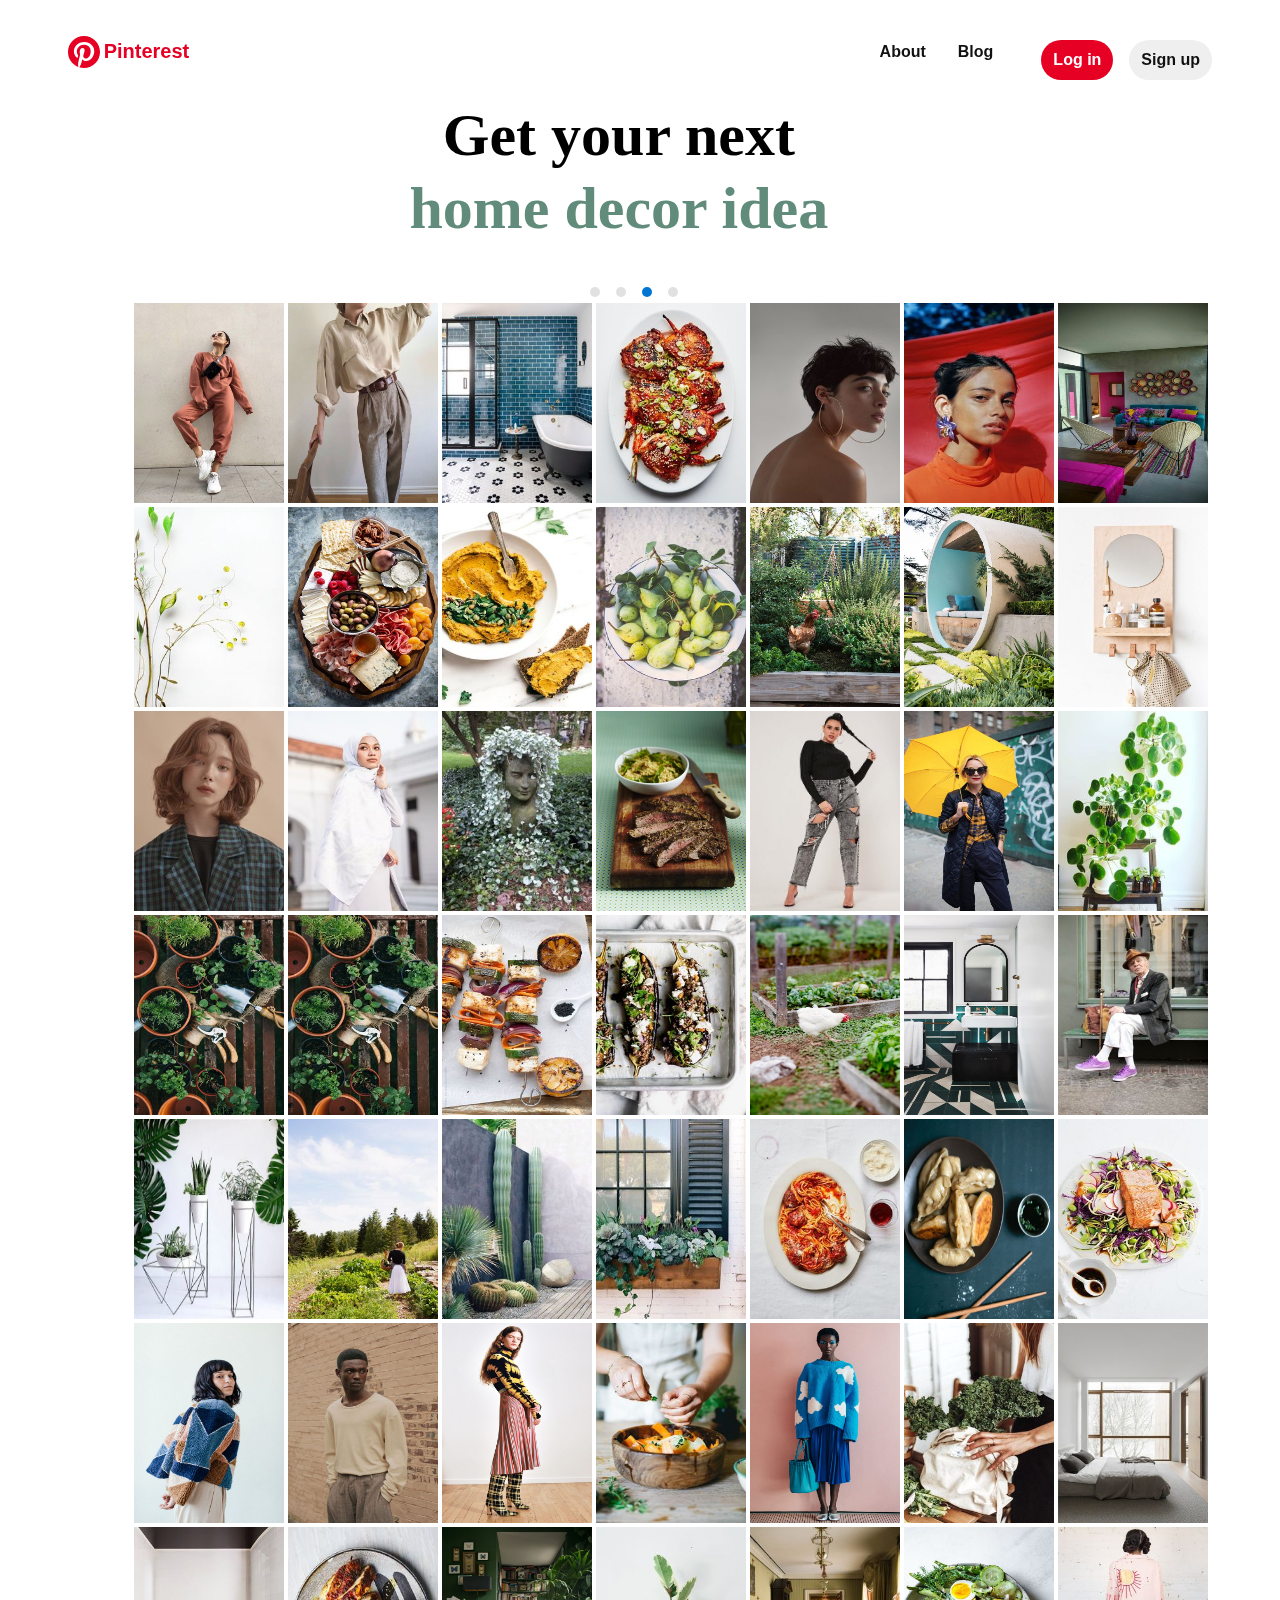
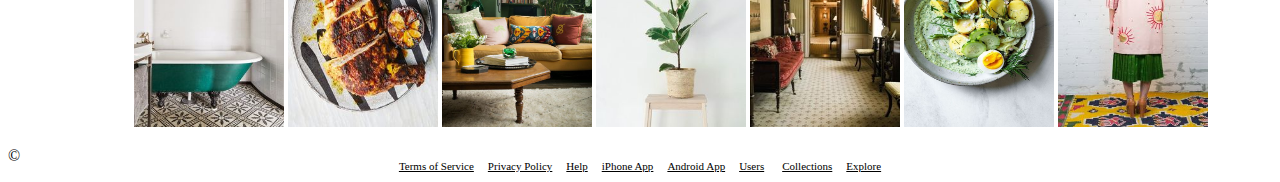
<file: index.html>
﻿<head>
    <link rel="stylesheet" href="Style.css">
    <title>Pinterest</title>
</head>

<body>
    <div class="Jea _he b8T gjz zI7 iyn Hsu" style=" margin-top:-7%; width: 80%; height: 80px; z-index: 1; transform: translateY(0px) translateZ(0px);">
        <div style="margin-left: 7%; " class="Jea b8T fte gjz zI7 iyn Hsu">
            <svg class="gUZ lZJ U9O kVc" height="32" width="32" viewBox="0 0 24 24" aria-label="Pinterest logo" role="img">
                <path d="M0 12c0 5.123 3.211 9.497 7.73 11.218-.11-.937-.227-2.482.025-3.566.217-.932 1.401-5.938 1.401-5.938s-.357-.715-.357-1.774c0-1.66.962-2.9 2.161-2.9 1.02 0 1.512.765 1.512 1.682 0 1.025-.653 2.557-.99 3.978-.281 1.189.597 2.159 1.769 2.159 2.123 0 3.756-2.239 3.756-5.471 0-2.861-2.056-4.86-4.991-4.86-3.398 0-5.393 2.549-5.393 5.184 0 1.027.395 2.127.889 2.726a.36.36 0 0 1 .083.343c-.091.378-.293 1.189-.332 1.355-.053.218-.173.265-.4.159-1.492-.694-2.424-2.875-2.424-4.627 0-3.769 2.737-7.229 7.892-7.229 4.144 0 7.365 2.953 7.365 6.899 0 4.117-2.595 7.431-6.199 7.431-1.211 0-2.348-.63-2.738-1.373 0 0-.599 2.282-.744 2.84-.282 1.084-1.064 2.456-1.549 3.235C9.584 23.815 10.77 24 12 24c6.627 0 12-5.373 12-12S18.627 0 12 0 0 5.373 0 12">
                </path>
            </svg>
            <div class="xvE zI7 iyn Hsu">
                <h3 class="lH1 dyH iFc kON lZJ DrD">Pinterest</h3>
            </div>
        </div>
        <div class="Jea l7T zI7 iyn Hsu" style="margin-right:-25%;">
            <div class="Jea b8T dxm gjz zI7 iyn Hsu">
                <div class="KO4 L3z RDc lTs zI7 iyn Hsu">
                    <a class="Wk9 xQ4 CCY czT ljY kVc eEj uCz" href="./About.html" rel="noopener noreferrer" target="_blank">
                        <div class="tBJ dyH iFc yTZ pBj DrD IZT mWe">
                            About
                        </div>
                    </a>
                </div>
                <div class="KO4 L3z RDc lTs zI7 iyn Hsu">
                    <a class="Wk9 xQ4 CCY czT ljY kVc eEj uCz" href="./News.html" rel="noopener noreferrer" target="_blank">
                        <div class="tBJ dyH iFc yTZ pBj DrD IZT mWe">Blog</div>
                    </a>
                </div>
            </div>
            <div data-test-id="simple-login-button" class="Gd1 VxL hjj n9m zI7 iyn Hsu">
                <button onclick="window.location.href='./Login.html'" class="RCK Hsu USg adn CCY czT Vxj aZc Zr3 hA- Il7 Jrn hNT BG7 gn8 L4E kVc" type="button">
                    <div class="tBJ dyH iFc yTZ erh tg7 mWe">Log in</div>
                </button>
            </div>
            <div data-test-id="simple-signup-button" class="Gd1 VxL hjj n9m zI7 iyn Hsu">
                <button onclick="window.location.href='./Signup.html'" class="RCK Hsu USg adn CCY czT Vxj aZc Zr3 hA- a_A gpV hNT BG7 gn8 L4E kVc" type="button">
                    <div class="tBJ dyH iFc yTZ pBj tg7 mWe">Sign up</div>
                </button>
            </div>
        </div>
    </div>


    <div class="Jea TpD gjz jzS zI7 iyn Hsu" style="margin-left:-1%; margin-top:8% ; width: 100%; transform: translateY(0px) translateZ(0px);">
        <div class="XiG zI7 iyn Hsu" style="width: 1500px; height: 100%;">
            <div class="Jea gjz jx- jzS zI7 iyn Hsu" style="height: 30%;">
                <div class="zI7 iyn Hsu" style="margin-left:2%;  font-size: 60px; font-weight: 600;">Get your next </div>
                <div class="Jea gjz mQ8 uqM zI7 iyn Hsu" style=" margin-left:2%; height: 60px; width: 65%;">
                    <p class="unauth-homepage-use-case-food" style="font-size: 60px; margin: 2px; font-weight: 600; color: rgb(194, 139, 0); position: absolute; text-align: center; transform: translateY(-80px); opacity: 0;">weeknight dinner idea</p>
                    <p class="unauth-homepage-use-case-homeDecor" style="font-size: 60px; margin: 3px; font-weight: 600; color: rgb(97, 140, 123); position: absolute; text-align: center; transform: translateY(-40px); opacity: 1;">home decor idea</p>
                    <p class="unauth-homepage-use-case-fashion" style="font-size: 60px; margin: 2px; font-weight: 600; color: rgb(0, 118, 211); position: absolute; text-align: center; transform: translateY(0px); opacity: 0;">new look outfit</p>
                    <p class="unauth-homepage-use-case-gardening" style="font-size: 60px; margin: 2px; font-weight: 600; color: rgb(64, 122, 87); position: absolute; text-align: center; transform: translateY(0px); opacity: 0;">green thumb idea</p>
                </div>
                <div style="margin-left:4%;" class="zI7 iyn Hsu" style="z-index: 1;">
                    <button style="background: rgb(225, 225, 225); display: inline-block; padding: 5px; height: 10px; border-radius: 50px; margin: 6px; outline: none; border-style: none;"></button>
                    <button style="background: rgb(225, 225, 225); display: inline-block; padding: 5px; height: 10px; border-radius: 50px; margin: 6px; outline: none; border-style: none;"></button>
                    <button style="background: rgb(0, 118, 211); display: inline-block; padding: 5px; height: 10px; border-radius: 50px; margin: 6px; outline: none; border-style: none;"></button>
                    <button style="background: rgb(225, 225, 225); display: inline-block; padding: 5px; height: 10px; border-radius: 50px; margin: 6px; outline: none; border-style: none;"></button>
                </div>
            </div>

            <div class="MIw zI7 iyn Hsu" style="top: 40%;"></div>
        </div>
    </div>

    <div>
        <img src="./Images/1.jpg" style="margin-left: 10%; " height="200" width="150" alt="Italian Trulli">
        <img src="./Images/2.jpg" height="200" width="150" alt="Italian Trulli">
        <img src="./Images/3.jpg" alt="Italian Trulli" height="200" width="150">
        <img src="./Images/4.jpg" alt="Italian Trulli" height="200" width="150">
        <img src="./Images/5.jpg" alt="Italian Trulli" height="200" width="150">
        <img src="./Images/6.jpg" alt="Italian Trulli" height="200" width="150">
        <img src="./Images/7.jpg" alt="Italian Trulli" height="200" width="150">
        <img src="./Images/8.jpg" style="margin-left: 10%; "  alt="Italian Trulli" height="200" width="150">
        <img src="./Images/9.jpg" alt="Italian Trulli" height="200" width="150">
        <img src="./Images/10.jpg" alt="Italian Trulli" height="200" width="150">
        <img src="./Images/11.jpg" alt="Italian Trulli" height="200" width="150">
        <img src="./Images/12.jpg" alt="Italian Trulli" height="200" width="150">
        <img src="./Images/13.jpg" alt="Italian Trulli" height="200" width="150">
        <img src="./Images/14.jpg" alt="Italian Trulli" height="200" width="150">
        <img src="./Images/15.jpg" style="margin-left: 10%; "  alt="Italian Trulli" height="200" width="150">
        <img src="./Images/16.jpg" alt="Italian Trulli" height="200" width="150">
        <img src="./Images/17.jpg" alt="Italian Trulli" height="200" width="150">
        <img src="./Images/18.jpg" alt="Italian Trulli" height="200" width="150">
        <img src="./Images/19.jpg" alt="Italian Trulli" height="200" width="150">
        <img src="./Images/20.jpg" alt="Italian Trulli" height="200" width="150">
        <img src="./Images/21.jpg" alt="Italian Trulli" height="200" width="150">
        <img src="./Images/22.jpg" style="margin-left: 10%; "   alt="Italian Trulli" height="200" width="150">
        <img src="./Images/23.jpg" alt="Italian Trulli" height="200" width="150">
        <img src="./Images/24.jpg" alt="Italian Trulli" height="200" width="150">
        <img src="./Images/25.jpg" alt="Italian Trulli" height="200" width="150">
        <img src="./Images/26.jpg" alt="Italian Trulli" height="200" width="150">
        <img src="./Images/27.jpg" alt="Italian Trulli" height="200" width="150">
        <img src="./Images/28.jpg" alt="Italian Trulli" height="200" width="150">
        <img src="./Images/29.jpg" style="margin-left: 10%; "   alt="Italian Trulli" height="200" width="150">
        <img src="./Images/30.jpg" alt="Italian Trulli" height="200" width="150">
        <img src="./Images/31.jpg" alt="Italian Trulli" height="200" width="150">
        <img src="./Images/32.jpg" alt="Italian Trulli" height="200" width="150">
        <img src="./Images/33.jpg" alt="Italian Trulli" height="200" width="150">
        <img src="./Images/34.jpg" alt="Italian Trulli" height="200" width="150">
        <img src="./Images/35.jpg" alt="Italian Trulli" height="200" width="150">
        <img src="./Images/36.jpg" style="margin-left: 10%; "   alt="Italian Trulli" height="200" width="150">
        <img src="./Images/37.jpg" alt="Italian Trulli" height="200" width="150">
        <img src="./Images/38.jpg" alt="Italian Trulli" height="200" width="150">
        <img src="./Images/39.jpg" alt="Italian Trulli" height="200" width="150">
        <img src="./Images/40.jpg" alt="Italian Trulli" height="200" width="150">
        <img src="./Images/41.jpg" alt="Italian Trulli" height="200" width="150">
        <img src="./Images/42.jpg" alt="Italian Trulli" height="200" width="150">
        <img src="./Images/43.jpg" style="margin-left: 10%; "   alt="Italian Trulli" height="200" width="150">
        <img src="./Images/44.jpg" alt="Italian Trulli" height="200" width="150">
        <img src="./Images/45.jpg" alt="Italian Trulli" height="200" width="150">
        <img src="./Images/46.jpg" alt="Italian Trulli" height="200" width="150">
        <img src="./Images/47.jpg" alt="Italian Trulli" height="200" width="150">
        <img src="./Images/48.jpg" alt="Italian Trulli" height="200" width="150">
        <img src="./Images/49.jpg" alt="Italian Trulli" height="200" width="150">
    </div>
	<footer>
		<p>&copy;</p>
		<div style="margin-top: -2%; text-align: center; width: 100%;">
				<a href="https://www.pinterest.com/_/_/about/terms-service/" target="blank" style="color: black; font-size: 11px; font-weight: 500; max-width: 135px; padding: 4px 7px;">Terms of Service</a><a href="https://www.pinterest.com/_/_/about/privacy/" target="blank" style="color: black; font-size: 11px; font-weight: 500; max-width: 135px; padding: 4px 7px;">Privacy Policy</a><a href="https://www.pinterest.com/_/_/help/?utm_campaign=signup_page&amp;utm_source=web" target="blank" style="color: black; font-size: 11px; font-weight: 500; max-width: 135px; padding: 4px 7px;">Help</a><a href="https://itunes.apple.com/us/app/pinterest/id429047995" target="blank" style="color: black; font-size: 11px; font-weight: 500; max-width: 135px; padding: 4px 7px;">iPhone App</a><a href="https://play.google.com/store/apps/details?id=com.pinterest" target="blank" style="color: black; font-size: 11px; font-weight: 500; max-width: 135px; padding: 4px 7px;">Android App</a><a href="https://www.pinterest.com/html_sitemap/pinners_a.html" target="blank" style="color: black; font-size: 11px; font-weight: 500; max-width: 135px; padding: 4px 7px;">Users</a>
				<a href="https://www.pinterest.com/html_sitemap/boards_a.html" target="blank" style="color: black; font-size: 11px; font-weight: 500; max-width: 135px; padding: 4px 7px;">Collections</a><a href="https://www.pinterest.com/ideas/" style="color: black; font-size: 11px; font-weight: 500; max-width: 135px; padding: 4px 7px;">Explore</a>
			</div>
	</footer>
</body>
</file>
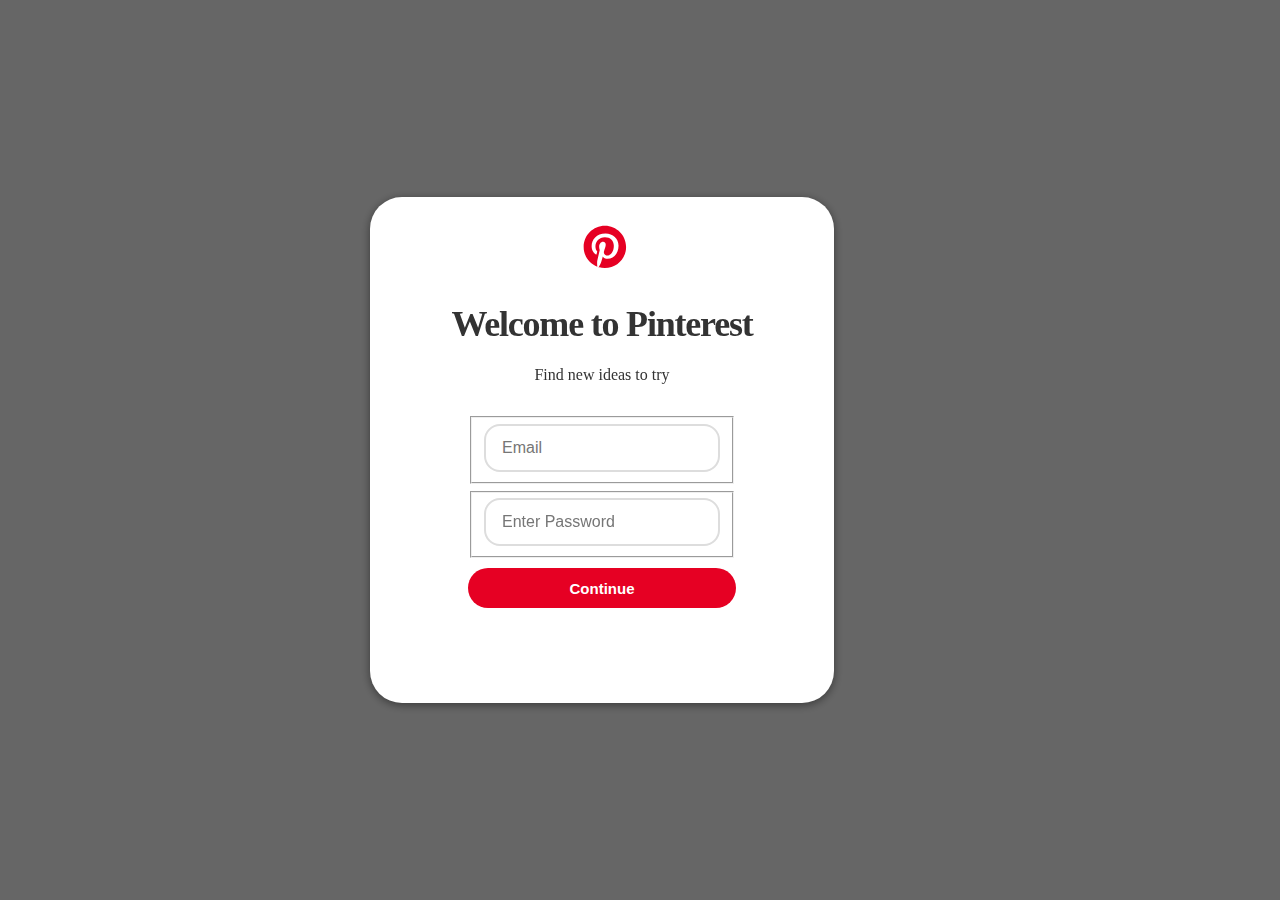
<file: Login.html>
﻿
<head>
    <link rel="stylesheet" href="Style.css">
    <title>Login</title>
</head>
<body>
    <div class="zI7 " style="height: 77vh;">
        <div class="BfI Jea QLY _he gjz zI7 iyn Hsu" style=" margin-left: -0.6%; width: 100%; height: 100%; background: rgba(0, 0, 0, 0.6); pointer-events: auto; opacity: 1;">
            <div data-test-id="signup" style="height: 100%; width: 100%;">
                <div class="Jea XiG mQ8 zI7 iyn Hsu" style="height: 100%;">
                    <div class="Jea jzS mQ8 zI7 iyn Hsu" style="height: 100%;">
                        <div style="margin: 16px 0px; position: relative; display: flex; justify-content: center;">
                            <div class="unauth-homepage-conversion-modal" data-test-id="signup" style="background-color: rgb(255, 255, 255); border-radius: 32px; position: relative; text-align: center; width: 484px; margin: auto 0px auto 4%; min-height: initial; box-shadow: rgba(0, 0, 0, 0.45) 0px 2px 10px; padding-bottom: 55px;">
                                <div style="min-height: 400px; padding: 20px 10px 24px;">
                                    <div style="display: block; height: 45px; margin: 5px auto 8px; width: 45px;"><svg height="50" viewBox="-3 -3 82 82" width="50" style="display: block;"><circle cx="38" cy="38" fill="white" r="40"></circle><path d="M27.5 71c3.3 1 6.7 1.6 10.3 1.6C57 72.6 72.6 57 72.6 37.8 72.6 18.6 57 3 37.8 3 18.6 3 3 18.6 3 37.8c0 14.8 9.3 27.5 22.4 32.5-.3-2.7-.6-7.2 0-10.3l4-17.2s-1-2-1-5.2c0-4.8 3-8.4 6.4-8.4 3 0 4.4 2.2 4.4 5 0 3-2 7.3-3 11.4C35.6 49 38 52 41.5 52c6.2 0 11-6.6 11-16 0-8.3-6-14-14.6-14-9.8 0-15.6 7.3-15.6 15 0 3 1 6 2.6 8 .3.2.3.5.2 1l-1 3.8c0 .6-.4.8-1 .4-4.4-2-7-8.3-7-13.4 0-11 7.8-21 22.8-21 12 0 21.3 8.6 21.3 20 0 12-7.4 21.6-18 21.6-3.4 0-6.7-1.8-7.8-4L32 61.7c-.8 3-3 7-4.5 9.4z" fill="#e60023" fill-rule="evenodd"></path></svg></div><div style="margin: 0px auto 18px; width: 400px;"><h3 style="color: rgb(51, 51, 51); font-size: 36px; font-weight: 600; -webkit-font-smoothing: antialiased; letter-spacing: -1.2px; word-break: break-word;">Welcome to Pinterest</h3></div><div style="margin: 0px auto 18px; width: 270px;"><h3 style="text-align: center; color: rgb(51, 51, 51); font-size: 16px; font-weight: normal; margin: -15px 0px 32px;">Find new ideas to try</h3></div><div data-test-id="signup" style="margin: 0px auto; position: relative; text-align: center;">
                                        <div style="margin: 0px auto; width: 268px;">
                                            <div>
                                                <form data-test-id="registerForm" method="POST" novalidate="">
                                                    <div data-test-id="emailInputField" class="zI7 iyn Hsu"><fieldset style="position: relative; margin-bottom: 7px;"><span><input aria-invalid="false" autocomplete="username" class="wyq Hsu tBJ dyH iFc yTZ L4E unP iyn Pve pBj qJc aKM LJB xD4" id="email" name="id" placeholder="Email" type="email" value=""></span></fieldset></div><div data-test-id="passwordInputField" class="zI7 iyn Hsu">
                                                        <fieldset style="position: relative;">
                                                            <span>
                                                                <input aria-invalid="false" autocomplete="new-password" class="wyq Hsu tBJ dyH iFc yTZ L4E unP iyn Pve pBj qJc aKM LJB xD4" id="password" name="password" placeholder="Enter Password" type="password" value="">
                                                            </span>
                                                        </fieldset>
                                                    </div>
                                                    
                                                    <div data-test-id="registerFormSubmitButton">
                                                        <button onclick="window.location.href='./Feed.html'" aria-label="Continue creating your Pinterest account" class="red SignupButton active" type="button" style="border: 0px; height: 40px; display: inline-block; border-radius: 20px; -webkit-font-smoothing: antialiased; padding: 0px 18px; font-size: 15px; font-weight: bold; outline: none; box-shadow: none; cursor: pointer; margin-top: 10px; vertical-align: middle; text-align: center; background-color: rgb(230, 0, 35); color: rgb(255, 255, 255); width: 100%;">
                                                            <div>
                                                                Continue
                                                            </div>
                                                        </button>
                                                    </div>
                                                </form>
                                            </div>
                                        </div>
                                    </div>
                                </div>
                            </div>
                        </div>
                    </div>
                </div>
            </div>
        </div>
    </div>
</body>
</file>
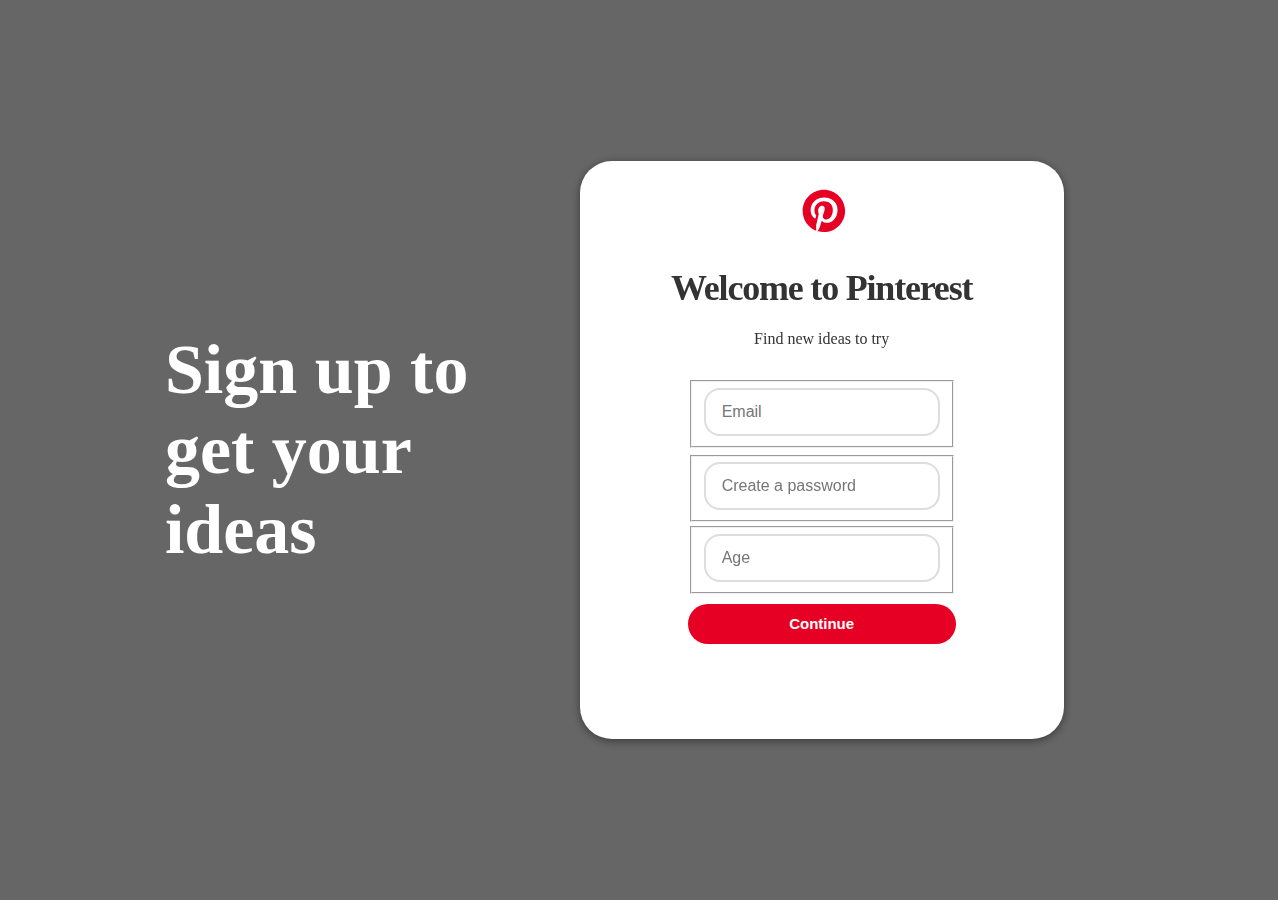
<file: Signup.html>
﻿
<head>
    <link rel="stylesheet" href="./Style.css">
    <title>Sign Up</title>
</head>
<body>
    <div class="zI7 iyn Hsu" style="margin-left:3%; height: 90vh;">
        <div class="BfI Jea QLY _he gjz zI7 iyn Hsu" style="width: 100%; height: 100%; background: rgba(0, 0, 0, 0.6); pointer-events: auto; opacity: 1;">
            <div data-test-id="signup" style="height: 100%; width: 100%;">
                <div class="Jea XiG mQ8 zI7 iyn Hsu" style="height: 100%;">
                    <div class="Jea jzS mQ8 zI7 iyn Hsu" style="height: 100%;">
                        <div style="margin: 16px 0px; position: relative; display: flex; justify-content: center;">
                            <p class="unauth-homepage-signup-title" style="color: white; align-self: center; margin-left: 4%; width: 30%; font-size: 70px; font-weight: 600;">Sign up to get your ideas</p><div class="unauth-homepage-conversion-modal" data-test-id="signup" style="background-color: rgb(255, 255, 255); border-radius: 32px; position: relative; text-align: center; width: 484px; margin: auto 0px auto 4%; min-height: initial; box-shadow: rgba(0, 0, 0, 0.45) 0px 2px 10px; padding-bottom: 55px;">
                                <div style="min-height: 400px; padding: 20px 10px 24px;">
                                    <div style="display: block; height: 45px; margin: 5px auto 8px; width: 45px;"><svg height="50" viewBox="-3 -3 82 82" width="50" style="display: block;"><circle cx="38" cy="38" fill="white" r="40"></circle><path d="M27.5 71c3.3 1 6.7 1.6 10.3 1.6C57 72.6 72.6 57 72.6 37.8 72.6 18.6 57 3 37.8 3 18.6 3 3 18.6 3 37.8c0 14.8 9.3 27.5 22.4 32.5-.3-2.7-.6-7.2 0-10.3l4-17.2s-1-2-1-5.2c0-4.8 3-8.4 6.4-8.4 3 0 4.4 2.2 4.4 5 0 3-2 7.3-3 11.4C35.6 49 38 52 41.5 52c6.2 0 11-6.6 11-16 0-8.3-6-14-14.6-14-9.8 0-15.6 7.3-15.6 15 0 3 1 6 2.6 8 .3.2.3.5.2 1l-1 3.8c0 .6-.4.8-1 .4-4.4-2-7-8.3-7-13.4 0-11 7.8-21 22.8-21 12 0 21.3 8.6 21.3 20 0 12-7.4 21.6-18 21.6-3.4 0-6.7-1.8-7.8-4L32 61.7c-.8 3-3 7-4.5 9.4z" fill="#e60023" fill-rule="evenodd"></path></svg></div><div style="margin: 0px auto 18px; width: 400px;"><h3 style="color: rgb(51, 51, 51); font-size: 36px; font-weight: 600; -webkit-font-smoothing: antialiased; letter-spacing: -1.2px; word-break: break-word;">Welcome to Pinterest</h3></div><div style="margin: 0px auto 18px; width: 270px;"><h3 style="text-align: center; color: rgb(51, 51, 51); font-size: 16px; font-weight: normal; margin: -15px 0px 32px;">Find new ideas to try</h3></div><div data-test-id="signup" style="margin: 0px auto; position: relative; text-align: center;">
                                        <div style="margin: 0px auto; width: 268px;">
                                            <div>
                                                <form data-test-id="registerForm" method="POST" novalidate="">
                                                    <div data-test-id="emailInputField" class="zI7 iyn Hsu"><fieldset style="position: relative; margin-bottom: 7px;"><span><input aria-invalid="false" autocomplete="username" class="wyq Hsu tBJ dyH iFc yTZ L4E unP iyn Pve pBj qJc aKM LJB xD4" id="email" name="id" placeholder="Email" type="email" value=""></span></fieldset></div><div data-test-id="passwordInputField" class="zI7 iyn Hsu">
                                                        <fieldset style="position: relative;">
                                                            <span>
                                                                <input aria-invalid="false" autocomplete="new-password" class="wyq Hsu tBJ dyH iFc yTZ L4E unP iyn Pve pBj qJc aKM LJB xD4" id="password" name="password" placeholder="Create a password" type="password" value="">
                                                            </span>
                                                        </fieldset>
                                                    </div>
                                                    <div data-test-id="ageInputField" class="zI7 iyn Hsu">
                                                        <fieldset style="position: relative; margin-top: 4px;">
                                                            <span>
                                                                <input aria-invalid="false" autocomplete="off" class="wyq Hsu tBJ dyH iFc yTZ L4E unP iyn Pve pBj qJc aKM LJB xD4" id="age" name="age" placeholder="Age" type="text" value="">
                                                            </span>
                                                        </fieldset>
                                                    </div>
                                                    <div data-test-id="registerFormSubmitButton">
                                                        <button onclick="window.location.href='./Feed.html'" aria-label="Continue creating your Pinterest account" class="red SignupButton active" type="button" style="border: 0px; height: 40px; display: inline-block; border-radius: 20px; -webkit-font-smoothing: antialiased; padding: 0px 18px; font-size: 15px; font-weight: bold; outline: none; box-shadow: none; cursor: pointer; margin-top: 10px; vertical-align: middle; text-align: center; background-color: rgb(230, 0, 35); color: rgb(255, 255, 255); width: 100%;">
                                                            <div>
                                                                Continue
                                                            </div>
                                                        </button>
                                                    </div>
                                                </form>
                                            </div>
                                        </div>
                                    </div>
                                </div>
                            </div>
                        </div>
                    </div>
                </div>
            </div>
        </div>
    </div>
</body>
</file>
<file: Style.css>
﻿html[dir=rtl] .djk {
    left: 0;
    position: absolute;
    top: 0
}

html:not([dir=rtl]) .djk {
    position: absolute;
    right: 0;
    top: 0
}

.bI_ {
    font-size: 10px;
    margin-top: -4px;
    padding: 2px;
    white-space: nowrap
}

.buY {
    vertical-align: middle
}

.DP5 {
    vertical-align: super
}

._wN {
    -webkit-user-select: none;
    -ms-user-select: none;
    user-select: none
}

.ESm {
    display: none
}

.Jea {
    display: flex;
    flex-direction: row
}

.oy8 {
    display: block
}

.FNs {
    display: inline-block
}

.NVN {
    border: 0;
    clip: rect(0 0 0 0);
    height: 1px;
    margin: -1px;
    padding: 0;
    position: absolute;
    white-space: nowrap;
    width: 1px
}

@media (min-width:576px) {
    ._As {
        display: none
    }

    .d5Q {
        display: flex;
        flex-direction: row
    }

    .BFv {
        display: block
    }

    ._Jd {
        display: inline-block
    }

    .Afg {
        border: 0;
        clip: rect(0 0 0 0);
        height: 1px;
        margin: -1px;
        padding: 0;
        position: absolute;
        white-space: nowrap;
        width: 1px
    }
}

@media (min-width:768px) {
    .TJs {
        display: none
    }

    .i_c {
        display: flex;
        flex-direction: row
    }

    .PrF {
        display: block
    }

    .Frz {
        display: inline-block
    }

    .MPk {
        border: 0;
        clip: rect(0 0 0 0);
        height: 1px;
        margin: -1px;
        padding: 0;
        position: absolute;
        white-space: nowrap;
        width: 1px
    }
}

@media (min-width:1312px) {
    .jZa {
        display: none
    }

    .GDP {
        display: flex;
        flex-direction: row
    }

    .V1t {
        display: block
    }

    .yiw {
        display: inline-block
    }

    .GOd {
        border: 0;
        clip: rect(0 0 0 0);
        height: 1px;
        margin: -1px;
        padding: 0;
        position: absolute;
        white-space: nowrap;
        width: 1px
    }
}

.hs0 {
    flex-direction: row
}

.jzS {
    flex-direction: column
}

@media (min-width:576px) {
    .ccF {
        flex-direction: row
    }

    .FDl {
        flex-direction: column
    }
}

@media (min-width:768px) {
    .T9f {
        flex-direction: row
    }

    .hqI {
        flex-direction: column
    }
}

@media (min-width:1312px) {
    .IR2 {
        flex-direction: row
    }

    .e8G {
        flex-direction: column
    }
}

.YPQ {
    width: 0
}

@media (min-width:576px) {
    .NYp {
        width: 0
    }
}

@media (min-width:768px) {
    ._8v {
        width: 0
    }
}

@media (min-width:1312px) {
    ._Hm {
        width: 0
    }
}

.BfI {
    opacity: 0
}

.k39 {
    opacity: .1
}

.a8l {
    opacity: .2
}

.BXM {
    opacity: .3
}

.ZV0 {
    opacity: .4
}

.yD6 {
    opacity: .5
}

.zqT {
    opacity: .6
}

.RfI {
    opacity: .7
}

.tM5 {
    opacity: .8
}

.RBE {
    opacity: .9
}

.ZZS {
    opacity: 1
}

.RCK {
    border-radius: 24px
}

.OWt {
    cursor: default;
    pointer-events: none
}

.a_A:focus, .a_A:hover {
    background-color: #e2e2e2;
    background-color: var(--g-colorGray100Hovered)
}

.a_A:active {
    background-color: #dadada;
    background-color: var(--g-colorGray100Active)
}

.Il7:focus, .Il7:hover, .zI8:focus, .zI8:hover {
    background-color: #ad081b;
    background-color: var(--g-colorRed100Hovered)
}

.Il7:active, .zI8:active {
    background-color: #a3081a;
    background-color: var(--g-colorRed100Active)
}

.sKP:focus, .sKP:hover {
    background-color: #4a8ad4;
    background-color: var(--g-blueHovered)
}

.sKP:active {
    background-color: #4a85c9;
    background-color: var(--g-blueActive)
}

.qQ7:focus, .qQ7:hover {
    background-color: rgba(0,0,0,.06);
    background-color: var(--g-colorTransparentGray60)
}

.qQ7:active {
    background-color: rgba(0,0,0,.1);
    background-color: var(--g-colorTransparentGray100)
}

.bmw:focus, .bmw:hover {
    background-color: #f0f0f0;
    background-color: var(--g-colorGray0Hovered)
}

.bmw:active {
    background-color: #e0e0e0;
    background-color: var(--g-colorGray0Active)
}

.XJa {
    height: 100%
}

.czT {
    transition: transform 85ms ease-out
}

.lBn {
    transform: scale(.99);
    transform-origin: center
}

.X-y {
    background: rgba(0,0,0,.064);
    height: 100%;
    opacity: 0;
    pointer-events: none;
    width: 100%
}

.ocv {
    animation: mCQ .2s cubic-bezier(.31,1,.34,1) forwards
}

@keyframes mCQ {
    to {
        opacity: 1;
        padding: 8px;
        transform: translateY(-8px) translateX(-8px)
    }
}

:root {
    --g-size-sm: 16px;
    --g-size-md: 24px
}

.M8E {
    -webkit-appearance: none;
    -moz-appearance: none;
    appearance: none;
    opacity: 0;
    outline: 0
}

.ruV {
    height: 16px;
    height: var(--g-size-sm);
    width: 16px;
    width: var(--g-size-sm)
}

.xpn {
    height: 24px;
    height: var(--g-size-md);
    width: 24px;
    width: var(--g-size-md)
}

.DJ9 {
    border-bottom: 0;
    border-left: 0
}

.mLe {
    background: rgba(0,0,0,.03);
    pointer-events: none
}

:root {
    --g-heading-font-size-1: 20px;
    --g-heading-font-size-2: 28px;
    --g-heading-font-size-3: 36px
}

.lH1 {
    margin-bottom: 0;
    margin-top: 0
}

.kON {
    font-size: 20px;
    font-size: var(--g-heading-font-size-1)
}

.ut5 {
    font-size: 28px;
    font-size: var(--g-heading-font-size-2)
}

.ky3 {
    font-size: 36px;
    font-size: var(--g-heading-font-size-3)
}

.gUZ {
    fill: currentColor;
    stroke-width: 0;
    vertical-align: middle
}

html[dir=rtl] .Hn_ {
    transform: rotateY(180deg)
}

.hCL[alt] {
    color: transparent
}

.PC4 {
    background-position: 50%;
    background-repeat: no-repeat;
    height: 100%;
    width: 100%
}

.Jwr {
    background-size: contain
}

.zIH {
    background-size: cover
}

@media (inverted-colors) {
    .hCL, .PC4 {
        filter: url('data:image/svg+xml;charset=utf-8,<svg xmlns="http://www.w3.org/2000/svg"><filter id="filter"><feComponentTransfer color-interpolation-filters="sRGB"><feFuncR type="table" tableValues="1 0" /><feFuncG type="table" tableValues="1 0" /><feFuncB type="table" tableValues="1 0" /></feComponentTransfer></filter></svg>#filter');
        filter: invert(100%)
    }
}

.Wk9 {
    color: inherit;
    outline: none
}

.uCz:focus, .uCz:hover {
    text-decoration: underline
}

.rYa {
    background: transparent
}

    .rYa:focus {
        outline: 0
    }

.iTe {
    cursor: default;
    opacity: .5
}

.m1e {
    will-change: transform
}

.KPc {
    background: rgba(0,0,0,.03);
    pointer-events: none
}

.vbI {
    height: 100%;
    margin: 0 auto
}

.Hb7 {
    transition: transform .2s
}

.oM2 {
    background: rgba(0,0,0,.4);
    opacity: .9;
    overflow-y: scroll
}

.Fwt, .oM2 {
    height: 100%
}

.ZHw {
    max-height: calc(100vh - 32px)
}

    .ZHw:focus {
        outline: none
    }

.XpS {
    z-index: 1
}

.d2I {
    box-shadow: 0 0 8px 0 rgba(0,0,0,.1)
}

.NSs.bPW, .NSs.Xsi, .OGJ.bPW, .OGJ.Xsi {
    background-color: rgba(0,0,0,.06);
    background-color: var(--g-colorTransparentGray60)
}

.NSs.s4m, .OGJ.s4m {
    background-color: rgba(0,0,0,.1);
    background-color: var(--g-colorTransparentGray100)
}

.lEC.bPW, .lEC.s4m, .lEC.Xsi {
    background-color: #111;
    background-color: var(--g-colorGray300)
}

.NSs.bPW, .NSs.Xsi {
    background-color: #f0f0f0;
    background-color: var(--g-colorGray0Hovered)
}

.NSs.s4m {
    background-color: #e0e0e0;
    background-color: var(--g-colorGray0Active)
}

.WhU.bPW, .WhU.Xsi {
    background-color: #e2e2e2;
    background-color: var(--g-colorGray100Hovered)
}

.WhU.s4m {
    background-color: #dadada;
    background-color: var(--g-colorGray100Active)
}

.JhO.bPW, .JhO.Xsi {
    background-color: #878787;
    background-color: var(--g-colorGray200Hovered)
}

.JhO.s4m {
    background-color: #828282;
    background-color: var(--g-colorGray200Active)
}

.pHl.bPW, .pHl.Xsi {
    background-color: #ad081b;
    background-color: var(--g-colorRed100Hovered)
}

.pHl.s4m {
    background-color: #a3081a;
    background-color: var(--g-colorRed100Active)
}

.DgX {
    animation-duration: 5s;
    animation-iteration-count: inherit;
    animation-name: wD9;
    border: 8px solid #0074e8;
    border-radius: 50%;
    height: 100%;
    opacity: 1;
    width: 100%
}

    .DgX:focus, .DgX:hover {
        border-color: #dce9fa
    }

.uWM {
    animation-delay: .8s;
    animation-duration: 1s;
    animation-fill-mode: forwards;
    animation-iteration-count: 1;
    animation-name: B0Z;
    opacity: 0
}

@keyframes B0Z {
    0% {
        opacity: 0
    }

    to {
        opacity: 1
    }
}

@keyframes wD9 {
    0% {
        opacity: 0;
        transform: scale(.8)
    }

    20% {
        opacity: 1;
        transform: scale(1)
    }

    40% {
        opacity: 1;
        transform: scale(.8)
    }

    60% {
        opacity: 1;
        transform: scale(1)
    }

    80% {
        opacity: 0;
        transform: scale(.8)
    }

    to {
        opacity: 0
    }
}

:root {
    --g-border-sm: 6px;
    --g-border-md: 8px
}

.LSV {
    border-width: 6px;
    border-width: var(--g-border-sm)
}

.dJq {
    border-width: 8px;
    border-width: var(--g-border-md)
}

.unP {
    -webkit-appearance: none;
    -moz-appearance: none;
    appearance: none;
    border-radius: 16px;
    border-style: solid;
    border-width: 2px
}

.aKM:hover:not(:focus):not(.RJl) {
    border-color: #d0d0d0;
    border-color: var(--g-colorGray150Hovered)
}

.k8j {
    outline: none
}

    .k8j:focus {
        border-color: #ddd;
        border-color: var(--g-colorGray150)
    }

    .k8j:hover:not(:focus) {
        border-color: #ad081b;
        border-color: var(--g-colorRed100Hovered)
    }

.l92 {
    padding: 2px;
    -webkit-user-select: none;
    -ms-user-select: none;
    user-select: none
}

.ope {
    border-radius: 14px;
    flex-basis: 0;
    flex-shrink: 1;
    padding: 4px 14px
}

.izI {
    background: transparent
}

.e43 {
    margin: 0
}

.yQo {
    padding: 0
}

:root {
    --g-switch-height: 24px;
    --g-switch-width: 40px;
    --g-switch-border: 1px
}

.jPl {
    border-radius: 48px;
    border-radius: calc(var(--g-switch-height)*2);
    border-style: solid;
    border-width: 1px;
    border-width: var(--g-switch-border);
    flex-shrink: 0;
    height: 24px;
    height: var(--g-switch-height);
    transition: background-color .25s cubic-bezier(.25,.375,.1,.975),border-color .25s cubic-bezier(.25,.375,.1,.975);
    width: 40px;
    width: var(--g-switch-width)
}

html[dir=rtl] .jPl {
    transform: rotateY(180deg)
}

.U7Q {
    border-style: solid;
    border-width: 1px;
    height: 24px;
    height: var(--g-switch-height);
    margin: -1px;
    transition: left sease .2s;
    width: 24px;
    width: var(--g-switch-height)
}

.taI {
    right: 0
}

.RDh {
    left: 0
}

.sAX {
    height: 100%;
    opacity: 0;
    z-index: 2
}

.pbE {
    border-collapse: separate;
    border-spacing: 0;
    width: 100%
}

.mHR tr th {
    background-color: #fff;
    background-color: var(--g-colorGray0);
    position: -webkit-sticky;
    position: sticky;
    top: 0
}

.e7B tr:not(:last-child) td, .Hw2 tr:last-child th {
    border-bottom: 1px solid #ddd;
    border-bottom: 1px solid var(--g-colorGray150)
}

.hwa, .QCH {
    height: 100%
}

.hoF {
    background-image: linear-gradient(180deg,hsla(0,0%,71%,0),rgba(0,0,0,.2) 33%,rgba(0,0,0,.5) 66%,rgba(0,0,0,.7))
}

@keyframes jfh {
    0% {
        opacity: 1;
        transform: rotate(0deg)
    }

    to {
        opacity: 1;
        transform: rotate(1turn)
    }
}

.YHq {
    animation-duration: 1.2s;
    animation-iteration-count: infinite;
    animation-name: jfh;
    animation-timing-function: linear
}

.O-T {
    animation-delay: .3s;
    opacity: 0
}

.C1J, .iyn:focus {
    box-shadow: 0 0 0 4px rgba(0,132,255,.5);
    outline: 0
}

.CCY:focus {
    outline: 0
}

.ta7 {
    -webkit-appearance: none;
    -moz-appearance: none;
    appearance: none;
    min-width: 180px;
    padding: 8px 40px;
    padding: calc(2*var(--g-boint)) calc(10*var(--g-boint)) calc(2*var(--g-boint)) calc(8px + 8*var(--g-boint))
}

    .ta7::-webkit-search-cancel-button, .ta7::-webkit-search-decoration, .ta7::-webkit-search-results-button, .ta7::-webkit-search-results-decoration {
        -webkit-appearance: none;
        appearance: none
    }

    .ta7:focus {
        background-color: #fff;
        background-color: var(--g-colorGray0);
        cursor: text
    }

    .ta7::-ms-clear {
        display: none
    }

    .ta7:-ms-input-placeholder {
        color: #767676;
        color: var(--g-colorGray200)
    }

    .ta7::-ms-input-placeholder {
        color: #767676;
        color: var(--g-colorGray200)
    }

    .ta7::placeholder {
        color: #767676;
        color: var(--g-colorGray200)
    }

html:not([dir=rtl]) .uKU {
    padding: 8px 32px 8px 16px
}

html[dir=rtl] .uKU {
    padding: 8px 16px 8px 32px
}

.StA {
    outline: none;
    position: absolute;
    top: 50%;
    transform: translateY(-50%)
}

    .StA:hover {
        background-color: #efefef;
        background-color: var(--g-colorGray100);
        border-radius: 50%
    }

html:not([dir=rtl]) .StA {
    right: 0
}

html[dir=rtl] .StA {
    left: 0
}

.eMC {
    padding: 0 35px 0 16px
}

    .eMC::-ms-expand {
        display: none
    }

.Gnj {
    line-height: 1.5;
    padding: 8px 16px;
    resize: none
}

    .Gnj:-ms-input-placeholder {
        color: #767676;
        color: var(--g-colorGray200)
    }

    .Gnj::-ms-input-placeholder {
        color: #767676;
        color: var(--g-colorGray200)
    }

    .Gnj::placeholder {
        color: #767676;
        color: var(--g-colorGray200)
    }

.dyH {
    -moz-osx-font-smoothing: grayscale;
    -webkit-font-smoothing: antialiased
}

.iFc {
    font-family: -apple-system,BlinkMacSystemFont,Segoe UI,Roboto,Oxygen-Sans,Ubuntu,Cantarell,Fira Sans,Droid Sans,Helvetica Neue,Helvetica,ãƒ’ãƒ©ã‚®ãƒŽè§’ã‚´ Pro W3,Hiragino Kaku Gothic Pro,ãƒ¡ã‚¤ãƒªã‚ª,Meiryo,ï¼­ï¼³ ï¼°ã‚´ã‚·ãƒƒã‚¯,Arial,sans-serif,Apple Color Emoji,Segoe UI Emoji,Segoe UI Symbol
}

:lang(ja) .iFc {
    font-family: SF Pro JP,-apple-system,BlinkMacSystemFont,Segoe UI,Roboto,Oxygen-Sans,Ubuntu,Cantarell,Fira Sans,Droid Sans,Helvetica Neue,Helvetica,ãƒ’ãƒ©ã‚®ãƒŽè§’ã‚´ Pro W3,Hiragino Kaku Gothic Pro,ãƒ¡ã‚¤ãƒªã‚ª,Meiryo,ï¼­ï¼³ ï¼°ã‚´ã‚·ãƒƒã‚¯,Arial,sans-serif,Apple Color Emoji,Segoe UI Emoji,Segoe UI Symbol;
    quotes: "ã€Œ" "ã€"
}

.swG {
    font-weight: 400
}

.mWe {
    font-weight: 700
}

.VEk {
    font-style: normal
}

.SVm {
    font-style: italic
}

.R7a {
    text-decoration: underline
}

.xQ4 {
    text-decoration: none
}

.IZT {
    word-wrap: break-word
}

.UK7, .z-6 {
    white-space: nowrap
}

.z-6 {
    max-width: 100%;
    overflow: hidden;
    text-overflow: ellipsis
}

html:not([dir=rtl]) .DrD {
    text-align: left
}

html:not([dir=rtl]) .J0X, html[dir=rtl] .DrD {
    text-align: right
}

html[dir=rtl] .J0X {
    text-align: left
}

.tg7 {
    text-align: center
}

.sdb {
    text-align: justify
}

:root {
    --g-text-font-size-1: 12px;
    --g-text-font-size-2: 14px;
    --g-text-font-size-3: 16px
}

._yT {
    font-size: 12px;
    font-size: var(--g-text-font-size-1)
}

.MF7 {
    font-size: 14px;
    font-size: var(--g-text-font-size-2)
}

.yTZ {
    font-size: 16px;
    font-size: var(--g-text-font-size-3)
}

:root {
    --g-ncols: 12
}

.pjY {
    vertical-align: top
}

.wA7 {
    width: 8.33333%;
    width: calc(1/var(--g-ncols)*100%)
}

.sxy {
    width: 16.66667%;
    width: calc(2/var(--g-ncols)*100%)
}

.xEW {
    width: 25%;
    width: calc(3/var(--g-ncols)*100%)
}

.MRE {
    width: 33.33333%;
    width: calc(4/var(--g-ncols)*100%)
}

.tYG {
    width: 41.66667%;
    width: calc(5/var(--g-ncols)*100%)
}

.UHc {
    width: 50%;
    width: calc(6/var(--g-ncols)*100%)
}

.ojd {
    width: 58.33333%;
    width: calc(7/var(--g-ncols)*100%)
}

.PX- {
    width: 66.66667%;
    width: calc(8/var(--g-ncols)*100%)
}

.Qfr {
    width: 75%;
    width: calc(9/var(--g-ncols)*100%)
}

.vdP {
    width: 83.33333%;
    width: calc(10/var(--g-ncols)*100%)
}

.kaP {
    width: 91.66667%;
    width: calc(11/var(--g-ncols)*100%)
}

.L4E {
    width: 100%;
    width: calc(12/var(--g-ncols)*100%)
}

@media (min-width:576px) {
    .Djc {
        width: 8.33333%;
        width: calc(1/var(--g-ncols)*100%)
    }

    .tar {
        width: 16.66667%;
        width: calc(2/var(--g-ncols)*100%)
    }

    .QS3 {
        width: 25%;
        width: calc(3/var(--g-ncols)*100%)
    }

    .V_L {
        width: 33.33333%;
        width: calc(4/var(--g-ncols)*100%)
    }

    .kh1 {
        width: 41.66667%;
        width: calc(5/var(--g-ncols)*100%)
    }

    .Fue {
        width: 50%;
        width: calc(6/var(--g-ncols)*100%)
    }

    .cgB {
        width: 58.33333%;
        width: calc(7/var(--g-ncols)*100%)
    }

    .DkM {
        width: 66.66667%;
        width: calc(8/var(--g-ncols)*100%)
    }

    .AXh {
        width: 75%;
        width: calc(9/var(--g-ncols)*100%)
    }

    .UtM {
        width: 83.33333%;
        width: calc(10/var(--g-ncols)*100%)
    }

    .Wyy {
        width: 91.66667%;
        width: calc(11/var(--g-ncols)*100%)
    }

    .dXC {
        width: 100%;
        width: calc(12/var(--g-ncols)*100%)
    }
}

@media (min-width:768px) {
    .U8q {
        width: 8.33333%;
        width: calc(1/var(--g-ncols)*100%)
    }

    .shx {
        width: 16.66667%;
        width: calc(2/var(--g-ncols)*100%)
    }

    .EGm {
        width: 25%;
        width: calc(3/var(--g-ncols)*100%)
    }

    .XMp {
        width: 33.33333%;
        width: calc(4/var(--g-ncols)*100%)
    }

    .H2Q {
        width: 41.66667%;
        width: calc(5/var(--g-ncols)*100%)
    }

    .HHc {
        width: 50%;
        width: calc(6/var(--g-ncols)*100%)
    }

    .JWr {
        width: 58.33333%;
        width: calc(7/var(--g-ncols)*100%)
    }

    .h5B {
        width: 66.66667%;
        width: calc(8/var(--g-ncols)*100%)
    }

    .Eeb {
        width: 75%;
        width: calc(9/var(--g-ncols)*100%)
    }

    .TIo {
        width: 83.33333%;
        width: calc(10/var(--g-ncols)*100%)
    }

    .rPE {
        width: 91.66667%;
        width: calc(11/var(--g-ncols)*100%)
    }

    .QwK {
        width: 100%;
        width: calc(12/var(--g-ncols)*100%)
    }
}

@media (min-width:1312px) {
    .VSa {
        width: 8.33333%;
        width: calc(1/var(--g-ncols)*100%)
    }

    .aml {
        width: 16.66667%;
        width: calc(2/var(--g-ncols)*100%)
    }

    .huk {
        width: 25%;
        width: calc(3/var(--g-ncols)*100%)
    }

    .Vnj {
        width: 33.33333%;
        width: calc(4/var(--g-ncols)*100%)
    }

    .KgZ {
        width: 41.66667%;
        width: calc(5/var(--g-ncols)*100%)
    }

    .c2A {
        width: 50%;
        width: calc(6/var(--g-ncols)*100%)
    }

    .IGd {
        width: 58.33333%;
        width: calc(7/var(--g-ncols)*100%)
    }

    .hMf {
        width: 66.66667%;
        width: calc(8/var(--g-ncols)*100%)
    }

    .swh {
        width: 75%;
        width: calc(9/var(--g-ncols)*100%)
    }

    .Hs0 {
        width: 83.33333%;
        width: calc(10/var(--g-ncols)*100%)
    }

    .YXE {
        width: 91.66667%;
        width: calc(11/var(--g-ncols)*100%)
    }

    .XTp {
        width: 100%;
        width: calc(12/var(--g-ncols)*100%)
    }
}

.wyq {
    padding: 8px 16px
}

    .wyq:-ms-input-placeholder {
        color: #767676;
        color: var(--g-colorGray200)
    }

    .wyq::-ms-input-placeholder {
        color: #767676;
        color: var(--g-colorGray200)
    }

    .wyq::placeholder {
        color: #767676;
        color: var(--g-colorGray200)
    }

.Qoc {
    padding-bottom: 8px
}

:root {
    --g-boint: 4px
}

html:not([dir=rtl]) .Ll2 {
    margin-left: 0;
    margin-left: calc(var(--g-boint)*0)
}

html:not([dir=rtl]) .MtH, html[dir=rtl] .Ll2 {
    margin-right: 0;
    margin-right: calc(var(--g-boint)*0)
}

html[dir=rtl] .MtH {
    margin-left: 0;
    margin-left: calc(var(--g-boint)*0)
}

.a3i {
    margin-top: 0;
    margin-top: calc(var(--g-boint)*0)
}

.gwh {
    margin-right: 0;
    margin-right: calc(var(--g-boint)*0)
}

.zmN {
    margin-bottom: 0;
    margin-bottom: calc(var(--g-boint)*0)
}

.gP4 {
    margin-left: 0;
    margin-left: calc(var(--g-boint)*0)
}

html:not([dir=rtl]) .xvE {
    margin-left: 0px;
    margin-left: calc(var(--g-boint)*1)
}

html:not([dir=rtl]) .Rz6, html[dir=rtl] .xvE {
    margin-right: 4px;
    margin-right: calc(var(--g-boint)*1)
}

html[dir=rtl] .Rz6 {
    margin-left: 0px;
    margin-left: calc(var(--g-boint)*1)
}

html:not([dir=rtl]) .F6l {
    margin-left: -4px;
    margin-left: calc(var(--g-boint)*-1)
}

html:not([dir=rtl]) .k1A, html[dir=rtl] .F6l {
    margin-right: -4px;
    margin-right: calc(var(--g-boint)*-1)
}

html[dir=rtl] .k1A {
    margin-left: -4px;
    margin-left: calc(var(--g-boint)*-1)
}

.hDW {
    margin-top: 4px;
    margin-top: calc(var(--g-boint)*1)
}

.Hb9 {
    margin-right: 4px;
    margin-right: calc(var(--g-boint)*1)
}

.X6t {
    margin-bottom: 4px;
    margin-bottom: calc(var(--g-boint)*1)
}

.kMA {
    margin-left: 0px;
    margin-left: calc(var(--g-boint)*1)
}

.XBe {
    margin-top: -4px;
    margin-top: calc(var(--g-boint)*-1)
}

.f03 {
    margin-right: -4px;
    margin-right: calc(var(--g-boint)*-1)
}

.Uex {
    margin-bottom: -4px;
    margin-bottom: calc(var(--g-boint)*-1)
}

.uro {
    margin-left: -4px;
    margin-left: calc(var(--g-boint)*-1)
}

.C9q {
    padding-bottom: 4px;
    padding-bottom: calc(var(--g-boint)*1);
    padding-top: 4px;
    padding-top: calc(var(--g-boint)*1)
}

.Shl {
    padding-left: 0px;
    padding-left: calc(var(--g-boint)*1);
    padding-right: 4px;
    padding-right: calc(var(--g-boint)*1)
}

html:not([dir=rtl]) .JME {
    margin-left: 8px;
    margin-left: calc(var(--g-boint)*2)
}

html:not([dir=rtl]) .wc1, html[dir=rtl] .JME {
    margin-right: 8px;
    margin-right: calc(var(--g-boint)*2)
}

html[dir=rtl] .wc1 {
    margin-left: 8px;
    margin-left: calc(var(--g-boint)*2)
}

html:not([dir=rtl]) .wfr {
    margin-left: -8px;
    margin-left: calc(var(--g-boint)*-2)
}

html:not([dir=rtl]) .z4_, html[dir=rtl] .wfr {
    margin-right: -8px;
    margin-right: calc(var(--g-boint)*-2)
}

html[dir=rtl] .z4_ {
    margin-left: -8px;
    margin-left: calc(var(--g-boint)*-2)
}

.hjj {
    margin-top: 8px;
    margin-top: calc(var(--g-boint)*2)
}

.Gd1 {
    margin-right: 8px;
    margin-right: calc(var(--g-boint)*2)
}

.VxL {
    margin-bottom: 8px;
    margin-bottom: calc(var(--g-boint)*2)
}

.n9m {
    margin-left: 8px;
    margin-left: calc(var(--g-boint)*2)
}

.CP0 {
    margin-top: -8px;
    margin-top: calc(var(--g-boint)*-2)
}

.d2j {
    margin-right: -8px;
    margin-right: calc(var(--g-boint)*-2)
}

.Uxw {
    margin-bottom: -8px;
    margin-bottom: calc(var(--g-boint)*-2)
}

.VDP {
    margin-left: -8px;
    margin-left: calc(var(--g-boint)*-2)
}

.hA- {
    padding-bottom: 8px;
    padding-bottom: calc(var(--g-boint)*2);
    padding-top: 8px;
    padding-top: calc(var(--g-boint)*2)
}

.wYR {
    padding-left: 8px;
    padding-left: calc(var(--g-boint)*2);
    padding-right: 8px;
    padding-right: calc(var(--g-boint)*2)
}

html:not([dir=rtl]) .Pyg {
    margin-left: 12px;
    margin-left: calc(var(--g-boint)*3)
}

html:not([dir=rtl]) .Umk, html[dir=rtl] .Pyg {
    margin-right: 12px;
    margin-right: calc(var(--g-boint)*3)
}

html[dir=rtl] .Umk {
    margin-left: 12px;
    margin-left: calc(var(--g-boint)*3)
}

html:not([dir=rtl]) .eyO {
    margin-left: -12px;
    margin-left: calc(var(--g-boint)*-3)
}

html:not([dir=rtl]) .fmw, html[dir=rtl] .eyO {
    margin-right: -12px;
    margin-right: calc(var(--g-boint)*-3)
}

html[dir=rtl] .fmw {
    margin-left: -12px;
    margin-left: calc(var(--g-boint)*-3)
}

.Hvp {
    margin-top: 12px;
    margin-top: calc(var(--g-boint)*3)
}

.ocu {
    margin-right: 12px;
    margin-right: calc(var(--g-boint)*3)
}

.snW {
    margin-bottom: 12px;
    margin-bottom: calc(var(--g-boint)*3)
}

.XTf {
    margin-left: 12px;
    margin-left: calc(var(--g-boint)*3)
}

.ck1 {
    margin-top: -12px;
    margin-top: calc(var(--g-boint)*-3)
}

.w-W {
    margin-right: -12px;
    margin-right: calc(var(--g-boint)*-3)
}

.Kgo {
    margin-bottom: -12px;
    margin-bottom: calc(var(--g-boint)*-3)
}

.QMJ {
    margin-left: -12px;
    margin-left: calc(var(--g-boint)*-3)
}

.hUC {
    padding-bottom: 12px;
    padding-bottom: calc(var(--g-boint)*3);
    padding-top: 12px;
    padding-top: calc(var(--g-boint)*3)
}

.Zr3 {
    padding-left: 12px;
    padding-left: calc(var(--g-boint)*3);
    padding-right: 12px;
    padding-right: calc(var(--g-boint)*3)
}

html:not([dir=rtl]) .rDA {
    margin-left: 16px;
    margin-left: calc(var(--g-boint)*4)
}

html:not([dir=rtl]) .jar, html[dir=rtl] .rDA {
    margin-right: 16px;
    margin-right: calc(var(--g-boint)*4)
}

html[dir=rtl] .jar {
    margin-left: 16px;
    margin-left: calc(var(--g-boint)*4)
}

html:not([dir=rtl]) .qaC {
    margin-left: -16px;
    margin-left: calc(var(--g-boint)*-4)
}

html:not([dir=rtl]) .vCT, html[dir=rtl] .qaC {
    margin-right: -16px;
    margin-right: calc(var(--g-boint)*-4)
}

html[dir=rtl] .vCT {
    margin-left: -16px;
    margin-left: calc(var(--g-boint)*-4)
}

.KO4 {
    margin-top: 16px;
    margin-top: calc(var(--g-boint)*4)
}

.lTs {
    margin-right: 16px;
    margin-right: calc(var(--g-boint)*4)
}

.RDc {
    margin-bottom: 16px;
    margin-bottom: calc(var(--g-boint)*4)
}

.L3z {
    margin-left: 16px;
    margin-left: calc(var(--g-boint)*4)
}

.J95 {
    margin-top: -16px;
    margin-top: calc(var(--g-boint)*-4)
}

.Qe1 {
    margin-right: -16px;
    margin-right: calc(var(--g-boint)*-4)
}

.hes {
    margin-bottom: -16px;
    margin-bottom: calc(var(--g-boint)*-4)
}

.qwE {
    margin-left: -16px;
    margin-left: calc(var(--g-boint)*-4)
}

.qDf {
    padding-bottom: 16px;
    padding-bottom: calc(var(--g-boint)*4);
    padding-top: 16px;
    padding-top: calc(var(--g-boint)*4)
}

.fZz {
    padding-left: 16px;
    padding-left: calc(var(--g-boint)*4);
    padding-right: 16px;
    padding-right: calc(var(--g-boint)*4)
}

html:not([dir=rtl]) .iD5 {
    margin-left: 20px;
    margin-left: calc(var(--g-boint)*5)
}

html:not([dir=rtl]) .wzk, html[dir=rtl] .iD5 {
    margin-right: 20px;
    margin-right: calc(var(--g-boint)*5)
}

html[dir=rtl] .wzk {
    margin-left: 20px;
    margin-left: calc(var(--g-boint)*5)
}

html:not([dir=rtl]) .bvu {
    margin-left: -20px;
    margin-left: calc(var(--g-boint)*-5)
}

html:not([dir=rtl]) .XQa, html[dir=rtl] .bvu {
    margin-right: -20px;
    margin-right: calc(var(--g-boint)*-5)
}

html[dir=rtl] .XQa {
    margin-left: -20px;
    margin-left: calc(var(--g-boint)*-5)
}

.MMr {
    margin-top: 20px;
    margin-top: calc(var(--g-boint)*5)
}

.R1w {
    margin-right: 20px;
    margin-right: calc(var(--g-boint)*5)
}

.kKU {
    margin-bottom: 20px;
    margin-bottom: calc(var(--g-boint)*5)
}

.vPt {
    margin-left: 20px;
    margin-left: calc(var(--g-boint)*5)
}

.jYK {
    margin-top: -20px;
    margin-top: calc(var(--g-boint)*-5)
}

.kLV {
    margin-right: -20px;
    margin-right: calc(var(--g-boint)*-5)
}

.Ahn {
    margin-bottom: -20px;
    margin-bottom: calc(var(--g-boint)*-5)
}

.Hl7 {
    margin-left: -20px;
    margin-left: calc(var(--g-boint)*-5)
}

.Mhr {
    padding-bottom: 20px;
    padding-bottom: calc(var(--g-boint)*5);
    padding-top: 20px;
    padding-top: calc(var(--g-boint)*5)
}

.l7T {
    padding-left: 20px;
    padding-left: calc(var(--g-boint)*5);
    padding-right: 20px;
    padding-right: calc(var(--g-boint)*5)
}

html:not([dir=rtl]) .fte {
    margin-left: 24px;
    margin-left: calc(var(--g-boint)*6)
}

html:not([dir=rtl]) .dxm, html[dir=rtl] .fte {
    margin-right: 24px;
    margin-right: calc(var(--g-boint)*6)
}

html[dir=rtl] .dxm {
    margin-left: 24px;
    margin-left: calc(var(--g-boint)*6)
}

html:not([dir=rtl]) .Zgg {
    margin-left: -24px;
    margin-left: calc(var(--g-boint)*-6)
}

html:not([dir=rtl]) .CjC, html[dir=rtl] .Zgg {
    margin-right: -24px;
    margin-right: calc(var(--g-boint)*-6)
}

html[dir=rtl] .CjC {
    margin-left: -24px;
    margin-left: calc(var(--g-boint)*-6)
}

.Tte {
    margin-top: 24px;
    margin-top: calc(var(--g-boint)*6)
}

.I_w {
    margin-right: 24px;
    margin-right: calc(var(--g-boint)*6)
}

.PKX {
    margin-bottom: 24px;
    margin-bottom: calc(var(--g-boint)*6)
}

.fIf {
    margin-left: 24px;
    margin-left: calc(var(--g-boint)*6)
}

.joO {
    margin-top: -24px;
    margin-top: calc(var(--g-boint)*-6)
}

.Kuo {
    margin-right: -24px;
    margin-right: calc(var(--g-boint)*-6)
}

.I5z {
    margin-bottom: -24px;
    margin-bottom: calc(var(--g-boint)*-6)
}

.UOL {
    margin-left: -24px;
    margin-left: calc(var(--g-boint)*-6)
}

.fBv {
    padding-bottom: 24px;
    padding-bottom: calc(var(--g-boint)*6);
    padding-top: 24px;
    padding-top: calc(var(--g-boint)*6)
}

.QDA {
    padding-left: 24px;
    padding-left: calc(var(--g-boint)*6);
    padding-right: 24px;
    padding-right: calc(var(--g-boint)*6)
}

html:not([dir=rtl]) .WC- {
    margin-left: 28px;
    margin-left: calc(var(--g-boint)*7)
}

html:not([dir=rtl]) .D4_, html[dir=rtl] .WC- {
    margin-right: 28px;
    margin-right: calc(var(--g-boint)*7)
}

html[dir=rtl] .D4_ {
    margin-left: 28px;
    margin-left: calc(var(--g-boint)*7)
}

html:not([dir=rtl]) .Y7_ {
    margin-left: -28px;
    margin-left: calc(var(--g-boint)*-7)
}

html:not([dir=rtl]) .l_x, html[dir=rtl] .Y7_ {
    margin-right: -28px;
    margin-right: calc(var(--g-boint)*-7)
}

html[dir=rtl] .l_x {
    margin-left: -28px;
    margin-left: calc(var(--g-boint)*-7)
}

.JcM {
    margin-top: 28px;
    margin-top: calc(var(--g-boint)*7)
}

.yA9 {
    margin-right: 28px;
    margin-right: calc(var(--g-boint)*7)
}

.Y-G {
    margin-bottom: 28px;
    margin-bottom: calc(var(--g-boint)*7)
}

.dax {
    margin-left: 28px;
    margin-left: calc(var(--g-boint)*7)
}

.ROS {
    margin-top: -28px;
    margin-top: calc(var(--g-boint)*-7)
}

.Ifs {
    margin-right: -28px;
    margin-right: calc(var(--g-boint)*-7)
}

.A44 {
    margin-bottom: -28px;
    margin-bottom: calc(var(--g-boint)*-7)
}

.r7P {
    margin-left: -28px;
    margin-left: calc(var(--g-boint)*-7)
}

.kli {
    padding-bottom: 28px;
    padding-bottom: calc(var(--g-boint)*7);
    padding-top: 28px;
    padding-top: calc(var(--g-boint)*7)
}

.hvO {
    padding-left: 28px;
    padding-left: calc(var(--g-boint)*7);
    padding-right: 28px;
    padding-right: calc(var(--g-boint)*7)
}

html:not([dir=rtl]) .Vg5 {
    margin-left: 32px;
    margin-left: calc(var(--g-boint)*8)
}

html:not([dir=rtl]) .kTA, html[dir=rtl] .Vg5 {
    margin-right: 32px;
    margin-right: calc(var(--g-boint)*8)
}

html[dir=rtl] .kTA {
    margin-left: 32px;
    margin-left: calc(var(--g-boint)*8)
}

html:not([dir=rtl]) .n8t {
    margin-left: -32px;
    margin-left: calc(var(--g-boint)*-8)
}

html:not([dir=rtl]) .ddc, html[dir=rtl] .n8t {
    margin-right: -32px;
    margin-right: calc(var(--g-boint)*-8)
}

html[dir=rtl] .ddc {
    margin-left: -32px;
    margin-left: calc(var(--g-boint)*-8)
}

.CDp {
    margin-top: 32px;
    margin-top: calc(var(--g-boint)*8)
}

.QrW {
    margin-right: 32px;
    margin-right: calc(var(--g-boint)*8)
}

.m2F {
    margin-bottom: 32px;
    margin-bottom: calc(var(--g-boint)*8)
}

.xBE {
    margin-left: 32px;
    margin-left: calc(var(--g-boint)*8)
}

.t6x {
    margin-top: -32px;
    margin-top: calc(var(--g-boint)*-8)
}

.GzA {
    margin-right: -32px;
    margin-right: calc(var(--g-boint)*-8)
}

.FBy {
    margin-bottom: -32px;
    margin-bottom: calc(var(--g-boint)*-8)
}

.NGU {
    margin-left: -32px;
    margin-left: calc(var(--g-boint)*-8)
}

.Lej {
    padding-bottom: 32px;
    padding-bottom: calc(var(--g-boint)*8);
    padding-top: 32px;
    padding-top: calc(var(--g-boint)*8)
}

.LCN {
    padding-left: 32px;
    padding-left: calc(var(--g-boint)*8);
    padding-right: 32px;
    padding-right: calc(var(--g-boint)*8)
}

html:not([dir=rtl]) .Roz {
    margin-left: 0px;
    margin-left: calc(var(--g-boint)*9)
}

html:not([dir=rtl]) .Hgb, html[dir=rtl] .Roz {
    margin-right: 36px;
    margin-right: calc(var(--g-boint)*9)
}

html[dir=rtl] .Hgb {
    margin-left: 0px;
    margin-left: calc(var(--g-boint)*9)
}

html:not([dir=rtl]) .Xke {
    margin-left: -36px;
    margin-left: calc(var(--g-boint)*-9)
}

html:not([dir=rtl]) .cUu, html[dir=rtl] .Xke {
    margin-right: -36px;
    margin-right: calc(var(--g-boint)*-9)
}

html[dir=rtl] .cUu {
    margin-left: -36px;
    margin-left: calc(var(--g-boint)*-9)
}

.vks {
    margin-top: 36px;
    margin-top: calc(var(--g-boint)*9)
}

.y7W {
    margin-right: 36px;
    margin-right: calc(var(--g-boint)*9)
}

.mDD {
    margin-bottom: 36px;
    margin-bottom: calc(var(--g-boint)*9)
}

.jUv {
    margin-left: 0px;
    margin-left: calc(var(--g-boint)*9)
}

.ZG2 {
    margin-top: -36px;
    margin-top: calc(var(--g-boint)*-9)
}

.H15 {
    margin-right: -36px;
    margin-right: calc(var(--g-boint)*-9)
}

.jCP {
    margin-bottom: -36px;
    margin-bottom: calc(var(--g-boint)*-9)
}

.sQU {
    margin-left: -36px;
    margin-left: calc(var(--g-boint)*-9)
}

.SMG {
    padding-bottom: 36px;
    padding-bottom: calc(var(--g-boint)*9);
    padding-top: 36px;
    padding-top: calc(var(--g-boint)*9)
}

.kxF {
    padding-left: 0px;
    padding-left: calc(var(--g-boint)*9);
    padding-right: 36px;
    padding-right: calc(var(--g-boint)*9)
}

html:not([dir=rtl]) .Bdr {
    margin-left: 0px;
    margin-left: calc(var(--g-boint)*10)
}

html:not([dir=rtl]) .UJS, html[dir=rtl] .Bdr {
    margin-right: 40px;
    margin-right: calc(var(--g-boint)*10)
}

html[dir=rtl] .UJS {
    margin-left: 0px;
    margin-left: calc(var(--g-boint)*10)
}

html:not([dir=rtl]) .Ylh {
    margin-left: -40px;
    margin-left: calc(var(--g-boint)*-10)
}

html:not([dir=rtl]) .bNJ, html[dir=rtl] .Ylh {
    margin-right: -40px;
    margin-right: calc(var(--g-boint)*-10)
}

html[dir=rtl] .bNJ {
    margin-left: -40px;
    margin-left: calc(var(--g-boint)*-10)
}

.WbA {
    margin-top: 40px;
    margin-top: calc(var(--g-boint)*10)
}

.VhO {
    margin-right: 40px;
    margin-right: calc(var(--g-boint)*10)
}

.lAM {
    margin-bottom: 40px;
    margin-bottom: calc(var(--g-boint)*10)
}

.VcB {
    margin-left: 0px;
    margin-left: calc(var(--g-boint)*10)
}

.YFA {
    margin-top: -40px;
    margin-top: calc(var(--g-boint)*-10)
}

.JcX {
    margin-right: -40px;
    margin-right: calc(var(--g-boint)*-10)
}

.jyq {
    margin-bottom: -40px;
    margin-bottom: calc(var(--g-boint)*-10)
}

.r2E {
    margin-left: -40px;
    margin-left: calc(var(--g-boint)*-10)
}

.ZDm {
    padding-bottom: 40px;
    padding-bottom: calc(var(--g-boint)*10);
    padding-top: 40px;
    padding-top: calc(var(--g-boint)*10)
}

.TwP {
    padding-left: 40px;
    padding-left: calc(var(--g-boint)*10);
    padding-right: 40px;
    padding-right: calc(var(--g-boint)*10)
}

html:not([dir=rtl]) .ziA {
    margin-left: 0px;
    margin-left: calc(var(--g-boint)*11)
}

html:not([dir=rtl]) .IM6, html[dir=rtl] .ziA {
    margin-right: 44px;
    margin-right: calc(var(--g-boint)*11)
}

html[dir=rtl] .IM6 {
    margin-left: 0px;
    margin-left: calc(var(--g-boint)*11)
}

html:not([dir=rtl]) .F94 {
    margin-left: -44px;
    margin-left: calc(var(--g-boint)*-11)
}

html:not([dir=rtl]) .fIt, html[dir=rtl] .F94 {
    margin-right: -44px;
    margin-right: calc(var(--g-boint)*-11)
}

html[dir=rtl] .fIt {
    margin-left: -44px;
    margin-left: calc(var(--g-boint)*-11)
}

.u3U {
    margin-top: 44px;
    margin-top: calc(var(--g-boint)*11)
}

.J1A {
    margin-right: 44px;
    margin-right: calc(var(--g-boint)*11)
}

.K5L {
    margin-bottom: 44px;
    margin-bottom: calc(var(--g-boint)*11)
}

.EVV {
    margin-left: 0px;
    margin-left: calc(var(--g-boint)*11)
}

.eK4 {
    margin-top: -44px;
    margin-top: calc(var(--g-boint)*-11)
}

._ES {
    margin-right: -44px;
    margin-right: calc(var(--g-boint)*-11)
}

.zkc {
    margin-bottom: -44px;
    margin-bottom: calc(var(--g-boint)*-11)
}

.dQD {
    margin-left: -44px;
    margin-left: calc(var(--g-boint)*-11)
}

.WGZ {
    padding-bottom: 44px;
    padding-bottom: calc(var(--g-boint)*11);
    padding-top: 44px;
    padding-top: calc(var(--g-boint)*11)
}

.wi3 {
    padding-left: 44px;
    padding-left: calc(var(--g-boint)*11);
    padding-right: 44px;
    padding-right: calc(var(--g-boint)*11)
}

html:not([dir=rtl]) ._EQ {
    margin-left: 0px;
    margin-left: calc(var(--g-boint)*12)
}

html:not([dir=rtl]) .JFk, html[dir=rtl] ._EQ {
    margin-right: 48px;
    margin-right: calc(var(--g-boint)*12)
}

html[dir=rtl] .JFk {
    margin-left: 0px;
    margin-left: calc(var(--g-boint)*12)
}

html:not([dir=rtl]) .WL0 {
    margin-left: -48px;
    margin-left: calc(var(--g-boint)*-12)
}

html:not([dir=rtl]) .KRR, html[dir=rtl] .WL0 {
    margin-right: -48px;
    margin-right: calc(var(--g-boint)*-12)
}

html[dir=rtl] .KRR {
    margin-left: -48px;
    margin-left: calc(var(--g-boint)*-12)
}

.uqM {
    margin-top: 48px;
    margin-top: calc(var(--g-boint)*12)
}

.jzb {
    margin-right: 48px;
    margin-right: calc(var(--g-boint)*12)
}

.fma {
    margin-bottom: 48px;
    margin-bottom: calc(var(--g-boint)*12)
}

.Tyx {
    margin-left: 0px;
    margin-left: calc(var(--g-boint)*12)
}

.ltU {
    margin-top: -48px;
    margin-top: calc(var(--g-boint)*-12)
}

.ELl {
    margin-right: -48px;
    margin-right: calc(var(--g-boint)*-12)
}

.SAt {
    margin-bottom: -48px;
    margin-bottom: calc(var(--g-boint)*-12)
}

.T9E {
    margin-left: -48px;
    margin-left: calc(var(--g-boint)*-12)
}

._4T {
    padding-bottom: 48px;
    padding-bottom: calc(var(--g-boint)*12);
    padding-top: 48px;
    padding-top: calc(var(--g-boint)*12)
}

.oqv {
    padding-left: 0px;
    padding-left: calc(var(--g-boint)*12);
    padding-right: 48px;
    padding-right: calc(var(--g-boint)*12)
}

@media (min-width:576px) {
    html:not([dir=rtl]) .Eap {
        margin-left: 0;
        margin-left: calc(var(--g-boint)*0)
    }

    html:not([dir=rtl]) .H10, html[dir=rtl] .Eap {
        margin-right: 0;
        margin-right: calc(var(--g-boint)*0)
    }

    html[dir=rtl] .H10 {
        margin-left: 0;
        margin-left: calc(var(--g-boint)*0)
    }

    .TTc {
        margin-top: 0;
        margin-top: calc(var(--g-boint)*0)
    }

    .dH- {
        margin-right: 0;
        margin-right: calc(var(--g-boint)*0)
    }

    .Yov {
        margin-bottom: 0;
        margin-bottom: calc(var(--g-boint)*0)
    }

    .amE {
        margin-left: 0;
        margin-left: calc(var(--g-boint)*0)
    }

    html:not([dir=rtl]) .Kv_ {
        margin-left: 0px;
        margin-left: calc(var(--g-boint)*1)
    }

    html:not([dir=rtl]) .yqk, html[dir=rtl] .Kv_ {
        margin-right: 4px;
        margin-right: calc(var(--g-boint)*1)
    }

    html[dir=rtl] .yqk {
        margin-left: 0px;
        margin-left: calc(var(--g-boint)*1)
    }

    html:not([dir=rtl]) .Ogs {
        margin-left: -4px;
        margin-left: calc(var(--g-boint)*-1)
    }

    html:not([dir=rtl]) .HgQ, html[dir=rtl] .Ogs {
        margin-right: -4px;
        margin-right: calc(var(--g-boint)*-1)
    }

    html[dir=rtl] .HgQ {
        margin-left: -4px;
        margin-left: calc(var(--g-boint)*-1)
    }

    .qql {
        margin-top: 4px;
        margin-top: calc(var(--g-boint)*1)
    }

    .zVn {
        margin-right: 4px;
        margin-right: calc(var(--g-boint)*1)
    }

    .zZt {
        margin-bottom: 4px;
        margin-bottom: calc(var(--g-boint)*1)
    }

    .Y8f {
        margin-left: 0px;
        margin-left: calc(var(--g-boint)*1)
    }

    .MNO {
        margin-top: -4px;
        margin-top: calc(var(--g-boint)*-1)
    }

    .QQl {
        margin-right: -4px;
        margin-right: calc(var(--g-boint)*-1)
    }

    .nJV {
        margin-bottom: -4px;
        margin-bottom: calc(var(--g-boint)*-1)
    }

    .PvB {
        margin-left: -4px;
        margin-left: calc(var(--g-boint)*-1)
    }

    .Nzy {
        padding-bottom: 4px;
        padding-bottom: calc(var(--g-boint)*1);
        padding-top: 4px;
        padding-top: calc(var(--g-boint)*1)
    }

    .tuI {
        padding-left: 0px;
        padding-left: calc(var(--g-boint)*1);
        padding-right: 4px;
        padding-right: calc(var(--g-boint)*1)
    }

    html:not([dir=rtl]) .oKe {
        margin-left: 8px;
        margin-left: calc(var(--g-boint)*2)
    }

    html:not([dir=rtl]) .L7H, html[dir=rtl] .oKe {
        margin-right: 8px;
        margin-right: calc(var(--g-boint)*2)
    }

    html[dir=rtl] .L7H {
        margin-left: 8px;
        margin-left: calc(var(--g-boint)*2)
    }

    html:not([dir=rtl]) .sLc {
        margin-left: -8px;
        margin-left: calc(var(--g-boint)*-2)
    }

    html:not([dir=rtl]) .MNH, html[dir=rtl] .sLc {
        margin-right: -8px;
        margin-right: calc(var(--g-boint)*-2)
    }

    html[dir=rtl] .MNH {
        margin-left: -8px;
        margin-left: calc(var(--g-boint)*-2)
    }

    .THn {
        margin-top: 8px;
        margin-top: calc(var(--g-boint)*2)
    }

    .Q12 {
        margin-right: 8px;
        margin-right: calc(var(--g-boint)*2)
    }

    .PdC {
        margin-bottom: 8px;
        margin-bottom: calc(var(--g-boint)*2)
    }

    .lNR {
        margin-left: 8px;
        margin-left: calc(var(--g-boint)*2)
    }

    .NoR {
        margin-top: -8px;
        margin-top: calc(var(--g-boint)*-2)
    }

    .yS5 {
        margin-right: -8px;
        margin-right: calc(var(--g-boint)*-2)
    }

    .xUA {
        margin-bottom: -8px;
        margin-bottom: calc(var(--g-boint)*-2)
    }

    .iHC {
        margin-left: -8px;
        margin-left: calc(var(--g-boint)*-2)
    }

    .hCD {
        padding-bottom: 8px;
        padding-bottom: calc(var(--g-boint)*2);
        padding-top: 8px;
        padding-top: calc(var(--g-boint)*2)
    }

    .c-A {
        padding-left: 8px;
        padding-left: calc(var(--g-boint)*2);
        padding-right: 8px;
        padding-right: calc(var(--g-boint)*2)
    }

    html:not([dir=rtl]) .c92 {
        margin-left: 12px;
        margin-left: calc(var(--g-boint)*3)
    }

    html:not([dir=rtl]) .pcD, html[dir=rtl] .c92 {
        margin-right: 12px;
        margin-right: calc(var(--g-boint)*3)
    }

    html[dir=rtl] .pcD {
        margin-left: 12px;
        margin-left: calc(var(--g-boint)*3)
    }

    html:not([dir=rtl]) .y4M {
        margin-left: -12px;
        margin-left: calc(var(--g-boint)*-3)
    }

    html:not([dir=rtl]) .Wuh, html[dir=rtl] .y4M {
        margin-right: -12px;
        margin-right: calc(var(--g-boint)*-3)
    }

    html[dir=rtl] .Wuh {
        margin-left: -12px;
        margin-left: calc(var(--g-boint)*-3)
    }

    .bJD {
        margin-top: 12px;
        margin-top: calc(var(--g-boint)*3)
    }

    .k2h {
        margin-right: 12px;
        margin-right: calc(var(--g-boint)*3)
    }

    .EVE {
        margin-bottom: 12px;
        margin-bottom: calc(var(--g-boint)*3)
    }

    .Wa2 {
        margin-left: 12px;
        margin-left: calc(var(--g-boint)*3)
    }

    ._DO {
        margin-top: -12px;
        margin-top: calc(var(--g-boint)*-3)
    }

    .eQ1 {
        margin-right: -12px;
        margin-right: calc(var(--g-boint)*-3)
    }

    .aVq {
        margin-bottom: -12px;
        margin-bottom: calc(var(--g-boint)*-3)
    }

    .H4N {
        margin-left: -12px;
        margin-left: calc(var(--g-boint)*-3)
    }

    .ydS {
        padding-bottom: 12px;
        padding-bottom: calc(var(--g-boint)*3);
        padding-top: 12px;
        padding-top: calc(var(--g-boint)*3)
    }

    .H0r {
        padding-left: 12px;
        padding-left: calc(var(--g-boint)*3);
        padding-right: 12px;
        padding-right: calc(var(--g-boint)*3)
    }

    html:not([dir=rtl]) .J1r {
        margin-left: 16px;
        margin-left: calc(var(--g-boint)*4)
    }

    html:not([dir=rtl]) .DRg, html[dir=rtl] .J1r {
        margin-right: 16px;
        margin-right: calc(var(--g-boint)*4)
    }

    html[dir=rtl] .DRg {
        margin-left: 16px;
        margin-left: calc(var(--g-boint)*4)
    }

    html:not([dir=rtl]) .oa0 {
        margin-left: -16px;
        margin-left: calc(var(--g-boint)*-4)
    }

    html:not([dir=rtl]) .sOL, html[dir=rtl] .oa0 {
        margin-right: -16px;
        margin-right: calc(var(--g-boint)*-4)
    }

    html[dir=rtl] .sOL {
        margin-left: -16px;
        margin-left: calc(var(--g-boint)*-4)
    }

    .PB_ {
        margin-top: 16px;
        margin-top: calc(var(--g-boint)*4)
    }

    .v_H {
        margin-right: 16px;
        margin-right: calc(var(--g-boint)*4)
    }

    .SV2 {
        margin-bottom: 16px;
        margin-bottom: calc(var(--g-boint)*4)
    }

    .dRT {
        margin-left: 16px;
        margin-left: calc(var(--g-boint)*4)
    }

    .vOi {
        margin-top: -16px;
        margin-top: calc(var(--g-boint)*-4)
    }

    .pxb {
        margin-right: -16px;
        margin-right: calc(var(--g-boint)*-4)
    }

    .xwY {
        margin-bottom: -16px;
        margin-bottom: calc(var(--g-boint)*-4)
    }

    .spp {
        margin-left: -16px;
        margin-left: calc(var(--g-boint)*-4)
    }

    .dwY {
        padding-bottom: 16px;
        padding-bottom: calc(var(--g-boint)*4);
        padding-top: 16px;
        padding-top: calc(var(--g-boint)*4)
    }

    ._VW {
        padding-left: 16px;
        padding-left: calc(var(--g-boint)*4);
        padding-right: 16px;
        padding-right: calc(var(--g-boint)*4)
    }

    html:not([dir=rtl]) .WKc {
        margin-left: 20px;
        margin-left: calc(var(--g-boint)*5)
    }

    html:not([dir=rtl]) .Mra, html[dir=rtl] .WKc {
        margin-right: 20px;
        margin-right: calc(var(--g-boint)*5)
    }

    html[dir=rtl] .Mra {
        margin-left: 20px;
        margin-left: calc(var(--g-boint)*5)
    }

    html:not([dir=rtl]) .W8s {
        margin-left: -20px;
        margin-left: calc(var(--g-boint)*-5)
    }

    html:not([dir=rtl]) .Ehr, html[dir=rtl] .W8s {
        margin-right: -20px;
        margin-right: calc(var(--g-boint)*-5)
    }

    html[dir=rtl] .Ehr {
        margin-left: -20px;
        margin-left: calc(var(--g-boint)*-5)
    }

    .lek {
        margin-top: 20px;
        margin-top: calc(var(--g-boint)*5)
    }

    .ypO {
        margin-right: 20px;
        margin-right: calc(var(--g-boint)*5)
    }

    .idm {
        margin-bottom: 20px;
        margin-bottom: calc(var(--g-boint)*5)
    }

    .oPi {
        margin-left: 20px;
        margin-left: calc(var(--g-boint)*5)
    }

    .X3B {
        margin-top: -20px;
        margin-top: calc(var(--g-boint)*-5)
    }

    .FMa {
        margin-right: -20px;
        margin-right: calc(var(--g-boint)*-5)
    }

    .P6b {
        margin-bottom: -20px;
        margin-bottom: calc(var(--g-boint)*-5)
    }

    .HKo {
        margin-left: -20px;
        margin-left: calc(var(--g-boint)*-5)
    }

    .whM {
        padding-bottom: 20px;
        padding-bottom: calc(var(--g-boint)*5);
        padding-top: 20px;
        padding-top: calc(var(--g-boint)*5)
    }

    .L-L {
        padding-left: 20px;
        padding-left: calc(var(--g-boint)*5);
        padding-right: 20px;
        padding-right: calc(var(--g-boint)*5)
    }

    html:not([dir=rtl]) .Uxg {
        margin-left: 24px;
        margin-left: calc(var(--g-boint)*6)
    }

    html:not([dir=rtl]) .b9X, html[dir=rtl] .Uxg {
        margin-right: 24px;
        margin-right: calc(var(--g-boint)*6)
    }

    html[dir=rtl] .b9X {
        margin-left: 24px;
        margin-left: calc(var(--g-boint)*6)
    }

    html:not([dir=rtl]) .nUU {
        margin-left: -24px;
        margin-left: calc(var(--g-boint)*-6)
    }

    html:not([dir=rtl]) .mac, html[dir=rtl] .nUU {
        margin-right: -24px;
        margin-right: calc(var(--g-boint)*-6)
    }

    html[dir=rtl] .mac {
        margin-left: -24px;
        margin-left: calc(var(--g-boint)*-6)
    }

    .Ovc {
        margin-top: 24px;
        margin-top: calc(var(--g-boint)*6)
    }

    .nRg {
        margin-right: 24px;
        margin-right: calc(var(--g-boint)*6)
    }

    .DzC {
        margin-bottom: 24px;
        margin-bottom: calc(var(--g-boint)*6)
    }

    .WjQ {
        margin-left: 24px;
        margin-left: calc(var(--g-boint)*6)
    }

    .IL1 {
        margin-top: -24px;
        margin-top: calc(var(--g-boint)*-6)
    }

    .c6f {
        margin-right: -24px;
        margin-right: calc(var(--g-boint)*-6)
    }

    .P5p {
        margin-bottom: -24px;
        margin-bottom: calc(var(--g-boint)*-6)
    }

    .cyd {
        margin-left: -24px;
        margin-left: calc(var(--g-boint)*-6)
    }

    .gux {
        padding-bottom: 24px;
        padding-bottom: calc(var(--g-boint)*6);
        padding-top: 24px;
        padding-top: calc(var(--g-boint)*6)
    }

    .qaR {
        padding-left: 24px;
        padding-left: calc(var(--g-boint)*6);
        padding-right: 24px;
        padding-right: calc(var(--g-boint)*6)
    }

    html:not([dir=rtl]) .s_b {
        margin-left: 28px;
        margin-left: calc(var(--g-boint)*7)
    }

    html:not([dir=rtl]) .K2I, html[dir=rtl] .s_b {
        margin-right: 28px;
        margin-right: calc(var(--g-boint)*7)
    }

    html[dir=rtl] .K2I {
        margin-left: 28px;
        margin-left: calc(var(--g-boint)*7)
    }

    html:not([dir=rtl]) .z9d {
        margin-left: -28px;
        margin-left: calc(var(--g-boint)*-7)
    }

    html:not([dir=rtl]) .Prp, html[dir=rtl] .z9d {
        margin-right: -28px;
        margin-right: calc(var(--g-boint)*-7)
    }

    html[dir=rtl] .Prp {
        margin-left: -28px;
        margin-left: calc(var(--g-boint)*-7)
    }

    .J9t {
        margin-top: 28px;
        margin-top: calc(var(--g-boint)*7)
    }

    .yhK {
        margin-right: 28px;
        margin-right: calc(var(--g-boint)*7)
    }

    .Ppv {
        margin-bottom: 28px;
        margin-bottom: calc(var(--g-boint)*7)
    }

    .UpC {
        margin-left: 28px;
        margin-left: calc(var(--g-boint)*7)
    }

    .mJQ {
        margin-top: -28px;
        margin-top: calc(var(--g-boint)*-7)
    }

    .S8O {
        margin-right: -28px;
        margin-right: calc(var(--g-boint)*-7)
    }

    .uxh {
        margin-bottom: -28px;
        margin-bottom: calc(var(--g-boint)*-7)
    }

    .OkY {
        margin-left: -28px;
        margin-left: calc(var(--g-boint)*-7)
    }

    .O8I {
        padding-bottom: 28px;
        padding-bottom: calc(var(--g-boint)*7);
        padding-top: 28px;
        padding-top: calc(var(--g-boint)*7)
    }

    .wck {
        padding-left: 28px;
        padding-left: calc(var(--g-boint)*7);
        padding-right: 28px;
        padding-right: calc(var(--g-boint)*7)
    }

    html:not([dir=rtl]) .FUA {
        margin-left: 32px;
        margin-left: calc(var(--g-boint)*8)
    }

    html:not([dir=rtl]) .pNn, html[dir=rtl] .FUA {
        margin-right: 32px;
        margin-right: calc(var(--g-boint)*8)
    }

    html[dir=rtl] .pNn {
        margin-left: 32px;
        margin-left: calc(var(--g-boint)*8)
    }

    html:not([dir=rtl]) .Qo5 {
        margin-left: -32px;
        margin-left: calc(var(--g-boint)*-8)
    }

    html:not([dir=rtl]) .Arx, html[dir=rtl] .Qo5 {
        margin-right: -32px;
        margin-right: calc(var(--g-boint)*-8)
    }

    html[dir=rtl] .Arx {
        margin-left: -32px;
        margin-left: calc(var(--g-boint)*-8)
    }

    .iqv {
        margin-top: 32px;
        margin-top: calc(var(--g-boint)*8)
    }

    .ka2 {
        margin-right: 32px;
        margin-right: calc(var(--g-boint)*8)
    }

    .E0F {
        margin-bottom: 32px;
        margin-bottom: calc(var(--g-boint)*8)
    }

    .BrS {
        margin-left: 32px;
        margin-left: calc(var(--g-boint)*8)
    }

    .kRT {
        margin-top: -32px;
        margin-top: calc(var(--g-boint)*-8)
    }

    .ME7 {
        margin-right: -32px;
        margin-right: calc(var(--g-boint)*-8)
    }

    .HmQ {
        margin-bottom: -32px;
        margin-bottom: calc(var(--g-boint)*-8)
    }

    .t7R {
        margin-left: -32px;
        margin-left: calc(var(--g-boint)*-8)
    }

    .Ger {
        padding-bottom: 32px;
        padding-bottom: calc(var(--g-boint)*8);
        padding-top: 32px;
        padding-top: calc(var(--g-boint)*8)
    }

    .ynl {
        padding-left: 32px;
        padding-left: calc(var(--g-boint)*8);
        padding-right: 32px;
        padding-right: calc(var(--g-boint)*8)
    }

    html:not([dir=rtl]) .u9O {
        margin-left: 0px;
        margin-left: calc(var(--g-boint)*9)
    }

    html:not([dir=rtl]) .OTd, html[dir=rtl] .u9O {
        margin-right: 36px;
        margin-right: calc(var(--g-boint)*9)
    }

    html[dir=rtl] .OTd {
        margin-left: 0px;
        margin-left: calc(var(--g-boint)*9)
    }

    html:not([dir=rtl]) .pH8 {
        margin-left: -36px;
        margin-left: calc(var(--g-boint)*-9)
    }

    html:not([dir=rtl]) .IsE, html[dir=rtl] .pH8 {
        margin-right: -36px;
        margin-right: calc(var(--g-boint)*-9)
    }

    html[dir=rtl] .IsE {
        margin-left: -36px;
        margin-left: calc(var(--g-boint)*-9)
    }

    .t5d {
        margin-top: 36px;
        margin-top: calc(var(--g-boint)*9)
    }

    .wUg {
        margin-right: 36px;
        margin-right: calc(var(--g-boint)*9)
    }

    .y5U {
        margin-bottom: 36px;
        margin-bottom: calc(var(--g-boint)*9)
    }

    .UNV {
        margin-left: 0px;
        margin-left: calc(var(--g-boint)*9)
    }

    .uz6 {
        margin-top: -36px;
        margin-top: calc(var(--g-boint)*-9)
    }

    .PxX {
        margin-right: -36px;
        margin-right: calc(var(--g-boint)*-9)
    }

    .Wwk {
        margin-bottom: -36px;
        margin-bottom: calc(var(--g-boint)*-9)
    }

    .y0P {
        margin-left: -36px;
        margin-left: calc(var(--g-boint)*-9)
    }

    ._EA {
        padding-bottom: 36px;
        padding-bottom: calc(var(--g-boint)*9);
        padding-top: 36px;
        padding-top: calc(var(--g-boint)*9)
    }

    .tPb {
        padding-left: 0px;
        padding-left: calc(var(--g-boint)*9);
        padding-right: 36px;
        padding-right: calc(var(--g-boint)*9)
    }

    html:not([dir=rtl]) .vwP {
        margin-left: 0px;
        margin-left: calc(var(--g-boint)*10)
    }

    html:not([dir=rtl]) .wdO, html[dir=rtl] .vwP {
        margin-right: 40px;
        margin-right: calc(var(--g-boint)*10)
    }

    html[dir=rtl] .wdO {
        margin-left: 0px;
        margin-left: calc(var(--g-boint)*10)
    }

    html:not([dir=rtl]) .Qi0 {
        margin-left: -40px;
        margin-left: calc(var(--g-boint)*-10)
    }

    html:not([dir=rtl]) .SSs, html[dir=rtl] .Qi0 {
        margin-right: -40px;
        margin-right: calc(var(--g-boint)*-10)
    }

    html[dir=rtl] .SSs {
        margin-left: -40px;
        margin-left: calc(var(--g-boint)*-10)
    }

    .ZE2 {
        margin-top: 40px;
        margin-top: calc(var(--g-boint)*10)
    }

    .l-q {
        margin-right: 40px;
        margin-right: calc(var(--g-boint)*10)
    }

    .RTY {
        margin-bottom: 40px;
        margin-bottom: calc(var(--g-boint)*10)
    }

    .nLH {
        margin-left: 0px;
        margin-left: calc(var(--g-boint)*10)
    }

    .FCI {
        margin-top: -40px;
        margin-top: calc(var(--g-boint)*-10)
    }

    .vGP {
        margin-right: -40px;
        margin-right: calc(var(--g-boint)*-10)
    }

    .hpC {
        margin-bottom: -40px;
        margin-bottom: calc(var(--g-boint)*-10)
    }

    .SlI {
        margin-left: -40px;
        margin-left: calc(var(--g-boint)*-10)
    }

    .hsT {
        padding-bottom: 40px;
        padding-bottom: calc(var(--g-boint)*10);
        padding-top: 40px;
        padding-top: calc(var(--g-boint)*10)
    }

    .zbx {
        padding-left: 40px;
        padding-left: calc(var(--g-boint)*10);
        padding-right: 40px;
        padding-right: calc(var(--g-boint)*10)
    }

    html:not([dir=rtl]) .CoG {
        margin-left: 0px;
        margin-left: calc(var(--g-boint)*11)
    }

    html:not([dir=rtl]) .jXh, html[dir=rtl] .CoG {
        margin-right: 44px;
        margin-right: calc(var(--g-boint)*11)
    }

    html[dir=rtl] .jXh {
        margin-left: 0px;
        margin-left: calc(var(--g-boint)*11)
    }

    html:not([dir=rtl]) .rwL {
        margin-left: -44px;
        margin-left: calc(var(--g-boint)*-11)
    }

    html:not([dir=rtl]) .jb_, html[dir=rtl] .rwL {
        margin-right: -44px;
        margin-right: calc(var(--g-boint)*-11)
    }

    html[dir=rtl] .jb_ {
        margin-left: -44px;
        margin-left: calc(var(--g-boint)*-11)
    }

    .i34 {
        margin-top: 44px;
        margin-top: calc(var(--g-boint)*11)
    }

    .A7E {
        margin-right: 44px;
        margin-right: calc(var(--g-boint)*11)
    }

    .ngz {
        margin-bottom: 44px;
        margin-bottom: calc(var(--g-boint)*11)
    }

    .fwp {
        margin-left: 0px;
        margin-left: calc(var(--g-boint)*11)
    }

    .e2v {
        margin-top: -44px;
        margin-top: calc(var(--g-boint)*-11)
    }

    .JU5 {
        margin-right: -44px;
        margin-right: calc(var(--g-boint)*-11)
    }

    .ZII {
        margin-bottom: -44px;
        margin-bottom: calc(var(--g-boint)*-11)
    }

    .fYp {
        margin-left: -44px;
        margin-left: calc(var(--g-boint)*-11)
    }

    .HV1 {
        padding-bottom: 44px;
        padding-bottom: calc(var(--g-boint)*11);
        padding-top: 44px;
        padding-top: calc(var(--g-boint)*11)
    }

    .pKp {
        padding-left: 44px;
        padding-left: calc(var(--g-boint)*11);
        padding-right: 44px;
        padding-right: calc(var(--g-boint)*11)
    }

    html:not([dir=rtl]) .eCQ {
        margin-left: 0px;
        margin-left: calc(var(--g-boint)*12)
    }

    html:not([dir=rtl]) .kbl, html[dir=rtl] .eCQ {
        margin-right: 48px;
        margin-right: calc(var(--g-boint)*12)
    }

    html[dir=rtl] .kbl {
        margin-left: 0px;
        margin-left: calc(var(--g-boint)*12)
    }

    html:not([dir=rtl]) .gl9 {
        margin-left: -48px;
        margin-left: calc(var(--g-boint)*-12)
    }

    html:not([dir=rtl]) .V9b, html[dir=rtl] .gl9 {
        margin-right: -48px;
        margin-right: calc(var(--g-boint)*-12)
    }

    html[dir=rtl] .V9b {
        margin-left: -48px;
        margin-left: calc(var(--g-boint)*-12)
    }

    .qXr {
        margin-top: 48px;
        margin-top: calc(var(--g-boint)*12)
    }

    .u03 {
        margin-right: 48px;
        margin-right: calc(var(--g-boint)*12)
    }

    .J0h {
        margin-bottom: 48px;
        margin-bottom: calc(var(--g-boint)*12)
    }

    .EYn {
        margin-left: 0px;
        margin-left: calc(var(--g-boint)*12)
    }

    .FvJ {
        margin-top: -48px;
        margin-top: calc(var(--g-boint)*-12)
    }

    .L4s {
        margin-right: -48px;
        margin-right: calc(var(--g-boint)*-12)
    }

    .Vfb {
        margin-bottom: -48px;
        margin-bottom: calc(var(--g-boint)*-12)
    }

    .dJ2 {
        margin-left: -48px;
        margin-left: calc(var(--g-boint)*-12)
    }

    .INL {
        padding-bottom: 48px;
        padding-bottom: calc(var(--g-boint)*12);
        padding-top: 48px;
        padding-top: calc(var(--g-boint)*12)
    }

    .Hmw {
        padding-left: 0px;
        padding-left: calc(var(--g-boint)*12);
        padding-right: 48px;
        padding-right: calc(var(--g-boint)*12)
    }
}

@media (min-width:768px) {
    html:not([dir=rtl]) .zlb {
        margin-left: 0;
        margin-left: calc(var(--g-boint)*0)
    }

    html:not([dir=rtl]) .I6C, html[dir=rtl] .zlb {
        margin-right: 0;
        margin-right: calc(var(--g-boint)*0)
    }

    html[dir=rtl] .I6C {
        margin-left: 0;
        margin-left: calc(var(--g-boint)*0)
    }

    .J6u {
        margin-top: 0;
        margin-top: calc(var(--g-boint)*0)
    }

    .l7u {
        margin-right: 0;
        margin-right: calc(var(--g-boint)*0)
    }

    .sjc {
        margin-bottom: 0;
        margin-bottom: calc(var(--g-boint)*0)
    }

    .xwm {
        margin-left: 0;
        margin-left: calc(var(--g-boint)*0)
    }

    html:not([dir=rtl]) .dNW {
        margin-left: 0px;
        margin-left: calc(var(--g-boint)*1)
    }

    html:not([dir=rtl]) .X55, html[dir=rtl] .dNW {
        margin-right: 4px;
        margin-right: calc(var(--g-boint)*1)
    }

    html[dir=rtl] .X55 {
        margin-left: 0px;
        margin-left: calc(var(--g-boint)*1)
    }

    html:not([dir=rtl]) .PRF {
        margin-left: -4px;
        margin-left: calc(var(--g-boint)*-1)
    }

    html:not([dir=rtl]) .rrG, html[dir=rtl] .PRF {
        margin-right: -4px;
        margin-right: calc(var(--g-boint)*-1)
    }

    html[dir=rtl] .rrG {
        margin-left: -4px;
        margin-left: calc(var(--g-boint)*-1)
    }

    .Ctk {
        margin-top: 4px;
        margin-top: calc(var(--g-boint)*1)
    }

    .gih {
        margin-right: 4px;
        margin-right: calc(var(--g-boint)*1)
    }

    .VpK {
        margin-bottom: 4px;
        margin-bottom: calc(var(--g-boint)*1)
    }

    .HvT {
        margin-left: 0px;
        margin-left: calc(var(--g-boint)*1)
    }

    .SP3 {
        margin-top: -4px;
        margin-top: calc(var(--g-boint)*-1)
    }

    .pk2 {
        margin-right: -4px;
        margin-right: calc(var(--g-boint)*-1)
    }

    .nty {
        margin-bottom: -4px;
        margin-bottom: calc(var(--g-boint)*-1)
    }

    .EUw {
        margin-left: -4px;
        margin-left: calc(var(--g-boint)*-1)
    }

    .hYR {
        padding-bottom: 4px;
        padding-bottom: calc(var(--g-boint)*1);
        padding-top: 4px;
        padding-top: calc(var(--g-boint)*1)
    }

    .Jbl {
        padding-left: 0px;
        padding-left: calc(var(--g-boint)*1);
        padding-right: 4px;
        padding-right: calc(var(--g-boint)*1)
    }

    html:not([dir=rtl]) .l9y {
        margin-left: 8px;
        margin-left: calc(var(--g-boint)*2)
    }

    html:not([dir=rtl]) .n23, html[dir=rtl] .l9y {
        margin-right: 8px;
        margin-right: calc(var(--g-boint)*2)
    }

    html[dir=rtl] .n23 {
        margin-left: 8px;
        margin-left: calc(var(--g-boint)*2)
    }

    html:not([dir=rtl]) .tiw {
        margin-left: -8px;
        margin-left: calc(var(--g-boint)*-2)
    }

    html:not([dir=rtl]) .qxN, html[dir=rtl] .tiw {
        margin-right: -8px;
        margin-right: calc(var(--g-boint)*-2)
    }

    html[dir=rtl] .qxN {
        margin-left: -8px;
        margin-left: calc(var(--g-boint)*-2)
    }

    .zXr {
        margin-top: 8px;
        margin-top: calc(var(--g-boint)*2)
    }

    .vFO {
        margin-right: 8px;
        margin-right: calc(var(--g-boint)*2)
    }

    .HSI {
        margin-bottom: 8px;
        margin-bottom: calc(var(--g-boint)*2)
    }

    .T3h {
        margin-left: 8px;
        margin-left: calc(var(--g-boint)*2)
    }

    .DbB {
        margin-top: -8px;
        margin-top: calc(var(--g-boint)*-2)
    }

    .Yel {
        margin-right: -8px;
        margin-right: calc(var(--g-boint)*-2)
    }

    .lRW {
        margin-bottom: -8px;
        margin-bottom: calc(var(--g-boint)*-2)
    }

    .pDE {
        margin-left: -8px;
        margin-left: calc(var(--g-boint)*-2)
    }

    .QyJ {
        padding-bottom: 8px;
        padding-bottom: calc(var(--g-boint)*2);
        padding-top: 8px;
        padding-top: calc(var(--g-boint)*2)
    }

    .zXR {
        padding-left: 8px;
        padding-left: calc(var(--g-boint)*2);
        padding-right: 8px;
        padding-right: calc(var(--g-boint)*2)
    }

    html:not([dir=rtl]) .sbv {
        margin-left: 12px;
        margin-left: calc(var(--g-boint)*3)
    }

    html:not([dir=rtl]) .wQe, html[dir=rtl] .sbv {
        margin-right: 12px;
        margin-right: calc(var(--g-boint)*3)
    }

    html[dir=rtl] .wQe {
        margin-left: 12px;
        margin-left: calc(var(--g-boint)*3)
    }

    html:not([dir=rtl]) .l7Q {
        margin-left: -12px;
        margin-left: calc(var(--g-boint)*-3)
    }

    html:not([dir=rtl]) .dbu, html[dir=rtl] .l7Q {
        margin-right: -12px;
        margin-right: calc(var(--g-boint)*-3)
    }

    html[dir=rtl] .dbu {
        margin-left: -12px;
        margin-left: calc(var(--g-boint)*-3)
    }

    .zf5 {
        margin-top: 12px;
        margin-top: calc(var(--g-boint)*3)
    }

    .HUO {
        margin-right: 12px;
        margin-right: calc(var(--g-boint)*3)
    }

    .Imv {
        margin-bottom: 12px;
        margin-bottom: calc(var(--g-boint)*3)
    }

    .Q0N {
        margin-left: 12px;
        margin-left: calc(var(--g-boint)*3)
    }

    .Ir5 {
        margin-top: -12px;
        margin-top: calc(var(--g-boint)*-3)
    }

    ._z0 {
        margin-right: -12px;
        margin-right: calc(var(--g-boint)*-3)
    }

    .O5V {
        margin-bottom: -12px;
        margin-bottom: calc(var(--g-boint)*-3)
    }

    .GdN {
        margin-left: -12px;
        margin-left: calc(var(--g-boint)*-3)
    }

    .xTL {
        padding-bottom: 12px;
        padding-bottom: calc(var(--g-boint)*3);
        padding-top: 12px;
        padding-top: calc(var(--g-boint)*3)
    }

    .xJA {
        padding-left: 12px;
        padding-left: calc(var(--g-boint)*3);
        padding-right: 12px;
        padding-right: calc(var(--g-boint)*3)
    }

    html:not([dir=rtl]) .c96 {
        margin-left: 16px;
        margin-left: calc(var(--g-boint)*4)
    }

    html:not([dir=rtl]) .rp5, html[dir=rtl] .c96 {
        margin-right: 16px;
        margin-right: calc(var(--g-boint)*4)
    }

    html[dir=rtl] .rp5 {
        margin-left: 16px;
        margin-left: calc(var(--g-boint)*4)
    }

    html:not([dir=rtl]) .Nyq {
        margin-left: -16px;
        margin-left: calc(var(--g-boint)*-4)
    }

    html:not([dir=rtl]) .DrW, html[dir=rtl] .Nyq {
        margin-right: -16px;
        margin-right: calc(var(--g-boint)*-4)
    }

    html[dir=rtl] .DrW {
        margin-left: -16px;
        margin-left: calc(var(--g-boint)*-4)
    }

    .usG {
        margin-top: 16px;
        margin-top: calc(var(--g-boint)*4)
    }

    .XMf {
        margin-right: 16px;
        margin-right: calc(var(--g-boint)*4)
    }

    .YeC {
        margin-bottom: 16px;
        margin-bottom: calc(var(--g-boint)*4)
    }

    .VeN {
        margin-left: 16px;
        margin-left: calc(var(--g-boint)*4)
    }

    .WOm {
        margin-top: -16px;
        margin-top: calc(var(--g-boint)*-4)
    }

    .hGE {
        margin-right: -16px;
        margin-right: calc(var(--g-boint)*-4)
    }

    .kRc {
        margin-bottom: -16px;
        margin-bottom: calc(var(--g-boint)*-4)
    }

    .f9N {
        margin-left: -16px;
        margin-left: calc(var(--g-boint)*-4)
    }

    .b8i {
        padding-bottom: 16px;
        padding-bottom: calc(var(--g-boint)*4);
        padding-top: 16px;
        padding-top: calc(var(--g-boint)*4)
    }

    .dz0 {
        padding-left: 16px;
        padding-left: calc(var(--g-boint)*4);
        padding-right: 16px;
        padding-right: calc(var(--g-boint)*4)
    }

    html:not([dir=rtl]) .ngM {
        margin-left: 20px;
        margin-left: calc(var(--g-boint)*5)
    }

    html:not([dir=rtl]) .bho, html[dir=rtl] .ngM {
        margin-right: 20px;
        margin-right: calc(var(--g-boint)*5)
    }

    html[dir=rtl] .bho {
        margin-left: 20px;
        margin-left: calc(var(--g-boint)*5)
    }

    html:not([dir=rtl]) .Baz {
        margin-left: -20px;
        margin-left: calc(var(--g-boint)*-5)
    }

    html:not([dir=rtl]) .hXs, html[dir=rtl] .Baz {
        margin-right: -20px;
        margin-right: calc(var(--g-boint)*-5)
    }

    html[dir=rtl] .hXs {
        margin-left: -20px;
        margin-left: calc(var(--g-boint)*-5)
    }

    .j0g {
        margin-top: 20px;
        margin-top: calc(var(--g-boint)*5)
    }

    .eot {
        margin-right: 20px;
        margin-right: calc(var(--g-boint)*5)
    }

    .a38 {
        margin-bottom: 20px;
        margin-bottom: calc(var(--g-boint)*5)
    }

    .smZ {
        margin-left: 20px;
        margin-left: calc(var(--g-boint)*5)
    }

    .kIo {
        margin-top: -20px;
        margin-top: calc(var(--g-boint)*-5)
    }

    .FD4 {
        margin-right: -20px;
        margin-right: calc(var(--g-boint)*-5)
    }

    .ZYa {
        margin-bottom: -20px;
        margin-bottom: calc(var(--g-boint)*-5)
    }

    .bYo {
        margin-left: -20px;
        margin-left: calc(var(--g-boint)*-5)
    }

    .xgw {
        padding-bottom: 20px;
        padding-bottom: calc(var(--g-boint)*5);
        padding-top: 20px;
        padding-top: calc(var(--g-boint)*5)
    }

    .mEU {
        padding-left: 20px;
        padding-left: calc(var(--g-boint)*5);
        padding-right: 20px;
        padding-right: calc(var(--g-boint)*5)
    }

    html:not([dir=rtl]) .bo4 {
        margin-left: 24px;
        margin-left: calc(var(--g-boint)*6)
    }

    html:not([dir=rtl]) .zn2, html[dir=rtl] .bo4 {
        margin-right: 24px;
        margin-right: calc(var(--g-boint)*6)
    }

    html[dir=rtl] .zn2 {
        margin-left: 24px;
        margin-left: calc(var(--g-boint)*6)
    }

    html:not([dir=rtl]) .utr {
        margin-left: -24px;
        margin-left: calc(var(--g-boint)*-6)
    }

    html:not([dir=rtl]) .xeh, html[dir=rtl] .utr {
        margin-right: -24px;
        margin-right: calc(var(--g-boint)*-6)
    }

    html[dir=rtl] .xeh {
        margin-left: -24px;
        margin-left: calc(var(--g-boint)*-6)
    }

    .bKb {
        margin-top: 24px;
        margin-top: calc(var(--g-boint)*6)
    }

    .T9P {
        margin-right: 24px;
        margin-right: calc(var(--g-boint)*6)
    }

    .fXc {
        margin-bottom: 24px;
        margin-bottom: calc(var(--g-boint)*6)
    }

    .y_z {
        margin-left: 24px;
        margin-left: calc(var(--g-boint)*6)
    }

    ._zR {
        margin-top: -24px;
        margin-top: calc(var(--g-boint)*-6)
    }

    .Vyo {
        margin-right: -24px;
        margin-right: calc(var(--g-boint)*-6)
    }

    .PDE {
        margin-bottom: -24px;
        margin-bottom: calc(var(--g-boint)*-6)
    }

    .vMx {
        margin-left: -24px;
        margin-left: calc(var(--g-boint)*-6)
    }

    .Iqj {
        padding-bottom: 24px;
        padding-bottom: calc(var(--g-boint)*6);
        padding-top: 24px;
        padding-top: calc(var(--g-boint)*6)
    }

    ._X7 {
        padding-left: 24px;
        padding-left: calc(var(--g-boint)*6);
        padding-right: 24px;
        padding-right: calc(var(--g-boint)*6)
    }

    html:not([dir=rtl]) .aEO {
        margin-left: 28px;
        margin-left: calc(var(--g-boint)*7)
    }

    html:not([dir=rtl]) .dBK, html[dir=rtl] .aEO {
        margin-right: 28px;
        margin-right: calc(var(--g-boint)*7)
    }

    html[dir=rtl] .dBK {
        margin-left: 28px;
        margin-left: calc(var(--g-boint)*7)
    }

    html:not([dir=rtl]) .RIN {
        margin-left: -28px;
        margin-left: calc(var(--g-boint)*-7)
    }

    html:not([dir=rtl]) .aL4, html[dir=rtl] .RIN {
        margin-right: -28px;
        margin-right: calc(var(--g-boint)*-7)
    }

    html[dir=rtl] .aL4 {
        margin-left: -28px;
        margin-left: calc(var(--g-boint)*-7)
    }

    .iP0 {
        margin-top: 28px;
        margin-top: calc(var(--g-boint)*7)
    }

    .zNZ {
        margin-right: 28px;
        margin-right: calc(var(--g-boint)*7)
    }

    .BFq {
        margin-bottom: 28px;
        margin-bottom: calc(var(--g-boint)*7)
    }

    .fDT {
        margin-left: 28px;
        margin-left: calc(var(--g-boint)*7)
    }

    .M5v {
        margin-top: -28px;
        margin-top: calc(var(--g-boint)*-7)
    }

    .yjP {
        margin-right: -28px;
        margin-right: calc(var(--g-boint)*-7)
    }

    .dWF {
        margin-bottom: -28px;
        margin-bottom: calc(var(--g-boint)*-7)
    }

    .tDH {
        margin-left: -28px;
        margin-left: calc(var(--g-boint)*-7)
    }

    .JsH {
        padding-bottom: 28px;
        padding-bottom: calc(var(--g-boint)*7);
        padding-top: 28px;
        padding-top: calc(var(--g-boint)*7)
    }

    .ld3 {
        padding-left: 28px;
        padding-left: calc(var(--g-boint)*7);
        padding-right: 28px;
        padding-right: calc(var(--g-boint)*7)
    }

    html:not([dir=rtl]) .Bfr {
        margin-left: 32px;
        margin-left: calc(var(--g-boint)*8)
    }

    html:not([dir=rtl]) .sVz, html[dir=rtl] .Bfr {
        margin-right: 32px;
        margin-right: calc(var(--g-boint)*8)
    }

    html[dir=rtl] .sVz {
        margin-left: 32px;
        margin-left: calc(var(--g-boint)*8)
    }

    html:not([dir=rtl]) .KnD {
        margin-left: -32px;
        margin-left: calc(var(--g-boint)*-8)
    }

    html:not([dir=rtl]) .FnC, html[dir=rtl] .KnD {
        margin-right: -32px;
        margin-right: calc(var(--g-boint)*-8)
    }

    html[dir=rtl] .FnC {
        margin-left: -32px;
        margin-left: calc(var(--g-boint)*-8)
    }

    .rdA {
        margin-top: 32px;
        margin-top: calc(var(--g-boint)*8)
    }

    .cty {
        margin-right: 32px;
        margin-right: calc(var(--g-boint)*8)
    }

    .XrP {
        margin-bottom: 32px;
        margin-bottom: calc(var(--g-boint)*8)
    }

    .hFm {
        margin-left: 32px;
        margin-left: calc(var(--g-boint)*8)
    }

    .zOu {
        margin-top: -32px;
        margin-top: calc(var(--g-boint)*-8)
    }

    .Sqb {
        margin-right: -32px;
        margin-right: calc(var(--g-boint)*-8)
    }

    .fBQ {
        margin-bottom: -32px;
        margin-bottom: calc(var(--g-boint)*-8)
    }

    .wzL {
        margin-left: -32px;
        margin-left: calc(var(--g-boint)*-8)
    }

    .EKn {
        padding-bottom: 32px;
        padding-bottom: calc(var(--g-boint)*8);
        padding-top: 32px;
        padding-top: calc(var(--g-boint)*8)
    }

    .JYy {
        padding-left: 32px;
        padding-left: calc(var(--g-boint)*8);
        padding-right: 32px;
        padding-right: calc(var(--g-boint)*8)
    }

    html:not([dir=rtl]) .blI {
        margin-left: 0px;
        margin-left: calc(var(--g-boint)*9)
    }

    html:not([dir=rtl]) .egt, html[dir=rtl] .blI {
        margin-right: 36px;
        margin-right: calc(var(--g-boint)*9)
    }

    html[dir=rtl] .egt {
        margin-left: 0px;
        margin-left: calc(var(--g-boint)*9)
    }

    html:not([dir=rtl]) .wWp {
        margin-left: -36px;
        margin-left: calc(var(--g-boint)*-9)
    }

    html:not([dir=rtl]) .TVJ, html[dir=rtl] .wWp {
        margin-right: -36px;
        margin-right: calc(var(--g-boint)*-9)
    }

    html[dir=rtl] .TVJ {
        margin-left: -36px;
        margin-left: calc(var(--g-boint)*-9)
    }

    .L4W {
        margin-top: 36px;
        margin-top: calc(var(--g-boint)*9)
    }

    .Crl {
        margin-right: 36px;
        margin-right: calc(var(--g-boint)*9)
    }

    .SU5 {
        margin-bottom: 36px;
        margin-bottom: calc(var(--g-boint)*9)
    }

    .RRQ {
        margin-left: 0px;
        margin-left: calc(var(--g-boint)*9)
    }

    .W2O {
        margin-top: -36px;
        margin-top: calc(var(--g-boint)*-9)
    }

    .XJq {
        margin-right: -36px;
        margin-right: calc(var(--g-boint)*-9)
    }

    .Syd {
        margin-bottom: -36px;
        margin-bottom: calc(var(--g-boint)*-9)
    }

    .vtM {
        margin-left: -36px;
        margin-left: calc(var(--g-boint)*-9)
    }

    .K4G {
        padding-bottom: 36px;
        padding-bottom: calc(var(--g-boint)*9);
        padding-top: 36px;
        padding-top: calc(var(--g-boint)*9)
    }

    .Hmo {
        padding-left: 0px;
        padding-left: calc(var(--g-boint)*9);
        padding-right: 36px;
        padding-right: calc(var(--g-boint)*9)
    }

    html:not([dir=rtl]) .gA8 {
        margin-left: 0px;
        margin-left: calc(var(--g-boint)*10)
    }

    html:not([dir=rtl]) .Q4Z, html[dir=rtl] .gA8 {
        margin-right: 40px;
        margin-right: calc(var(--g-boint)*10)
    }

    html[dir=rtl] .Q4Z {
        margin-left: 0px;
        margin-left: calc(var(--g-boint)*10)
    }

    html:not([dir=rtl]) .WRW {
        margin-left: -40px;
        margin-left: calc(var(--g-boint)*-10)
    }

    html:not([dir=rtl]) .xK-, html[dir=rtl] .WRW {
        margin-right: -40px;
        margin-right: calc(var(--g-boint)*-10)
    }

    html[dir=rtl] .xK- {
        margin-left: -40px;
        margin-left: calc(var(--g-boint)*-10)
    }

    .PHK {
        margin-top: 40px;
        margin-top: calc(var(--g-boint)*10)
    }

    .ay0 {
        margin-right: 40px;
        margin-right: calc(var(--g-boint)*10)
    }

    ._jf {
        margin-bottom: 40px;
        margin-bottom: calc(var(--g-boint)*10)
    }

    .NWA {
        margin-left: 0px;
        margin-left: calc(var(--g-boint)*10)
    }

    .pdI {
        margin-top: -40px;
        margin-top: calc(var(--g-boint)*-10)
    }

    .DSy {
        margin-right: -40px;
        margin-right: calc(var(--g-boint)*-10)
    }

    .zXD {
        margin-bottom: -40px;
        margin-bottom: calc(var(--g-boint)*-10)
    }

    ._GW {
        margin-left: -40px;
        margin-left: calc(var(--g-boint)*-10)
    }

    .Hhi {
        padding-bottom: 40px;
        padding-bottom: calc(var(--g-boint)*10);
        padding-top: 40px;
        padding-top: calc(var(--g-boint)*10)
    }

    .FGl {
        padding-left: 40px;
        padding-left: calc(var(--g-boint)*10);
        padding-right: 40px;
        padding-right: calc(var(--g-boint)*10)
    }

    html:not([dir=rtl]) .O3e {
        margin-left: 0px;
        margin-left: calc(var(--g-boint)*11)
    }

    html:not([dir=rtl]) .qZY, html[dir=rtl] .O3e {
        margin-right: 44px;
        margin-right: calc(var(--g-boint)*11)
    }

    html[dir=rtl] .qZY {
        margin-left: 0px;
        margin-left: calc(var(--g-boint)*11)
    }

    html:not([dir=rtl]) .j88 {
        margin-left: -44px;
        margin-left: calc(var(--g-boint)*-11)
    }

    html:not([dir=rtl]) .fu-, html[dir=rtl] .j88 {
        margin-right: -44px;
        margin-right: calc(var(--g-boint)*-11)
    }

    html[dir=rtl] .fu- {
        margin-left: -44px;
        margin-left: calc(var(--g-boint)*-11)
    }

    .HP6 {
        margin-top: 44px;
        margin-top: calc(var(--g-boint)*11)
    }

    .wAY {
        margin-right: 44px;
        margin-right: calc(var(--g-boint)*11)
    }

    .sfp {
        margin-bottom: 44px;
        margin-bottom: calc(var(--g-boint)*11)
    }

    .yDF {
        margin-left: 0px;
        margin-left: calc(var(--g-boint)*11)
    }

    .htC {
        margin-top: -44px;
        margin-top: calc(var(--g-boint)*-11)
    }

    .VqQ {
        margin-right: -44px;
        margin-right: calc(var(--g-boint)*-11)
    }

    .B1G {
        margin-bottom: -44px;
        margin-bottom: calc(var(--g-boint)*-11)
    }

    .Gno {
        margin-left: -44px;
        margin-left: calc(var(--g-boint)*-11)
    }

    .OiD {
        padding-bottom: 44px;
        padding-bottom: calc(var(--g-boint)*11);
        padding-top: 44px;
        padding-top: calc(var(--g-boint)*11)
    }

    .gRN {
        padding-left: 44px;
        padding-left: calc(var(--g-boint)*11);
        padding-right: 44px;
        padding-right: calc(var(--g-boint)*11)
    }

    html:not([dir=rtl]) .MYx {
        margin-left: 0px;
        margin-left: calc(var(--g-boint)*12)
    }

    html:not([dir=rtl]) .US2, html[dir=rtl] .MYx {
        margin-right: 48px;
        margin-right: calc(var(--g-boint)*12)
    }

    html[dir=rtl] .US2 {
        margin-left: 0px;
        margin-left: calc(var(--g-boint)*12)
    }

    html:not([dir=rtl]) .JeA {
        margin-left: -48px;
        margin-left: calc(var(--g-boint)*-12)
    }

    html:not([dir=rtl]) .h2s, html[dir=rtl] .JeA {
        margin-right: -48px;
        margin-right: calc(var(--g-boint)*-12)
    }

    html[dir=rtl] .h2s {
        margin-left: -48px;
        margin-left: calc(var(--g-boint)*-12)
    }

    .bHN {
        margin-top: 48px;
        margin-top: calc(var(--g-boint)*12)
    }

    .qtC {
        margin-right: 48px;
        margin-right: calc(var(--g-boint)*12)
    }

    .r8B {
        margin-bottom: 48px;
        margin-bottom: calc(var(--g-boint)*12)
    }

    .Ujf {
        margin-left: 0px;
        margin-left: calc(var(--g-boint)*12)
    }

    .dm8 {
        margin-top: -48px;
        margin-top: calc(var(--g-boint)*-12)
    }

    .oue {
        margin-right: -48px;
        margin-right: calc(var(--g-boint)*-12)
    }

    .cCH {
        margin-bottom: -48px;
        margin-bottom: calc(var(--g-boint)*-12)
    }

    .g8h {
        margin-left: -48px;
        margin-left: calc(var(--g-boint)*-12)
    }

    .tfF {
        padding-bottom: 48px;
        padding-bottom: calc(var(--g-boint)*12);
        padding-top: 48px;
        padding-top: calc(var(--g-boint)*12)
    }

    .lxJ {
        padding-left: 0px;
        padding-left: calc(var(--g-boint)*12);
        padding-right: 48px;
        padding-right: calc(var(--g-boint)*12)
    }
}

@media (min-width:1312px) {
    html:not([dir=rtl]) .yNv {
        margin-left: 0;
        margin-left: calc(var(--g-boint)*0)
    }

    html:not([dir=rtl]) .K11, html[dir=rtl] .yNv {
        margin-right: 0;
        margin-right: calc(var(--g-boint)*0)
    }

    html[dir=rtl] .K11 {
        margin-left: 0;
        margin-left: calc(var(--g-boint)*0)
    }

    .vOt {
        margin-top: 0;
        margin-top: calc(var(--g-boint)*0)
    }

    .P8P {
        margin-right: 0;
        margin-right: calc(var(--g-boint)*0)
    }

    .pEy {
        margin-bottom: 0;
        margin-bottom: calc(var(--g-boint)*0)
    }

    .ZoY {
        margin-left: 0;
        margin-left: calc(var(--g-boint)*0)
    }

    html:not([dir=rtl]) .GZc {
        margin-left: 0px;
        margin-left: calc(var(--g-boint)*1)
    }

    html:not([dir=rtl]) .ZWO, html[dir=rtl] .GZc {
        margin-right: 4px;
        margin-right: calc(var(--g-boint)*1)
    }

    html[dir=rtl] .ZWO {
        margin-left: 0px;
        margin-left: calc(var(--g-boint)*1)
    }

    html:not([dir=rtl]) .C4R {
        margin-left: -4px;
        margin-left: calc(var(--g-boint)*-1)
    }

    html:not([dir=rtl]) .Mm6, html[dir=rtl] .C4R {
        margin-right: -4px;
        margin-right: calc(var(--g-boint)*-1)
    }

    html[dir=rtl] .Mm6 {
        margin-left: -4px;
        margin-left: calc(var(--g-boint)*-1)
    }

    ._7z {
        margin-top: 4px;
        margin-top: calc(var(--g-boint)*1)
    }

    .Do- {
        margin-right: 4px;
        margin-right: calc(var(--g-boint)*1)
    }

    .mKZ {
        margin-bottom: 4px;
        margin-bottom: calc(var(--g-boint)*1)
    }

    .e2U {
        margin-left: 0px;
        margin-left: calc(var(--g-boint)*1)
    }

    .tWr {
        margin-top: -4px;
        margin-top: calc(var(--g-boint)*-1)
    }

    .LUw {
        margin-right: -4px;
        margin-right: calc(var(--g-boint)*-1)
    }

    .rhe {
        margin-bottom: -4px;
        margin-bottom: calc(var(--g-boint)*-1)
    }

    .dTY {
        margin-left: -4px;
        margin-left: calc(var(--g-boint)*-1)
    }

    .NXQ {
        padding-bottom: 4px;
        padding-bottom: calc(var(--g-boint)*1);
        padding-top: 4px;
        padding-top: calc(var(--g-boint)*1)
    }

    .UiP {
        padding-left: 0px;
        padding-left: calc(var(--g-boint)*1);
        padding-right: 4px;
        padding-right: calc(var(--g-boint)*1)
    }

    html:not([dir=rtl]) .jW- {
        margin-left: 8px;
        margin-left: calc(var(--g-boint)*2)
    }

    html:not([dir=rtl]) .hHg, html[dir=rtl] .jW- {
        margin-right: 8px;
        margin-right: calc(var(--g-boint)*2)
    }

    html[dir=rtl] .hHg {
        margin-left: 8px;
        margin-left: calc(var(--g-boint)*2)
    }

    html:not([dir=rtl]) .O6n {
        margin-left: -8px;
        margin-left: calc(var(--g-boint)*-2)
    }

    html:not([dir=rtl]) .K3-, html[dir=rtl] .O6n {
        margin-right: -8px;
        margin-right: calc(var(--g-boint)*-2)
    }

    html[dir=rtl] .K3- {
        margin-left: -8px;
        margin-left: calc(var(--g-boint)*-2)
    }

    .q1b {
        margin-top: 8px;
        margin-top: calc(var(--g-boint)*2)
    }

    .qp_ {
        margin-right: 8px;
        margin-right: calc(var(--g-boint)*2)
    }

    .anz {
        margin-bottom: 8px;
        margin-bottom: calc(var(--g-boint)*2)
    }

    .r3b {
        margin-left: 8px;
        margin-left: calc(var(--g-boint)*2)
    }

    .UHw {
        margin-top: -8px;
        margin-top: calc(var(--g-boint)*-2)
    }

    .nsb {
        margin-right: -8px;
        margin-right: calc(var(--g-boint)*-2)
    }

    .teB {
        margin-bottom: -8px;
        margin-bottom: calc(var(--g-boint)*-2)
    }

    .Q62 {
        margin-left: -8px;
        margin-left: calc(var(--g-boint)*-2)
    }

    .Qwh {
        padding-bottom: 8px;
        padding-bottom: calc(var(--g-boint)*2);
        padding-top: 8px;
        padding-top: calc(var(--g-boint)*2)
    }

    .azY {
        padding-left: 8px;
        padding-left: calc(var(--g-boint)*2);
        padding-right: 8px;
        padding-right: calc(var(--g-boint)*2)
    }

    html:not([dir=rtl]) .bOM {
        margin-left: 12px;
        margin-left: calc(var(--g-boint)*3)
    }

    html:not([dir=rtl]) .NgB, html[dir=rtl] .bOM {
        margin-right: 12px;
        margin-right: calc(var(--g-boint)*3)
    }

    html[dir=rtl] .NgB {
        margin-left: 12px;
        margin-left: calc(var(--g-boint)*3)
    }

    html:not([dir=rtl]) .InG {
        margin-left: -12px;
        margin-left: calc(var(--g-boint)*-3)
    }

    html:not([dir=rtl]) .vJs, html[dir=rtl] .InG {
        margin-right: -12px;
        margin-right: calc(var(--g-boint)*-3)
    }

    html[dir=rtl] .vJs {
        margin-left: -12px;
        margin-left: calc(var(--g-boint)*-3)
    }

    .FE_ {
        margin-top: 12px;
        margin-top: calc(var(--g-boint)*3)
    }

    .R_r {
        margin-right: 12px;
        margin-right: calc(var(--g-boint)*3)
    }

    .DbS {
        margin-bottom: 12px;
        margin-bottom: calc(var(--g-boint)*3)
    }

    .QGw {
        margin-left: 12px;
        margin-left: calc(var(--g-boint)*3)
    }

    .Rfg {
        margin-top: -12px;
        margin-top: calc(var(--g-boint)*-3)
    }

    .Ic5 {
        margin-right: -12px;
        margin-right: calc(var(--g-boint)*-3)
    }

    .QOZ {
        margin-bottom: -12px;
        margin-bottom: calc(var(--g-boint)*-3)
    }

    .KJa {
        margin-left: -12px;
        margin-left: calc(var(--g-boint)*-3)
    }

    .ftd {
        padding-bottom: 12px;
        padding-bottom: calc(var(--g-boint)*3);
        padding-top: 12px;
        padding-top: calc(var(--g-boint)*3)
    }

    .MHw {
        padding-left: 12px;
        padding-left: calc(var(--g-boint)*3);
        padding-right: 12px;
        padding-right: calc(var(--g-boint)*3)
    }

    html:not([dir=rtl]) .lUN {
        margin-left: 16px;
        margin-left: calc(var(--g-boint)*4)
    }

    html:not([dir=rtl]) .eCf, html[dir=rtl] .lUN {
        margin-right: 16px;
        margin-right: calc(var(--g-boint)*4)
    }

    html[dir=rtl] .eCf {
        margin-left: 16px;
        margin-left: calc(var(--g-boint)*4)
    }

    html:not([dir=rtl]) .ajY {
        margin-left: -16px;
        margin-left: calc(var(--g-boint)*-4)
    }

    html:not([dir=rtl]) .Ebi, html[dir=rtl] .ajY {
        margin-right: -16px;
        margin-right: calc(var(--g-boint)*-4)
    }

    html[dir=rtl] .Ebi {
        margin-left: -16px;
        margin-left: calc(var(--g-boint)*-4)
    }

    .A9H {
        margin-top: 16px;
        margin-top: calc(var(--g-boint)*4)
    }

    .UuS {
        margin-right: 16px;
        margin-right: calc(var(--g-boint)*4)
    }

    .ewa {
        margin-bottom: 16px;
        margin-bottom: calc(var(--g-boint)*4)
    }

    .qCE {
        margin-left: 16px;
        margin-left: calc(var(--g-boint)*4)
    }

    .J9s {
        margin-top: -16px;
        margin-top: calc(var(--g-boint)*-4)
    }

    .ezp {
        margin-right: -16px;
        margin-right: calc(var(--g-boint)*-4)
    }

    .emj {
        margin-bottom: -16px;
        margin-bottom: calc(var(--g-boint)*-4)
    }

    .wQo {
        margin-left: -16px;
        margin-left: calc(var(--g-boint)*-4)
    }

    .c3l {
        padding-bottom: 16px;
        padding-bottom: calc(var(--g-boint)*4);
        padding-top: 16px;
        padding-top: calc(var(--g-boint)*4)
    }

    .B4M {
        padding-left: 16px;
        padding-left: calc(var(--g-boint)*4);
        padding-right: 16px;
        padding-right: calc(var(--g-boint)*4)
    }

    html:not([dir=rtl]) .XcK {
        margin-left: 20px;
        margin-left: calc(var(--g-boint)*5)
    }

    html:not([dir=rtl]) .fH2, html[dir=rtl] .XcK {
        margin-right: 20px;
        margin-right: calc(var(--g-boint)*5)
    }

    html[dir=rtl] .fH2 {
        margin-left: 20px;
        margin-left: calc(var(--g-boint)*5)
    }

    html:not([dir=rtl]) .Yve {
        margin-left: -20px;
        margin-left: calc(var(--g-boint)*-5)
    }

    html:not([dir=rtl]) .pMc, html[dir=rtl] .Yve {
        margin-right: -20px;
        margin-right: calc(var(--g-boint)*-5)
    }

    html[dir=rtl] .pMc {
        margin-left: -20px;
        margin-left: calc(var(--g-boint)*-5)
    }

    .IOs {
        margin-top: 20px;
        margin-top: calc(var(--g-boint)*5)
    }

    .ByX {
        margin-right: 20px;
        margin-right: calc(var(--g-boint)*5)
    }

    .XN6 {
        margin-bottom: 20px;
        margin-bottom: calc(var(--g-boint)*5)
    }

    .YiL {
        margin-left: 20px;
        margin-left: calc(var(--g-boint)*5)
    }

    .Pqr {
        margin-top: -20px;
        margin-top: calc(var(--g-boint)*-5)
    }

    .IvR {
        margin-right: -20px;
        margin-right: calc(var(--g-boint)*-5)
    }

    .Gjs {
        margin-bottom: -20px;
        margin-bottom: calc(var(--g-boint)*-5)
    }

    .yxs {
        margin-left: -20px;
        margin-left: calc(var(--g-boint)*-5)
    }

    .w8G {
        padding-bottom: 20px;
        padding-bottom: calc(var(--g-boint)*5);
        padding-top: 20px;
        padding-top: calc(var(--g-boint)*5)
    }

    .Dkn {
        padding-left: 20px;
        padding-left: calc(var(--g-boint)*5);
        padding-right: 20px;
        padding-right: calc(var(--g-boint)*5)
    }

    html:not([dir=rtl]) .SXU {
        margin-left: 24px;
        margin-left: calc(var(--g-boint)*6)
    }

    html:not([dir=rtl]) .Zwb, html[dir=rtl] .SXU {
        margin-right: 24px;
        margin-right: calc(var(--g-boint)*6)
    }

    html[dir=rtl] .Zwb {
        margin-left: 24px;
        margin-left: calc(var(--g-boint)*6)
    }

    html:not([dir=rtl]) .Duw {
        margin-left: -24px;
        margin-left: calc(var(--g-boint)*-6)
    }

    html:not([dir=rtl]) .Hln, html[dir=rtl] .Duw {
        margin-right: -24px;
        margin-right: calc(var(--g-boint)*-6)
    }

    html[dir=rtl] .Hln {
        margin-left: -24px;
        margin-left: calc(var(--g-boint)*-6)
    }

    .tWt {
        margin-top: 24px;
        margin-top: calc(var(--g-boint)*6)
    }

    .OV- {
        margin-right: 24px;
        margin-right: calc(var(--g-boint)*6)
    }

    .mgl {
        margin-bottom: 24px;
        margin-bottom: calc(var(--g-boint)*6)
    }

    .C59 {
        margin-left: 24px;
        margin-left: calc(var(--g-boint)*6)
    }

    .eGv {
        margin-top: -24px;
        margin-top: calc(var(--g-boint)*-6)
    }

    .ZL4 {
        margin-right: -24px;
        margin-right: calc(var(--g-boint)*-6)
    }

    ._Y9 {
        margin-bottom: -24px;
        margin-bottom: calc(var(--g-boint)*-6)
    }

    .z8s {
        margin-left: -24px;
        margin-left: calc(var(--g-boint)*-6)
    }

    .Kyn {
        padding-bottom: 24px;
        padding-bottom: calc(var(--g-boint)*6);
        padding-top: 24px;
        padding-top: calc(var(--g-boint)*6)
    }

    .em2 {
        padding-left: 24px;
        padding-left: calc(var(--g-boint)*6);
        padding-right: 24px;
        padding-right: calc(var(--g-boint)*6)
    }

    html:not([dir=rtl]) .Gao {
        margin-left: 28px;
        margin-left: calc(var(--g-boint)*7)
    }

    html:not([dir=rtl]) .qRO, html[dir=rtl] .Gao {
        margin-right: 28px;
        margin-right: calc(var(--g-boint)*7)
    }

    html[dir=rtl] .qRO {
        margin-left: 28px;
        margin-left: calc(var(--g-boint)*7)
    }

    html:not([dir=rtl]) .ya6 {
        margin-left: -28px;
        margin-left: calc(var(--g-boint)*-7)
    }

    html:not([dir=rtl]) .cER, html[dir=rtl] .ya6 {
        margin-right: -28px;
        margin-right: calc(var(--g-boint)*-7)
    }

    html[dir=rtl] .cER {
        margin-left: -28px;
        margin-left: calc(var(--g-boint)*-7)
    }

    .Ysn {
        margin-top: 28px;
        margin-top: calc(var(--g-boint)*7)
    }

    .D9Y {
        margin-right: 28px;
        margin-right: calc(var(--g-boint)*7)
    }

    .O_7 {
        margin-bottom: 28px;
        margin-bottom: calc(var(--g-boint)*7)
    }

    .CnO {
        margin-left: 28px;
        margin-left: calc(var(--g-boint)*7)
    }

    .iot {
        margin-top: -28px;
        margin-top: calc(var(--g-boint)*-7)
    }

    .oX7 {
        margin-right: -28px;
        margin-right: calc(var(--g-boint)*-7)
    }

    .H0V {
        margin-bottom: -28px;
        margin-bottom: calc(var(--g-boint)*-7)
    }

    .mcV {
        margin-left: -28px;
        margin-left: calc(var(--g-boint)*-7)
    }

    .RyI {
        padding-bottom: 28px;
        padding-bottom: calc(var(--g-boint)*7);
        padding-top: 28px;
        padding-top: calc(var(--g-boint)*7)
    }

    .kPz {
        padding-left: 28px;
        padding-left: calc(var(--g-boint)*7);
        padding-right: 28px;
        padding-right: calc(var(--g-boint)*7)
    }

    html:not([dir=rtl]) .AQe {
        margin-left: 32px;
        margin-left: calc(var(--g-boint)*8)
    }

    html:not([dir=rtl]) .lpW, html[dir=rtl] .AQe {
        margin-right: 32px;
        margin-right: calc(var(--g-boint)*8)
    }

    html[dir=rtl] .lpW {
        margin-left: 32px;
        margin-left: calc(var(--g-boint)*8)
    }

    html:not([dir=rtl]) .URa {
        margin-left: -32px;
        margin-left: calc(var(--g-boint)*-8)
    }

    html:not([dir=rtl]) .cYL, html[dir=rtl] .URa {
        margin-right: -32px;
        margin-right: calc(var(--g-boint)*-8)
    }

    html[dir=rtl] .cYL {
        margin-left: -32px;
        margin-left: calc(var(--g-boint)*-8)
    }

    .dFw {
        margin-top: 32px;
        margin-top: calc(var(--g-boint)*8)
    }

    .huN {
        margin-right: 32px;
        margin-right: calc(var(--g-boint)*8)
    }

    .dl4 {
        margin-bottom: 32px;
        margin-bottom: calc(var(--g-boint)*8)
    }

    .ZDH {
        margin-left: 32px;
        margin-left: calc(var(--g-boint)*8)
    }

    .IvC {
        margin-top: -32px;
        margin-top: calc(var(--g-boint)*-8)
    }

    .QvB {
        margin-right: -32px;
        margin-right: calc(var(--g-boint)*-8)
    }

    .TAW {
        margin-bottom: -32px;
        margin-bottom: calc(var(--g-boint)*-8)
    }

    .Ugj {
        margin-left: -32px;
        margin-left: calc(var(--g-boint)*-8)
    }

    .Zjh {
        padding-bottom: 32px;
        padding-bottom: calc(var(--g-boint)*8);
        padding-top: 32px;
        padding-top: calc(var(--g-boint)*8)
    }

    .Xp9 {
        padding-left: 32px;
        padding-left: calc(var(--g-boint)*8);
        padding-right: 32px;
        padding-right: calc(var(--g-boint)*8)
    }

    html:not([dir=rtl]) .J4D {
        margin-left: 0px;
        margin-left: calc(var(--g-boint)*9)
    }

    html:not([dir=rtl]) .dlQ, html[dir=rtl] .J4D {
        margin-right: 36px;
        margin-right: calc(var(--g-boint)*9)
    }

    html[dir=rtl] .dlQ {
        margin-left: 0px;
        margin-left: calc(var(--g-boint)*9)
    }

    html:not([dir=rtl]) .vTn {
        margin-left: -36px;
        margin-left: calc(var(--g-boint)*-9)
    }

    html:not([dir=rtl]) .zlU, html[dir=rtl] .vTn {
        margin-right: -36px;
        margin-right: calc(var(--g-boint)*-9)
    }

    html[dir=rtl] .zlU {
        margin-left: -36px;
        margin-left: calc(var(--g-boint)*-9)
    }

    .ito {
        margin-top: 36px;
        margin-top: calc(var(--g-boint)*9)
    }

    .syD {
        margin-right: 36px;
        margin-right: calc(var(--g-boint)*9)
    }

    .zyU {
        margin-bottom: 36px;
        margin-bottom: calc(var(--g-boint)*9)
    }

    .fxs {
        margin-left: 0px;
        margin-left: calc(var(--g-boint)*9)
    }

    .Pt2 {
        margin-top: -36px;
        margin-top: calc(var(--g-boint)*-9)
    }

    .rwa {
        margin-right: -36px;
        margin-right: calc(var(--g-boint)*-9)
    }

    .Whv {
        margin-bottom: -36px;
        margin-bottom: calc(var(--g-boint)*-9)
    }

    .RRq {
        margin-left: -36px;
        margin-left: calc(var(--g-boint)*-9)
    }

    .ODF {
        padding-bottom: 36px;
        padding-bottom: calc(var(--g-boint)*9);
        padding-top: 36px;
        padding-top: calc(var(--g-boint)*9)
    }

    .Bto {
        padding-left: 0px;
        padding-left: calc(var(--g-boint)*9);
        padding-right: 36px;
        padding-right: calc(var(--g-boint)*9)
    }

    html:not([dir=rtl]) .AEu {
        margin-left: 0px;
        margin-left: calc(var(--g-boint)*10)
    }

    html:not([dir=rtl]) ._ss, html[dir=rtl] .AEu {
        margin-right: 40px;
        margin-right: calc(var(--g-boint)*10)
    }

    html[dir=rtl] ._ss {
        margin-left: 0px;
        margin-left: calc(var(--g-boint)*10)
    }

    html:not([dir=rtl]) .N4A {
        margin-left: -40px;
        margin-left: calc(var(--g-boint)*-10)
    }

    html:not([dir=rtl]) .XQe, html[dir=rtl] .N4A {
        margin-right: -40px;
        margin-right: calc(var(--g-boint)*-10)
    }

    html[dir=rtl] .XQe {
        margin-left: -40px;
        margin-left: calc(var(--g-boint)*-10)
    }

    .T9p {
        margin-top: 40px;
        margin-top: calc(var(--g-boint)*10)
    }

    .gPV {
        margin-right: 40px;
        margin-right: calc(var(--g-boint)*10)
    }

    .W1m {
        margin-bottom: 40px;
        margin-bottom: calc(var(--g-boint)*10)
    }

    .HYB {
        margin-left: 0px;
        margin-left: calc(var(--g-boint)*10)
    }

    .OuJ {
        margin-top: -40px;
        margin-top: calc(var(--g-boint)*-10)
    }

    .gRb {
        margin-right: -40px;
        margin-right: calc(var(--g-boint)*-10)
    }

    ._t9 {
        margin-bottom: -40px;
        margin-bottom: calc(var(--g-boint)*-10)
    }

    .GxJ {
        margin-left: -40px;
        margin-left: calc(var(--g-boint)*-10)
    }

    .oqL {
        padding-bottom: 40px;
        padding-bottom: calc(var(--g-boint)*10);
        padding-top: 40px;
        padding-top: calc(var(--g-boint)*10)
    }

    .adH {
        padding-left: 40px;
        padding-left: calc(var(--g-boint)*10);
        padding-right: 40px;
        padding-right: calc(var(--g-boint)*10)
    }

    html:not([dir=rtl]) .f53 {
        margin-left: 0px;
        margin-left: calc(var(--g-boint)*11)
    }

    html:not([dir=rtl]) .klb, html[dir=rtl] .f53 {
        margin-right: 44px;
        margin-right: calc(var(--g-boint)*11)
    }

    html[dir=rtl] .klb {
        margin-left: 0px;
        margin-left: calc(var(--g-boint)*11)
    }

    html:not([dir=rtl]) .AU2 {
        margin-left: -44px;
        margin-left: calc(var(--g-boint)*-11)
    }

    html:not([dir=rtl]) .FvD, html[dir=rtl] .AU2 {
        margin-right: -44px;
        margin-right: calc(var(--g-boint)*-11)
    }

    html[dir=rtl] .FvD {
        margin-left: -44px;
        margin-left: calc(var(--g-boint)*-11)
    }

    .Iz0 {
        margin-top: 44px;
        margin-top: calc(var(--g-boint)*11)
    }

    .rOZ {
        margin-right: 44px;
        margin-right: calc(var(--g-boint)*11)
    }

    .JCh {
        margin-bottom: 44px;
        margin-bottom: calc(var(--g-boint)*11)
    }

    .ulG {
        margin-left: 0px;
        margin-left: calc(var(--g-boint)*11)
    }

    .MUh {
        margin-top: -44px;
        margin-top: calc(var(--g-boint)*-11)
    }

    .uSX {
        margin-right: -44px;
        margin-right: calc(var(--g-boint)*-11)
    }

    .fwy {
        margin-bottom: -44px;
        margin-bottom: calc(var(--g-boint)*-11)
    }

    .t9b {
        margin-left: -44px;
        margin-left: calc(var(--g-boint)*-11)
    }

    .zK2 {
        padding-bottom: 44px;
        padding-bottom: calc(var(--g-boint)*11);
        padding-top: 44px;
        padding-top: calc(var(--g-boint)*11)
    }

    .HA4 {
        padding-left: 44px;
        padding-left: calc(var(--g-boint)*11);
        padding-right: 44px;
        padding-right: calc(var(--g-boint)*11)
    }

    html:not([dir=rtl]) .ofl {
        margin-left: 0px;
        margin-left: calc(var(--g-boint)*12)
    }

    html:not([dir=rtl]) .Mgh, html[dir=rtl] .ofl {
        margin-right: 48px;
        margin-right: calc(var(--g-boint)*12)
    }

    html[dir=rtl] .Mgh {
        margin-left: 0px;
        margin-left: calc(var(--g-boint)*12)
    }

    html:not([dir=rtl]) .Y3B {
        margin-left: -48px;
        margin-left: calc(var(--g-boint)*-12)
    }

    html:not([dir=rtl]) .rjG, html[dir=rtl] .Y3B {
        margin-right: -48px;
        margin-right: calc(var(--g-boint)*-12)
    }

    html[dir=rtl] .rjG {
        margin-left: -48px;
        margin-left: calc(var(--g-boint)*-12)
    }

    .V3k {
        margin-top: 48px;
        margin-top: calc(var(--g-boint)*12)
    }

    .MdX {
        margin-right: 48px;
        margin-right: calc(var(--g-boint)*12)
    }

    .g9B {
        margin-bottom: 48px;
        margin-bottom: calc(var(--g-boint)*12)
    }

    .M-l {
        margin-left: 0px;
        margin-left: calc(var(--g-boint)*12)
    }

    .l29 {
        margin-top: -48px;
        margin-top: calc(var(--g-boint)*-12)
    }

    .onD {
        margin-right: -48px;
        margin-right: calc(var(--g-boint)*-12)
    }

    .zP_ {
        margin-bottom: -48px;
        margin-bottom: calc(var(--g-boint)*-12)
    }

    .CVf {
        margin-left: -48px;
        margin-left: calc(var(--g-boint)*-12)
    }

    .C0G {
        padding-bottom: 48px;
        padding-bottom: calc(var(--g-boint)*12);
        padding-top: 48px;
        padding-top: calc(var(--g-boint)*12)
    }

    .kLA {
        padding-left: 0px;
        padding-left: calc(var(--g-boint)*12);
        padding-right: 48px;
        padding-right: calc(var(--g-boint)*12)
    }
}

html:not([dir=rtl]) .s7I {
    margin-left: auto
}

html:not([dir=rtl]) .feh, html[dir=rtl] .s7I {
    margin-right: auto
}

html[dir=rtl] .feh {
    margin-left: auto
}

.MMh {
    margin-top: auto
}

.zoQ {
    margin-right: auto
}

._Y5 {
    margin-bottom: auto
}

.yfN {
    margin-left: auto
}

@media (min-width:576px) {
    html:not([dir=rtl]) .mo5 {
        margin-left: auto
    }

    html:not([dir=rtl]) .rFn, html[dir=rtl] .mo5 {
        margin-right: auto
    }

    html[dir=rtl] .rFn {
        margin-left: auto
    }

    .jOT {
        margin-top: auto
    }

    .Qte {
        margin-right: auto
    }

    .Vfe {
        margin-bottom: auto
    }

    .ScD {
        margin-left: auto
    }
}

@media (min-width:768px) {
    html:not([dir=rtl]) .WC8 {
        margin-left: auto
    }

    html:not([dir=rtl]) .V49, html[dir=rtl] .WC8 {
        margin-right: auto
    }

    html[dir=rtl] .V49 {
        margin-left: auto
    }

    .OHp {
        margin-top: auto
    }

    .Sk8 {
        margin-right: auto
    }

    .db5 {
        margin-bottom: auto
    }

    .yE2 {
        margin-left: auto
    }
}

@media (min-width:1312px) {
    html:not([dir=rtl]) .EzO {
        margin-left: auto
    }

    html:not([dir=rtl]) .Xqy, html[dir=rtl] .EzO {
        margin-right: auto
    }

    html[dir=rtl] .Xqy {
        margin-left: auto
    }

    .XhV {
        margin-top: auto
    }

    .SE5 {
        margin-right: auto
    }

    .XsV {
        margin-bottom: auto
    }

    .I6D {
        margin-left: auto
    }
}

:root {
    --g-border-width: 1px;
    --g-border-width-lg: 2px
}

.KI_ {
    border: 1px solid #ddd;
    border: var(--g-border-width) solid var(--g-colorGray150)
}

.tk0 {
    border-color: #767676;
    border-color: var(--g-colorGray200)
}

.nG5 {
    border-color: #111;
    border-color: var(--g-colorGray300)
}

.LJB {
    border-color: #ddd;
    border-color: var(--g-colorGray150)
}

.xbp {
    border-color: #e60023;
    border-color: var(--g-colorRed100)
}

.dPY {
    border-color: #d0d0d0;
    border-color: var(--g-colorGray150Hovered)
}

.Fvo {
    border-color: #efefef;
    border-color: var(--g-colorGray100)
}

.uNu {
    border-top: 1px solid #ddd;
    border-top: var(--g-border-width) solid var(--g-colorGray150)
}

html:not([dir=rtl]) .w7l {
    border-right: 1px solid #ddd;
    border-right: var(--g-border-width) solid var(--g-colorGray150)
}

html[dir=rtl] .w7l {
    border-left: 1px solid #ddd;
    border-left: var(--g-border-width) solid var(--g-colorGray150)
}

.vCE {
    border-bottom: 1px solid #ddd;
    border-bottom: var(--g-border-width) solid var(--g-colorGray150)
}

html:not([dir=rtl]) .mQC {
    border-left: 1px solid #ddd;
    border-left: var(--g-border-width) solid var(--g-colorGray150)
}

html[dir=rtl] .mQC {
    border-right: 1px solid #ddd;
    border-right: var(--g-border-width) solid var(--g-colorGray150)
}

.INd {
    border-radius: 50%
}

.Lfz {
    border-radius: 999px
}

.eEj {
    border-radius: 0;
    border-radius: calc(var(--g-boint)*0)
}

.Pja {
    border-radius: 4px;
    border-radius: calc(var(--g-boint)*1)
}

.DUt {
    border-radius: 8px;
    border-radius: calc(var(--g-boint)*2)
}

.s2n {
    border-radius: 12px;
    border-radius: calc(var(--g-boint)*3)
}

.ho- {
    border-radius: 16px;
    border-radius: calc(var(--g-boint)*4)
}

.PcK {
    border-radius: 20px;
    border-radius: calc(var(--g-boint)*5)
}

.fev {
    border-radius: 24px;
    border-radius: calc(var(--g-boint)*6)
}

.v_3 {
    border-radius: 28px;
    border-radius: calc(var(--g-boint)*7)
}

.OVX {
    border-radius: 32px;
    border-radius: calc(var(--g-boint)*8)
}

.adn {
    border: 0
}

.daS {
    border-width: 1px;
    border-width: var(--g-border-width)
}

.XgI {
    border-width: 2px;
    border-width: var(--g-border-width-lg)
}

.Pw5 {
    border-style: solid
}

.BG7 {
    cursor: pointer
}

.LIa {
    cursor: zoom-in
}

.Smz {
    cursor: zoom-out
}

.q-D {
    cursor: copy
}

.c8z {
    cursor: move
}

.rEw {
    cursor: no-drop
}

.K8T {
    cursor: grab
}

.RMk {
    cursor: grabbing
}

:root {
    --g-colorRed0: #ff5247;
    --g-colorRed100: #e60023;
    --g-colorGray0: #fff;
    --g-colorGray50: #fff;
    --g-colorGray100: #efefef;
    --g-colorGray150: #ddd;
    --g-colorGray200: #767676;
    --g-colorGray300: #111;
    --g-colorGray400: #000;
    --g-green: #0fa573;
    --g-pine: #0a6955;
    --g-olive: #364a4c;
    --g-blue: #0074e8;
    --g-navy: #004b91;
    --g-midnight: #133a5e;
    --g-purple: #b469eb;
    --g-orchid: #8046a5;
    --g-eggplant: #5b2677;
    --g-maroon: #6e0f3c;
    --g-watermelon: #f13535;
    --g-orange: #e3780c;
    --g-colorGray0Hovered: #f0f0f0;
    --g-colorGray100Hovered: #e2e2e2;
    --g-colorGray150Hovered: #d0d0d0;
    --g-colorGray200Hovered: #878787;
    --g-colorRed100Hovered: #ad081b;
    --g-blueHovered: #4a8ad4;
    --g-colorGray0Active: #e0e0e0;
    --g-colorGray100Active: #dadada;
    --g-colorGray200Active: #828282;
    --g-colorRed100Active: #a3081a;
    --g-blueActive: #4a85c9;
    --g-colorTransparentDarkGray: rgba(51,51,51,0.8);
    --g-colorTransparentWhite: hsla(0,0%,100%,0.8);
    --g-colorTransparentGray60: rgba(0,0,0,0.06);
    --g-colorTransparentGray100: rgba(0,0,0,0.1)
}

.lZJ {
    color: #e60023;
    color: var(--g-colorRed100)
}

.Jrn {
    background-color: #e60023;
    background-color: var(--g-colorRed100)
}

.HuA {
    background-color: #ff5247;
    background-color: var(--g-colorRed0)
}

.erh {
    color: #fff;
    color: var(--g-colorGray0)
}

.qJc {
    background-color: #fff;
    background-color: var(--g-colorGray0)
}

.m8d {
    color: #fff;
    color: var(--g-colorGray50)
}

.SpV {
    background-color: #fff;
    background-color: var(--g-colorGray50)
}

.odN {
    color: #efefef;
    color: var(--g-colorGray100)
}

.gpV {
    background-color: #efefef;
    background-color: var(--g-colorGray100)
}

.qSt {
    background-color: #e2e2e2;
    background-color: var(--g-colorGray100Hovered)
}

.IaA {
    background-color: #dadada;
    background-color: var(--g-colorGray100Active)
}

.B9u {
    color: #767676;
    color: var(--g-colorGray200)
}

.gfP {
    background-color: #767676;
    background-color: var(--g-colorGray200)
}

.pBj {
    color: #111;
    color: var(--g-colorGray300)
}

.BsF {
    background-color: #111;
    background-color: var(--g-colorGray300)
}

.o5r {
    background-color: #000;
    background-color: var(--g-colorGray400)
}

.yXb {
    color: #0fa573;
    color: var(--g-green)
}

.VFV {
    background-color: #0fa573;
    background-color: var(--g-green)
}

.amR {
    color: #0a6955;
    color: var(--g-pine)
}

.Pym {
    background-color: #0a6955;
    background-color: var(--g-pine)
}

.mwW {
    color: #364a4c;
    color: var(--g-olive)
}

.b5Z {
    background-color: #364a4c;
    background-color: var(--g-olive)
}

.mi- {
    color: #0074e8;
    color: var(--g-blue)
}

.rTt {
    background-color: #0074e8;
    background-color: var(--g-blue)
}

.xxo {
    color: #004b91;
    color: var(--g-navy)
}

.hz- {
    background-color: #004b91;
    background-color: var(--g-navy)
}

.Ime {
    color: #133a5e;
    color: var(--g-midnight)
}

.E14 {
    background-color: #133a5e;
    background-color: var(--g-midnight)
}

.NL9 {
    color: #b469eb;
    color: var(--g-purple)
}

.vfO {
    background-color: #b469eb;
    background-color: var(--g-purple)
}

.myR {
    color: #8046a5;
    color: var(--g-orchid)
}

.f-y {
    background-color: #8046a5;
    background-color: var(--g-orchid)
}

.oKX {
    color: #5b2677;
    color: var(--g-eggplant)
}

.bPM {
    background-color: #5b2677;
    background-color: var(--g-eggplant)
}

.ska {
    color: #6e0f3c;
    color: var(--g-maroon)
}

.Z_T {
    background-color: #6e0f3c;
    background-color: var(--g-maroon)
}

.Wo3 {
    color: #f13535;
    color: var(--g-watermelon)
}

.iRv {
    background-color: #f13535;
    background-color: var(--g-watermelon)
}

.GoP {
    color: #e3780c;
    color: var(--g-orange)
}

.Lgc {
    background-color: #e3780c;
    background-color: var(--g-orange)
}

.YbY {
    background-color: transparent
}

.wcy {
    color: rgba(51,51,51,.8);
    color: var(--g-colorTransparentDarkGray)
}

.prG {
    background-color: rgba(51,51,51,.8);
    background-color: var(--g-colorTransparentDarkGray)
}

.u97 {
    background-color: hsla(0,0%,100%,.8);
    background-color: var(--g-colorTransparentWhite)
}

.eZS {
    background-color: #e2e2e2;
    background-color: var(--g-colorGray100Hovered)
}

.hle {
    background-color: #dadada;
    background-color: var(--g-colorGray100Active)
}

.DzI {
    outline: none;
    position: absolute;
    top: 50%;
    transform: translateY(-50%)
}

html:not([dir=rtl]) .iHl {
    padding: 8px 32px 8px 16px
}

html[dir=rtl] .iHl {
    padding: 8px 16px 8px 32px
}

html:not([dir=rtl]) .DzI {
    right: 0
}

html[dir=rtl] .DzI {
    left: 0
}

.kVc {
    display: block
}

.goI {
    display: inline
}

.KhY {
    display: inline-block
}

.zsR {
    display: table
}

.sLG {
    overflow: hidden
}

.xqS {
    overflow: scroll
}

.vVc {
    overflow-x: scroll;
    overflow-y: hidden
}

.Cii {
    overflow-x: hidden;
    overflow-y: scroll
}

.XbT {
    overflow: auto
}

.xuU {
    max-width: 100%
}

.XiG {
    position: relative
}

._he {
    position: fixed
}

.MIw {
    position: absolute
}

.qiB {
    position: relative;
    position: -webkit-sticky;
    position: sticky
}

.QLY {
    top: 0
}

.p6V {
    right: 0
}

.ojN {
    bottom: 0
}

.Rym {
    left: 0
}

.I56 {
    min-height: 32px
}

.aZc {
    min-height: 40px
}

.xD4 {
    min-height: 48px
}

.Hsu {
    box-sizing: border-box
}

.jr- {
    box-sizing: content-box
}

._O1 {
    display: flex
}

@media (min-width:576px) {
    .pRa {
        display: flex
    }
}

@media (min-width:768px) {
    .t6T {
        display: flex
    }
}

@media (min-width:1312px) {
    .i0q {
        display: flex
    }
}

.qT6 {
    flex-direction: column
}

.kzZ {
    flex-wrap: wrap
}

.Fje {
    align-items: flex-start
}

.pP3 {
    align-items: flex-end
}

.gjz {
    align-items: center
}

.Rnj {
    align-items: baseline
}

.wHp {
    align-items: stretch
}

.X0f {
    align-self: flex-start
}

.gRy {
    align-self: flex-end
}

.Z2K {
    align-self: center
}

.Op6 {
    align-self: baseline
}

.Zvs {
    align-self: stretch
}

.rrK {
    justify-content: flex-start
}

.jx- {
    justify-content: flex-end
}

.mQ8 {
    justify-content: center
}

.b8T {
    justify-content: space-between
}

.Ah0 {
    justify-content: space-around
}

.nt5 {
    justify-content: space-evenly
}

.yOS {
    align-content: flex-start
}

.hwG {
    align-content: flex-end
}

.TpD {
    align-content: center
}

.bkI {
    align-content: space-between
}

.x9O {
    align-content: space-around
}

.zus {
    align-content: space-evenly
}

.kBO {
    align-content: stretch
}

.ujU {
    flex: 1 1 auto;
    min-height: 0;
    min-width: 0
}

.Eqh {
    flex: 0 0 auto
}

.oTa {
    order: -1
}

.nEN {
    order: 99999
}

.USg {
    min-width: 60px
}

.fll {
    box-shadow: 0 0 8px rgba(0,0,0,.1);
    outline: none
}

.Dl7 {
    border: 1px solid
}

.DHH {
    max-height: 90vh;
    max-width: 90vw
}

.kFh {
    min-height: 40px;
    min-width: 180px
}

.ygj {
    position: relative
}

.BR9 {
    fill: currentColor;
    pointer-events: none
}

html[dir=rtl] .djk {
    left: 0;
    position: absolute;
    top: 0
}

html:not([dir=rtl]) .djk {
    position: absolute;
    right: 0;
    top: 0
}

.bI_ {
    font-size: 10px;
    margin-top: -4px;
    padding: 2px;
    white-space: nowrap
}

.buY {
    vertical-align: middle
}

.DP5 {
    vertical-align: super
}

._wN {
    -webkit-user-select: none;
    -ms-user-select: none;
    user-select: none
}

.ESm {
    display: none
}

.Jea {
    display: flex;
    flex-direction: row
}

.oy8 {
    display: block
}

.FNs {
    display: inline-block
}

.NVN {
    border: 0;
    clip: rect(0 0 0 0);
    height: 1px;
    margin: -1px;
    padding: 0;
    position: absolute;
    white-space: nowrap;
    width: 1px
}

@media (min-width:576px) {
    ._As {
        display: none
    }

    .d5Q {
        display: flex;
        flex-direction: row
    }

    .BFv {
        display: block
    }

    ._Jd {
        display: inline-block
    }

    .Afg {
        border: 0;
        clip: rect(0 0 0 0);
        height: 1px;
        margin: -1px;
        padding: 0;
        position: absolute;
        white-space: nowrap;
        width: 1px
    }
}

@media (min-width:768px) {
    .TJs {
        display: none
    }

    .i_c {
        display: flex;
        flex-direction: row
    }

    .PrF {
        display: block
    }

    .Frz {
        display: inline-block
    }

    .MPk {
        border: 0;
        clip: rect(0 0 0 0);
        height: 1px;
        margin: -1px;
        padding: 0;
        position: absolute;
        white-space: nowrap;
        width: 1px
    }
}

@media (min-width:1312px) {
    .jZa {
        display: none
    }

    .GDP {
        display: flex;
        flex-direction: row
    }

    .V1t {
        display: block
    }

    .yiw {
        display: inline-block
    }

    .GOd {
        border: 0;
        clip: rect(0 0 0 0);
        height: 1px;
        margin: -1px;
        padding: 0;
        position: absolute;
        white-space: nowrap;
        width: 1px
    }
}

.hs0 {
    flex-direction: row
}

.jzS {
    flex-direction: column
}

@media (min-width:576px) {
    .ccF {
        flex-direction: row
    }

    .FDl {
        flex-direction: column
    }
}

@media (min-width:768px) {
    .T9f {
        flex-direction: row
    }

    .hqI {
        flex-direction: column
    }
}

@media (min-width:1312px) {
    .IR2 {
        flex-direction: row
    }

    .e8G {
        flex-direction: column
    }
}

.YPQ {
    width: 0
}

@media (min-width:576px) {
    .NYp {
        width: 0
    }
}

@media (min-width:768px) {
    ._8v {
        width: 0
    }
}

@media (min-width:1312px) {
    ._Hm {
        width: 0
    }
}

.BfI {
    opacity: 0
}

.k39 {
    opacity: .1
}

.a8l {
    opacity: .2
}

.BXM {
    opacity: .3
}

.ZV0 {
    opacity: .4
}

.yD6 {
    opacity: .5
}

.zqT {
    opacity: .6
}

.RfI {
    opacity: .7
}

.tM5 {
    opacity: .8
}

.RBE {
    opacity: .9
}

.ZZS {
    opacity: 1
}

.RCK {
    border-radius: 24px
}

.OWt {
    cursor: default;
    pointer-events: none
}

.a_A:focus, .a_A:hover {
    background-color: #e2e2e2;
    background-color: var(--g-colorGray100Hovered)
}

.a_A:active {
    background-color: #dadada;
    background-color: var(--g-colorGray100Active)
}

.Il7:focus, .Il7:hover, .zI8:focus, .zI8:hover {
    background-color: #ad081b;
    background-color: var(--g-colorRed100Hovered)
}

.Il7:active, .zI8:active {
    background-color: #a3081a;
    background-color: var(--g-colorRed100Active)
}

.sKP:focus, .sKP:hover {
    background-color: #4a8ad4;
    background-color: var(--g-blueHovered)
}

.sKP:active {
    background-color: #4a85c9;
    background-color: var(--g-blueActive)
}

.qQ7:focus, .qQ7:hover {
    background-color: rgba(0,0,0,.06);
    background-color: var(--g-colorTransparentGray60)
}

.qQ7:active {
    background-color: rgba(0,0,0,.1);
    background-color: var(--g-colorTransparentGray100)
}

.bmw:focus, .bmw:hover {
    background-color: #f0f0f0;
    background-color: var(--g-colorGray0Hovered)
}

.bmw:active {
    background-color: #e0e0e0;
    background-color: var(--g-colorGray0Active)
}

.XJa {
    height: 100%
}

.czT {
    transition: transform 85ms ease-out
}

.lBn {
    transform: scale(.99);
    transform-origin: center
}

.X-y {
    background: rgba(0,0,0,.064);
    height: 100%;
    opacity: 0;
    pointer-events: none;
    width: 100%
}

.ocv {
    animation: mCQ .2s cubic-bezier(.31,1,.34,1) forwards
}

@keyframes mCQ {
    to {
        opacity: 1;
        padding: 8px;
        transform: translateY(-8px) translateX(-8px)
    }
}

:root {
    --g-size-sm: 16px;
    --g-size-md: 24px
}

.M8E {
    -webkit-appearance: none;
    -moz-appearance: none;
    appearance: none;
    opacity: 0;
    outline: 0
}

.ruV {
    height: 16px;
    height: var(--g-size-sm);
    width: 16px;
    width: var(--g-size-sm)
}

.xpn {
    height: 24px;
    height: var(--g-size-md);
    width: 24px;
    width: var(--g-size-md)
}

.DJ9 {
    border-bottom: 0;
    border-left: 0
}

.mLe {
    background: rgba(0,0,0,.03);
    pointer-events: none
}

:root {
    --g-heading-font-size-1: 20px;
    --g-heading-font-size-2: 28px;
    --g-heading-font-size-3: 36px
}

.lH1 {
    margin-bottom: 0;
    margin-top: 0
}

.kON {
    font-size: 20px;
    font-size: var(--g-heading-font-size-1)
}

.ut5 {
    font-size: 28px;
    font-size: var(--g-heading-font-size-2)
}

.ky3 {
    font-size: 36px;
    font-size: var(--g-heading-font-size-3)
}

.gUZ {
    fill: currentColor;
    stroke-width: 0;
    vertical-align: middle
}

html[dir=rtl] .Hn_ {
    transform: rotateY(180deg)
}

.hCL[alt] {
    color: transparent
}

.PC4 {
    background-position: 50%;
    background-repeat: no-repeat;
    height: 100%;
    width: 100%
}

.Jwr {
    background-size: contain
}

.zIH {
    background-size: cover
}

@media (inverted-colors) {
    .hCL, .PC4 {
        filter: url('data:image/svg+xml;charset=utf-8,<svg xmlns="http://www.w3.org/2000/svg"><filter id="filter"><feComponentTransfer color-interpolation-filters="sRGB"><feFuncR type="table" tableValues="1 0" /><feFuncG type="table" tableValues="1 0" /><feFuncB type="table" tableValues="1 0" /></feComponentTransfer></filter></svg>#filter');
        filter: invert(100%)
    }
}

.Wk9 {
    color: inherit;
    outline: none
}

.uCz:focus, .uCz:hover {
    text-decoration: underline
}

.rYa {
    background: transparent
}

    .rYa:focus {
        outline: 0
    }

.iTe {
    cursor: default;
    opacity: .5
}

.m1e {
    will-change: transform
}

.KPc {
    background: rgba(0,0,0,.03);
    pointer-events: none
}

.vbI {
    height: 100%;
    margin: 0 auto
}

.Hb7 {
    transition: transform .2s
}

.oM2 {
    background: rgba(0,0,0,.4);
    opacity: .9;
    overflow-y: scroll
}

.Fwt, .oM2 {
    height: 100%
}

.ZHw {
    max-height: calc(100vh - 32px)
}

    .ZHw:focus {
        outline: none
    }

.XpS {
    z-index: 1
}

.d2I {
    box-shadow: 0 0 8px 0 rgba(0,0,0,.1)
}

.NSs.bPW, .NSs.Xsi, .OGJ.bPW, .OGJ.Xsi {
    background-color: rgba(0,0,0,.06);
    background-color: var(--g-colorTransparentGray60)
}

.NSs.s4m, .OGJ.s4m {
    background-color: rgba(0,0,0,.1);
    background-color: var(--g-colorTransparentGray100)
}

.lEC.bPW, .lEC.s4m, .lEC.Xsi {
    background-color: #111;
    background-color: var(--g-colorGray300)
}

.NSs.bPW, .NSs.Xsi {
    background-color: #f0f0f0;
    background-color: var(--g-colorGray0Hovered)
}

.NSs.s4m {
    background-color: #e0e0e0;
    background-color: var(--g-colorGray0Active)
}

.WhU.bPW, .WhU.Xsi {
    background-color: #e2e2e2;
    background-color: var(--g-colorGray100Hovered)
}

.WhU.s4m {
    background-color: #dadada;
    background-color: var(--g-colorGray100Active)
}

.JhO.bPW, .JhO.Xsi {
    background-color: #878787;
    background-color: var(--g-colorGray200Hovered)
}

.JhO.s4m {
    background-color: #828282;
    background-color: var(--g-colorGray200Active)
}

.pHl.bPW, .pHl.Xsi {
    background-color: #ad081b;
    background-color: var(--g-colorRed100Hovered)
}

.pHl.s4m {
    background-color: #a3081a;
    background-color: var(--g-colorRed100Active)
}

.DgX {
    animation-duration: 5s;
    animation-iteration-count: inherit;
    animation-name: wD9;
    border: 8px solid #0074e8;
    border-radius: 50%;
    height: 100%;
    opacity: 1;
    width: 100%
}

    .DgX:focus, .DgX:hover {
        border-color: #dce9fa
    }

.uWM {
    animation-delay: .8s;
    animation-duration: 1s;
    animation-fill-mode: forwards;
    animation-iteration-count: 1;
    animation-name: B0Z;
    opacity: 0
}

@keyframes B0Z {
    0% {
        opacity: 0
    }

    to {
        opacity: 1
    }
}

@keyframes wD9 {
    0% {
        opacity: 0;
        transform: scale(.8)
    }

    20% {
        opacity: 1;
        transform: scale(1)
    }

    40% {
        opacity: 1;
        transform: scale(.8)
    }

    60% {
        opacity: 1;
        transform: scale(1)
    }

    80% {
        opacity: 0;
        transform: scale(.8)
    }

    to {
        opacity: 0
    }
}

:root {
    --g-border-sm: 6px;
    --g-border-md: 8px
}

.LSV {
    border-width: 6px;
    border-width: var(--g-border-sm)
}

.dJq {
    border-width: 8px;
    border-width: var(--g-border-md)
}

.unP {
    -webkit-appearance: none;
    -moz-appearance: none;
    appearance: none;
    border-radius: 16px;
    border-style: solid;
    border-width: 2px
}

.aKM:hover:not(:focus):not(.RJl) {
    border-color: #d0d0d0;
    border-color: var(--g-colorGray150Hovered)
}

.k8j {
    outline: none
}

    .k8j:focus {
        border-color: #ddd;
        border-color: var(--g-colorGray150)
    }

    .k8j:hover:not(:focus) {
        border-color: #ad081b;
        border-color: var(--g-colorRed100Hovered)
    }

.l92 {
    padding: 2px;
    -webkit-user-select: none;
    -ms-user-select: none;
    user-select: none
}

.ope {
    border-radius: 14px;
    flex-basis: 0;
    flex-shrink: 1;
    padding: 4px 14px
}

.izI {
    background: transparent
}

.e43 {
    margin: 0
}

.yQo {
    padding: 0
}

:root {
    --g-switch-height: 24px;
    --g-switch-width: 40px;
    --g-switch-border: 1px
}

.jPl {
    border-radius: 48px;
    border-radius: calc(var(--g-switch-height)*2);
    border-style: solid;
    border-width: 1px;
    border-width: var(--g-switch-border);
    flex-shrink: 0;
    height: 24px;
    height: var(--g-switch-height);
    transition: background-color .25s cubic-bezier(.25,.375,.1,.975),border-color .25s cubic-bezier(.25,.375,.1,.975);
    width: 40px;
    width: var(--g-switch-width)
}

html[dir=rtl] .jPl {
    transform: rotateY(180deg)
}

.U7Q {
    border-style: solid;
    border-width: 1px;
    height: 24px;
    height: var(--g-switch-height);
    margin: -1px;
    transition: left sease .2s;
    width: 24px;
    width: var(--g-switch-height)
}

.taI {
    right: 0
}

.RDh {
    left: 0
}

.sAX {
    height: 100%;
    opacity: 0;
    z-index: 2
}

.pbE {
    border-collapse: separate;
    border-spacing: 0;
    width: 100%
}

.mHR tr th {
    background-color: #fff;
    background-color: var(--g-colorGray0);
    position: -webkit-sticky;
    position: sticky;
    top: 0
}

.e7B tr:not(:last-child) td, .Hw2 tr:last-child th {
    border-bottom: 1px solid #ddd;
    border-bottom: 1px solid var(--g-colorGray150)
}

.hwa, .QCH {
    height: 100%
}

.hoF {
    background-image: linear-gradient(180deg,hsla(0,0%,71%,0),rgba(0,0,0,.2) 33%,rgba(0,0,0,.5) 66%,rgba(0,0,0,.7))
}

@keyframes jfh {
    0% {
        opacity: 1;
        transform: rotate(0deg)
    }

    to {
        opacity: 1;
        transform: rotate(1turn)
    }
}

.YHq {
    animation-duration: 1.2s;
    animation-iteration-count: infinite;
    animation-name: jfh;
    animation-timing-function: linear
}

.O-T {
    animation-delay: .3s;
    opacity: 0
}

.C1J, .iyn:focus {
    box-shadow: 0 0 0 4px rgba(0,132,255,.5);
    outline: 0
}

.CCY:focus {
    outline: 0
}

.ta7 {
    -webkit-appearance: none;
    -moz-appearance: none;
    appearance: none;
    min-width: 180px;
    padding: 8px 40px;
    padding: calc(2*var(--g-boint)) calc(10*var(--g-boint)) calc(2*var(--g-boint)) calc(8px + 8*var(--g-boint))
}

    .ta7::-webkit-search-cancel-button, .ta7::-webkit-search-decoration, .ta7::-webkit-search-results-button, .ta7::-webkit-search-results-decoration {
        -webkit-appearance: none;
        appearance: none
    }

    .ta7:focus {
        background-color: #fff;
        background-color: var(--g-colorGray0);
        cursor: text
    }

    .ta7::-ms-clear {
        display: none
    }

    .ta7:-ms-input-placeholder {
        color: #767676;
        color: var(--g-colorGray200)
    }

    .ta7::-ms-input-placeholder {
        color: #767676;
        color: var(--g-colorGray200)
    }

    .ta7::placeholder {
        color: #767676;
        color: var(--g-colorGray200)
    }

html:not([dir=rtl]) .uKU {
    padding: 8px 32px 8px 16px
}

html[dir=rtl] .uKU {
    padding: 8px 16px 8px 32px
}

.StA {
    outline: none;
    position: absolute;
    top: 50%;
    transform: translateY(-50%)
}

    .StA:hover {
        background-color: #efefef;
        background-color: var(--g-colorGray100);
        border-radius: 50%
    }

html:not([dir=rtl]) .StA {
    right: 0
}

html[dir=rtl] .StA {
    left: 0
}

.eMC {
    padding: 0 35px 0 16px
}

    .eMC::-ms-expand {
        display: none
    }

.Gnj {
    line-height: 1.5;
    padding: 8px 16px;
    resize: none
}

    .Gnj:-ms-input-placeholder {
        color: #767676;
        color: var(--g-colorGray200)
    }

    .Gnj::-ms-input-placeholder {
        color: #767676;
        color: var(--g-colorGray200)
    }

    .Gnj::placeholder {
        color: #767676;
        color: var(--g-colorGray200)
    }

.dyH {
    -moz-osx-font-smoothing: grayscale;
    -webkit-font-smoothing: antialiased
}

.iFc {
    font-family: -apple-system,BlinkMacSystemFont,Segoe UI,Roboto,Oxygen-Sans,Ubuntu,Cantarell,Fira Sans,Droid Sans,Helvetica Neue,Helvetica,ãƒ’ãƒ©ã‚®ãƒŽè§’ã‚´ Pro W3,Hiragino Kaku Gothic Pro,ãƒ¡ã‚¤ãƒªã‚ª,Meiryo,ï¼­ï¼³ ï¼°ã‚´ã‚·ãƒƒã‚¯,Arial,sans-serif,Apple Color Emoji,Segoe UI Emoji,Segoe UI Symbol
}

:lang(ja) .iFc {
    font-family: SF Pro JP,-apple-system,BlinkMacSystemFont,Segoe UI,Roboto,Oxygen-Sans,Ubuntu,Cantarell,Fira Sans,Droid Sans,Helvetica Neue,Helvetica,ãƒ’ãƒ©ã‚®ãƒŽè§’ã‚´ Pro W3,Hiragino Kaku Gothic Pro,ãƒ¡ã‚¤ãƒªã‚ª,Meiryo,ï¼­ï¼³ ï¼°ã‚´ã‚·ãƒƒã‚¯,Arial,sans-serif,Apple Color Emoji,Segoe UI Emoji,Segoe UI Symbol;
    quotes: "ã€Œ" "ã€"
}

.swG {
    font-weight: 400
}

.mWe {
    font-weight: 700
}

.VEk {
    font-style: normal
}

.SVm {
    font-style: italic
}

.R7a {
    text-decoration: underline
}

.xQ4 {
    text-decoration: none
}

.IZT {
    word-wrap: break-word
}

.UK7, .z-6 {
    white-space: nowrap
}

.z-6 {
    max-width: 100%;
    overflow: hidden;
    text-overflow: ellipsis
}

html:not([dir=rtl]) .DrD {
    text-align: left
}

html:not([dir=rtl]) .J0X, html[dir=rtl] .DrD {
    text-align: right
}

html[dir=rtl] .J0X {
    text-align: left
}

.tg7 {
    text-align: center
}

.sdb {
    text-align: justify
}

:root {
    --g-text-font-size-1: 12px;
    --g-text-font-size-2: 14px;
    --g-text-font-size-3: 16px
}

._yT {
    font-size: 12px;
    font-size: var(--g-text-font-size-1)
}

.MF7 {
    font-size: 14px;
    font-size: var(--g-text-font-size-2)
}

.yTZ {
    font-size: 16px;
    font-size: var(--g-text-font-size-3)
}

:root {
    --g-ncols: 12
}

.pjY {
    vertical-align: top
}

.wA7 {
    width: 8.33333%;
    width: calc(1/var(--g-ncols)*100%)
}

.sxy {
    width: 16.66667%;
    width: calc(2/var(--g-ncols)*100%)
}

.xEW {
    width: 25%;
    width: calc(3/var(--g-ncols)*100%)
}

.MRE {
    width: 33.33333%;
    width: calc(4/var(--g-ncols)*100%)
}

.tYG {
    width: 41.66667%;
    width: calc(5/var(--g-ncols)*100%)
}

.UHc {
    width: 50%;
    width: calc(6/var(--g-ncols)*100%)
}

.ojd {
    width: 58.33333%;
    width: calc(7/var(--g-ncols)*100%)
}

.PX- {
    width: 66.66667%;
    width: calc(8/var(--g-ncols)*100%)
}

.Qfr {
    width: 75%;
    width: calc(9/var(--g-ncols)*100%)
}

.vdP {
    width: 83.33333%;
    width: calc(10/var(--g-ncols)*100%)
}

.kaP {
    width: 91.66667%;
    width: calc(11/var(--g-ncols)*100%)
}

.L4E {
    width: 100%;
    width: calc(12/var(--g-ncols)*100%)
}

@media (min-width:576px) {
    .Djc {
        width: 8.33333%;
        width: calc(1/var(--g-ncols)*100%)
    }

    .tar {
        width: 16.66667%;
        width: calc(2/var(--g-ncols)*100%)
    }

    .QS3 {
        width: 25%;
        width: calc(3/var(--g-ncols)*100%)
    }

    .V_L {
        width: 33.33333%;
        width: calc(4/var(--g-ncols)*100%)
    }

    .kh1 {
        width: 41.66667%;
        width: calc(5/var(--g-ncols)*100%)
    }

    .Fue {
        width: 50%;
        width: calc(6/var(--g-ncols)*100%)
    }

    .cgB {
        width: 58.33333%;
        width: calc(7/var(--g-ncols)*100%)
    }

    .DkM {
        width: 66.66667%;
        width: calc(8/var(--g-ncols)*100%)
    }

    .AXh {
        width: 75%;
        width: calc(9/var(--g-ncols)*100%)
    }

    .UtM {
        width: 83.33333%;
        width: calc(10/var(--g-ncols)*100%)
    }

    .Wyy {
        width: 91.66667%;
        width: calc(11/var(--g-ncols)*100%)
    }

    .dXC {
        width: 100%;
        width: calc(12/var(--g-ncols)*100%)
    }
}

@media (min-width:768px) {
    .U8q {
        width: 8.33333%;
        width: calc(1/var(--g-ncols)*100%)
    }

    .shx {
        width: 16.66667%;
        width: calc(2/var(--g-ncols)*100%)
    }

    .EGm {
        width: 25%;
        width: calc(3/var(--g-ncols)*100%)
    }

    .XMp {
        width: 33.33333%;
        width: calc(4/var(--g-ncols)*100%)
    }

    .H2Q {
        width: 41.66667%;
        width: calc(5/var(--g-ncols)*100%)
    }

    .HHc {
        width: 50%;
        width: calc(6/var(--g-ncols)*100%)
    }

    .JWr {
        width: 58.33333%;
        width: calc(7/var(--g-ncols)*100%)
    }

    .h5B {
        width: 66.66667%;
        width: calc(8/var(--g-ncols)*100%)
    }

    .Eeb {
        width: 75%;
        width: calc(9/var(--g-ncols)*100%)
    }

    .TIo {
        width: 83.33333%;
        width: calc(10/var(--g-ncols)*100%)
    }

    .rPE {
        width: 91.66667%;
        width: calc(11/var(--g-ncols)*100%)
    }

    .QwK {
        width: 100%;
        width: calc(12/var(--g-ncols)*100%)
    }
}

@media (min-width:1312px) {
    .VSa {
        width: 8.33333%;
        width: calc(1/var(--g-ncols)*100%)
    }

    .aml {
        width: 16.66667%;
        width: calc(2/var(--g-ncols)*100%)
    }

    .huk {
        width: 25%;
        width: calc(3/var(--g-ncols)*100%)
    }

    .Vnj {
        width: 33.33333%;
        width: calc(4/var(--g-ncols)*100%)
    }

    .KgZ {
        width: 41.66667%;
        width: calc(5/var(--g-ncols)*100%)
    }

    .c2A {
        width: 50%;
        width: calc(6/var(--g-ncols)*100%)
    }

    .IGd {
        width: 58.33333%;
        width: calc(7/var(--g-ncols)*100%)
    }

    .hMf {
        width: 66.66667%;
        width: calc(8/var(--g-ncols)*100%)
    }

    .swh {
        width: 75%;
        width: calc(9/var(--g-ncols)*100%)
    }

    .Hs0 {
        width: 83.33333%;
        width: calc(10/var(--g-ncols)*100%)
    }

    .YXE {
        width: 91.66667%;
        width: calc(11/var(--g-ncols)*100%)
    }

    .XTp {
        width: 100%;
        width: calc(12/var(--g-ncols)*100%)
    }
}

.wyq {
    padding: 8px 16px
}

    .wyq:-ms-input-placeholder {
        color: #767676;
        color: var(--g-colorGray200)
    }

    .wyq::-ms-input-placeholder {
        color: #767676;
        color: var(--g-colorGray200)
    }

    .wyq::placeholder {
        color: #767676;
        color: var(--g-colorGray200)
    }

.Qoc {
    padding-bottom: 8px
}

:root {
    --g-boint: 4px
}

html:not([dir=rtl]) .Ll2 {
    margin-left: 0;
    margin-left: calc(var(--g-boint)*0)
}

html:not([dir=rtl]) .MtH, html[dir=rtl] .Ll2 {
    margin-right: 0;
    margin-right: calc(var(--g-boint)*0)
}

html[dir=rtl] .MtH {
    margin-left: 0;
    margin-left: calc(var(--g-boint)*0)
}

.a3i {
    margin-top: 0;
    margin-top: calc(var(--g-boint)*0)
}

.gwh {
    margin-right: 0;
    margin-right: calc(var(--g-boint)*0)
}

.zmN {
    margin-bottom: 0;
    margin-bottom: calc(var(--g-boint)*0)
}

.gP4 {
    margin-left: 0;
    margin-left: calc(var(--g-boint)*0)
}

html:not([dir=rtl]) .xvE {
    margin-left: 0px;
    margin-left: calc(var(--g-boint)*1)
}

html:not([dir=rtl]) .Rz6, html[dir=rtl] .xvE {
    margin-right: 4px;
    margin-right: calc(var(--g-boint)*1)
}

html[dir=rtl] .Rz6 {
    margin-left: 0px;
    margin-left: calc(var(--g-boint)*1)
}

html:not([dir=rtl]) .F6l {
    margin-left: -4px;
    margin-left: calc(var(--g-boint)*-1)
}

html:not([dir=rtl]) .k1A, html[dir=rtl] .F6l {
    margin-right: -4px;
    margin-right: calc(var(--g-boint)*-1)
}

html[dir=rtl] .k1A {
    margin-left: -4px;
    margin-left: calc(var(--g-boint)*-1)
}

.hDW {
    margin-top: 4px;
    margin-top: calc(var(--g-boint)*1)
}

.Hb9 {
    margin-right: 4px;
    margin-right: calc(var(--g-boint)*1)
}

.X6t {
    margin-bottom: 4px;
    margin-bottom: calc(var(--g-boint)*1)
}

.kMA {
    margin-left: 0px;
    margin-left: calc(var(--g-boint)*1)
}

.XBe {
    margin-top: -4px;
    margin-top: calc(var(--g-boint)*-1)
}

.f03 {
    margin-right: -4px;
    margin-right: calc(var(--g-boint)*-1)
}

.Uex {
    margin-bottom: -4px;
    margin-bottom: calc(var(--g-boint)*-1)
}

.uro {
    margin-left: -4px;
    margin-left: calc(var(--g-boint)*-1)
}

.C9q {
    padding-bottom: 4px;
    padding-bottom: calc(var(--g-boint)*1);
    padding-top: 4px;
    padding-top: calc(var(--g-boint)*1)
}

.Shl {
    padding-left: 0px;
    padding-left: calc(var(--g-boint)*1);
    padding-right: 4px;
    padding-right: calc(var(--g-boint)*1)
}

html:not([dir=rtl]) .JME {
    margin-left: 8px;
    margin-left: calc(var(--g-boint)*2)
}

html:not([dir=rtl]) .wc1, html[dir=rtl] .JME {
    margin-right: 8px;
    margin-right: calc(var(--g-boint)*2)
}

html[dir=rtl] .wc1 {
    margin-left: 8px;
    margin-left: calc(var(--g-boint)*2)
}

html:not([dir=rtl]) .wfr {
    margin-left: -8px;
    margin-left: calc(var(--g-boint)*-2)
}

html:not([dir=rtl]) .z4_, html[dir=rtl] .wfr {
    margin-right: -8px;
    margin-right: calc(var(--g-boint)*-2)
}

html[dir=rtl] .z4_ {
    margin-left: -8px;
    margin-left: calc(var(--g-boint)*-2)
}

.hjj {
    margin-top: 8px;
    margin-top: calc(var(--g-boint)*2)
}

.Gd1 {
    margin-right: 8px;
    margin-right: calc(var(--g-boint)*2)
}

.VxL {
    margin-bottom: 8px;
    margin-bottom: calc(var(--g-boint)*2)
}

.n9m {
    margin-left: 8px;
    margin-left: calc(var(--g-boint)*2)
}

.CP0 {
    margin-top: -8px;
    margin-top: calc(var(--g-boint)*-2)
}

.d2j {
    margin-right: -8px;
    margin-right: calc(var(--g-boint)*-2)
}

.Uxw {
    margin-bottom: -8px;
    margin-bottom: calc(var(--g-boint)*-2)
}

.VDP {
    margin-left: -8px;
    margin-left: calc(var(--g-boint)*-2)
}

.hA- {
    padding-bottom: 8px;
    padding-bottom: calc(var(--g-boint)*2);
    padding-top: 8px;
    padding-top: calc(var(--g-boint)*2)
}

.wYR {
    padding-left: 8px;
    padding-left: calc(var(--g-boint)*2);
    padding-right: 8px;
    padding-right: calc(var(--g-boint)*2)
}

html:not([dir=rtl]) .Pyg {
    margin-left: 12px;
    margin-left: calc(var(--g-boint)*3)
}

html:not([dir=rtl]) .Umk, html[dir=rtl] .Pyg {
    margin-right: 12px;
    margin-right: calc(var(--g-boint)*3)
}

html[dir=rtl] .Umk {
    margin-left: 12px;
    margin-left: calc(var(--g-boint)*3)
}

html:not([dir=rtl]) .eyO {
    margin-left: -12px;
    margin-left: calc(var(--g-boint)*-3)
}

html:not([dir=rtl]) .fmw, html[dir=rtl] .eyO {
    margin-right: -12px;
    margin-right: calc(var(--g-boint)*-3)
}

html[dir=rtl] .fmw {
    margin-left: -12px;
    margin-left: calc(var(--g-boint)*-3)
}

.Hvp {
    margin-top: 12px;
    margin-top: calc(var(--g-boint)*3)
}

.ocu {
    margin-right: 12px;
    margin-right: calc(var(--g-boint)*3)
}

.snW {
    margin-bottom: 12px;
    margin-bottom: calc(var(--g-boint)*3)
}

.XTf {
    margin-left: 12px;
    margin-left: calc(var(--g-boint)*3)
}

.ck1 {
    margin-top: -12px;
    margin-top: calc(var(--g-boint)*-3)
}

.w-W {
    margin-right: -12px;
    margin-right: calc(var(--g-boint)*-3)
}

.Kgo {
    margin-bottom: -12px;
    margin-bottom: calc(var(--g-boint)*-3)
}

.QMJ {
    margin-left: -12px;
    margin-left: calc(var(--g-boint)*-3)
}

.hUC {
    padding-bottom: 12px;
    padding-bottom: calc(var(--g-boint)*3);
    padding-top: 12px;
    padding-top: calc(var(--g-boint)*3)
}

.Zr3 {
    padding-left: 12px;
    padding-left: calc(var(--g-boint)*3);
    padding-right: 12px;
    padding-right: calc(var(--g-boint)*3)
}

html:not([dir=rtl]) .rDA {
    margin-left: 16px;
    margin-left: calc(var(--g-boint)*4)
}

html:not([dir=rtl]) .jar, html[dir=rtl] .rDA {
    margin-right: 16px;
    margin-right: calc(var(--g-boint)*4)
}

html[dir=rtl] .jar {
    margin-left: 16px;
    margin-left: calc(var(--g-boint)*4)
}

html:not([dir=rtl]) .qaC {
    margin-left: -16px;
    margin-left: calc(var(--g-boint)*-4)
}

html:not([dir=rtl]) .vCT, html[dir=rtl] .qaC {
    margin-right: -16px;
    margin-right: calc(var(--g-boint)*-4)
}

html[dir=rtl] .vCT {
    margin-left: -16px;
    margin-left: calc(var(--g-boint)*-4)
}

.KO4 {
    margin-top: 16px;
    margin-top: calc(var(--g-boint)*4)
}

.lTs {
    margin-right: 16px;
    margin-right: calc(var(--g-boint)*4)
}

.RDc {
    margin-bottom: 16px;
    margin-bottom: calc(var(--g-boint)*4)
}

.L3z {
    margin-left: 16px;
    margin-left: calc(var(--g-boint)*4)
}

.J95 {
    margin-top: -16px;
    margin-top: calc(var(--g-boint)*-4)
}

.Qe1 {
    margin-right: -16px;
    margin-right: calc(var(--g-boint)*-4)
}

.hes {
    margin-bottom: -16px;
    margin-bottom: calc(var(--g-boint)*-4)
}

.qwE {
    margin-left: -16px;
    margin-left: calc(var(--g-boint)*-4)
}

.qDf {
    padding-bottom: 16px;
    padding-bottom: calc(var(--g-boint)*4);
    padding-top: 16px;
    padding-top: calc(var(--g-boint)*4)
}

.fZz {
    padding-left: 16px;
    padding-left: calc(var(--g-boint)*4);
    padding-right: 16px;
    padding-right: calc(var(--g-boint)*4)
}

html:not([dir=rtl]) .iD5 {
    margin-left: 20px;
    margin-left: calc(var(--g-boint)*5)
}

html:not([dir=rtl]) .wzk, html[dir=rtl] .iD5 {
    margin-right: 20px;
    margin-right: calc(var(--g-boint)*5)
}

html[dir=rtl] .wzk {
    margin-left: 20px;
    margin-left: calc(var(--g-boint)*5)
}

html:not([dir=rtl]) .bvu {
    margin-left: -20px;
    margin-left: calc(var(--g-boint)*-5)
}

html:not([dir=rtl]) .XQa, html[dir=rtl] .bvu {
    margin-right: -20px;
    margin-right: calc(var(--g-boint)*-5)
}

html[dir=rtl] .XQa {
    margin-left: -20px;
    margin-left: calc(var(--g-boint)*-5)
}

.MMr {
    margin-top: 20px;
    margin-top: calc(var(--g-boint)*5)
}

.R1w {
    margin-right: 20px;
    margin-right: calc(var(--g-boint)*5)
}

.kKU {
    margin-bottom: 20px;
    margin-bottom: calc(var(--g-boint)*5)
}

.vPt {
    margin-left: 20px;
    margin-left: calc(var(--g-boint)*5)
}

.jYK {
    margin-top: -20px;
    margin-top: calc(var(--g-boint)*-5)
}

.kLV {
    margin-right: -20px;
    margin-right: calc(var(--g-boint)*-5)
}

.Ahn {
    margin-bottom: -20px;
    margin-bottom: calc(var(--g-boint)*-5)
}

.Hl7 {
    margin-left: -20px;
    margin-left: calc(var(--g-boint)*-5)
}

.Mhr {
    padding-bottom: 20px;
    padding-bottom: calc(var(--g-boint)*5);
    padding-top: 20px;
    padding-top: calc(var(--g-boint)*5)
}

.l7T {
    padding-left: 20px;
    padding-left: calc(var(--g-boint)*5);
    padding-right: 20px;
    padding-right: calc(var(--g-boint)*5)
}

html:not([dir=rtl]) .fte {
    margin-left: 24px;
    margin-left: calc(var(--g-boint)*6)
}

html:not([dir=rtl]) .dxm, html[dir=rtl] .fte {
    margin-right: 24px;
    margin-right: calc(var(--g-boint)*6)
}

html[dir=rtl] .dxm {
    margin-left: 24px;
    margin-left: calc(var(--g-boint)*6)
}

html:not([dir=rtl]) .Zgg {
    margin-left: -24px;
    margin-left: calc(var(--g-boint)*-6)
}

html:not([dir=rtl]) .CjC, html[dir=rtl] .Zgg {
    margin-right: -24px;
    margin-right: calc(var(--g-boint)*-6)
}

html[dir=rtl] .CjC {
    margin-left: -24px;
    margin-left: calc(var(--g-boint)*-6)
}

.Tte {
    margin-top: 24px;
    margin-top: calc(var(--g-boint)*6)
}

.I_w {
    margin-right: 24px;
    margin-right: calc(var(--g-boint)*6)
}

.PKX {
    margin-bottom: 24px;
    margin-bottom: calc(var(--g-boint)*6)
}

.fIf {
    margin-left: 24px;
    margin-left: calc(var(--g-boint)*6)
}

.joO {
    margin-top: -24px;
    margin-top: calc(var(--g-boint)*-6)
}

.Kuo {
    margin-right: -24px;
    margin-right: calc(var(--g-boint)*-6)
}

.I5z {
    margin-bottom: -24px;
    margin-bottom: calc(var(--g-boint)*-6)
}

.UOL {
    margin-left: -24px;
    margin-left: calc(var(--g-boint)*-6)
}

.fBv {
    padding-bottom: 24px;
    padding-bottom: calc(var(--g-boint)*6);
    padding-top: 24px;
    padding-top: calc(var(--g-boint)*6)
}

.QDA {
    padding-left: 24px;
    padding-left: calc(var(--g-boint)*6);
    padding-right: 24px;
    padding-right: calc(var(--g-boint)*6)
}

html:not([dir=rtl]) .WC- {
    margin-left: 28px;
    margin-left: calc(var(--g-boint)*7)
}

html:not([dir=rtl]) .D4_, html[dir=rtl] .WC- {
    margin-right: 28px;
    margin-right: calc(var(--g-boint)*7)
}

html[dir=rtl] .D4_ {
    margin-left: 28px;
    margin-left: calc(var(--g-boint)*7)
}

html:not([dir=rtl]) .Y7_ {
    margin-left: -28px;
    margin-left: calc(var(--g-boint)*-7)
}

html:not([dir=rtl]) .l_x, html[dir=rtl] .Y7_ {
    margin-right: -28px;
    margin-right: calc(var(--g-boint)*-7)
}

html[dir=rtl] .l_x {
    margin-left: -28px;
    margin-left: calc(var(--g-boint)*-7)
}

.JcM {
    margin-top: 28px;
    margin-top: calc(var(--g-boint)*7)
}

.yA9 {
    margin-right: 28px;
    margin-right: calc(var(--g-boint)*7)
}

.Y-G {
    margin-bottom: 28px;
    margin-bottom: calc(var(--g-boint)*7)
}

.dax {
    margin-left: 28px;
    margin-left: calc(var(--g-boint)*7)
}

.ROS {
    margin-top: -28px;
    margin-top: calc(var(--g-boint)*-7)
}

.Ifs {
    margin-right: -28px;
    margin-right: calc(var(--g-boint)*-7)
}

.A44 {
    margin-bottom: -28px;
    margin-bottom: calc(var(--g-boint)*-7)
}

.r7P {
    margin-left: -28px;
    margin-left: calc(var(--g-boint)*-7)
}

.kli {
    padding-bottom: 28px;
    padding-bottom: calc(var(--g-boint)*7);
    padding-top: 28px;
    padding-top: calc(var(--g-boint)*7)
}

.hvO {
    padding-left: 28px;
    padding-left: calc(var(--g-boint)*7);
    padding-right: 28px;
    padding-right: calc(var(--g-boint)*7)
}

html:not([dir=rtl]) .Vg5 {
    margin-left: 32px;
    margin-left: calc(var(--g-boint)*8)
}

html:not([dir=rtl]) .kTA, html[dir=rtl] .Vg5 {
    margin-right: 32px;
    margin-right: calc(var(--g-boint)*8)
}

html[dir=rtl] .kTA {
    margin-left: 32px;
    margin-left: calc(var(--g-boint)*8)
}

html:not([dir=rtl]) .n8t {
    margin-left: -32px;
    margin-left: calc(var(--g-boint)*-8)
}

html:not([dir=rtl]) .ddc, html[dir=rtl] .n8t {
    margin-right: -32px;
    margin-right: calc(var(--g-boint)*-8)
}

html[dir=rtl] .ddc {
    margin-left: -32px;
    margin-left: calc(var(--g-boint)*-8)
}

.CDp {
    margin-top: 32px;
    margin-top: calc(var(--g-boint)*8)
}

.QrW {
    margin-right: 32px;
    margin-right: calc(var(--g-boint)*8)
}

.m2F {
    margin-bottom: 32px;
    margin-bottom: calc(var(--g-boint)*8)
}

.xBE {
    margin-left: 32px;
    margin-left: calc(var(--g-boint)*8)
}

.t6x {
    margin-top: -32px;
    margin-top: calc(var(--g-boint)*-8)
}

.GzA {
    margin-right: -32px;
    margin-right: calc(var(--g-boint)*-8)
}

.FBy {
    margin-bottom: -32px;
    margin-bottom: calc(var(--g-boint)*-8)
}

.NGU {
    margin-left: -32px;
    margin-left: calc(var(--g-boint)*-8)
}

.Lej {
    padding-bottom: 32px;
    padding-bottom: calc(var(--g-boint)*8);
    padding-top: 32px;
    padding-top: calc(var(--g-boint)*8)
}

.LCN {
    padding-left: 32px;
    padding-left: calc(var(--g-boint)*8);
    padding-right: 32px;
    padding-right: calc(var(--g-boint)*8)
}

html:not([dir=rtl]) .Roz {
    margin-left: 0px;
    margin-left: calc(var(--g-boint)*9)
}

html:not([dir=rtl]) .Hgb, html[dir=rtl] .Roz {
    margin-right: 36px;
    margin-right: calc(var(--g-boint)*9)
}

html[dir=rtl] .Hgb {
    margin-left: 0px;
    margin-left: calc(var(--g-boint)*9)
}

html:not([dir=rtl]) .Xke {
    margin-left: -36px;
    margin-left: calc(var(--g-boint)*-9)
}

html:not([dir=rtl]) .cUu, html[dir=rtl] .Xke {
    margin-right: -36px;
    margin-right: calc(var(--g-boint)*-9)
}

html[dir=rtl] .cUu {
    margin-left: -36px;
    margin-left: calc(var(--g-boint)*-9)
}

.vks {
    margin-top: 36px;
    margin-top: calc(var(--g-boint)*9)
}

.y7W {
    margin-right: 36px;
    margin-right: calc(var(--g-boint)*9)
}

.mDD {
    margin-bottom: 36px;
    margin-bottom: calc(var(--g-boint)*9)
}

.jUv {
    margin-left: 0px;
    margin-left: calc(var(--g-boint)*9)
}

.ZG2 {
    margin-top: -36px;
    margin-top: calc(var(--g-boint)*-9)
}

.H15 {
    margin-right: -36px;
    margin-right: calc(var(--g-boint)*-9)
}

.jCP {
    margin-bottom: -36px;
    margin-bottom: calc(var(--g-boint)*-9)
}

.sQU {
    margin-left: -36px;
    margin-left: calc(var(--g-boint)*-9)
}

.SMG {
    padding-bottom: 36px;
    padding-bottom: calc(var(--g-boint)*9);
    padding-top: 36px;
    padding-top: calc(var(--g-boint)*9)
}

.kxF {
    padding-left: 0px;
    padding-left: calc(var(--g-boint)*9);
    padding-right: 36px;
    padding-right: calc(var(--g-boint)*9)
}

html:not([dir=rtl]) .Bdr {
    margin-left: 0px;
    margin-left: calc(var(--g-boint)*10)
}

html:not([dir=rtl]) .UJS, html[dir=rtl] .Bdr {
    margin-right: 40px;
    margin-right: calc(var(--g-boint)*10)
}

html[dir=rtl] .UJS {
    margin-left: 0px;
    margin-left: calc(var(--g-boint)*10)
}

html:not([dir=rtl]) .Ylh {
    margin-left: -40px;
    margin-left: calc(var(--g-boint)*-10)
}

html:not([dir=rtl]) .bNJ, html[dir=rtl] .Ylh {
    margin-right: -40px;
    margin-right: calc(var(--g-boint)*-10)
}

html[dir=rtl] .bNJ {
    margin-left: -40px;
    margin-left: calc(var(--g-boint)*-10)
}

.WbA {
    margin-top: 40px;
    margin-top: calc(var(--g-boint)*10)
}

.VhO {
    margin-right: 40px;
    margin-right: calc(var(--g-boint)*10)
}

.lAM {
    margin-bottom: 40px;
    margin-bottom: calc(var(--g-boint)*10)
}

.VcB {
    margin-left: 0px;
    margin-left: calc(var(--g-boint)*10)
}

.YFA {
    margin-top: -40px;
    margin-top: calc(var(--g-boint)*-10)
}

.JcX {
    margin-right: -40px;
    margin-right: calc(var(--g-boint)*-10)
}

.jyq {
    margin-bottom: -40px;
    margin-bottom: calc(var(--g-boint)*-10)
}

.r2E {
    margin-left: -40px;
    margin-left: calc(var(--g-boint)*-10)
}

.ZDm {
    padding-bottom: 40px;
    padding-bottom: calc(var(--g-boint)*10);
    padding-top: 40px;
    padding-top: calc(var(--g-boint)*10)
}

.TwP {
    padding-left: 40px;
    padding-left: calc(var(--g-boint)*10);
    padding-right: 40px;
    padding-right: calc(var(--g-boint)*10)
}

html:not([dir=rtl]) .ziA {
    margin-left: 0px;
    margin-left: calc(var(--g-boint)*11)
}

html:not([dir=rtl]) .IM6, html[dir=rtl] .ziA {
    margin-right: 44px;
    margin-right: calc(var(--g-boint)*11)
}

html[dir=rtl] .IM6 {
    margin-left: 0px;
    margin-left: calc(var(--g-boint)*11)
}

html:not([dir=rtl]) .F94 {
    margin-left: -44px;
    margin-left: calc(var(--g-boint)*-11)
}

html:not([dir=rtl]) .fIt, html[dir=rtl] .F94 {
    margin-right: -44px;
    margin-right: calc(var(--g-boint)*-11)
}

html[dir=rtl] .fIt {
    margin-left: -44px;
    margin-left: calc(var(--g-boint)*-11)
}

.u3U {
    margin-top: 44px;
    margin-top: calc(var(--g-boint)*11)
}

.J1A {
    margin-right: 44px;
    margin-right: calc(var(--g-boint)*11)
}

.K5L {
    margin-bottom: 44px;
    margin-bottom: calc(var(--g-boint)*11)
}

.EVV {
    margin-left: 0px;
    margin-left: calc(var(--g-boint)*11)
}

.eK4 {
    margin-top: -44px;
    margin-top: calc(var(--g-boint)*-11)
}

._ES {
    margin-right: -44px;
    margin-right: calc(var(--g-boint)*-11)
}

.zkc {
    margin-bottom: -44px;
    margin-bottom: calc(var(--g-boint)*-11)
}

.dQD {
    margin-left: -44px;
    margin-left: calc(var(--g-boint)*-11)
}

.WGZ {
    padding-bottom: 44px;
    padding-bottom: calc(var(--g-boint)*11);
    padding-top: 44px;
    padding-top: calc(var(--g-boint)*11)
}

.wi3 {
    padding-left: 44px;
    padding-left: calc(var(--g-boint)*11);
    padding-right: 44px;
    padding-right: calc(var(--g-boint)*11)
}

html:not([dir=rtl]) ._EQ {
    margin-left: 0px;
    margin-left: calc(var(--g-boint)*12)
}

html:not([dir=rtl]) .JFk, html[dir=rtl] ._EQ {
    margin-right: 48px;
    margin-right: calc(var(--g-boint)*12)
}

html[dir=rtl] .JFk {
    margin-left: 0px;
    margin-left: calc(var(--g-boint)*12)
}

html:not([dir=rtl]) .WL0 {
    margin-left: -48px;
    margin-left: calc(var(--g-boint)*-12)
}

html:not([dir=rtl]) .KRR, html[dir=rtl] .WL0 {
    margin-right: -48px;
    margin-right: calc(var(--g-boint)*-12)
}

html[dir=rtl] .KRR {
    margin-left: -48px;
    margin-left: calc(var(--g-boint)*-12)
}

.uqM {
    margin-top: 48px;
    margin-top: calc(var(--g-boint)*12)
}

.jzb {
    margin-right: 48px;
    margin-right: calc(var(--g-boint)*12)
}

.fma {
    margin-bottom: 48px;
    margin-bottom: calc(var(--g-boint)*12)
}

.Tyx {
    margin-left: 0px;
    margin-left: calc(var(--g-boint)*12)
}

.ltU {
    margin-top: -48px;
    margin-top: calc(var(--g-boint)*-12)
}

.ELl {
    margin-right: -48px;
    margin-right: calc(var(--g-boint)*-12)
}

.SAt {
    margin-bottom: -48px;
    margin-bottom: calc(var(--g-boint)*-12)
}

.T9E {
    margin-left: -48px;
    margin-left: calc(var(--g-boint)*-12)
}

._4T {
    padding-bottom: 48px;
    padding-bottom: calc(var(--g-boint)*12);
    padding-top: 48px;
    padding-top: calc(var(--g-boint)*12)
}

.oqv {
    padding-left: 0px;
    padding-left: calc(var(--g-boint)*12);
    padding-right: 48px;
    padding-right: calc(var(--g-boint)*12)
}

@media (min-width:576px) {
    html:not([dir=rtl]) .Eap {
        margin-left: 0;
        margin-left: calc(var(--g-boint)*0)
    }

    html:not([dir=rtl]) .H10, html[dir=rtl] .Eap {
        margin-right: 0;
        margin-right: calc(var(--g-boint)*0)
    }

    html[dir=rtl] .H10 {
        margin-left: 0;
        margin-left: calc(var(--g-boint)*0)
    }

    .TTc {
        margin-top: 0;
        margin-top: calc(var(--g-boint)*0)
    }

    .dH- {
        margin-right: 0;
        margin-right: calc(var(--g-boint)*0)
    }

    .Yov {
        margin-bottom: 0;
        margin-bottom: calc(var(--g-boint)*0)
    }

    .amE {
        margin-left: 0;
        margin-left: calc(var(--g-boint)*0)
    }

    html:not([dir=rtl]) .Kv_ {
        margin-left: 0px;
        margin-left: calc(var(--g-boint)*1)
    }

    html:not([dir=rtl]) .yqk, html[dir=rtl] .Kv_ {
        margin-right: 4px;
        margin-right: calc(var(--g-boint)*1)
    }

    html[dir=rtl] .yqk {
        margin-left: 0px;
        margin-left: calc(var(--g-boint)*1)
    }

    html:not([dir=rtl]) .Ogs {
        margin-left: -4px;
        margin-left: calc(var(--g-boint)*-1)
    }

    html:not([dir=rtl]) .HgQ, html[dir=rtl] .Ogs {
        margin-right: -4px;
        margin-right: calc(var(--g-boint)*-1)
    }

    html[dir=rtl] .HgQ {
        margin-left: -4px;
        margin-left: calc(var(--g-boint)*-1)
    }

    .qql {
        margin-top: 4px;
        margin-top: calc(var(--g-boint)*1)
    }

    .zVn {
        margin-right: 4px;
        margin-right: calc(var(--g-boint)*1)
    }

    .zZt {
        margin-bottom: 4px;
        margin-bottom: calc(var(--g-boint)*1)
    }

    .Y8f {
        margin-left: 0px;
        margin-left: calc(var(--g-boint)*1)
    }

    .MNO {
        margin-top: -4px;
        margin-top: calc(var(--g-boint)*-1)
    }

    .QQl {
        margin-right: -4px;
        margin-right: calc(var(--g-boint)*-1)
    }

    .nJV {
        margin-bottom: -4px;
        margin-bottom: calc(var(--g-boint)*-1)
    }

    .PvB {
        margin-left: -4px;
        margin-left: calc(var(--g-boint)*-1)
    }

    .Nzy {
        padding-bottom: 4px;
        padding-bottom: calc(var(--g-boint)*1);
        padding-top: 4px;
        padding-top: calc(var(--g-boint)*1)
    }

    .tuI {
        padding-left: 0px;
        padding-left: calc(var(--g-boint)*1);
        padding-right: 4px;
        padding-right: calc(var(--g-boint)*1)
    }

    html:not([dir=rtl]) .oKe {
        margin-left: 8px;
        margin-left: calc(var(--g-boint)*2)
    }

    html:not([dir=rtl]) .L7H, html[dir=rtl] .oKe {
        margin-right: 8px;
        margin-right: calc(var(--g-boint)*2)
    }

    html[dir=rtl] .L7H {
        margin-left: 8px;
        margin-left: calc(var(--g-boint)*2)
    }

    html:not([dir=rtl]) .sLc {
        margin-left: -8px;
        margin-left: calc(var(--g-boint)*-2)
    }

    html:not([dir=rtl]) .MNH, html[dir=rtl] .sLc {
        margin-right: -8px;
        margin-right: calc(var(--g-boint)*-2)
    }

    html[dir=rtl] .MNH {
        margin-left: -8px;
        margin-left: calc(var(--g-boint)*-2)
    }

    .THn {
        margin-top: 8px;
        margin-top: calc(var(--g-boint)*2)
    }

    .Q12 {
        margin-right: 8px;
        margin-right: calc(var(--g-boint)*2)
    }

    .PdC {
        margin-bottom: 8px;
        margin-bottom: calc(var(--g-boint)*2)
    }

    .lNR {
        margin-left: 8px;
        margin-left: calc(var(--g-boint)*2)
    }

    .NoR {
        margin-top: -8px;
        margin-top: calc(var(--g-boint)*-2)
    }

    .yS5 {
        margin-right: -8px;
        margin-right: calc(var(--g-boint)*-2)
    }

    .xUA {
        margin-bottom: -8px;
        margin-bottom: calc(var(--g-boint)*-2)
    }

    .iHC {
        margin-left: -8px;
        margin-left: calc(var(--g-boint)*-2)
    }

    .hCD {
        padding-bottom: 8px;
        padding-bottom: calc(var(--g-boint)*2);
        padding-top: 8px;
        padding-top: calc(var(--g-boint)*2)
    }

    .c-A {
        padding-left: 8px;
        padding-left: calc(var(--g-boint)*2);
        padding-right: 8px;
        padding-right: calc(var(--g-boint)*2)
    }

    html:not([dir=rtl]) .c92 {
        margin-left: 12px;
        margin-left: calc(var(--g-boint)*3)
    }

    html:not([dir=rtl]) .pcD, html[dir=rtl] .c92 {
        margin-right: 12px;
        margin-right: calc(var(--g-boint)*3)
    }

    html[dir=rtl] .pcD {
        margin-left: 12px;
        margin-left: calc(var(--g-boint)*3)
    }

    html:not([dir=rtl]) .y4M {
        margin-left: -12px;
        margin-left: calc(var(--g-boint)*-3)
    }

    html:not([dir=rtl]) .Wuh, html[dir=rtl] .y4M {
        margin-right: -12px;
        margin-right: calc(var(--g-boint)*-3)
    }

    html[dir=rtl] .Wuh {
        margin-left: -12px;
        margin-left: calc(var(--g-boint)*-3)
    }

    .bJD {
        margin-top: 12px;
        margin-top: calc(var(--g-boint)*3)
    }

    .k2h {
        margin-right: 12px;
        margin-right: calc(var(--g-boint)*3)
    }

    .EVE {
        margin-bottom: 12px;
        margin-bottom: calc(var(--g-boint)*3)
    }

    .Wa2 {
        margin-left: 12px;
        margin-left: calc(var(--g-boint)*3)
    }

    ._DO {
        margin-top: -12px;
        margin-top: calc(var(--g-boint)*-3)
    }

    .eQ1 {
        margin-right: -12px;
        margin-right: calc(var(--g-boint)*-3)
    }

    .aVq {
        margin-bottom: -12px;
        margin-bottom: calc(var(--g-boint)*-3)
    }

    .H4N {
        margin-left: -12px;
        margin-left: calc(var(--g-boint)*-3)
    }

    .ydS {
        padding-bottom: 12px;
        padding-bottom: calc(var(--g-boint)*3);
        padding-top: 12px;
        padding-top: calc(var(--g-boint)*3)
    }

    .H0r {
        padding-left: 12px;
        padding-left: calc(var(--g-boint)*3);
        padding-right: 12px;
        padding-right: calc(var(--g-boint)*3)
    }

    html:not([dir=rtl]) .J1r {
        margin-left: 16px;
        margin-left: calc(var(--g-boint)*4)
    }

    html:not([dir=rtl]) .DRg, html[dir=rtl] .J1r {
        margin-right: 16px;
        margin-right: calc(var(--g-boint)*4)
    }

    html[dir=rtl] .DRg {
        margin-left: 16px;
        margin-left: calc(var(--g-boint)*4)
    }

    html:not([dir=rtl]) .oa0 {
        margin-left: -16px;
        margin-left: calc(var(--g-boint)*-4)
    }

    html:not([dir=rtl]) .sOL, html[dir=rtl] .oa0 {
        margin-right: -16px;
        margin-right: calc(var(--g-boint)*-4)
    }

    html[dir=rtl] .sOL {
        margin-left: -16px;
        margin-left: calc(var(--g-boint)*-4)
    }

    .PB_ {
        margin-top: 16px;
        margin-top: calc(var(--g-boint)*4)
    }

    .v_H {
        margin-right: 16px;
        margin-right: calc(var(--g-boint)*4)
    }

    .SV2 {
        margin-bottom: 16px;
        margin-bottom: calc(var(--g-boint)*4)
    }

    .dRT {
        margin-left: 16px;
        margin-left: calc(var(--g-boint)*4)
    }

    .vOi {
        margin-top: -16px;
        margin-top: calc(var(--g-boint)*-4)
    }

    .pxb {
        margin-right: -16px;
        margin-right: calc(var(--g-boint)*-4)
    }

    .xwY {
        margin-bottom: -16px;
        margin-bottom: calc(var(--g-boint)*-4)
    }

    .spp {
        margin-left: -16px;
        margin-left: calc(var(--g-boint)*-4)
    }

    .dwY {
        padding-bottom: 16px;
        padding-bottom: calc(var(--g-boint)*4);
        padding-top: 16px;
        padding-top: calc(var(--g-boint)*4)
    }

    ._VW {
        padding-left: 16px;
        padding-left: calc(var(--g-boint)*4);
        padding-right: 16px;
        padding-right: calc(var(--g-boint)*4)
    }

    html:not([dir=rtl]) .WKc {
        margin-left: 20px;
        margin-left: calc(var(--g-boint)*5)
    }

    html:not([dir=rtl]) .Mra, html[dir=rtl] .WKc {
        margin-right: 20px;
        margin-right: calc(var(--g-boint)*5)
    }

    html[dir=rtl] .Mra {
        margin-left: 20px;
        margin-left: calc(var(--g-boint)*5)
    }

    html:not([dir=rtl]) .W8s {
        margin-left: -20px;
        margin-left: calc(var(--g-boint)*-5)
    }

    html:not([dir=rtl]) .Ehr, html[dir=rtl] .W8s {
        margin-right: -20px;
        margin-right: calc(var(--g-boint)*-5)
    }

    html[dir=rtl] .Ehr {
        margin-left: -20px;
        margin-left: calc(var(--g-boint)*-5)
    }

    .lek {
        margin-top: 20px;
        margin-top: calc(var(--g-boint)*5)
    }

    .ypO {
        margin-right: 20px;
        margin-right: calc(var(--g-boint)*5)
    }

    .idm {
        margin-bottom: 20px;
        margin-bottom: calc(var(--g-boint)*5)
    }

    .oPi {
        margin-left: 20px;
        margin-left: calc(var(--g-boint)*5)
    }

    .X3B {
        margin-top: -20px;
        margin-top: calc(var(--g-boint)*-5)
    }

    .FMa {
        margin-right: -20px;
        margin-right: calc(var(--g-boint)*-5)
    }

    .P6b {
        margin-bottom: -20px;
        margin-bottom: calc(var(--g-boint)*-5)
    }

    .HKo {
        margin-left: -20px;
        margin-left: calc(var(--g-boint)*-5)
    }

    .whM {
        padding-bottom: 20px;
        padding-bottom: calc(var(--g-boint)*5);
        padding-top: 20px;
        padding-top: calc(var(--g-boint)*5)
    }

    .L-L {
        padding-left: 20px;
        padding-left: calc(var(--g-boint)*5);
        padding-right: 20px;
        padding-right: calc(var(--g-boint)*5)
    }

    html:not([dir=rtl]) .Uxg {
        margin-left: 24px;
        margin-left: calc(var(--g-boint)*6)
    }

    html:not([dir=rtl]) .b9X, html[dir=rtl] .Uxg {
        margin-right: 24px;
        margin-right: calc(var(--g-boint)*6)
    }

    html[dir=rtl] .b9X {
        margin-left: 24px;
        margin-left: calc(var(--g-boint)*6)
    }

    html:not([dir=rtl]) .nUU {
        margin-left: -24px;
        margin-left: calc(var(--g-boint)*-6)
    }

    html:not([dir=rtl]) .mac, html[dir=rtl] .nUU {
        margin-right: -24px;
        margin-right: calc(var(--g-boint)*-6)
    }

    html[dir=rtl] .mac {
        margin-left: -24px;
        margin-left: calc(var(--g-boint)*-6)
    }

    .Ovc {
        margin-top: 24px;
        margin-top: calc(var(--g-boint)*6)
    }

    .nRg {
        margin-right: 24px;
        margin-right: calc(var(--g-boint)*6)
    }

    .DzC {
        margin-bottom: 24px;
        margin-bottom: calc(var(--g-boint)*6)
    }

    .WjQ {
        margin-left: 24px;
        margin-left: calc(var(--g-boint)*6)
    }

    .IL1 {
        margin-top: -24px;
        margin-top: calc(var(--g-boint)*-6)
    }

    .c6f {
        margin-right: -24px;
        margin-right: calc(var(--g-boint)*-6)
    }

    .P5p {
        margin-bottom: -24px;
        margin-bottom: calc(var(--g-boint)*-6)
    }

    .cyd {
        margin-left: -24px;
        margin-left: calc(var(--g-boint)*-6)
    }

    .gux {
        padding-bottom: 24px;
        padding-bottom: calc(var(--g-boint)*6);
        padding-top: 24px;
        padding-top: calc(var(--g-boint)*6)
    }

    .qaR {
        padding-left: 24px;
        padding-left: calc(var(--g-boint)*6);
        padding-right: 24px;
        padding-right: calc(var(--g-boint)*6)
    }

    html:not([dir=rtl]) .s_b {
        margin-left: 28px;
        margin-left: calc(var(--g-boint)*7)
    }

    html:not([dir=rtl]) .K2I, html[dir=rtl] .s_b {
        margin-right: 28px;
        margin-right: calc(var(--g-boint)*7)
    }

    html[dir=rtl] .K2I {
        margin-left: 28px;
        margin-left: calc(var(--g-boint)*7)
    }

    html:not([dir=rtl]) .z9d {
        margin-left: -28px;
        margin-left: calc(var(--g-boint)*-7)
    }

    html:not([dir=rtl]) .Prp, html[dir=rtl] .z9d {
        margin-right: -28px;
        margin-right: calc(var(--g-boint)*-7)
    }

    html[dir=rtl] .Prp {
        margin-left: -28px;
        margin-left: calc(var(--g-boint)*-7)
    }

    .J9t {
        margin-top: 28px;
        margin-top: calc(var(--g-boint)*7)
    }

    .yhK {
        margin-right: 28px;
        margin-right: calc(var(--g-boint)*7)
    }

    .Ppv {
        margin-bottom: 28px;
        margin-bottom: calc(var(--g-boint)*7)
    }

    .UpC {
        margin-left: 28px;
        margin-left: calc(var(--g-boint)*7)
    }

    .mJQ {
        margin-top: -28px;
        margin-top: calc(var(--g-boint)*-7)
    }

    .S8O {
        margin-right: -28px;
        margin-right: calc(var(--g-boint)*-7)
    }

    .uxh {
        margin-bottom: -28px;
        margin-bottom: calc(var(--g-boint)*-7)
    }

    .OkY {
        margin-left: -28px;
        margin-left: calc(var(--g-boint)*-7)
    }

    .O8I {
        padding-bottom: 28px;
        padding-bottom: calc(var(--g-boint)*7);
        padding-top: 28px;
        padding-top: calc(var(--g-boint)*7)
    }

    .wck {
        padding-left: 28px;
        padding-left: calc(var(--g-boint)*7);
        padding-right: 28px;
        padding-right: calc(var(--g-boint)*7)
    }

    html:not([dir=rtl]) .FUA {
        margin-left: 32px;
        margin-left: calc(var(--g-boint)*8)
    }

    html:not([dir=rtl]) .pNn, html[dir=rtl] .FUA {
        margin-right: 32px;
        margin-right: calc(var(--g-boint)*8)
    }

    html[dir=rtl] .pNn {
        margin-left: 32px;
        margin-left: calc(var(--g-boint)*8)
    }

    html:not([dir=rtl]) .Qo5 {
        margin-left: -32px;
        margin-left: calc(var(--g-boint)*-8)
    }

    html:not([dir=rtl]) .Arx, html[dir=rtl] .Qo5 {
        margin-right: -32px;
        margin-right: calc(var(--g-boint)*-8)
    }

    html[dir=rtl] .Arx {
        margin-left: -32px;
        margin-left: calc(var(--g-boint)*-8)
    }

    .iqv {
        margin-top: 32px;
        margin-top: calc(var(--g-boint)*8)
    }

    .ka2 {
        margin-right: 32px;
        margin-right: calc(var(--g-boint)*8)
    }

    .E0F {
        margin-bottom: 32px;
        margin-bottom: calc(var(--g-boint)*8)
    }

    .BrS {
        margin-left: 32px;
        margin-left: calc(var(--g-boint)*8)
    }

    .kRT {
        margin-top: -32px;
        margin-top: calc(var(--g-boint)*-8)
    }

    .ME7 {
        margin-right: -32px;
        margin-right: calc(var(--g-boint)*-8)
    }

    .HmQ {
        margin-bottom: -32px;
        margin-bottom: calc(var(--g-boint)*-8)
    }

    .t7R {
        margin-left: -32px;
        margin-left: calc(var(--g-boint)*-8)
    }

    .Ger {
        padding-bottom: 32px;
        padding-bottom: calc(var(--g-boint)*8);
        padding-top: 32px;
        padding-top: calc(var(--g-boint)*8)
    }

    .ynl {
        padding-left: 32px;
        padding-left: calc(var(--g-boint)*8);
        padding-right: 32px;
        padding-right: calc(var(--g-boint)*8)
    }

    html:not([dir=rtl]) .u9O {
        margin-left: 0px;
        margin-left: calc(var(--g-boint)*9)
    }

    html:not([dir=rtl]) .OTd, html[dir=rtl] .u9O {
        margin-right: 36px;
        margin-right: calc(var(--g-boint)*9)
    }

    html[dir=rtl] .OTd {
        margin-left: 0px;
        margin-left: calc(var(--g-boint)*9)
    }

    html:not([dir=rtl]) .pH8 {
        margin-left: -36px;
        margin-left: calc(var(--g-boint)*-9)
    }

    html:not([dir=rtl]) .IsE, html[dir=rtl] .pH8 {
        margin-right: -36px;
        margin-right: calc(var(--g-boint)*-9)
    }

    html[dir=rtl] .IsE {
        margin-left: -36px;
        margin-left: calc(var(--g-boint)*-9)
    }

    .t5d {
        margin-top: 36px;
        margin-top: calc(var(--g-boint)*9)
    }

    .wUg {
        margin-right: 36px;
        margin-right: calc(var(--g-boint)*9)
    }

    .y5U {
        margin-bottom: 36px;
        margin-bottom: calc(var(--g-boint)*9)
    }

    .UNV {
        margin-left: 0px;
        margin-left: calc(var(--g-boint)*9)
    }

    .uz6 {
        margin-top: -36px;
        margin-top: calc(var(--g-boint)*-9)
    }

    .PxX {
        margin-right: -36px;
        margin-right: calc(var(--g-boint)*-9)
    }

    .Wwk {
        margin-bottom: -36px;
        margin-bottom: calc(var(--g-boint)*-9)
    }

    .y0P {
        margin-left: -36px;
        margin-left: calc(var(--g-boint)*-9)
    }

    ._EA {
        padding-bottom: 36px;
        padding-bottom: calc(var(--g-boint)*9);
        padding-top: 36px;
        padding-top: calc(var(--g-boint)*9)
    }

    .tPb {
        padding-left: 0px;
        padding-left: calc(var(--g-boint)*9);
        padding-right: 36px;
        padding-right: calc(var(--g-boint)*9)
    }

    html:not([dir=rtl]) .vwP {
        margin-left: 0px;
        margin-left: calc(var(--g-boint)*10)
    }

    html:not([dir=rtl]) .wdO, html[dir=rtl] .vwP {
        margin-right: 40px;
        margin-right: calc(var(--g-boint)*10)
    }

    html[dir=rtl] .wdO {
        margin-left: 0px;
        margin-left: calc(var(--g-boint)*10)
    }

    html:not([dir=rtl]) .Qi0 {
        margin-left: -40px;
        margin-left: calc(var(--g-boint)*-10)
    }

    html:not([dir=rtl]) .SSs, html[dir=rtl] .Qi0 {
        margin-right: -40px;
        margin-right: calc(var(--g-boint)*-10)
    }

    html[dir=rtl] .SSs {
        margin-left: -40px;
        margin-left: calc(var(--g-boint)*-10)
    }

    .ZE2 {
        margin-top: 40px;
        margin-top: calc(var(--g-boint)*10)
    }

    .l-q {
        margin-right: 40px;
        margin-right: calc(var(--g-boint)*10)
    }

    .RTY {
        margin-bottom: 40px;
        margin-bottom: calc(var(--g-boint)*10)
    }

    .nLH {
        margin-left: 0px;
        margin-left: calc(var(--g-boint)*10)
    }

    .FCI {
        margin-top: -40px;
        margin-top: calc(var(--g-boint)*-10)
    }

    .vGP {
        margin-right: -40px;
        margin-right: calc(var(--g-boint)*-10)
    }

    .hpC {
        margin-bottom: -40px;
        margin-bottom: calc(var(--g-boint)*-10)
    }

    .SlI {
        margin-left: -40px;
        margin-left: calc(var(--g-boint)*-10)
    }

    .hsT {
        padding-bottom: 40px;
        padding-bottom: calc(var(--g-boint)*10);
        padding-top: 40px;
        padding-top: calc(var(--g-boint)*10)
    }

    .zbx {
        padding-left: 40px;
        padding-left: calc(var(--g-boint)*10);
        padding-right: 40px;
        padding-right: calc(var(--g-boint)*10)
    }

    html:not([dir=rtl]) .CoG {
        margin-left: 0px;
        margin-left: calc(var(--g-boint)*11)
    }

    html:not([dir=rtl]) .jXh, html[dir=rtl] .CoG {
        margin-right: 44px;
        margin-right: calc(var(--g-boint)*11)
    }

    html[dir=rtl] .jXh {
        margin-left: 0px;
        margin-left: calc(var(--g-boint)*11)
    }

    html:not([dir=rtl]) .rwL {
        margin-left: -44px;
        margin-left: calc(var(--g-boint)*-11)
    }

    html:not([dir=rtl]) .jb_, html[dir=rtl] .rwL {
        margin-right: -44px;
        margin-right: calc(var(--g-boint)*-11)
    }

    html[dir=rtl] .jb_ {
        margin-left: -44px;
        margin-left: calc(var(--g-boint)*-11)
    }

    .i34 {
        margin-top: 44px;
        margin-top: calc(var(--g-boint)*11)
    }

    .A7E {
        margin-right: 44px;
        margin-right: calc(var(--g-boint)*11)
    }

    .ngz {
        margin-bottom: 44px;
        margin-bottom: calc(var(--g-boint)*11)
    }

    .fwp {
        margin-left: 0px;
        margin-left: calc(var(--g-boint)*11)
    }

    .e2v {
        margin-top: -44px;
        margin-top: calc(var(--g-boint)*-11)
    }

    .JU5 {
        margin-right: -44px;
        margin-right: calc(var(--g-boint)*-11)
    }

    .ZII {
        margin-bottom: -44px;
        margin-bottom: calc(var(--g-boint)*-11)
    }

    .fYp {
        margin-left: -44px;
        margin-left: calc(var(--g-boint)*-11)
    }

    .HV1 {
        padding-bottom: 44px;
        padding-bottom: calc(var(--g-boint)*11);
        padding-top: 44px;
        padding-top: calc(var(--g-boint)*11)
    }

    .pKp {
        padding-left: 44px;
        padding-left: calc(var(--g-boint)*11);
        padding-right: 44px;
        padding-right: calc(var(--g-boint)*11)
    }

    html:not([dir=rtl]) .eCQ {
        margin-left: 0px;
        margin-left: calc(var(--g-boint)*12)
    }

    html:not([dir=rtl]) .kbl, html[dir=rtl] .eCQ {
        margin-right: 48px;
        margin-right: calc(var(--g-boint)*12)
    }

    html[dir=rtl] .kbl {
        margin-left: 0px;
        margin-left: calc(var(--g-boint)*12)
    }

    html:not([dir=rtl]) .gl9 {
        margin-left: -48px;
        margin-left: calc(var(--g-boint)*-12)
    }

    html:not([dir=rtl]) .V9b, html[dir=rtl] .gl9 {
        margin-right: -48px;
        margin-right: calc(var(--g-boint)*-12)
    }

    html[dir=rtl] .V9b {
        margin-left: -48px;
        margin-left: calc(var(--g-boint)*-12)
    }

    .qXr {
        margin-top: 48px;
        margin-top: calc(var(--g-boint)*12)
    }

    .u03 {
        margin-right: 48px;
        margin-right: calc(var(--g-boint)*12)
    }

    .J0h {
        margin-bottom: 48px;
        margin-bottom: calc(var(--g-boint)*12)
    }

    .EYn {
        margin-left: 0px;
        margin-left: calc(var(--g-boint)*12)
    }

    .FvJ {
        margin-top: -48px;
        margin-top: calc(var(--g-boint)*-12)
    }

    .L4s {
        margin-right: -48px;
        margin-right: calc(var(--g-boint)*-12)
    }

    .Vfb {
        margin-bottom: -48px;
        margin-bottom: calc(var(--g-boint)*-12)
    }

    .dJ2 {
        margin-left: -48px;
        margin-left: calc(var(--g-boint)*-12)
    }

    .INL {
        padding-bottom: 48px;
        padding-bottom: calc(var(--g-boint)*12);
        padding-top: 48px;
        padding-top: calc(var(--g-boint)*12)
    }

    .Hmw {
        padding-left: 0px;
        padding-left: calc(var(--g-boint)*12);
        padding-right: 48px;
        padding-right: calc(var(--g-boint)*12)
    }
}

@media (min-width:768px) {
    html:not([dir=rtl]) .zlb {
        margin-left: 0;
        margin-left: calc(var(--g-boint)*0)
    }

    html:not([dir=rtl]) .I6C, html[dir=rtl] .zlb {
        margin-right: 0;
        margin-right: calc(var(--g-boint)*0)
    }

    html[dir=rtl] .I6C {
        margin-left: 0;
        margin-left: calc(var(--g-boint)*0)
    }

    .J6u {
        margin-top: 0;
        margin-top: calc(var(--g-boint)*0)
    }

    .l7u {
        margin-right: 0;
        margin-right: calc(var(--g-boint)*0)
    }

    .sjc {
        margin-bottom: 0;
        margin-bottom: calc(var(--g-boint)*0)
    }

    .xwm {
        margin-left: 0;
        margin-left: calc(var(--g-boint)*0)
    }

    html:not([dir=rtl]) .dNW {
        margin-left: 0px;
        margin-left: calc(var(--g-boint)*1)
    }

    html:not([dir=rtl]) .X55, html[dir=rtl] .dNW {
        margin-right: 4px;
        margin-right: calc(var(--g-boint)*1)
    }

    html[dir=rtl] .X55 {
        margin-left: 0px;
        margin-left: calc(var(--g-boint)*1)
    }

    html:not([dir=rtl]) .PRF {
        margin-left: -4px;
        margin-left: calc(var(--g-boint)*-1)
    }

    html:not([dir=rtl]) .rrG, html[dir=rtl] .PRF {
        margin-right: -4px;
        margin-right: calc(var(--g-boint)*-1)
    }

    html[dir=rtl] .rrG {
        margin-left: -4px;
        margin-left: calc(var(--g-boint)*-1)
    }

    .Ctk {
        margin-top: 4px;
        margin-top: calc(var(--g-boint)*1)
    }

    .gih {
        margin-right: 4px;
        margin-right: calc(var(--g-boint)*1)
    }

    .VpK {
        margin-bottom: 4px;
        margin-bottom: calc(var(--g-boint)*1)
    }

    .HvT {
        margin-left: 0px;
        margin-left: calc(var(--g-boint)*1)
    }

    .SP3 {
        margin-top: -4px;
        margin-top: calc(var(--g-boint)*-1)
    }

    .pk2 {
        margin-right: -4px;
        margin-right: calc(var(--g-boint)*-1)
    }

    .nty {
        margin-bottom: -4px;
        margin-bottom: calc(var(--g-boint)*-1)
    }

    .EUw {
        margin-left: -4px;
        margin-left: calc(var(--g-boint)*-1)
    }

    .hYR {
        padding-bottom: 4px;
        padding-bottom: calc(var(--g-boint)*1);
        padding-top: 4px;
        padding-top: calc(var(--g-boint)*1)
    }

    .Jbl {
        padding-left: 0px;
        padding-left: calc(var(--g-boint)*1);
        padding-right: 4px;
        padding-right: calc(var(--g-boint)*1)
    }

    html:not([dir=rtl]) .l9y {
        margin-left: 8px;
        margin-left: calc(var(--g-boint)*2)
    }

    html:not([dir=rtl]) .n23, html[dir=rtl] .l9y {
        margin-right: 8px;
        margin-right: calc(var(--g-boint)*2)
    }

    html[dir=rtl] .n23 {
        margin-left: 8px;
        margin-left: calc(var(--g-boint)*2)
    }

    html:not([dir=rtl]) .tiw {
        margin-left: -8px;
        margin-left: calc(var(--g-boint)*-2)
    }

    html:not([dir=rtl]) .qxN, html[dir=rtl] .tiw {
        margin-right: -8px;
        margin-right: calc(var(--g-boint)*-2)
    }

    html[dir=rtl] .qxN {
        margin-left: -8px;
        margin-left: calc(var(--g-boint)*-2)
    }

    .zXr {
        margin-top: 8px;
        margin-top: calc(var(--g-boint)*2)
    }

    .vFO {
        margin-right: 8px;
        margin-right: calc(var(--g-boint)*2)
    }

    .HSI {
        margin-bottom: 8px;
        margin-bottom: calc(var(--g-boint)*2)
    }

    .T3h {
        margin-left: 8px;
        margin-left: calc(var(--g-boint)*2)
    }

    .DbB {
        margin-top: -8px;
        margin-top: calc(var(--g-boint)*-2)
    }

    .Yel {
        margin-right: -8px;
        margin-right: calc(var(--g-boint)*-2)
    }

    .lRW {
        margin-bottom: -8px;
        margin-bottom: calc(var(--g-boint)*-2)
    }

    .pDE {
        margin-left: -8px;
        margin-left: calc(var(--g-boint)*-2)
    }

    .QyJ {
        padding-bottom: 8px;
        padding-bottom: calc(var(--g-boint)*2);
        padding-top: 8px;
        padding-top: calc(var(--g-boint)*2)
    }

    .zXR {
        padding-left: 8px;
        padding-left: calc(var(--g-boint)*2);
        padding-right: 8px;
        padding-right: calc(var(--g-boint)*2)
    }

    html:not([dir=rtl]) .sbv {
        margin-left: 12px;
        margin-left: calc(var(--g-boint)*3)
    }

    html:not([dir=rtl]) .wQe, html[dir=rtl] .sbv {
        margin-right: 12px;
        margin-right: calc(var(--g-boint)*3)
    }

    html[dir=rtl] .wQe {
        margin-left: 12px;
        margin-left: calc(var(--g-boint)*3)
    }

    html:not([dir=rtl]) .l7Q {
        margin-left: -12px;
        margin-left: calc(var(--g-boint)*-3)
    }

    html:not([dir=rtl]) .dbu, html[dir=rtl] .l7Q {
        margin-right: -12px;
        margin-right: calc(var(--g-boint)*-3)
    }

    html[dir=rtl] .dbu {
        margin-left: -12px;
        margin-left: calc(var(--g-boint)*-3)
    }

    .zf5 {
        margin-top: 12px;
        margin-top: calc(var(--g-boint)*3)
    }

    .HUO {
        margin-right: 12px;
        margin-right: calc(var(--g-boint)*3)
    }

    .Imv {
        margin-bottom: 12px;
        margin-bottom: calc(var(--g-boint)*3)
    }

    .Q0N {
        margin-left: 12px;
        margin-left: calc(var(--g-boint)*3)
    }

    .Ir5 {
        margin-top: -12px;
        margin-top: calc(var(--g-boint)*-3)
    }

    ._z0 {
        margin-right: -12px;
        margin-right: calc(var(--g-boint)*-3)
    }

    .O5V {
        margin-bottom: -12px;
        margin-bottom: calc(var(--g-boint)*-3)
    }

    .GdN {
        margin-left: -12px;
        margin-left: calc(var(--g-boint)*-3)
    }

    .xTL {
        padding-bottom: 12px;
        padding-bottom: calc(var(--g-boint)*3);
        padding-top: 12px;
        padding-top: calc(var(--g-boint)*3)
    }

    .xJA {
        padding-left: 12px;
        padding-left: calc(var(--g-boint)*3);
        padding-right: 12px;
        padding-right: calc(var(--g-boint)*3)
    }

    html:not([dir=rtl]) .c96 {
        margin-left: 16px;
        margin-left: calc(var(--g-boint)*4)
    }

    html:not([dir=rtl]) .rp5, html[dir=rtl] .c96 {
        margin-right: 16px;
        margin-right: calc(var(--g-boint)*4)
    }

    html[dir=rtl] .rp5 {
        margin-left: 16px;
        margin-left: calc(var(--g-boint)*4)
    }

    html:not([dir=rtl]) .Nyq {
        margin-left: -16px;
        margin-left: calc(var(--g-boint)*-4)
    }

    html:not([dir=rtl]) .DrW, html[dir=rtl] .Nyq {
        margin-right: -16px;
        margin-right: calc(var(--g-boint)*-4)
    }

    html[dir=rtl] .DrW {
        margin-left: -16px;
        margin-left: calc(var(--g-boint)*-4)
    }

    .usG {
        margin-top: 16px;
        margin-top: calc(var(--g-boint)*4)
    }

    .XMf {
        margin-right: 16px;
        margin-right: calc(var(--g-boint)*4)
    }

    .YeC {
        margin-bottom: 16px;
        margin-bottom: calc(var(--g-boint)*4)
    }

    .VeN {
        margin-left: 16px;
        margin-left: calc(var(--g-boint)*4)
    }

    .WOm {
        margin-top: -16px;
        margin-top: calc(var(--g-boint)*-4)
    }

    .hGE {
        margin-right: -16px;
        margin-right: calc(var(--g-boint)*-4)
    }

    .kRc {
        margin-bottom: -16px;
        margin-bottom: calc(var(--g-boint)*-4)
    }

    .f9N {
        margin-left: -16px;
        margin-left: calc(var(--g-boint)*-4)
    }

    .b8i {
        padding-bottom: 16px;
        padding-bottom: calc(var(--g-boint)*4);
        padding-top: 16px;
        padding-top: calc(var(--g-boint)*4)
    }

    .dz0 {
        padding-left: 16px;
        padding-left: calc(var(--g-boint)*4);
        padding-right: 16px;
        padding-right: calc(var(--g-boint)*4)
    }

    html:not([dir=rtl]) .ngM {
        margin-left: 20px;
        margin-left: calc(var(--g-boint)*5)
    }

    html:not([dir=rtl]) .bho, html[dir=rtl] .ngM {
        margin-right: 20px;
        margin-right: calc(var(--g-boint)*5)
    }

    html[dir=rtl] .bho {
        margin-left: 20px;
        margin-left: calc(var(--g-boint)*5)
    }

    html:not([dir=rtl]) .Baz {
        margin-left: -20px;
        margin-left: calc(var(--g-boint)*-5)
    }

    html:not([dir=rtl]) .hXs, html[dir=rtl] .Baz {
        margin-right: -20px;
        margin-right: calc(var(--g-boint)*-5)
    }

    html[dir=rtl] .hXs {
        margin-left: -20px;
        margin-left: calc(var(--g-boint)*-5)
    }

    .j0g {
        margin-top: 20px;
        margin-top: calc(var(--g-boint)*5)
    }

    .eot {
        margin-right: 20px;
        margin-right: calc(var(--g-boint)*5)
    }

    .a38 {
        margin-bottom: 20px;
        margin-bottom: calc(var(--g-boint)*5)
    }

    .smZ {
        margin-left: 20px;
        margin-left: calc(var(--g-boint)*5)
    }

    .kIo {
        margin-top: -20px;
        margin-top: calc(var(--g-boint)*-5)
    }

    .FD4 {
        margin-right: -20px;
        margin-right: calc(var(--g-boint)*-5)
    }

    .ZYa {
        margin-bottom: -20px;
        margin-bottom: calc(var(--g-boint)*-5)
    }

    .bYo {
        margin-left: -20px;
        margin-left: calc(var(--g-boint)*-5)
    }

    .xgw {
        padding-bottom: 20px;
        padding-bottom: calc(var(--g-boint)*5);
        padding-top: 20px;
        padding-top: calc(var(--g-boint)*5)
    }

    .mEU {
        padding-left: 20px;
        padding-left: calc(var(--g-boint)*5);
        padding-right: 20px;
        padding-right: calc(var(--g-boint)*5)
    }

    html:not([dir=rtl]) .bo4 {
        margin-left: 24px;
        margin-left: calc(var(--g-boint)*6)
    }

    html:not([dir=rtl]) .zn2, html[dir=rtl] .bo4 {
        margin-right: 24px;
        margin-right: calc(var(--g-boint)*6)
    }

    html[dir=rtl] .zn2 {
        margin-left: 24px;
        margin-left: calc(var(--g-boint)*6)
    }

    html:not([dir=rtl]) .utr {
        margin-left: -24px;
        margin-left: calc(var(--g-boint)*-6)
    }

    html:not([dir=rtl]) .xeh, html[dir=rtl] .utr {
        margin-right: -24px;
        margin-right: calc(var(--g-boint)*-6)
    }

    html[dir=rtl] .xeh {
        margin-left: -24px;
        margin-left: calc(var(--g-boint)*-6)
    }

    .bKb {
        margin-top: 24px;
        margin-top: calc(var(--g-boint)*6)
    }

    .T9P {
        margin-right: 24px;
        margin-right: calc(var(--g-boint)*6)
    }

    .fXc {
        margin-bottom: 24px;
        margin-bottom: calc(var(--g-boint)*6)
    }

    .y_z {
        margin-left: 24px;
        margin-left: calc(var(--g-boint)*6)
    }

    ._zR {
        margin-top: -24px;
        margin-top: calc(var(--g-boint)*-6)
    }

    .Vyo {
        margin-right: -24px;
        margin-right: calc(var(--g-boint)*-6)
    }

    .PDE {
        margin-bottom: -24px;
        margin-bottom: calc(var(--g-boint)*-6)
    }

    .vMx {
        margin-left: -24px;
        margin-left: calc(var(--g-boint)*-6)
    }

    .Iqj {
        padding-bottom: 24px;
        padding-bottom: calc(var(--g-boint)*6);
        padding-top: 24px;
        padding-top: calc(var(--g-boint)*6)
    }

    ._X7 {
        padding-left: 24px;
        padding-left: calc(var(--g-boint)*6);
        padding-right: 24px;
        padding-right: calc(var(--g-boint)*6)
    }

    html:not([dir=rtl]) .aEO {
        margin-left: 28px;
        margin-left: calc(var(--g-boint)*7)
    }

    html:not([dir=rtl]) .dBK, html[dir=rtl] .aEO {
        margin-right: 28px;
        margin-right: calc(var(--g-boint)*7)
    }

    html[dir=rtl] .dBK {
        margin-left: 28px;
        margin-left: calc(var(--g-boint)*7)
    }

    html:not([dir=rtl]) .RIN {
        margin-left: -28px;
        margin-left: calc(var(--g-boint)*-7)
    }

    html:not([dir=rtl]) .aL4, html[dir=rtl] .RIN {
        margin-right: -28px;
        margin-right: calc(var(--g-boint)*-7)
    }

    html[dir=rtl] .aL4 {
        margin-left: -28px;
        margin-left: calc(var(--g-boint)*-7)
    }

    .iP0 {
        margin-top: 28px;
        margin-top: calc(var(--g-boint)*7)
    }

    .zNZ {
        margin-right: 28px;
        margin-right: calc(var(--g-boint)*7)
    }

    .BFq {
        margin-bottom: 28px;
        margin-bottom: calc(var(--g-boint)*7)
    }

    .fDT {
        margin-left: 28px;
        margin-left: calc(var(--g-boint)*7)
    }

    .M5v {
        margin-top: -28px;
        margin-top: calc(var(--g-boint)*-7)
    }

    .yjP {
        margin-right: -28px;
        margin-right: calc(var(--g-boint)*-7)
    }

    .dWF {
        margin-bottom: -28px;
        margin-bottom: calc(var(--g-boint)*-7)
    }

    .tDH {
        margin-left: -28px;
        margin-left: calc(var(--g-boint)*-7)
    }

    .JsH {
        padding-bottom: 28px;
        padding-bottom: calc(var(--g-boint)*7);
        padding-top: 28px;
        padding-top: calc(var(--g-boint)*7)
    }

    .ld3 {
        padding-left: 28px;
        padding-left: calc(var(--g-boint)*7);
        padding-right: 28px;
        padding-right: calc(var(--g-boint)*7)
    }

    html:not([dir=rtl]) .Bfr {
        margin-left: 32px;
        margin-left: calc(var(--g-boint)*8)
    }

    html:not([dir=rtl]) .sVz, html[dir=rtl] .Bfr {
        margin-right: 32px;
        margin-right: calc(var(--g-boint)*8)
    }

    html[dir=rtl] .sVz {
        margin-left: 32px;
        margin-left: calc(var(--g-boint)*8)
    }

    html:not([dir=rtl]) .KnD {
        margin-left: -32px;
        margin-left: calc(var(--g-boint)*-8)
    }

    html:not([dir=rtl]) .FnC, html[dir=rtl] .KnD {
        margin-right: -32px;
        margin-right: calc(var(--g-boint)*-8)
    }

    html[dir=rtl] .FnC {
        margin-left: -32px;
        margin-left: calc(var(--g-boint)*-8)
    }

    .rdA {
        margin-top: 32px;
        margin-top: calc(var(--g-boint)*8)
    }

    .cty {
        margin-right: 32px;
        margin-right: calc(var(--g-boint)*8)
    }

    .XrP {
        margin-bottom: 32px;
        margin-bottom: calc(var(--g-boint)*8)
    }

    .hFm {
        margin-left: 32px;
        margin-left: calc(var(--g-boint)*8)
    }

    .zOu {
        margin-top: -32px;
        margin-top: calc(var(--g-boint)*-8)
    }

    .Sqb {
        margin-right: -32px;
        margin-right: calc(var(--g-boint)*-8)
    }

    .fBQ {
        margin-bottom: -32px;
        margin-bottom: calc(var(--g-boint)*-8)
    }

    .wzL {
        margin-left: -32px;
        margin-left: calc(var(--g-boint)*-8)
    }

    .EKn {
        padding-bottom: 32px;
        padding-bottom: calc(var(--g-boint)*8);
        padding-top: 32px;
        padding-top: calc(var(--g-boint)*8)
    }

    .JYy {
        padding-left: 32px;
        padding-left: calc(var(--g-boint)*8);
        padding-right: 32px;
        padding-right: calc(var(--g-boint)*8)
    }

    html:not([dir=rtl]) .blI {
        margin-left: 0px;
        margin-left: calc(var(--g-boint)*9)
    }

    html:not([dir=rtl]) .egt, html[dir=rtl] .blI {
        margin-right: 36px;
        margin-right: calc(var(--g-boint)*9)
    }

    html[dir=rtl] .egt {
        margin-left: 0px;
        margin-left: calc(var(--g-boint)*9)
    }

    html:not([dir=rtl]) .wWp {
        margin-left: -36px;
        margin-left: calc(var(--g-boint)*-9)
    }

    html:not([dir=rtl]) .TVJ, html[dir=rtl] .wWp {
        margin-right: -36px;
        margin-right: calc(var(--g-boint)*-9)
    }

    html[dir=rtl] .TVJ {
        margin-left: -36px;
        margin-left: calc(var(--g-boint)*-9)
    }

    .L4W {
        margin-top: 36px;
        margin-top: calc(var(--g-boint)*9)
    }

    .Crl {
        margin-right: 36px;
        margin-right: calc(var(--g-boint)*9)
    }

    .SU5 {
        margin-bottom: 36px;
        margin-bottom: calc(var(--g-boint)*9)
    }

    .RRQ {
        margin-left: 0px;
        margin-left: calc(var(--g-boint)*9)
    }

    .W2O {
        margin-top: -36px;
        margin-top: calc(var(--g-boint)*-9)
    }

    .XJq {
        margin-right: -36px;
        margin-right: calc(var(--g-boint)*-9)
    }

    .Syd {
        margin-bottom: -36px;
        margin-bottom: calc(var(--g-boint)*-9)
    }

    .vtM {
        margin-left: -36px;
        margin-left: calc(var(--g-boint)*-9)
    }

    .K4G {
        padding-bottom: 36px;
        padding-bottom: calc(var(--g-boint)*9);
        padding-top: 36px;
        padding-top: calc(var(--g-boint)*9)
    }

    .Hmo {
        padding-left: 0px;
        padding-left: calc(var(--g-boint)*9);
        padding-right: 36px;
        padding-right: calc(var(--g-boint)*9)
    }

    html:not([dir=rtl]) .gA8 {
        margin-left: 0px;
        margin-left: calc(var(--g-boint)*10)
    }

    html:not([dir=rtl]) .Q4Z, html[dir=rtl] .gA8 {
        margin-right: 40px;
        margin-right: calc(var(--g-boint)*10)
    }

    html[dir=rtl] .Q4Z {
        margin-left: 0px;
        margin-left: calc(var(--g-boint)*10)
    }

    html:not([dir=rtl]) .WRW {
        margin-left: -40px;
        margin-left: calc(var(--g-boint)*-10)
    }

    html:not([dir=rtl]) .xK-, html[dir=rtl] .WRW {
        margin-right: -40px;
        margin-right: calc(var(--g-boint)*-10)
    }

    html[dir=rtl] .xK- {
        margin-left: -40px;
        margin-left: calc(var(--g-boint)*-10)
    }

    .PHK {
        margin-top: 40px;
        margin-top: calc(var(--g-boint)*10)
    }

    .ay0 {
        margin-right: 40px;
        margin-right: calc(var(--g-boint)*10)
    }

    ._jf {
        margin-bottom: 40px;
        margin-bottom: calc(var(--g-boint)*10)
    }

    .NWA {
        margin-left: 0px;
        margin-left: calc(var(--g-boint)*10)
    }

    .pdI {
        margin-top: -40px;
        margin-top: calc(var(--g-boint)*-10)
    }

    .DSy {
        margin-right: -40px;
        margin-right: calc(var(--g-boint)*-10)
    }

    .zXD {
        margin-bottom: -40px;
        margin-bottom: calc(var(--g-boint)*-10)
    }

    ._GW {
        margin-left: -40px;
        margin-left: calc(var(--g-boint)*-10)
    }

    .Hhi {
        padding-bottom: 40px;
        padding-bottom: calc(var(--g-boint)*10);
        padding-top: 40px;
        padding-top: calc(var(--g-boint)*10)
    }

    .FGl {
        padding-left: 40px;
        padding-left: calc(var(--g-boint)*10);
        padding-right: 40px;
        padding-right: calc(var(--g-boint)*10)
    }

    html:not([dir=rtl]) .O3e {
        margin-left: 0px;
        margin-left: calc(var(--g-boint)*11)
    }

    html:not([dir=rtl]) .qZY, html[dir=rtl] .O3e {
        margin-right: 44px;
        margin-right: calc(var(--g-boint)*11)
    }

    html[dir=rtl] .qZY {
        margin-left: 0px;
        margin-left: calc(var(--g-boint)*11)
    }

    html:not([dir=rtl]) .j88 {
        margin-left: -44px;
        margin-left: calc(var(--g-boint)*-11)
    }

    html:not([dir=rtl]) .fu-, html[dir=rtl] .j88 {
        margin-right: -44px;
        margin-right: calc(var(--g-boint)*-11)
    }

    html[dir=rtl] .fu- {
        margin-left: -44px;
        margin-left: calc(var(--g-boint)*-11)
    }

    .HP6 {
        margin-top: 44px;
        margin-top: calc(var(--g-boint)*11)
    }

    .wAY {
        margin-right: 44px;
        margin-right: calc(var(--g-boint)*11)
    }

    .sfp {
        margin-bottom: 44px;
        margin-bottom: calc(var(--g-boint)*11)
    }

    .yDF {
        margin-left: 0px;
        margin-left: calc(var(--g-boint)*11)
    }

    .htC {
        margin-top: -44px;
        margin-top: calc(var(--g-boint)*-11)
    }

    .VqQ {
        margin-right: -44px;
        margin-right: calc(var(--g-boint)*-11)
    }

    .B1G {
        margin-bottom: -44px;
        margin-bottom: calc(var(--g-boint)*-11)
    }

    .Gno {
        margin-left: -44px;
        margin-left: calc(var(--g-boint)*-11)
    }

    .OiD {
        padding-bottom: 44px;
        padding-bottom: calc(var(--g-boint)*11);
        padding-top: 44px;
        padding-top: calc(var(--g-boint)*11)
    }

    .gRN {
        padding-left: 44px;
        padding-left: calc(var(--g-boint)*11);
        padding-right: 44px;
        padding-right: calc(var(--g-boint)*11)
    }

    html:not([dir=rtl]) .MYx {
        margin-left: 0px;
        margin-left: calc(var(--g-boint)*12)
    }

    html:not([dir=rtl]) .US2, html[dir=rtl] .MYx {
        margin-right: 48px;
        margin-right: calc(var(--g-boint)*12)
    }

    html[dir=rtl] .US2 {
        margin-left: 0px;
        margin-left: calc(var(--g-boint)*12)
    }

    html:not([dir=rtl]) .JeA {
        margin-left: -48px;
        margin-left: calc(var(--g-boint)*-12)
    }

    html:not([dir=rtl]) .h2s, html[dir=rtl] .JeA {
        margin-right: -48px;
        margin-right: calc(var(--g-boint)*-12)
    }

    html[dir=rtl] .h2s {
        margin-left: -48px;
        margin-left: calc(var(--g-boint)*-12)
    }

    .bHN {
        margin-top: 48px;
        margin-top: calc(var(--g-boint)*12)
    }

    .qtC {
        margin-right: 48px;
        margin-right: calc(var(--g-boint)*12)
    }

    .r8B {
        margin-bottom: 48px;
        margin-bottom: calc(var(--g-boint)*12)
    }

    .Ujf {
        margin-left: 0px;
        margin-left: calc(var(--g-boint)*12)
    }

    .dm8 {
        margin-top: -48px;
        margin-top: calc(var(--g-boint)*-12)
    }

    .oue {
        margin-right: -48px;
        margin-right: calc(var(--g-boint)*-12)
    }

    .cCH {
        margin-bottom: -48px;
        margin-bottom: calc(var(--g-boint)*-12)
    }

    .g8h {
        margin-left: -48px;
        margin-left: calc(var(--g-boint)*-12)
    }

    .tfF {
        padding-bottom: 48px;
        padding-bottom: calc(var(--g-boint)*12);
        padding-top: 48px;
        padding-top: calc(var(--g-boint)*12)
    }

    .lxJ {
        padding-left: 0px;
        padding-left: calc(var(--g-boint)*12);
        padding-right: 48px;
        padding-right: calc(var(--g-boint)*12)
    }
}

@media (min-width:1312px) {
    html:not([dir=rtl]) .yNv {
        margin-left: 0;
        margin-left: calc(var(--g-boint)*0)
    }

    html:not([dir=rtl]) .K11, html[dir=rtl] .yNv {
        margin-right: 0;
        margin-right: calc(var(--g-boint)*0)
    }

    html[dir=rtl] .K11 {
        margin-left: 0;
        margin-left: calc(var(--g-boint)*0)
    }

    .vOt {
        margin-top: 0;
        margin-top: calc(var(--g-boint)*0)
    }

    .P8P {
        margin-right: 0;
        margin-right: calc(var(--g-boint)*0)
    }

    .pEy {
        margin-bottom: 0;
        margin-bottom: calc(var(--g-boint)*0)
    }

    .ZoY {
        margin-left: 0;
        margin-left: calc(var(--g-boint)*0)
    }

    html:not([dir=rtl]) .GZc {
        margin-left: 0px;
        margin-left: calc(var(--g-boint)*1)
    }

    html:not([dir=rtl]) .ZWO, html[dir=rtl] .GZc {
        margin-right: 4px;
        margin-right: calc(var(--g-boint)*1)
    }

    html[dir=rtl] .ZWO {
        margin-left: 0px;
        margin-left: calc(var(--g-boint)*1)
    }

    html:not([dir=rtl]) .C4R {
        margin-left: -4px;
        margin-left: calc(var(--g-boint)*-1)
    }

    html:not([dir=rtl]) .Mm6, html[dir=rtl] .C4R {
        margin-right: -4px;
        margin-right: calc(var(--g-boint)*-1)
    }

    html[dir=rtl] .Mm6 {
        margin-left: -4px;
        margin-left: calc(var(--g-boint)*-1)
    }

    ._7z {
        margin-top: 4px;
        margin-top: calc(var(--g-boint)*1)
    }

    .Do- {
        margin-right: 4px;
        margin-right: calc(var(--g-boint)*1)
    }

    .mKZ {
        margin-bottom: 4px;
        margin-bottom: calc(var(--g-boint)*1)
    }

    .e2U {
        margin-left: 0px;
        margin-left: calc(var(--g-boint)*1)
    }

    .tWr {
        margin-top: -4px;
        margin-top: calc(var(--g-boint)*-1)
    }

    .LUw {
        margin-right: -4px;
        margin-right: calc(var(--g-boint)*-1)
    }

    .rhe {
        margin-bottom: -4px;
        margin-bottom: calc(var(--g-boint)*-1)
    }

    .dTY {
        margin-left: -4px;
        margin-left: calc(var(--g-boint)*-1)
    }

    .NXQ {
        padding-bottom: 4px;
        padding-bottom: calc(var(--g-boint)*1);
        padding-top: 4px;
        padding-top: calc(var(--g-boint)*1)
    }

    .UiP {
        padding-left: 0px;
        padding-left: calc(var(--g-boint)*1);
        padding-right: 4px;
        padding-right: calc(var(--g-boint)*1)
    }

    html:not([dir=rtl]) .jW- {
        margin-left: 8px;
        margin-left: calc(var(--g-boint)*2)
    }

    html:not([dir=rtl]) .hHg, html[dir=rtl] .jW- {
        margin-right: 8px;
        margin-right: calc(var(--g-boint)*2)
    }

    html[dir=rtl] .hHg {
        margin-left: 8px;
        margin-left: calc(var(--g-boint)*2)
    }

    html:not([dir=rtl]) .O6n {
        margin-left: -8px;
        margin-left: calc(var(--g-boint)*-2)
    }

    html:not([dir=rtl]) .K3-, html[dir=rtl] .O6n {
        margin-right: -8px;
        margin-right: calc(var(--g-boint)*-2)
    }

    html[dir=rtl] .K3- {
        margin-left: -8px;
        margin-left: calc(var(--g-boint)*-2)
    }

    .q1b {
        margin-top: 8px;
        margin-top: calc(var(--g-boint)*2)
    }

    .qp_ {
        margin-right: 8px;
        margin-right: calc(var(--g-boint)*2)
    }

    .anz {
        margin-bottom: 8px;
        margin-bottom: calc(var(--g-boint)*2)
    }

    .r3b {
        margin-left: 8px;
        margin-left: calc(var(--g-boint)*2)
    }

    .UHw {
        margin-top: -8px;
        margin-top: calc(var(--g-boint)*-2)
    }

    .nsb {
        margin-right: -8px;
        margin-right: calc(var(--g-boint)*-2)
    }

    .teB {
        margin-bottom: -8px;
        margin-bottom: calc(var(--g-boint)*-2)
    }

    .Q62 {
        margin-left: -8px;
        margin-left: calc(var(--g-boint)*-2)
    }

    .Qwh {
        padding-bottom: 8px;
        padding-bottom: calc(var(--g-boint)*2);
        padding-top: 8px;
        padding-top: calc(var(--g-boint)*2)
    }

    .azY {
        padding-left: 8px;
        padding-left: calc(var(--g-boint)*2);
        padding-right: 8px;
        padding-right: calc(var(--g-boint)*2)
    }

    html:not([dir=rtl]) .bOM {
        margin-left: 12px;
        margin-left: calc(var(--g-boint)*3)
    }

    html:not([dir=rtl]) .NgB, html[dir=rtl] .bOM {
        margin-right: 12px;
        margin-right: calc(var(--g-boint)*3)
    }

    html[dir=rtl] .NgB {
        margin-left: 12px;
        margin-left: calc(var(--g-boint)*3)
    }

    html:not([dir=rtl]) .InG {
        margin-left: -12px;
        margin-left: calc(var(--g-boint)*-3)
    }

    html:not([dir=rtl]) .vJs, html[dir=rtl] .InG {
        margin-right: -12px;
        margin-right: calc(var(--g-boint)*-3)
    }

    html[dir=rtl] .vJs {
        margin-left: -12px;
        margin-left: calc(var(--g-boint)*-3)
    }

    .FE_ {
        margin-top: 12px;
        margin-top: calc(var(--g-boint)*3)
    }

    .R_r {
        margin-right: 12px;
        margin-right: calc(var(--g-boint)*3)
    }

    .DbS {
        margin-bottom: 12px;
        margin-bottom: calc(var(--g-boint)*3)
    }

    .QGw {
        margin-left: 12px;
        margin-left: calc(var(--g-boint)*3)
    }

    .Rfg {
        margin-top: -12px;
        margin-top: calc(var(--g-boint)*-3)
    }

    .Ic5 {
        margin-right: -12px;
        margin-right: calc(var(--g-boint)*-3)
    }

    .QOZ {
        margin-bottom: -12px;
        margin-bottom: calc(var(--g-boint)*-3)
    }

    .KJa {
        margin-left: -12px;
        margin-left: calc(var(--g-boint)*-3)
    }

    .ftd {
        padding-bottom: 12px;
        padding-bottom: calc(var(--g-boint)*3);
        padding-top: 12px;
        padding-top: calc(var(--g-boint)*3)
    }

    .MHw {
        padding-left: 12px;
        padding-left: calc(var(--g-boint)*3);
        padding-right: 12px;
        padding-right: calc(var(--g-boint)*3)
    }

    html:not([dir=rtl]) .lUN {
        margin-left: 16px;
        margin-left: calc(var(--g-boint)*4)
    }

    html:not([dir=rtl]) .eCf, html[dir=rtl] .lUN {
        margin-right: 16px;
        margin-right: calc(var(--g-boint)*4)
    }

    html[dir=rtl] .eCf {
        margin-left: 16px;
        margin-left: calc(var(--g-boint)*4)
    }

    html:not([dir=rtl]) .ajY {
        margin-left: -16px;
        margin-left: calc(var(--g-boint)*-4)
    }

    html:not([dir=rtl]) .Ebi, html[dir=rtl] .ajY {
        margin-right: -16px;
        margin-right: calc(var(--g-boint)*-4)
    }

    html[dir=rtl] .Ebi {
        margin-left: -16px;
        margin-left: calc(var(--g-boint)*-4)
    }

    .A9H {
        margin-top: 16px;
        margin-top: calc(var(--g-boint)*4)
    }

    .UuS {
        margin-right: 16px;
        margin-right: calc(var(--g-boint)*4)
    }

    .ewa {
        margin-bottom: 16px;
        margin-bottom: calc(var(--g-boint)*4)
    }

    .qCE {
        margin-left: 16px;
        margin-left: calc(var(--g-boint)*4)
    }

    .J9s {
        margin-top: -16px;
        margin-top: calc(var(--g-boint)*-4)
    }

    .ezp {
        margin-right: -16px;
        margin-right: calc(var(--g-boint)*-4)
    }

    .emj {
        margin-bottom: -16px;
        margin-bottom: calc(var(--g-boint)*-4)
    }

    .wQo {
        margin-left: -16px;
        margin-left: calc(var(--g-boint)*-4)
    }

    .c3l {
        padding-bottom: 16px;
        padding-bottom: calc(var(--g-boint)*4);
        padding-top: 16px;
        padding-top: calc(var(--g-boint)*4)
    }

    .B4M {
        padding-left: 16px;
        padding-left: calc(var(--g-boint)*4);
        padding-right: 16px;
        padding-right: calc(var(--g-boint)*4)
    }

    html:not([dir=rtl]) .XcK {
        margin-left: 20px;
        margin-left: calc(var(--g-boint)*5)
    }

    html:not([dir=rtl]) .fH2, html[dir=rtl] .XcK {
        margin-right: 20px;
        margin-right: calc(var(--g-boint)*5)
    }

    html[dir=rtl] .fH2 {
        margin-left: 20px;
        margin-left: calc(var(--g-boint)*5)
    }

    html:not([dir=rtl]) .Yve {
        margin-left: -20px;
        margin-left: calc(var(--g-boint)*-5)
    }

    html:not([dir=rtl]) .pMc, html[dir=rtl] .Yve {
        margin-right: -20px;
        margin-right: calc(var(--g-boint)*-5)
    }

    html[dir=rtl] .pMc {
        margin-left: -20px;
        margin-left: calc(var(--g-boint)*-5)
    }

    .IOs {
        margin-top: 20px;
        margin-top: calc(var(--g-boint)*5)
    }

    .ByX {
        margin-right: 20px;
        margin-right: calc(var(--g-boint)*5)
    }

    .XN6 {
        margin-bottom: 20px;
        margin-bottom: calc(var(--g-boint)*5)
    }

    .YiL {
        margin-left: 20px;
        margin-left: calc(var(--g-boint)*5)
    }

    .Pqr {
        margin-top: -20px;
        margin-top: calc(var(--g-boint)*-5)
    }

    .IvR {
        margin-right: -20px;
        margin-right: calc(var(--g-boint)*-5)
    }

    .Gjs {
        margin-bottom: -20px;
        margin-bottom: calc(var(--g-boint)*-5)
    }

    .yxs {
        margin-left: -20px;
        margin-left: calc(var(--g-boint)*-5)
    }

    .w8G {
        padding-bottom: 20px;
        padding-bottom: calc(var(--g-boint)*5);
        padding-top: 20px;
        padding-top: calc(var(--g-boint)*5)
    }

    .Dkn {
        padding-left: 20px;
        padding-left: calc(var(--g-boint)*5);
        padding-right: 20px;
        padding-right: calc(var(--g-boint)*5)
    }

    html:not([dir=rtl]) .SXU {
        margin-left: 24px;
        margin-left: calc(var(--g-boint)*6)
    }

    html:not([dir=rtl]) .Zwb, html[dir=rtl] .SXU {
        margin-right: 24px;
        margin-right: calc(var(--g-boint)*6)
    }

    html[dir=rtl] .Zwb {
        margin-left: 24px;
        margin-left: calc(var(--g-boint)*6)
    }

    html:not([dir=rtl]) .Duw {
        margin-left: -24px;
        margin-left: calc(var(--g-boint)*-6)
    }

    html:not([dir=rtl]) .Hln, html[dir=rtl] .Duw {
        margin-right: -24px;
        margin-right: calc(var(--g-boint)*-6)
    }

    html[dir=rtl] .Hln {
        margin-left: -24px;
        margin-left: calc(var(--g-boint)*-6)
    }

    .tWt {
        margin-top: 24px;
        margin-top: calc(var(--g-boint)*6)
    }

    .OV- {
        margin-right: 24px;
        margin-right: calc(var(--g-boint)*6)
    }

    .mgl {
        margin-bottom: 24px;
        margin-bottom: calc(var(--g-boint)*6)
    }

    .C59 {
        margin-left: 24px;
        margin-left: calc(var(--g-boint)*6)
    }

    .eGv {
        margin-top: -24px;
        margin-top: calc(var(--g-boint)*-6)
    }

    .ZL4 {
        margin-right: -24px;
        margin-right: calc(var(--g-boint)*-6)
    }

    ._Y9 {
        margin-bottom: -24px;
        margin-bottom: calc(var(--g-boint)*-6)
    }

    .z8s {
        margin-left: -24px;
        margin-left: calc(var(--g-boint)*-6)
    }

    .Kyn {
        padding-bottom: 24px;
        padding-bottom: calc(var(--g-boint)*6);
        padding-top: 24px;
        padding-top: calc(var(--g-boint)*6)
    }

    .em2 {
        padding-left: 24px;
        padding-left: calc(var(--g-boint)*6);
        padding-right: 24px;
        padding-right: calc(var(--g-boint)*6)
    }

    html:not([dir=rtl]) .Gao {
        margin-left: 28px;
        margin-left: calc(var(--g-boint)*7)
    }

    html:not([dir=rtl]) .qRO, html[dir=rtl] .Gao {
        margin-right: 28px;
        margin-right: calc(var(--g-boint)*7)
    }

    html[dir=rtl] .qRO {
        margin-left: 28px;
        margin-left: calc(var(--g-boint)*7)
    }

    html:not([dir=rtl]) .ya6 {
        margin-left: -28px;
        margin-left: calc(var(--g-boint)*-7)
    }

    html:not([dir=rtl]) .cER, html[dir=rtl] .ya6 {
        margin-right: -28px;
        margin-right: calc(var(--g-boint)*-7)
    }

    html[dir=rtl] .cER {
        margin-left: -28px;
        margin-left: calc(var(--g-boint)*-7)
    }

    .Ysn {
        margin-top: 28px;
        margin-top: calc(var(--g-boint)*7)
    }

    .D9Y {
        margin-right: 28px;
        margin-right: calc(var(--g-boint)*7)
    }

    .O_7 {
        margin-bottom: 28px;
        margin-bottom: calc(var(--g-boint)*7)
    }

    .CnO {
        margin-left: 28px;
        margin-left: calc(var(--g-boint)*7)
    }

    .iot {
        margin-top: -28px;
        margin-top: calc(var(--g-boint)*-7)
    }

    .oX7 {
        margin-right: -28px;
        margin-right: calc(var(--g-boint)*-7)
    }

    .H0V {
        margin-bottom: -28px;
        margin-bottom: calc(var(--g-boint)*-7)
    }

    .mcV {
        margin-left: -28px;
        margin-left: calc(var(--g-boint)*-7)
    }

    .RyI {
        padding-bottom: 28px;
        padding-bottom: calc(var(--g-boint)*7);
        padding-top: 28px;
        padding-top: calc(var(--g-boint)*7)
    }

    .kPz {
        padding-left: 28px;
        padding-left: calc(var(--g-boint)*7);
        padding-right: 28px;
        padding-right: calc(var(--g-boint)*7)
    }

    html:not([dir=rtl]) .AQe {
        margin-left: 32px;
        margin-left: calc(var(--g-boint)*8)
    }

    html:not([dir=rtl]) .lpW, html[dir=rtl] .AQe {
        margin-right: 32px;
        margin-right: calc(var(--g-boint)*8)
    }

    html[dir=rtl] .lpW {
        margin-left: 32px;
        margin-left: calc(var(--g-boint)*8)
    }

    html:not([dir=rtl]) .URa {
        margin-left: -32px;
        margin-left: calc(var(--g-boint)*-8)
    }

    html:not([dir=rtl]) .cYL, html[dir=rtl] .URa {
        margin-right: -32px;
        margin-right: calc(var(--g-boint)*-8)
    }

    html[dir=rtl] .cYL {
        margin-left: -32px;
        margin-left: calc(var(--g-boint)*-8)
    }

    .dFw {
        margin-top: 32px;
        margin-top: calc(var(--g-boint)*8)
    }

    .huN {
        margin-right: 32px;
        margin-right: calc(var(--g-boint)*8)
    }

    .dl4 {
        margin-bottom: 32px;
        margin-bottom: calc(var(--g-boint)*8)
    }

    .ZDH {
        margin-left: 32px;
        margin-left: calc(var(--g-boint)*8)
    }

    .IvC {
        margin-top: -32px;
        margin-top: calc(var(--g-boint)*-8)
    }

    .QvB {
        margin-right: -32px;
        margin-right: calc(var(--g-boint)*-8)
    }

    .TAW {
        margin-bottom: -32px;
        margin-bottom: calc(var(--g-boint)*-8)
    }

    .Ugj {
        margin-left: -32px;
        margin-left: calc(var(--g-boint)*-8)
    }

    .Zjh {
        padding-bottom: 32px;
        padding-bottom: calc(var(--g-boint)*8);
        padding-top: 32px;
        padding-top: calc(var(--g-boint)*8)
    }

    .Xp9 {
        padding-left: 32px;
        padding-left: calc(var(--g-boint)*8);
        padding-right: 32px;
        padding-right: calc(var(--g-boint)*8)
    }

    html:not([dir=rtl]) .J4D {
        margin-left: 0px;
        margin-left: calc(var(--g-boint)*9)
    }

    html:not([dir=rtl]) .dlQ, html[dir=rtl] .J4D {
        margin-right: 36px;
        margin-right: calc(var(--g-boint)*9)
    }

    html[dir=rtl] .dlQ {
        margin-left: 0px;
        margin-left: calc(var(--g-boint)*9)
    }

    html:not([dir=rtl]) .vTn {
        margin-left: -36px;
        margin-left: calc(var(--g-boint)*-9)
    }

    html:not([dir=rtl]) .zlU, html[dir=rtl] .vTn {
        margin-right: -36px;
        margin-right: calc(var(--g-boint)*-9)
    }

    html[dir=rtl] .zlU {
        margin-left: -36px;
        margin-left: calc(var(--g-boint)*-9)
    }

    .ito {
        margin-top: 36px;
        margin-top: calc(var(--g-boint)*9)
    }

    .syD {
        margin-right: 36px;
        margin-right: calc(var(--g-boint)*9)
    }

    .zyU {
        margin-bottom: 36px;
        margin-bottom: calc(var(--g-boint)*9)
    }

    .fxs {
        margin-left: 0px;
        margin-left: calc(var(--g-boint)*9)
    }

    .Pt2 {
        margin-top: -36px;
        margin-top: calc(var(--g-boint)*-9)
    }

    .rwa {
        margin-right: -36px;
        margin-right: calc(var(--g-boint)*-9)
    }

    .Whv {
        margin-bottom: -36px;
        margin-bottom: calc(var(--g-boint)*-9)
    }

    .RRq {
        margin-left: -36px;
        margin-left: calc(var(--g-boint)*-9)
    }

    .ODF {
        padding-bottom: 36px;
        padding-bottom: calc(var(--g-boint)*9);
        padding-top: 36px;
        padding-top: calc(var(--g-boint)*9)
    }

    .Bto {
        padding-left: 0px;
        padding-left: calc(var(--g-boint)*9);
        padding-right: 36px;
        padding-right: calc(var(--g-boint)*9)
    }

    html:not([dir=rtl]) .AEu {
        margin-left: 0px;
        margin-left: calc(var(--g-boint)*10)
    }

    html:not([dir=rtl]) ._ss, html[dir=rtl] .AEu {
        margin-right: 40px;
        margin-right: calc(var(--g-boint)*10)
    }

    html[dir=rtl] ._ss {
        margin-left: 0px;
        margin-left: calc(var(--g-boint)*10)
    }

    html:not([dir=rtl]) .N4A {
        margin-left: -40px;
        margin-left: calc(var(--g-boint)*-10)
    }

    html:not([dir=rtl]) .XQe, html[dir=rtl] .N4A {
        margin-right: -40px;
        margin-right: calc(var(--g-boint)*-10)
    }

    html[dir=rtl] .XQe {
        margin-left: -40px;
        margin-left: calc(var(--g-boint)*-10)
    }

    .T9p {
        margin-top: 40px;
        margin-top: calc(var(--g-boint)*10)
    }

    .gPV {
        margin-right: 40px;
        margin-right: calc(var(--g-boint)*10)
    }

    .W1m {
        margin-bottom: 40px;
        margin-bottom: calc(var(--g-boint)*10)
    }

    .HYB {
        margin-left: 0px;
        margin-left: calc(var(--g-boint)*10)
    }

    .OuJ {
        margin-top: -40px;
        margin-top: calc(var(--g-boint)*-10)
    }

    .gRb {
        margin-right: -40px;
        margin-right: calc(var(--g-boint)*-10)
    }

    ._t9 {
        margin-bottom: -40px;
        margin-bottom: calc(var(--g-boint)*-10)
    }

    .GxJ {
        margin-left: -40px;
        margin-left: calc(var(--g-boint)*-10)
    }

    .oqL {
        padding-bottom: 40px;
        padding-bottom: calc(var(--g-boint)*10);
        padding-top: 40px;
        padding-top: calc(var(--g-boint)*10)
    }

    .adH {
        padding-left: 40px;
        padding-left: calc(var(--g-boint)*10);
        padding-right: 40px;
        padding-right: calc(var(--g-boint)*10)
    }

    html:not([dir=rtl]) .f53 {
        margin-left: 0px;
        margin-left: calc(var(--g-boint)*11)
    }

    html:not([dir=rtl]) .klb, html[dir=rtl] .f53 {
        margin-right: 44px;
        margin-right: calc(var(--g-boint)*11)
    }

    html[dir=rtl] .klb {
        margin-left: 0px;
        margin-left: calc(var(--g-boint)*11)
    }

    html:not([dir=rtl]) .AU2 {
        margin-left: -44px;
        margin-left: calc(var(--g-boint)*-11)
    }

    html:not([dir=rtl]) .FvD, html[dir=rtl] .AU2 {
        margin-right: -44px;
        margin-right: calc(var(--g-boint)*-11)
    }

    html[dir=rtl] .FvD {
        margin-left: -44px;
        margin-left: calc(var(--g-boint)*-11)
    }

    .Iz0 {
        margin-top: 44px;
        margin-top: calc(var(--g-boint)*11)
    }

    .rOZ {
        margin-right: 44px;
        margin-right: calc(var(--g-boint)*11)
    }

    .JCh {
        margin-bottom: 44px;
        margin-bottom: calc(var(--g-boint)*11)
    }

    .ulG {
        margin-left: 0px;
        margin-left: calc(var(--g-boint)*11)
    }

    .MUh {
        margin-top: -44px;
        margin-top: calc(var(--g-boint)*-11)
    }

    .uSX {
        margin-right: -44px;
        margin-right: calc(var(--g-boint)*-11)
    }

    .fwy {
        margin-bottom: -44px;
        margin-bottom: calc(var(--g-boint)*-11)
    }

    .t9b {
        margin-left: -44px;
        margin-left: calc(var(--g-boint)*-11)
    }

    .zK2 {
        padding-bottom: 44px;
        padding-bottom: calc(var(--g-boint)*11);
        padding-top: 44px;
        padding-top: calc(var(--g-boint)*11)
    }

    .HA4 {
        padding-left: 44px;
        padding-left: calc(var(--g-boint)*11);
        padding-right: 44px;
        padding-right: calc(var(--g-boint)*11)
    }

    html:not([dir=rtl]) .ofl {
        margin-left: 0px;
        margin-left: calc(var(--g-boint)*12)
    }

    html:not([dir=rtl]) .Mgh, html[dir=rtl] .ofl {
        margin-right: 48px;
        margin-right: calc(var(--g-boint)*12)
    }

    html[dir=rtl] .Mgh {
        margin-left: 0px;
        margin-left: calc(var(--g-boint)*12)
    }

    html:not([dir=rtl]) .Y3B {
        margin-left: -48px;
        margin-left: calc(var(--g-boint)*-12)
    }

    html:not([dir=rtl]) .rjG, html[dir=rtl] .Y3B {
        margin-right: -48px;
        margin-right: calc(var(--g-boint)*-12)
    }

    html[dir=rtl] .rjG {
        margin-left: -48px;
        margin-left: calc(var(--g-boint)*-12)
    }

    .V3k {
        margin-top: 48px;
        margin-top: calc(var(--g-boint)*12)
    }

    .MdX {
        margin-right: 48px;
        margin-right: calc(var(--g-boint)*12)
    }

    .g9B {
        margin-bottom: 48px;
        margin-bottom: calc(var(--g-boint)*12)
    }

    .M-l {
        margin-left: 0px;
        margin-left: calc(var(--g-boint)*12)
    }

    .l29 {
        margin-top: -48px;
        margin-top: calc(var(--g-boint)*-12)
    }

    .onD {
        margin-right: -48px;
        margin-right: calc(var(--g-boint)*-12)
    }

    .zP_ {
        margin-bottom: -48px;
        margin-bottom: calc(var(--g-boint)*-12)
    }

    .CVf {
        margin-left: -48px;
        margin-left: calc(var(--g-boint)*-12)
    }

    .C0G {
        padding-bottom: 48px;
        padding-bottom: calc(var(--g-boint)*12);
        padding-top: 48px;
        padding-top: calc(var(--g-boint)*12)
    }

    .kLA {
        padding-left: 0px;
        padding-left: calc(var(--g-boint)*12);
        padding-right: 48px;
        padding-right: calc(var(--g-boint)*12)
    }
}

html:not([dir=rtl]) .s7I {
    margin-left: auto
}

html:not([dir=rtl]) .feh, html[dir=rtl] .s7I {
    margin-right: auto
}

html[dir=rtl] .feh {
    margin-left: auto
}

.MMh {
    margin-top: auto
}

.zoQ {
    margin-right: auto
}

._Y5 {
    margin-bottom: auto
}

.yfN {
    margin-left: auto
}

@media (min-width:576px) {
    html:not([dir=rtl]) .mo5 {
        margin-left: auto
    }

    html:not([dir=rtl]) .rFn, html[dir=rtl] .mo5 {
        margin-right: auto
    }

    html[dir=rtl] .rFn {
        margin-left: auto
    }

    .jOT {
        margin-top: auto
    }

    .Qte {
        margin-right: auto
    }

    .Vfe {
        margin-bottom: auto
    }

    .ScD {
        margin-left: auto
    }
}

@media (min-width:768px) {
    html:not([dir=rtl]) .WC8 {
        margin-left: auto
    }

    html:not([dir=rtl]) .V49, html[dir=rtl] .WC8 {
        margin-right: auto
    }

    html[dir=rtl] .V49 {
        margin-left: auto
    }

    .OHp {
        margin-top: auto
    }

    .Sk8 {
        margin-right: auto
    }

    .db5 {
        margin-bottom: auto
    }

    .yE2 {
        margin-left: auto
    }
}

@media (min-width:1312px) {
    html:not([dir=rtl]) .EzO {
        margin-left: auto
    }

    html:not([dir=rtl]) .Xqy, html[dir=rtl] .EzO {
        margin-right: auto
    }

    html[dir=rtl] .Xqy {
        margin-left: auto
    }

    .XhV {
        margin-top: auto
    }

    .SE5 {
        margin-right: auto
    }

    .XsV {
        margin-bottom: auto
    }

    .I6D {
        margin-left: auto
    }
}

:root {
    --g-border-width: 1px;
    --g-border-width-lg: 2px
}

.KI_ {
    border: 1px solid #ddd;
    border: var(--g-border-width) solid var(--g-colorGray150)
}

.tk0 {
    border-color: #767676;
    border-color: var(--g-colorGray200)
}

.nG5 {
    border-color: #111;
    border-color: var(--g-colorGray300)
}

.LJB {
    border-color: #ddd;
    border-color: var(--g-colorGray150)
}

.xbp {
    border-color: #e60023;
    border-color: var(--g-colorRed100)
}

.dPY {
    border-color: #d0d0d0;
    border-color: var(--g-colorGray150Hovered)
}

.Fvo {
    border-color: #efefef;
    border-color: var(--g-colorGray100)
}

.uNu {
    border-top: 1px solid #ddd;
    border-top: var(--g-border-width) solid var(--g-colorGray150)
}

html:not([dir=rtl]) .w7l {
    border-right: 1px solid #ddd;
    border-right: var(--g-border-width) solid var(--g-colorGray150)
}

html[dir=rtl] .w7l {
    border-left: 1px solid #ddd;
    border-left: var(--g-border-width) solid var(--g-colorGray150)
}

.vCE {
    border-bottom: 1px solid #ddd;
    border-bottom: var(--g-border-width) solid var(--g-colorGray150)
}

html:not([dir=rtl]) .mQC {
    border-left: 1px solid #ddd;
    border-left: var(--g-border-width) solid var(--g-colorGray150)
}

html[dir=rtl] .mQC {
    border-right: 1px solid #ddd;
    border-right: var(--g-border-width) solid var(--g-colorGray150)
}

.INd {
    border-radius: 50%
}

.Lfz {
    border-radius: 999px
}

.eEj {
    border-radius: 0;
    border-radius: calc(var(--g-boint)*0)
}

.Pja {
    border-radius: 4px;
    border-radius: calc(var(--g-boint)*1)
}

.DUt {
    border-radius: 8px;
    border-radius: calc(var(--g-boint)*2)
}

.s2n {
    border-radius: 12px;
    border-radius: calc(var(--g-boint)*3)
}

.ho- {
    border-radius: 16px;
    border-radius: calc(var(--g-boint)*4)
}

.PcK {
    border-radius: 20px;
    border-radius: calc(var(--g-boint)*5)
}

.fev {
    border-radius: 24px;
    border-radius: calc(var(--g-boint)*6)
}

.v_3 {
    border-radius: 28px;
    border-radius: calc(var(--g-boint)*7)
}

.OVX {
    border-radius: 32px;
    border-radius: calc(var(--g-boint)*8)
}

.adn {
    border: 0
}

.daS {
    border-width: 1px;
    border-width: var(--g-border-width)
}

.XgI {
    border-width: 2px;
    border-width: var(--g-border-width-lg)
}

.Pw5 {
    border-style: solid
}

.BG7 {
    cursor: pointer
}

.LIa {
    cursor: zoom-in
}

.Smz {
    cursor: zoom-out
}

.q-D {
    cursor: copy
}

.c8z {
    cursor: move
}

.rEw {
    cursor: no-drop
}

.K8T {
    cursor: grab
}

.RMk {
    cursor: grabbing
}

:root {
    --g-colorRed0: #ff5247;
    --g-colorRed100: #e60023;
    --g-colorGray0: #fff;
    --g-colorGray50: #fff;
    --g-colorGray100: #efefef;
    --g-colorGray150: #ddd;
    --g-colorGray200: #767676;
    --g-colorGray300: #111;
    --g-colorGray400: #000;
    --g-green: #0fa573;
    --g-pine: #0a6955;
    --g-olive: #364a4c;
    --g-blue: #0074e8;
    --g-navy: #004b91;
    --g-midnight: #133a5e;
    --g-purple: #b469eb;
    --g-orchid: #8046a5;
    --g-eggplant: #5b2677;
    --g-maroon: #6e0f3c;
    --g-watermelon: #f13535;
    --g-orange: #e3780c;
    --g-colorGray0Hovered: #f0f0f0;
    --g-colorGray100Hovered: #e2e2e2;
    --g-colorGray150Hovered: #d0d0d0;
    --g-colorGray200Hovered: #878787;
    --g-colorRed100Hovered: #ad081b;
    --g-blueHovered: #4a8ad4;
    --g-colorGray0Active: #e0e0e0;
    --g-colorGray100Active: #dadada;
    --g-colorGray200Active: #828282;
    --g-colorRed100Active: #a3081a;
    --g-blueActive: #4a85c9;
    --g-colorTransparentDarkGray: rgba(51,51,51,0.8);
    --g-colorTransparentWhite: hsla(0,0%,100%,0.8);
    --g-colorTransparentGray60: rgba(0,0,0,0.06);
    --g-colorTransparentGray100: rgba(0,0,0,0.1)
}

.lZJ {
    color: #e60023;
    color: var(--g-colorRed100)
}

.Jrn {
    background-color: #e60023;
    background-color: var(--g-colorRed100)
}

.HuA {
    background-color: #ff5247;
    background-color: var(--g-colorRed0)
}

.erh {
    color: #fff;
    color: var(--g-colorGray0)
}

.qJc {
    background-color: #fff;
    background-color: var(--g-colorGray0)
}

.m8d {
    color: #fff;
    color: var(--g-colorGray50)
}

.SpV {
    background-color: #fff;
    background-color: var(--g-colorGray50)
}

.odN {
    color: #efefef;
    color: var(--g-colorGray100)
}

.gpV {
    background-color: #efefef;
    background-color: var(--g-colorGray100)
}

.qSt {
    background-color: #e2e2e2;
    background-color: var(--g-colorGray100Hovered)
}

.IaA {
    background-color: #dadada;
    background-color: var(--g-colorGray100Active)
}

.B9u {
    color: #767676;
    color: var(--g-colorGray200)
}

.gfP {
    background-color: #767676;
    background-color: var(--g-colorGray200)
}

.pBj {
    color: #111;
    color: var(--g-colorGray300)
}

.BsF {
    background-color: #111;
    background-color: var(--g-colorGray300)
}

.o5r {
    background-color: #000;
    background-color: var(--g-colorGray400)
}

.yXb {
    color: #0fa573;
    color: var(--g-green)
}

.VFV {
    background-color: #0fa573;
    background-color: var(--g-green)
}

.amR {
    color: #0a6955;
    color: var(--g-pine)
}

.Pym {
    background-color: #0a6955;
    background-color: var(--g-pine)
}

.mwW {
    color: #364a4c;
    color: var(--g-olive)
}

.b5Z {
    background-color: #364a4c;
    background-color: var(--g-olive)
}

.mi- {
    color: #0074e8;
    color: var(--g-blue)
}

.rTt {
    background-color: #0074e8;
    background-color: var(--g-blue)
}

.xxo {
    color: #004b91;
    color: var(--g-navy)
}

.hz- {
    background-color: #004b91;
    background-color: var(--g-navy)
}

.Ime {
    color: #133a5e;
    color: var(--g-midnight)
}

.E14 {
    background-color: #133a5e;
    background-color: var(--g-midnight)
}

.NL9 {
    color: #b469eb;
    color: var(--g-purple)
}

.vfO {
    background-color: #b469eb;
    background-color: var(--g-purple)
}

.myR {
    color: #8046a5;
    color: var(--g-orchid)
}

.f-y {
    background-color: #8046a5;
    background-color: var(--g-orchid)
}

.oKX {
    color: #5b2677;
    color: var(--g-eggplant)
}

.bPM {
    background-color: #5b2677;
    background-color: var(--g-eggplant)
}

.ska {
    color: #6e0f3c;
    color: var(--g-maroon)
}

.Z_T {
    background-color: #6e0f3c;
    background-color: var(--g-maroon)
}

.Wo3 {
    color: #f13535;
    color: var(--g-watermelon)
}

.iRv {
    background-color: #f13535;
    background-color: var(--g-watermelon)
}

.GoP {
    color: #e3780c;
    color: var(--g-orange)
}

.Lgc {
    background-color: #e3780c;
    background-color: var(--g-orange)
}

.YbY {
    background-color: transparent
}

.wcy {
    color: rgba(51,51,51,.8);
    color: var(--g-colorTransparentDarkGray)
}

.prG {
    background-color: rgba(51,51,51,.8);
    background-color: var(--g-colorTransparentDarkGray)
}

.u97 {
    background-color: hsla(0,0%,100%,.8);
    background-color: var(--g-colorTransparentWhite)
}

.eZS {
    background-color: #e2e2e2;
    background-color: var(--g-colorGray100Hovered)
}

.hle {
    background-color: #dadada;
    background-color: var(--g-colorGray100Active)
}

.DzI {
    outline: none;
    position: absolute;
    top: 50%;
    transform: translateY(-50%)
}

html:not([dir=rtl]) .iHl {
    padding: 8px 32px 8px 16px
}

html[dir=rtl] .iHl {
    padding: 8px 16px 8px 32px
}

html:not([dir=rtl]) .DzI {
    right: 0
}

html[dir=rtl] .DzI {
    left: 0
}

.kVc {
    display: block
}

.goI {
    display: inline
}

.KhY {
    display: inline-block
}

.zsR {
    display: table
}

.sLG {
    overflow: hidden
}

.xqS {
    overflow: scroll
}

.vVc {
    overflow-x: scroll;
    overflow-y: hidden
}

.Cii {
    overflow-x: hidden;
    overflow-y: scroll
}

.XbT {
    overflow: auto
}

.xuU {
    max-width: 100%
}

.XiG {
    position: relative
}

._he {
    position: fixed
}

.MIw {
    position: absolute
}

.qiB {
    position: relative;
    position: -webkit-sticky;
    position: sticky
}

.QLY {
    top: 0
}

.p6V {
    right: 0
}

.ojN {
    bottom: 0
}

.Rym {
    left: 0
}

.I56 {
    min-height: 32px
}

.aZc {
    min-height: 40px
}

.xD4 {
    min-height: 48px
}

.Hsu {
    box-sizing: border-box
}

.jr- {
    box-sizing: content-box
}

._O1 {
    display: flex
}

@media (min-width:576px) {
    .pRa {
        display: flex
    }
}

@media (min-width:768px) {
    .t6T {
        display: flex
    }
}

@media (min-width:1312px) {
    .i0q {
        display: flex
    }
}

.qT6 {
    flex-direction: column
}

.kzZ {
    flex-wrap: wrap
}

.Fje {
    align-items: flex-start
}

.pP3 {
    align-items: flex-end
}

.gjz {
    align-items: center
}

.Rnj {
    align-items: baseline
}

.wHp {
    align-items: stretch
}

.X0f {
    align-self: flex-start
}

.gRy {
    align-self: flex-end
}

.Z2K {
    align-self: center
}

.Op6 {
    align-self: baseline
}

.Zvs {
    align-self: stretch
}

.rrK {
    justify-content: flex-start
}

.jx- {
    justify-content: flex-end
}

.mQ8 {
    justify-content: center
}

.b8T {
    justify-content: space-between
}

.Ah0 {
    justify-content: space-around
}

.nt5 {
    justify-content: space-evenly
}

.yOS {
    align-content: flex-start
}

.hwG {
    align-content: flex-end
}

.TpD {
    align-content: center
}

.bkI {
    align-content: space-between
}

.x9O {
    align-content: space-around
}

.zus {
    align-content: space-evenly
}

.kBO {
    align-content: stretch
}

.ujU {
    flex: 1 1 auto;
    min-height: 0;
    min-width: 0
}

.Eqh {
    flex: 0 0 auto
}

.oTa {
    order: -1
}

.nEN {
    order: 99999
}

.USg {
    min-width: 60px
}

.fll {
    box-shadow: 0 0 8px rgba(0,0,0,.1);
    outline: none
}

.Dl7 {
    border: 1px solid
}

.DHH {
    max-height: 90vh;
    max-width: 90vw
}

.kFh {
    min-height: 40px;
    min-width: 180px
}

.ygj {
    position: relative
}

.BR9 {
    fill: currentColor;
    pointer-events: none
}

html[dir=rtl] .djk {
    left: 0;
    position: absolute;
    top: 0
}

html:not([dir=rtl]) .djk {
    position: absolute;
    right: 0;
    top: 0
}

.bI_ {
    font-size: 10px;
    margin-top: -4px;
    padding: 2px;
    white-space: nowrap
}

.buY {
    vertical-align: middle
}

.DP5 {
    vertical-align: super
}

._wN {
    -webkit-user-select: none;
    -ms-user-select: none;
    user-select: none
}

.ESm {
    display: none
}

.Jea {
    display: flex;
    flex-direction: row
}

.oy8 {
    display: block
}

.FNs {
    display: inline-block
}

.NVN {
    border: 0;
    clip: rect(0 0 0 0);
    height: 1px;
    margin: -1px;
    padding: 0;
    position: absolute;
    white-space: nowrap;
    width: 1px
}

@media (min-width:576px) {
    ._As {
        display: none
    }

    .d5Q {
        display: flex;
        flex-direction: row
    }

    .BFv {
        display: block
    }

    ._Jd {
        display: inline-block
    }

    .Afg {
        border: 0;
        clip: rect(0 0 0 0);
        height: 1px;
        margin: -1px;
        padding: 0;
        position: absolute;
        white-space: nowrap;
        width: 1px
    }
}

@media (min-width:768px) {
    .TJs {
        display: none
    }

    .i_c {
        display: flex;
        flex-direction: row
    }

    .PrF {
        display: block
    }

    .Frz {
        display: inline-block
    }

    .MPk {
        border: 0;
        clip: rect(0 0 0 0);
        height: 1px;
        margin: -1px;
        padding: 0;
        position: absolute;
        white-space: nowrap;
        width: 1px
    }
}

@media (min-width:1312px) {
    .jZa {
        display: none
    }

    .GDP {
        display: flex;
        flex-direction: row
    }

    .V1t {
        display: block
    }

    .yiw {
        display: inline-block
    }

    .GOd {
        border: 0;
        clip: rect(0 0 0 0);
        height: 1px;
        margin: -1px;
        padding: 0;
        position: absolute;
        white-space: nowrap;
        width: 1px
    }
}

.hs0 {
    flex-direction: row
}

.jzS {
    flex-direction: column
}

@media (min-width:576px) {
    .ccF {
        flex-direction: row
    }

    .FDl {
        flex-direction: column
    }
}

@media (min-width:768px) {
    .T9f {
        flex-direction: row
    }

    .hqI {
        flex-direction: column
    }
}

@media (min-width:1312px) {
    .IR2 {
        flex-direction: row
    }

    .e8G {
        flex-direction: column
    }
}

.YPQ {
    width: 0
}

@media (min-width:576px) {
    .NYp {
        width: 0
    }
}

@media (min-width:768px) {
    ._8v {
        width: 0
    }
}

@media (min-width:1312px) {
    ._Hm {
        width: 0
    }
}

.BfI {
    opacity: 0
}

.k39 {
    opacity: .1
}

.a8l {
    opacity: .2
}

.BXM {
    opacity: .3
}

.ZV0 {
    opacity: .4
}

.yD6 {
    opacity: .5
}

.zqT {
    opacity: .6
}

.RfI {
    opacity: .7
}

.tM5 {
    opacity: .8
}

.RBE {
    opacity: .9
}

.ZZS {
    opacity: 1
}

.RCK {
    border-radius: 24px
}

.OWt {
    cursor: default;
    pointer-events: none
}

.a_A:focus, .a_A:hover {
    background-color: #e2e2e2;
    background-color: var(--g-colorGray100Hovered)
}

.a_A:active {
    background-color: #dadada;
    background-color: var(--g-colorGray100Active)
}

.Il7:focus, .Il7:hover, .zI8:focus, .zI8:hover {
    background-color: #ad081b;
    background-color: var(--g-colorRed100Hovered)
}

.Il7:active, .zI8:active {
    background-color: #a3081a;
    background-color: var(--g-colorRed100Active)
}

.sKP:focus, .sKP:hover {
    background-color: #4a8ad4;
    background-color: var(--g-blueHovered)
}

.sKP:active {
    background-color: #4a85c9;
    background-color: var(--g-blueActive)
}

.qQ7:focus, .qQ7:hover {
    background-color: rgba(0,0,0,.06);
    background-color: var(--g-colorTransparentGray60)
}

.qQ7:active {
    background-color: rgba(0,0,0,.1);
    background-color: var(--g-colorTransparentGray100)
}

.bmw:focus, .bmw:hover {
    background-color: #f0f0f0;
    background-color: var(--g-colorGray0Hovered)
}

.bmw:active {
    background-color: #e0e0e0;
    background-color: var(--g-colorGray0Active)
}

.XJa {
    height: 100%
}

.czT {
    transition: transform 85ms ease-out
}

.lBn {
    transform: scale(.99);
    transform-origin: center
}

.X-y {
    background: rgba(0,0,0,.064);
    height: 100%;
    opacity: 0;
    pointer-events: none;
    width: 100%
}

.ocv {
    animation: mCQ .2s cubic-bezier(.31,1,.34,1) forwards
}

@keyframes mCQ {
    to {
        opacity: 1;
        padding: 8px;
        transform: translateY(-8px) translateX(-8px)
    }
}

:root {
    --g-size-sm: 16px;
    --g-size-md: 24px
}

.M8E {
    -webkit-appearance: none;
    -moz-appearance: none;
    appearance: none;
    opacity: 0;
    outline: 0
}

.ruV {
    height: 16px;
    height: var(--g-size-sm);
    width: 16px;
    width: var(--g-size-sm)
}

.xpn {
    height: 24px;
    height: var(--g-size-md);
    width: 24px;
    width: var(--g-size-md)
}

.DJ9 {
    border-bottom: 0;
    border-left: 0
}

.mLe {
    background: rgba(0,0,0,.03);
    pointer-events: none
}

:root {
    --g-heading-font-size-1: 20px;
    --g-heading-font-size-2: 28px;
    --g-heading-font-size-3: 36px
}

.lH1 {
    margin-bottom: 0;
    margin-top: 0
}

.kON {
    font-size: 20px;
    font-size: var(--g-heading-font-size-1)
}

.ut5 {
    font-size: 28px;
    font-size: var(--g-heading-font-size-2)
}

.ky3 {
    font-size: 36px;
    font-size: var(--g-heading-font-size-3)
}

.gUZ {
    fill: currentColor;
    stroke-width: 0;
    vertical-align: middle
}

html[dir=rtl] .Hn_ {
    transform: rotateY(180deg)
}

.hCL[alt] {
    color: transparent
}

.PC4 {
    background-position: 50%;
    background-repeat: no-repeat;
    height: 100%;
    width: 100%
}

.Jwr {
    background-size: contain
}

.zIH {
    background-size: cover
}

@media (inverted-colors) {
    .hCL, .PC4 {
        filter: url('data:image/svg+xml;charset=utf-8,<svg xmlns="http://www.w3.org/2000/svg"><filter id="filter"><feComponentTransfer color-interpolation-filters="sRGB"><feFuncR type="table" tableValues="1 0" /><feFuncG type="table" tableValues="1 0" /><feFuncB type="table" tableValues="1 0" /></feComponentTransfer></filter></svg>#filter');
        filter: invert(100%)
    }
}

.Wk9 {
    color: inherit;
    outline: none
}

.uCz:focus, .uCz:hover {
    text-decoration: underline
}

.rYa {
    background: transparent
}

    .rYa:focus {
        outline: 0
    }

.iTe {
    cursor: default;
    opacity: .5
}

.m1e {
    will-change: transform
}

.KPc {
    background: rgba(0,0,0,.03);
    pointer-events: none
}

.vbI {
    height: 100%;
    margin: 0 auto
}

.Hb7 {
    transition: transform .2s
}

.oM2 {
    background: rgba(0,0,0,.4);
    opacity: .9;
    overflow-y: scroll
}

.Fwt, .oM2 {
    height: 100%
}

.ZHw {
    max-height: calc(100vh - 32px)
}

    .ZHw:focus {
        outline: none
    }

.XpS {
    z-index: 1
}

.d2I {
    box-shadow: 0 0 8px 0 rgba(0,0,0,.1)
}

.NSs.bPW, .NSs.Xsi, .OGJ.bPW, .OGJ.Xsi {
    background-color: rgba(0,0,0,.06);
    background-color: var(--g-colorTransparentGray60)
}

.NSs.s4m, .OGJ.s4m {
    background-color: rgba(0,0,0,.1);
    background-color: var(--g-colorTransparentGray100)
}

.lEC.bPW, .lEC.s4m, .lEC.Xsi {
    background-color: #111;
    background-color: var(--g-colorGray300)
}

.NSs.bPW, .NSs.Xsi {
    background-color: #f0f0f0;
    background-color: var(--g-colorGray0Hovered)
}

.NSs.s4m {
    background-color: #e0e0e0;
    background-color: var(--g-colorGray0Active)
}

.WhU.bPW, .WhU.Xsi {
    background-color: #e2e2e2;
    background-color: var(--g-colorGray100Hovered)
}

.WhU.s4m {
    background-color: #dadada;
    background-color: var(--g-colorGray100Active)
}

.JhO.bPW, .JhO.Xsi {
    background-color: #878787;
    background-color: var(--g-colorGray200Hovered)
}

.JhO.s4m {
    background-color: #828282;
    background-color: var(--g-colorGray200Active)
}

.pHl.bPW, .pHl.Xsi {
    background-color: #ad081b;
    background-color: var(--g-colorRed100Hovered)
}

.pHl.s4m {
    background-color: #a3081a;
    background-color: var(--g-colorRed100Active)
}

.DgX {
    animation-duration: 5s;
    animation-iteration-count: inherit;
    animation-name: wD9;
    border: 8px solid #0074e8;
    border-radius: 50%;
    height: 100%;
    opacity: 1;
    width: 100%
}

    .DgX:focus, .DgX:hover {
        border-color: #dce9fa
    }

.uWM {
    animation-delay: .8s;
    animation-duration: 1s;
    animation-fill-mode: forwards;
    animation-iteration-count: 1;
    animation-name: B0Z;
    opacity: 0
}

@keyframes B0Z {
    0% {
        opacity: 0
    }

    to {
        opacity: 1
    }
}

@keyframes wD9 {
    0% {
        opacity: 0;
        transform: scale(.8)
    }

    20% {
        opacity: 1;
        transform: scale(1)
    }

    40% {
        opacity: 1;
        transform: scale(.8)
    }

    60% {
        opacity: 1;
        transform: scale(1)
    }

    80% {
        opacity: 0;
        transform: scale(.8)
    }

    to {
        opacity: 0
    }
}

:root {
    --g-border-sm: 6px;
    --g-border-md: 8px
}

.LSV {
    border-width: 6px;
    border-width: var(--g-border-sm)
}

.dJq {
    border-width: 8px;
    border-width: var(--g-border-md)
}

.unP {
    -webkit-appearance: none;
    -moz-appearance: none;
    appearance: none;
    border-radius: 16px;
    border-style: solid;
    border-width: 2px
}

.aKM:hover:not(:focus):not(.RJl) {
    border-color: #d0d0d0;
    border-color: var(--g-colorGray150Hovered)
}

.k8j {
    outline: none
}

    .k8j:focus {
        border-color: #ddd;
        border-color: var(--g-colorGray150)
    }

    .k8j:hover:not(:focus) {
        border-color: #ad081b;
        border-color: var(--g-colorRed100Hovered)
    }

.l92 {
    padding: 2px;
    -webkit-user-select: none;
    -ms-user-select: none;
    user-select: none
}

.ope {
    border-radius: 14px;
    flex-basis: 0;
    flex-shrink: 1;
    padding: 4px 14px
}

.izI {
    background: transparent
}

.e43 {
    margin: 0
}

.yQo {
    padding: 0
}

:root {
    --g-switch-height: 24px;
    --g-switch-width: 40px;
    --g-switch-border: 1px
}

.jPl {
    border-radius: 48px;
    border-radius: calc(var(--g-switch-height)*2);
    border-style: solid;
    border-width: 1px;
    border-width: var(--g-switch-border);
    flex-shrink: 0;
    height: 24px;
    height: var(--g-switch-height);
    transition: background-color .25s cubic-bezier(.25,.375,.1,.975),border-color .25s cubic-bezier(.25,.375,.1,.975);
    width: 40px;
    width: var(--g-switch-width)
}

html[dir=rtl] .jPl {
    transform: rotateY(180deg)
}

.U7Q {
    border-style: solid;
    border-width: 1px;
    height: 24px;
    height: var(--g-switch-height);
    margin: -1px;
    transition: left sease .2s;
    width: 24px;
    width: var(--g-switch-height)
}

.taI {
    right: 0
}

.RDh {
    left: 0
}

.sAX {
    height: 100%;
    opacity: 0;
    z-index: 2
}

.pbE {
    border-collapse: separate;
    border-spacing: 0;
    width: 100%
}

.mHR tr th {
    background-color: #fff;
    background-color: var(--g-colorGray0);
    position: -webkit-sticky;
    position: sticky;
    top: 0
}

.e7B tr:not(:last-child) td, .Hw2 tr:last-child th {
    border-bottom: 1px solid #ddd;
    border-bottom: 1px solid var(--g-colorGray150)
}

.hwa, .QCH {
    height: 100%
}

.hoF {
    background-image: linear-gradient(180deg,hsla(0,0%,71%,0),rgba(0,0,0,.2) 33%,rgba(0,0,0,.5) 66%,rgba(0,0,0,.7))
}

@keyframes jfh {
    0% {
        opacity: 1;
        transform: rotate(0deg)
    }

    to {
        opacity: 1;
        transform: rotate(1turn)
    }
}

.YHq {
    animation-duration: 1.2s;
    animation-iteration-count: infinite;
    animation-name: jfh;
    animation-timing-function: linear
}

.O-T {
    animation-delay: .3s;
    opacity: 0
}

.C1J, .iyn:focus {
    box-shadow: 0 0 0 4px rgba(0,132,255,.5);
    outline: 0
}

.CCY:focus {
    outline: 0
}

.ta7 {
    -webkit-appearance: none;
    -moz-appearance: none;
    appearance: none;
    min-width: 180px;
    padding: 8px 40px;
    padding: calc(2*var(--g-boint)) calc(10*var(--g-boint)) calc(2*var(--g-boint)) calc(8px + 8*var(--g-boint))
}

    .ta7::-webkit-search-cancel-button, .ta7::-webkit-search-decoration, .ta7::-webkit-search-results-button, .ta7::-webkit-search-results-decoration {
        -webkit-appearance: none;
        appearance: none
    }

    .ta7:focus {
        background-color: #fff;
        background-color: var(--g-colorGray0);
        cursor: text
    }

    .ta7::-ms-clear {
        display: none
    }

    .ta7:-ms-input-placeholder {
        color: #767676;
        color: var(--g-colorGray200)
    }

    .ta7::-ms-input-placeholder {
        color: #767676;
        color: var(--g-colorGray200)
    }

    .ta7::placeholder {
        color: #767676;
        color: var(--g-colorGray200)
    }

html:not([dir=rtl]) .uKU {
    padding: 8px 32px 8px 16px
}

html[dir=rtl] .uKU {
    padding: 8px 16px 8px 32px
}

.StA {
    outline: none;
    position: absolute;
    top: 50%;
    transform: translateY(-50%)
}

    .StA:hover {
        background-color: #efefef;
        background-color: var(--g-colorGray100);
        border-radius: 50%
    }

html:not([dir=rtl]) .StA {
    right: 0
}

html[dir=rtl] .StA {
    left: 0
}

.eMC {
    padding: 0 35px 0 16px
}

    .eMC::-ms-expand {
        display: none
    }

.Gnj {
    line-height: 1.5;
    padding: 8px 16px;
    resize: none
}

    .Gnj:-ms-input-placeholder {
        color: #767676;
        color: var(--g-colorGray200)
    }

    .Gnj::-ms-input-placeholder {
        color: #767676;
        color: var(--g-colorGray200)
    }

    .Gnj::placeholder {
        color: #767676;
        color: var(--g-colorGray200)
    }

.dyH {
    -moz-osx-font-smoothing: grayscale;
    -webkit-font-smoothing: antialiased
}

.iFc {
    font-family: -apple-system,BlinkMacSystemFont,Segoe UI,Roboto,Oxygen-Sans,Ubuntu,Cantarell,Fira Sans,Droid Sans,Helvetica Neue,Helvetica,ãƒ’ãƒ©ã‚®ãƒŽè§’ã‚´ Pro W3,Hiragino Kaku Gothic Pro,ãƒ¡ã‚¤ãƒªã‚ª,Meiryo,ï¼­ï¼³ ï¼°ã‚´ã‚·ãƒƒã‚¯,Arial,sans-serif,Apple Color Emoji,Segoe UI Emoji,Segoe UI Symbol
}

:lang(ja) .iFc {
    font-family: SF Pro JP,-apple-system,BlinkMacSystemFont,Segoe UI,Roboto,Oxygen-Sans,Ubuntu,Cantarell,Fira Sans,Droid Sans,Helvetica Neue,Helvetica,ãƒ’ãƒ©ã‚®ãƒŽè§’ã‚´ Pro W3,Hiragino Kaku Gothic Pro,ãƒ¡ã‚¤ãƒªã‚ª,Meiryo,ï¼­ï¼³ ï¼°ã‚´ã‚·ãƒƒã‚¯,Arial,sans-serif,Apple Color Emoji,Segoe UI Emoji,Segoe UI Symbol;
    quotes: "ã€Œ" "ã€"
}

.swG {
    font-weight: 400
}

.mWe {
    font-weight: 700
}

.VEk {
    font-style: normal
}

.SVm {
    font-style: italic
}

.R7a {
    text-decoration: underline
}

.xQ4 {
    text-decoration: none
}

.IZT {
    word-wrap: break-word
}

.UK7, .z-6 {
    white-space: nowrap
}

.z-6 {
    max-width: 100%;
    overflow: hidden;
    text-overflow: ellipsis
}

html:not([dir=rtl]) .DrD {
    text-align: left
}

html:not([dir=rtl]) .J0X, html[dir=rtl] .DrD {
    text-align: right
}

html[dir=rtl] .J0X {
    text-align: left
}

.tg7 {
    text-align: center
}

.sdb {
    text-align: justify
}

:root {
    --g-text-font-size-1: 12px;
    --g-text-font-size-2: 14px;
    --g-text-font-size-3: 16px
}

._yT {
    font-size: 12px;
    font-size: var(--g-text-font-size-1)
}

.MF7 {
    font-size: 14px;
    font-size: var(--g-text-font-size-2)
}

.yTZ {
    font-size: 16px;
    font-size: var(--g-text-font-size-3)
}

:root {
    --g-ncols: 12
}

.pjY {
    vertical-align: top
}

.wA7 {
    width: 8.33333%;
    width: calc(1/var(--g-ncols)*100%)
}

.sxy {
    width: 16.66667%;
    width: calc(2/var(--g-ncols)*100%)
}

.xEW {
    width: 25%;
    width: calc(3/var(--g-ncols)*100%)
}

.MRE {
    width: 33.33333%;
    width: calc(4/var(--g-ncols)*100%)
}

.tYG {
    width: 41.66667%;
    width: calc(5/var(--g-ncols)*100%)
}

.UHc {
    width: 50%;
    width: calc(6/var(--g-ncols)*100%)
}

.ojd {
    width: 58.33333%;
    width: calc(7/var(--g-ncols)*100%)
}

.PX- {
    width: 66.66667%;
    width: calc(8/var(--g-ncols)*100%)
}

.Qfr {
    width: 75%;
    width: calc(9/var(--g-ncols)*100%)
}

.vdP {
    width: 83.33333%;
    width: calc(10/var(--g-ncols)*100%)
}

.kaP {
    width: 91.66667%;
    width: calc(11/var(--g-ncols)*100%)
}

.L4E {
    width: 100%;
    width: calc(12/var(--g-ncols)*100%)
}

@media (min-width:576px) {
    .Djc {
        width: 8.33333%;
        width: calc(1/var(--g-ncols)*100%)
    }

    .tar {
        width: 16.66667%;
        width: calc(2/var(--g-ncols)*100%)
    }

    .QS3 {
        width: 25%;
        width: calc(3/var(--g-ncols)*100%)
    }

    .V_L {
        width: 33.33333%;
        width: calc(4/var(--g-ncols)*100%)
    }

    .kh1 {
        width: 41.66667%;
        width: calc(5/var(--g-ncols)*100%)
    }

    .Fue {
        width: 50%;
        width: calc(6/var(--g-ncols)*100%)
    }

    .cgB {
        width: 58.33333%;
        width: calc(7/var(--g-ncols)*100%)
    }

    .DkM {
        width: 66.66667%;
        width: calc(8/var(--g-ncols)*100%)
    }

    .AXh {
        width: 75%;
        width: calc(9/var(--g-ncols)*100%)
    }

    .UtM {
        width: 83.33333%;
        width: calc(10/var(--g-ncols)*100%)
    }

    .Wyy {
        width: 91.66667%;
        width: calc(11/var(--g-ncols)*100%)
    }

    .dXC {
        width: 100%;
        width: calc(12/var(--g-ncols)*100%)
    }
}

@media (min-width:768px) {
    .U8q {
        width: 8.33333%;
        width: calc(1/var(--g-ncols)*100%)
    }

    .shx {
        width: 16.66667%;
        width: calc(2/var(--g-ncols)*100%)
    }

    .EGm {
        width: 25%;
        width: calc(3/var(--g-ncols)*100%)
    }

    .XMp {
        width: 33.33333%;
        width: calc(4/var(--g-ncols)*100%)
    }

    .H2Q {
        width: 41.66667%;
        width: calc(5/var(--g-ncols)*100%)
    }

    .HHc {
        width: 50%;
        width: calc(6/var(--g-ncols)*100%)
    }

    .JWr {
        width: 58.33333%;
        width: calc(7/var(--g-ncols)*100%)
    }

    .h5B {
        width: 66.66667%;
        width: calc(8/var(--g-ncols)*100%)
    }

    .Eeb {
        width: 75%;
        width: calc(9/var(--g-ncols)*100%)
    }

    .TIo {
        width: 83.33333%;
        width: calc(10/var(--g-ncols)*100%)
    }

    .rPE {
        width: 91.66667%;
        width: calc(11/var(--g-ncols)*100%)
    }

    .QwK {
        width: 100%;
        width: calc(12/var(--g-ncols)*100%)
    }
}

@media (min-width:1312px) {
    .VSa {
        width: 8.33333%;
        width: calc(1/var(--g-ncols)*100%)
    }

    .aml {
        width: 16.66667%;
        width: calc(2/var(--g-ncols)*100%)
    }

    .huk {
        width: 25%;
        width: calc(3/var(--g-ncols)*100%)
    }

    .Vnj {
        width: 33.33333%;
        width: calc(4/var(--g-ncols)*100%)
    }

    .KgZ {
        width: 41.66667%;
        width: calc(5/var(--g-ncols)*100%)
    }

    .c2A {
        width: 50%;
        width: calc(6/var(--g-ncols)*100%)
    }

    .IGd {
        width: 58.33333%;
        width: calc(7/var(--g-ncols)*100%)
    }

    .hMf {
        width: 66.66667%;
        width: calc(8/var(--g-ncols)*100%)
    }

    .swh {
        width: 75%;
        width: calc(9/var(--g-ncols)*100%)
    }

    .Hs0 {
        width: 83.33333%;
        width: calc(10/var(--g-ncols)*100%)
    }

    .YXE {
        width: 91.66667%;
        width: calc(11/var(--g-ncols)*100%)
    }

    .XTp {
        width: 100%;
        width: calc(12/var(--g-ncols)*100%)
    }
}

.wyq {
    padding: 8px 16px
}

    .wyq:-ms-input-placeholder {
        color: #767676;
        color: var(--g-colorGray200)
    }

    .wyq::-ms-input-placeholder {
        color: #767676;
        color: var(--g-colorGray200)
    }

    .wyq::placeholder {
        color: #767676;
        color: var(--g-colorGray200)
    }

.Qoc {
    padding-bottom: 8px
}

:root {
    --g-boint: 4px
}

html:not([dir=rtl]) .Ll2 {
    margin-left: 0;
    margin-left: calc(var(--g-boint)*0)
}

html:not([dir=rtl]) .MtH, html[dir=rtl] .Ll2 {
    margin-right: 0;
    margin-right: calc(var(--g-boint)*0)
}

html[dir=rtl] .MtH {
    margin-left: 0;
    margin-left: calc(var(--g-boint)*0)
}

.a3i {
    margin-top: 0;
    margin-top: calc(var(--g-boint)*0)
}

.gwh {
    margin-right: 0;
    margin-right: calc(var(--g-boint)*0)
}

.zmN {
    margin-bottom: 0;
    margin-bottom: calc(var(--g-boint)*0)
}

.gP4 {
    margin-left: 0;
    margin-left: calc(var(--g-boint)*0)
}

html:not([dir=rtl]) .xvE {
    margin-left: 0px;
    margin-left: calc(var(--g-boint)*1)
}

html:not([dir=rtl]) .Rz6, html[dir=rtl] .xvE {
    margin-right: 4px;
    margin-right: calc(var(--g-boint)*1)
}

html[dir=rtl] .Rz6 {
    margin-left: 0px;
    margin-left: calc(var(--g-boint)*1)
}

html:not([dir=rtl]) .F6l {
    margin-left: -4px;
    margin-left: calc(var(--g-boint)*-1)
}

html:not([dir=rtl]) .k1A, html[dir=rtl] .F6l {
    margin-right: -4px;
    margin-right: calc(var(--g-boint)*-1)
}

html[dir=rtl] .k1A {
    margin-left: -4px;
    margin-left: calc(var(--g-boint)*-1)
}

.hDW {
    margin-top: 4px;
    margin-top: calc(var(--g-boint)*1)
}

.Hb9 {
    margin-right: 4px;
    margin-right: calc(var(--g-boint)*1)
}

.X6t {
    margin-bottom: 4px;
    margin-bottom: calc(var(--g-boint)*1)
}

.kMA {
    margin-left: 0px;
    margin-left: calc(var(--g-boint)*1)
}

.XBe {
    margin-top: -4px;
    margin-top: calc(var(--g-boint)*-1)
}

.f03 {
    margin-right: -4px;
    margin-right: calc(var(--g-boint)*-1)
}

.Uex {
    margin-bottom: -4px;
    margin-bottom: calc(var(--g-boint)*-1)
}

.uro {
    margin-left: -4px;
    margin-left: calc(var(--g-boint)*-1)
}

.C9q {
    padding-bottom: 4px;
    padding-bottom: calc(var(--g-boint)*1);
    padding-top: 4px;
    padding-top: calc(var(--g-boint)*1)
}

.Shl {
    padding-left: 0px;
    padding-left: calc(var(--g-boint)*1);
    padding-right: 4px;
    padding-right: calc(var(--g-boint)*1)
}

html:not([dir=rtl]) .JME {
    margin-left: 8px;
    margin-left: calc(var(--g-boint)*2)
}

html:not([dir=rtl]) .wc1, html[dir=rtl] .JME {
    margin-right: 8px;
    margin-right: calc(var(--g-boint)*2)
}

html[dir=rtl] .wc1 {
    margin-left: 8px;
    margin-left: calc(var(--g-boint)*2)
}

html:not([dir=rtl]) .wfr {
    margin-left: -8px;
    margin-left: calc(var(--g-boint)*-2)
}

html:not([dir=rtl]) .z4_, html[dir=rtl] .wfr {
    margin-right: -8px;
    margin-right: calc(var(--g-boint)*-2)
}

html[dir=rtl] .z4_ {
    margin-left: -8px;
    margin-left: calc(var(--g-boint)*-2)
}

.hjj {
    margin-top: 8px;
    margin-top: calc(var(--g-boint)*2)
}

.Gd1 {
    margin-right: 8px;
    margin-right: calc(var(--g-boint)*2)
}

.VxL {
    margin-bottom: 8px;
    margin-bottom: calc(var(--g-boint)*2)
}

.n9m {
    margin-left: 8px;
    margin-left: calc(var(--g-boint)*2)
}

.CP0 {
    margin-top: -8px;
    margin-top: calc(var(--g-boint)*-2)
}

.d2j {
    margin-right: -8px;
    margin-right: calc(var(--g-boint)*-2)
}

.Uxw {
    margin-bottom: -8px;
    margin-bottom: calc(var(--g-boint)*-2)
}

.VDP {
    margin-left: -8px;
    margin-left: calc(var(--g-boint)*-2)
}

.hA- {
    padding-bottom: 8px;
    padding-bottom: calc(var(--g-boint)*2);
    padding-top: 8px;
    padding-top: calc(var(--g-boint)*2)
}

.wYR {
    padding-left: 8px;
    padding-left: calc(var(--g-boint)*2);
    padding-right: 8px;
    padding-right: calc(var(--g-boint)*2)
}

html:not([dir=rtl]) .Pyg {
    margin-left: 12px;
    margin-left: calc(var(--g-boint)*3)
}

html:not([dir=rtl]) .Umk, html[dir=rtl] .Pyg {
    margin-right: 12px;
    margin-right: calc(var(--g-boint)*3)
}

html[dir=rtl] .Umk {
    margin-left: 12px;
    margin-left: calc(var(--g-boint)*3)
}

html:not([dir=rtl]) .eyO {
    margin-left: -12px;
    margin-left: calc(var(--g-boint)*-3)
}

html:not([dir=rtl]) .fmw, html[dir=rtl] .eyO {
    margin-right: -12px;
    margin-right: calc(var(--g-boint)*-3)
}

html[dir=rtl] .fmw {
    margin-left: -12px;
    margin-left: calc(var(--g-boint)*-3)
}

.Hvp {
    margin-top: 12px;
    margin-top: calc(var(--g-boint)*3)
}

.ocu {
    margin-right: 12px;
    margin-right: calc(var(--g-boint)*3)
}

.snW {
    margin-bottom: 12px;
    margin-bottom: calc(var(--g-boint)*3)
}

.XTf {
    margin-left: 12px;
    margin-left: calc(var(--g-boint)*3)
}

.ck1 {
    margin-top: -12px;
    margin-top: calc(var(--g-boint)*-3)
}

.w-W {
    margin-right: -12px;
    margin-right: calc(var(--g-boint)*-3)
}

.Kgo {
    margin-bottom: -12px;
    margin-bottom: calc(var(--g-boint)*-3)
}

.QMJ {
    margin-left: -12px;
    margin-left: calc(var(--g-boint)*-3)
}

.hUC {
    padding-bottom: 12px;
    padding-bottom: calc(var(--g-boint)*3);
    padding-top: 12px;
    padding-top: calc(var(--g-boint)*3)
}

.Zr3 {
    padding-left: 12px;
    padding-left: calc(var(--g-boint)*3);
    padding-right: 12px;
    padding-right: calc(var(--g-boint)*3)
}

html:not([dir=rtl]) .rDA {
    margin-left: 16px;
    margin-left: calc(var(--g-boint)*4)
}

html:not([dir=rtl]) .jar, html[dir=rtl] .rDA {
    margin-right: 16px;
    margin-right: calc(var(--g-boint)*4)
}

html[dir=rtl] .jar {
    margin-left: 16px;
    margin-left: calc(var(--g-boint)*4)
}

html:not([dir=rtl]) .qaC {
    margin-left: -16px;
    margin-left: calc(var(--g-boint)*-4)
}

html:not([dir=rtl]) .vCT, html[dir=rtl] .qaC {
    margin-right: -16px;
    margin-right: calc(var(--g-boint)*-4)
}

html[dir=rtl] .vCT {
    margin-left: -16px;
    margin-left: calc(var(--g-boint)*-4)
}

.KO4 {
    margin-top: 16px;
    margin-top: calc(var(--g-boint)*4)
}

.lTs {
    margin-right: 16px;
    margin-right: calc(var(--g-boint)*4)
}

.RDc {
    margin-bottom: 16px;
    margin-bottom: calc(var(--g-boint)*4)
}

.L3z {
    margin-left: 16px;
    margin-left: calc(var(--g-boint)*4)
}

.J95 {
    margin-top: -16px;
    margin-top: calc(var(--g-boint)*-4)
}

.Qe1 {
    margin-right: -16px;
    margin-right: calc(var(--g-boint)*-4)
}

.hes {
    margin-bottom: -16px;
    margin-bottom: calc(var(--g-boint)*-4)
}

.qwE {
    margin-left: -16px;
    margin-left: calc(var(--g-boint)*-4)
}

.qDf {
    padding-bottom: 16px;
    padding-bottom: calc(var(--g-boint)*4);
    padding-top: 16px;
    padding-top: calc(var(--g-boint)*4)
}

.fZz {
    padding-left: 16px;
    padding-left: calc(var(--g-boint)*4);
    padding-right: 16px;
    padding-right: calc(var(--g-boint)*4)
}

html:not([dir=rtl]) .iD5 {
    margin-left: 20px;
    margin-left: calc(var(--g-boint)*5)
}

html:not([dir=rtl]) .wzk, html[dir=rtl] .iD5 {
    margin-right: 20px;
    margin-right: calc(var(--g-boint)*5)
}

html[dir=rtl] .wzk {
    margin-left: 20px;
    margin-left: calc(var(--g-boint)*5)
}

html:not([dir=rtl]) .bvu {
    margin-left: -20px;
    margin-left: calc(var(--g-boint)*-5)
}

html:not([dir=rtl]) .XQa, html[dir=rtl] .bvu {
    margin-right: -20px;
    margin-right: calc(var(--g-boint)*-5)
}

html[dir=rtl] .XQa {
    margin-left: -20px;
    margin-left: calc(var(--g-boint)*-5)
}

.MMr {
    margin-top: 20px;
    margin-top: calc(var(--g-boint)*5)
}

.R1w {
    margin-right: 20px;
    margin-right: calc(var(--g-boint)*5)
}

.kKU {
    margin-bottom: 20px;
    margin-bottom: calc(var(--g-boint)*5)
}

.vPt {
    margin-left: 20px;
    margin-left: calc(var(--g-boint)*5)
}

.jYK {
    margin-top: -20px;
    margin-top: calc(var(--g-boint)*-5)
}

.kLV {
    margin-right: -20px;
    margin-right: calc(var(--g-boint)*-5)
}

.Ahn {
    margin-bottom: -20px;
    margin-bottom: calc(var(--g-boint)*-5)
}

.Hl7 {
    margin-left: -20px;
    margin-left: calc(var(--g-boint)*-5)
}

.Mhr {
    padding-bottom: 20px;
    padding-bottom: calc(var(--g-boint)*5);
    padding-top: 20px;
    padding-top: calc(var(--g-boint)*5)
}

.l7T {
    padding-left: 20px;
    padding-left: calc(var(--g-boint)*5);
    padding-right: 20px;
    padding-right: calc(var(--g-boint)*5)
}

html:not([dir=rtl]) .fte {
    margin-left: 24px;
    margin-left: calc(var(--g-boint)*6)
}

html:not([dir=rtl]) .dxm, html[dir=rtl] .fte {
    margin-right: 24px;
    margin-right: calc(var(--g-boint)*6)
}

html[dir=rtl] .dxm {
    margin-left: 24px;
    margin-left: calc(var(--g-boint)*6)
}

html:not([dir=rtl]) .Zgg {
    margin-left: -24px;
    margin-left: calc(var(--g-boint)*-6)
}

html:not([dir=rtl]) .CjC, html[dir=rtl] .Zgg {
    margin-right: -24px;
    margin-right: calc(var(--g-boint)*-6)
}

html[dir=rtl] .CjC {
    margin-left: -24px;
    margin-left: calc(var(--g-boint)*-6)
}

.Tte {
    margin-top: 24px;
    margin-top: calc(var(--g-boint)*6)
}

.I_w {
    margin-right: 24px;
    margin-right: calc(var(--g-boint)*6)
}

.PKX {
    margin-bottom: 24px;
    margin-bottom: calc(var(--g-boint)*6)
}

.fIf {
    margin-left: 24px;
    margin-left: calc(var(--g-boint)*6)
}

.joO {
    margin-top: -24px;
    margin-top: calc(var(--g-boint)*-6)
}

.Kuo {
    margin-right: -24px;
    margin-right: calc(var(--g-boint)*-6)
}

.I5z {
    margin-bottom: -24px;
    margin-bottom: calc(var(--g-boint)*-6)
}

.UOL {
    margin-left: -24px;
    margin-left: calc(var(--g-boint)*-6)
}

.fBv {
    padding-bottom: 24px;
    padding-bottom: calc(var(--g-boint)*6);
    padding-top: 24px;
    padding-top: calc(var(--g-boint)*6)
}

.QDA {
    padding-left: 24px;
    padding-left: calc(var(--g-boint)*6);
    padding-right: 24px;
    padding-right: calc(var(--g-boint)*6)
}

html:not([dir=rtl]) .WC- {
    margin-left: 28px;
    margin-left: calc(var(--g-boint)*7)
}

html:not([dir=rtl]) .D4_, html[dir=rtl] .WC- {
    margin-right: 28px;
    margin-right: calc(var(--g-boint)*7)
}

html[dir=rtl] .D4_ {
    margin-left: 28px;
    margin-left: calc(var(--g-boint)*7)
}

html:not([dir=rtl]) .Y7_ {
    margin-left: -28px;
    margin-left: calc(var(--g-boint)*-7)
}

html:not([dir=rtl]) .l_x, html[dir=rtl] .Y7_ {
    margin-right: -28px;
    margin-right: calc(var(--g-boint)*-7)
}

html[dir=rtl] .l_x {
    margin-left: -28px;
    margin-left: calc(var(--g-boint)*-7)
}

.JcM {
    margin-top: 28px;
    margin-top: calc(var(--g-boint)*7)
}

.yA9 {
    margin-right: 28px;
    margin-right: calc(var(--g-boint)*7)
}

.Y-G {
    margin-bottom: 28px;
    margin-bottom: calc(var(--g-boint)*7)
}

.dax {
    margin-left: 28px;
    margin-left: calc(var(--g-boint)*7)
}

.ROS {
    margin-top: -28px;
    margin-top: calc(var(--g-boint)*-7)
}

.Ifs {
    margin-right: -28px;
    margin-right: calc(var(--g-boint)*-7)
}

.A44 {
    margin-bottom: -28px;
    margin-bottom: calc(var(--g-boint)*-7)
}

.r7P {
    margin-left: -28px;
    margin-left: calc(var(--g-boint)*-7)
}

.kli {
    padding-bottom: 28px;
    padding-bottom: calc(var(--g-boint)*7);
    padding-top: 28px;
    padding-top: calc(var(--g-boint)*7)
}

.hvO {
    padding-left: 28px;
    padding-left: calc(var(--g-boint)*7);
    padding-right: 28px;
    padding-right: calc(var(--g-boint)*7)
}

html:not([dir=rtl]) .Vg5 {
    margin-left: 32px;
    margin-left: calc(var(--g-boint)*8)
}

html:not([dir=rtl]) .kTA, html[dir=rtl] .Vg5 {
    margin-right: 32px;
    margin-right: calc(var(--g-boint)*8)
}

html[dir=rtl] .kTA {
    margin-left: 32px;
    margin-left: calc(var(--g-boint)*8)
}

html:not([dir=rtl]) .n8t {
    margin-left: -32px;
    margin-left: calc(var(--g-boint)*-8)
}

html:not([dir=rtl]) .ddc, html[dir=rtl] .n8t {
    margin-right: -32px;
    margin-right: calc(var(--g-boint)*-8)
}

html[dir=rtl] .ddc {
    margin-left: -32px;
    margin-left: calc(var(--g-boint)*-8)
}

.CDp {
    margin-top: 32px;
    margin-top: calc(var(--g-boint)*8)
}

.QrW {
    margin-right: 32px;
    margin-right: calc(var(--g-boint)*8)
}

.m2F {
    margin-bottom: 32px;
    margin-bottom: calc(var(--g-boint)*8)
}

.xBE {
    margin-left: 32px;
    margin-left: calc(var(--g-boint)*8)
}

.t6x {
    margin-top: -32px;
    margin-top: calc(var(--g-boint)*-8)
}

.GzA {
    margin-right: -32px;
    margin-right: calc(var(--g-boint)*-8)
}

.FBy {
    margin-bottom: -32px;
    margin-bottom: calc(var(--g-boint)*-8)
}

.NGU {
    margin-left: -32px;
    margin-left: calc(var(--g-boint)*-8)
}

.Lej {
    padding-bottom: 32px;
    padding-bottom: calc(var(--g-boint)*8);
    padding-top: 32px;
    padding-top: calc(var(--g-boint)*8)
}

.LCN {
    padding-left: 32px;
    padding-left: calc(var(--g-boint)*8);
    padding-right: 32px;
    padding-right: calc(var(--g-boint)*8)
}

html:not([dir=rtl]) .Roz {
    margin-left: 0px;
    margin-left: calc(var(--g-boint)*9)
}

html:not([dir=rtl]) .Hgb, html[dir=rtl] .Roz {
    margin-right: 36px;
    margin-right: calc(var(--g-boint)*9)
}

html[dir=rtl] .Hgb {
    margin-left: 0px;
    margin-left: calc(var(--g-boint)*9)
}

html:not([dir=rtl]) .Xke {
    margin-left: -36px;
    margin-left: calc(var(--g-boint)*-9)
}

html:not([dir=rtl]) .cUu, html[dir=rtl] .Xke {
    margin-right: -36px;
    margin-right: calc(var(--g-boint)*-9)
}

html[dir=rtl] .cUu {
    margin-left: -36px;
    margin-left: calc(var(--g-boint)*-9)
}

.vks {
    margin-top: 36px;
    margin-top: calc(var(--g-boint)*9)
}

.y7W {
    margin-right: 36px;
    margin-right: calc(var(--g-boint)*9)
}

.mDD {
    margin-bottom: 36px;
    margin-bottom: calc(var(--g-boint)*9)
}

.jUv {
    margin-left: 0px;
    margin-left: calc(var(--g-boint)*9)
}

.ZG2 {
    margin-top: -36px;
    margin-top: calc(var(--g-boint)*-9)
}

.H15 {
    margin-right: -36px;
    margin-right: calc(var(--g-boint)*-9)
}

.jCP {
    margin-bottom: -36px;
    margin-bottom: calc(var(--g-boint)*-9)
}

.sQU {
    margin-left: -36px;
    margin-left: calc(var(--g-boint)*-9)
}

.SMG {
    padding-bottom: 36px;
    padding-bottom: calc(var(--g-boint)*9);
    padding-top: 36px;
    padding-top: calc(var(--g-boint)*9)
}

.kxF {
    padding-left: 0px;
    padding-left: calc(var(--g-boint)*9);
    padding-right: 36px;
    padding-right: calc(var(--g-boint)*9)
}

html:not([dir=rtl]) .Bdr {
    margin-left: 0px;
    margin-left: calc(var(--g-boint)*10)
}

html:not([dir=rtl]) .UJS, html[dir=rtl] .Bdr {
    margin-right: 40px;
    margin-right: calc(var(--g-boint)*10)
}

html[dir=rtl] .UJS {
    margin-left: 0px;
    margin-left: calc(var(--g-boint)*10)
}

html:not([dir=rtl]) .Ylh {
    margin-left: -40px;
    margin-left: calc(var(--g-boint)*-10)
}

html:not([dir=rtl]) .bNJ, html[dir=rtl] .Ylh {
    margin-right: -40px;
    margin-right: calc(var(--g-boint)*-10)
}

html[dir=rtl] .bNJ {
    margin-left: -40px;
    margin-left: calc(var(--g-boint)*-10)
}

.WbA {
    margin-top: 40px;
    margin-top: calc(var(--g-boint)*10)
}

.VhO {
    margin-right: 40px;
    margin-right: calc(var(--g-boint)*10)
}

.lAM {
    margin-bottom: 40px;
    margin-bottom: calc(var(--g-boint)*10)
}

.VcB {
    margin-left: 0px;
    margin-left: calc(var(--g-boint)*10)
}

.YFA {
    margin-top: -40px;
    margin-top: calc(var(--g-boint)*-10)
}

.JcX {
    margin-right: -40px;
    margin-right: calc(var(--g-boint)*-10)
}

.jyq {
    margin-bottom: -40px;
    margin-bottom: calc(var(--g-boint)*-10)
}

.r2E {
    margin-left: -40px;
    margin-left: calc(var(--g-boint)*-10)
}

.ZDm {
    padding-bottom: 40px;
    padding-bottom: calc(var(--g-boint)*10);
    padding-top: 40px;
    padding-top: calc(var(--g-boint)*10)
}

.TwP {
    padding-left: 40px;
    padding-left: calc(var(--g-boint)*10);
    padding-right: 40px;
    padding-right: calc(var(--g-boint)*10)
}

html:not([dir=rtl]) .ziA {
    margin-left: 0px;
    margin-left: calc(var(--g-boint)*11)
}

html:not([dir=rtl]) .IM6, html[dir=rtl] .ziA {
    margin-right: 44px;
    margin-right: calc(var(--g-boint)*11)
}

html[dir=rtl] .IM6 {
    margin-left: 0px;
    margin-left: calc(var(--g-boint)*11)
}

html:not([dir=rtl]) .F94 {
    margin-left: -44px;
    margin-left: calc(var(--g-boint)*-11)
}

html:not([dir=rtl]) .fIt, html[dir=rtl] .F94 {
    margin-right: -44px;
    margin-right: calc(var(--g-boint)*-11)
}

html[dir=rtl] .fIt {
    margin-left: -44px;
    margin-left: calc(var(--g-boint)*-11)
}

.u3U {
    margin-top: 44px;
    margin-top: calc(var(--g-boint)*11)
}

.J1A {
    margin-right: 44px;
    margin-right: calc(var(--g-boint)*11)
}

.K5L {
    margin-bottom: 44px;
    margin-bottom: calc(var(--g-boint)*11)
}

.EVV {
    margin-left: 0px;
    margin-left: calc(var(--g-boint)*11)
}

.eK4 {
    margin-top: -44px;
    margin-top: calc(var(--g-boint)*-11)
}

._ES {
    margin-right: -44px;
    margin-right: calc(var(--g-boint)*-11)
}

.zkc {
    margin-bottom: -44px;
    margin-bottom: calc(var(--g-boint)*-11)
}

.dQD {
    margin-left: -44px;
    margin-left: calc(var(--g-boint)*-11)
}

.WGZ {
    padding-bottom: 44px;
    padding-bottom: calc(var(--g-boint)*11);
    padding-top: 44px;
    padding-top: calc(var(--g-boint)*11)
}

.wi3 {
    padding-left: 44px;
    padding-left: calc(var(--g-boint)*11);
    padding-right: 44px;
    padding-right: calc(var(--g-boint)*11)
}

html:not([dir=rtl]) ._EQ {
    margin-left: 0px;
    margin-left: calc(var(--g-boint)*12)
}

html:not([dir=rtl]) .JFk, html[dir=rtl] ._EQ {
    margin-right: 48px;
    margin-right: calc(var(--g-boint)*12)
}

html[dir=rtl] .JFk {
    margin-left: 0px;
    margin-left: calc(var(--g-boint)*12)
}

html:not([dir=rtl]) .WL0 {
    margin-left: -48px;
    margin-left: calc(var(--g-boint)*-12)
}

html:not([dir=rtl]) .KRR, html[dir=rtl] .WL0 {
    margin-right: -48px;
    margin-right: calc(var(--g-boint)*-12)
}

html[dir=rtl] .KRR {
    margin-left: -48px;
    margin-left: calc(var(--g-boint)*-12)
}

.uqM {
    margin-top: 48px;
    margin-top: calc(var(--g-boint)*12)
}

.jzb {
    margin-right: 48px;
    margin-right: calc(var(--g-boint)*12)
}

.fma {
    margin-bottom: 48px;
    margin-bottom: calc(var(--g-boint)*12)
}

.Tyx {
    margin-left: 0px;
    margin-left: calc(var(--g-boint)*12)
}

.ltU {
    margin-top: -48px;
    margin-top: calc(var(--g-boint)*-12)
}

.ELl {
    margin-right: -48px;
    margin-right: calc(var(--g-boint)*-12)
}

.SAt {
    margin-bottom: -48px;
    margin-bottom: calc(var(--g-boint)*-12)
}

.T9E {
    margin-left: -48px;
    margin-left: calc(var(--g-boint)*-12)
}

._4T {
    padding-bottom: 48px;
    padding-bottom: calc(var(--g-boint)*12);
    padding-top: 48px;
    padding-top: calc(var(--g-boint)*12)
}

.oqv {
    padding-left: 0px;
    padding-left: calc(var(--g-boint)*12);
    padding-right: 48px;
    padding-right: calc(var(--g-boint)*12)
}

@media (min-width:576px) {
    html:not([dir=rtl]) .Eap {
        margin-left: 0;
        margin-left: calc(var(--g-boint)*0)
    }

    html:not([dir=rtl]) .H10, html[dir=rtl] .Eap {
        margin-right: 0;
        margin-right: calc(var(--g-boint)*0)
    }

    html[dir=rtl] .H10 {
        margin-left: 0;
        margin-left: calc(var(--g-boint)*0)
    }

    .TTc {
        margin-top: 0;
        margin-top: calc(var(--g-boint)*0)
    }

    .dH- {
        margin-right: 0;
        margin-right: calc(var(--g-boint)*0)
    }

    .Yov {
        margin-bottom: 0;
        margin-bottom: calc(var(--g-boint)*0)
    }

    .amE {
        margin-left: 0;
        margin-left: calc(var(--g-boint)*0)
    }

    html:not([dir=rtl]) .Kv_ {
        margin-left: 0px;
        margin-left: calc(var(--g-boint)*1)
    }

    html:not([dir=rtl]) .yqk, html[dir=rtl] .Kv_ {
        margin-right: 4px;
        margin-right: calc(var(--g-boint)*1)
    }

    html[dir=rtl] .yqk {
        margin-left: 0px;
        margin-left: calc(var(--g-boint)*1)
    }

    html:not([dir=rtl]) .Ogs {
        margin-left: -4px;
        margin-left: calc(var(--g-boint)*-1)
    }

    html:not([dir=rtl]) .HgQ, html[dir=rtl] .Ogs {
        margin-right: -4px;
        margin-right: calc(var(--g-boint)*-1)
    }

    html[dir=rtl] .HgQ {
        margin-left: -4px;
        margin-left: calc(var(--g-boint)*-1)
    }

    .qql {
        margin-top: 4px;
        margin-top: calc(var(--g-boint)*1)
    }

    .zVn {
        margin-right: 4px;
        margin-right: calc(var(--g-boint)*1)
    }

    .zZt {
        margin-bottom: 4px;
        margin-bottom: calc(var(--g-boint)*1)
    }

    .Y8f {
        margin-left: 0px;
        margin-left: calc(var(--g-boint)*1)
    }

    .MNO {
        margin-top: -4px;
        margin-top: calc(var(--g-boint)*-1)
    }

    .QQl {
        margin-right: -4px;
        margin-right: calc(var(--g-boint)*-1)
    }

    .nJV {
        margin-bottom: -4px;
        margin-bottom: calc(var(--g-boint)*-1)
    }

    .PvB {
        margin-left: -4px;
        margin-left: calc(var(--g-boint)*-1)
    }

    .Nzy {
        padding-bottom: 4px;
        padding-bottom: calc(var(--g-boint)*1);
        padding-top: 4px;
        padding-top: calc(var(--g-boint)*1)
    }

    .tuI {
        padding-left: 0px;
        padding-left: calc(var(--g-boint)*1);
        padding-right: 4px;
        padding-right: calc(var(--g-boint)*1)
    }

    html:not([dir=rtl]) .oKe {
        margin-left: 8px;
        margin-left: calc(var(--g-boint)*2)
    }

    html:not([dir=rtl]) .L7H, html[dir=rtl] .oKe {
        margin-right: 8px;
        margin-right: calc(var(--g-boint)*2)
    }

    html[dir=rtl] .L7H {
        margin-left: 8px;
        margin-left: calc(var(--g-boint)*2)
    }

    html:not([dir=rtl]) .sLc {
        margin-left: -8px;
        margin-left: calc(var(--g-boint)*-2)
    }

    html:not([dir=rtl]) .MNH, html[dir=rtl] .sLc {
        margin-right: -8px;
        margin-right: calc(var(--g-boint)*-2)
    }

    html[dir=rtl] .MNH {
        margin-left: -8px;
        margin-left: calc(var(--g-boint)*-2)
    }

    .THn {
        margin-top: 8px;
        margin-top: calc(var(--g-boint)*2)
    }

    .Q12 {
        margin-right: 8px;
        margin-right: calc(var(--g-boint)*2)
    }

    .PdC {
        margin-bottom: 8px;
        margin-bottom: calc(var(--g-boint)*2)
    }

    .lNR {
        margin-left: 8px;
        margin-left: calc(var(--g-boint)*2)
    }

    .NoR {
        margin-top: -8px;
        margin-top: calc(var(--g-boint)*-2)
    }

    .yS5 {
        margin-right: -8px;
        margin-right: calc(var(--g-boint)*-2)
    }

    .xUA {
        margin-bottom: -8px;
        margin-bottom: calc(var(--g-boint)*-2)
    }

    .iHC {
        margin-left: -8px;
        margin-left: calc(var(--g-boint)*-2)
    }

    .hCD {
        padding-bottom: 8px;
        padding-bottom: calc(var(--g-boint)*2);
        padding-top: 8px;
        padding-top: calc(var(--g-boint)*2)
    }

    .c-A {
        padding-left: 8px;
        padding-left: calc(var(--g-boint)*2);
        padding-right: 8px;
        padding-right: calc(var(--g-boint)*2)
    }

    html:not([dir=rtl]) .c92 {
        margin-left: 12px;
        margin-left: calc(var(--g-boint)*3)
    }

    html:not([dir=rtl]) .pcD, html[dir=rtl] .c92 {
        margin-right: 12px;
        margin-right: calc(var(--g-boint)*3)
    }

    html[dir=rtl] .pcD {
        margin-left: 12px;
        margin-left: calc(var(--g-boint)*3)
    }

    html:not([dir=rtl]) .y4M {
        margin-left: -12px;
        margin-left: calc(var(--g-boint)*-3)
    }

    html:not([dir=rtl]) .Wuh, html[dir=rtl] .y4M {
        margin-right: -12px;
        margin-right: calc(var(--g-boint)*-3)
    }

    html[dir=rtl] .Wuh {
        margin-left: -12px;
        margin-left: calc(var(--g-boint)*-3)
    }

    .bJD {
        margin-top: 12px;
        margin-top: calc(var(--g-boint)*3)
    }

    .k2h {
        margin-right: 12px;
        margin-right: calc(var(--g-boint)*3)
    }

    .EVE {
        margin-bottom: 12px;
        margin-bottom: calc(var(--g-boint)*3)
    }

    .Wa2 {
        margin-left: 12px;
        margin-left: calc(var(--g-boint)*3)
    }

    ._DO {
        margin-top: -12px;
        margin-top: calc(var(--g-boint)*-3)
    }

    .eQ1 {
        margin-right: -12px;
        margin-right: calc(var(--g-boint)*-3)
    }

    .aVq {
        margin-bottom: -12px;
        margin-bottom: calc(var(--g-boint)*-3)
    }

    .H4N {
        margin-left: -12px;
        margin-left: calc(var(--g-boint)*-3)
    }

    .ydS {
        padding-bottom: 12px;
        padding-bottom: calc(var(--g-boint)*3);
        padding-top: 12px;
        padding-top: calc(var(--g-boint)*3)
    }

    .H0r {
        padding-left: 12px;
        padding-left: calc(var(--g-boint)*3);
        padding-right: 12px;
        padding-right: calc(var(--g-boint)*3)
    }

    html:not([dir=rtl]) .J1r {
        margin-left: 16px;
        margin-left: calc(var(--g-boint)*4)
    }

    html:not([dir=rtl]) .DRg, html[dir=rtl] .J1r {
        margin-right: 16px;
        margin-right: calc(var(--g-boint)*4)
    }

    html[dir=rtl] .DRg {
        margin-left: 16px;
        margin-left: calc(var(--g-boint)*4)
    }

    html:not([dir=rtl]) .oa0 {
        margin-left: -16px;
        margin-left: calc(var(--g-boint)*-4)
    }

    html:not([dir=rtl]) .sOL, html[dir=rtl] .oa0 {
        margin-right: -16px;
        margin-right: calc(var(--g-boint)*-4)
    }

    html[dir=rtl] .sOL {
        margin-left: -16px;
        margin-left: calc(var(--g-boint)*-4)
    }

    .PB_ {
        margin-top: 16px;
        margin-top: calc(var(--g-boint)*4)
    }

    .v_H {
        margin-right: 16px;
        margin-right: calc(var(--g-boint)*4)
    }

    .SV2 {
        margin-bottom: 16px;
        margin-bottom: calc(var(--g-boint)*4)
    }

    .dRT {
        margin-left: 16px;
        margin-left: calc(var(--g-boint)*4)
    }

    .vOi {
        margin-top: -16px;
        margin-top: calc(var(--g-boint)*-4)
    }

    .pxb {
        margin-right: -16px;
        margin-right: calc(var(--g-boint)*-4)
    }

    .xwY {
        margin-bottom: -16px;
        margin-bottom: calc(var(--g-boint)*-4)
    }

    .spp {
        margin-left: -16px;
        margin-left: calc(var(--g-boint)*-4)
    }

    .dwY {
        padding-bottom: 16px;
        padding-bottom: calc(var(--g-boint)*4);
        padding-top: 16px;
        padding-top: calc(var(--g-boint)*4)
    }

    ._VW {
        padding-left: 16px;
        padding-left: calc(var(--g-boint)*4);
        padding-right: 16px;
        padding-right: calc(var(--g-boint)*4)
    }

    html:not([dir=rtl]) .WKc {
        margin-left: 20px;
        margin-left: calc(var(--g-boint)*5)
    }

    html:not([dir=rtl]) .Mra, html[dir=rtl] .WKc {
        margin-right: 20px;
        margin-right: calc(var(--g-boint)*5)
    }

    html[dir=rtl] .Mra {
        margin-left: 20px;
        margin-left: calc(var(--g-boint)*5)
    }

    html:not([dir=rtl]) .W8s {
        margin-left: -20px;
        margin-left: calc(var(--g-boint)*-5)
    }

    html:not([dir=rtl]) .Ehr, html[dir=rtl] .W8s {
        margin-right: -20px;
        margin-right: calc(var(--g-boint)*-5)
    }

    html[dir=rtl] .Ehr {
        margin-left: -20px;
        margin-left: calc(var(--g-boint)*-5)
    }

    .lek {
        margin-top: 20px;
        margin-top: calc(var(--g-boint)*5)
    }

    .ypO {
        margin-right: 20px;
        margin-right: calc(var(--g-boint)*5)
    }

    .idm {
        margin-bottom: 20px;
        margin-bottom: calc(var(--g-boint)*5)
    }

    .oPi {
        margin-left: 20px;
        margin-left: calc(var(--g-boint)*5)
    }

    .X3B {
        margin-top: -20px;
        margin-top: calc(var(--g-boint)*-5)
    }

    .FMa {
        margin-right: -20px;
        margin-right: calc(var(--g-boint)*-5)
    }

    .P6b {
        margin-bottom: -20px;
        margin-bottom: calc(var(--g-boint)*-5)
    }

    .HKo {
        margin-left: -20px;
        margin-left: calc(var(--g-boint)*-5)
    }

    .whM {
        padding-bottom: 20px;
        padding-bottom: calc(var(--g-boint)*5);
        padding-top: 20px;
        padding-top: calc(var(--g-boint)*5)
    }

    .L-L {
        padding-left: 20px;
        padding-left: calc(var(--g-boint)*5);
        padding-right: 20px;
        padding-right: calc(var(--g-boint)*5)
    }

    html:not([dir=rtl]) .Uxg {
        margin-left: 24px;
        margin-left: calc(var(--g-boint)*6)
    }

    html:not([dir=rtl]) .b9X, html[dir=rtl] .Uxg {
        margin-right: 24px;
        margin-right: calc(var(--g-boint)*6)
    }

    html[dir=rtl] .b9X {
        margin-left: 24px;
        margin-left: calc(var(--g-boint)*6)
    }

    html:not([dir=rtl]) .nUU {
        margin-left: -24px;
        margin-left: calc(var(--g-boint)*-6)
    }

    html:not([dir=rtl]) .mac, html[dir=rtl] .nUU {
        margin-right: -24px;
        margin-right: calc(var(--g-boint)*-6)
    }

    html[dir=rtl] .mac {
        margin-left: -24px;
        margin-left: calc(var(--g-boint)*-6)
    }

    .Ovc {
        margin-top: 24px;
        margin-top: calc(var(--g-boint)*6)
    }

    .nRg {
        margin-right: 24px;
        margin-right: calc(var(--g-boint)*6)
    }

    .DzC {
        margin-bottom: 24px;
        margin-bottom: calc(var(--g-boint)*6)
    }

    .WjQ {
        margin-left: 24px;
        margin-left: calc(var(--g-boint)*6)
    }

    .IL1 {
        margin-top: -24px;
        margin-top: calc(var(--g-boint)*-6)
    }

    .c6f {
        margin-right: -24px;
        margin-right: calc(var(--g-boint)*-6)
    }

    .P5p {
        margin-bottom: -24px;
        margin-bottom: calc(var(--g-boint)*-6)
    }

    .cyd {
        margin-left: -24px;
        margin-left: calc(var(--g-boint)*-6)
    }

    .gux {
        padding-bottom: 24px;
        padding-bottom: calc(var(--g-boint)*6);
        padding-top: 24px;
        padding-top: calc(var(--g-boint)*6)
    }

    .qaR {
        padding-left: 24px;
        padding-left: calc(var(--g-boint)*6);
        padding-right: 24px;
        padding-right: calc(var(--g-boint)*6)
    }

    html:not([dir=rtl]) .s_b {
        margin-left: 28px;
        margin-left: calc(var(--g-boint)*7)
    }

    html:not([dir=rtl]) .K2I, html[dir=rtl] .s_b {
        margin-right: 28px;
        margin-right: calc(var(--g-boint)*7)
    }

    html[dir=rtl] .K2I {
        margin-left: 28px;
        margin-left: calc(var(--g-boint)*7)
    }

    html:not([dir=rtl]) .z9d {
        margin-left: -28px;
        margin-left: calc(var(--g-boint)*-7)
    }

    html:not([dir=rtl]) .Prp, html[dir=rtl] .z9d {
        margin-right: -28px;
        margin-right: calc(var(--g-boint)*-7)
    }

    html[dir=rtl] .Prp {
        margin-left: -28px;
        margin-left: calc(var(--g-boint)*-7)
    }

    .J9t {
        margin-top: 28px;
        margin-top: calc(var(--g-boint)*7)
    }

    .yhK {
        margin-right: 28px;
        margin-right: calc(var(--g-boint)*7)
    }

    .Ppv {
        margin-bottom: 28px;
        margin-bottom: calc(var(--g-boint)*7)
    }

    .UpC {
        margin-left: 28px;
        margin-left: calc(var(--g-boint)*7)
    }

    .mJQ {
        margin-top: -28px;
        margin-top: calc(var(--g-boint)*-7)
    }

    .S8O {
        margin-right: -28px;
        margin-right: calc(var(--g-boint)*-7)
    }

    .uxh {
        margin-bottom: -28px;
        margin-bottom: calc(var(--g-boint)*-7)
    }

    .OkY {
        margin-left: -28px;
        margin-left: calc(var(--g-boint)*-7)
    }

    .O8I {
        padding-bottom: 28px;
        padding-bottom: calc(var(--g-boint)*7);
        padding-top: 28px;
        padding-top: calc(var(--g-boint)*7)
    }

    .wck {
        padding-left: 28px;
        padding-left: calc(var(--g-boint)*7);
        padding-right: 28px;
        padding-right: calc(var(--g-boint)*7)
    }

    html:not([dir=rtl]) .FUA {
        margin-left: 32px;
        margin-left: calc(var(--g-boint)*8)
    }

    html:not([dir=rtl]) .pNn, html[dir=rtl] .FUA {
        margin-right: 32px;
        margin-right: calc(var(--g-boint)*8)
    }

    html[dir=rtl] .pNn {
        margin-left: 32px;
        margin-left: calc(var(--g-boint)*8)
    }

    html:not([dir=rtl]) .Qo5 {
        margin-left: -32px;
        margin-left: calc(var(--g-boint)*-8)
    }

    html:not([dir=rtl]) .Arx, html[dir=rtl] .Qo5 {
        margin-right: -32px;
        margin-right: calc(var(--g-boint)*-8)
    }

    html[dir=rtl] .Arx {
        margin-left: -32px;
        margin-left: calc(var(--g-boint)*-8)
    }

    .iqv {
        margin-top: 32px;
        margin-top: calc(var(--g-boint)*8)
    }

    .ka2 {
        margin-right: 32px;
        margin-right: calc(var(--g-boint)*8)
    }

    .E0F {
        margin-bottom: 32px;
        margin-bottom: calc(var(--g-boint)*8)
    }

    .BrS {
        margin-left: 32px;
        margin-left: calc(var(--g-boint)*8)
    }

    .kRT {
        margin-top: -32px;
        margin-top: calc(var(--g-boint)*-8)
    }

    .ME7 {
        margin-right: -32px;
        margin-right: calc(var(--g-boint)*-8)
    }

    .HmQ {
        margin-bottom: -32px;
        margin-bottom: calc(var(--g-boint)*-8)
    }

    .t7R {
        margin-left: -32px;
        margin-left: calc(var(--g-boint)*-8)
    }

    .Ger {
        padding-bottom: 32px;
        padding-bottom: calc(var(--g-boint)*8);
        padding-top: 32px;
        padding-top: calc(var(--g-boint)*8)
    }

    .ynl {
        padding-left: 32px;
        padding-left: calc(var(--g-boint)*8);
        padding-right: 32px;
        padding-right: calc(var(--g-boint)*8)
    }

    html:not([dir=rtl]) .u9O {
        margin-left: 0px;
        margin-left: calc(var(--g-boint)*9)
    }

    html:not([dir=rtl]) .OTd, html[dir=rtl] .u9O {
        margin-right: 36px;
        margin-right: calc(var(--g-boint)*9)
    }

    html[dir=rtl] .OTd {
        margin-left: 0px;
        margin-left: calc(var(--g-boint)*9)
    }

    html:not([dir=rtl]) .pH8 {
        margin-left: -36px;
        margin-left: calc(var(--g-boint)*-9)
    }

    html:not([dir=rtl]) .IsE, html[dir=rtl] .pH8 {
        margin-right: -36px;
        margin-right: calc(var(--g-boint)*-9)
    }

    html[dir=rtl] .IsE {
        margin-left: -36px;
        margin-left: calc(var(--g-boint)*-9)
    }

    .t5d {
        margin-top: 36px;
        margin-top: calc(var(--g-boint)*9)
    }

    .wUg {
        margin-right: 36px;
        margin-right: calc(var(--g-boint)*9)
    }

    .y5U {
        margin-bottom: 36px;
        margin-bottom: calc(var(--g-boint)*9)
    }

    .UNV {
        margin-left: 0px;
        margin-left: calc(var(--g-boint)*9)
    }

    .uz6 {
        margin-top: -36px;
        margin-top: calc(var(--g-boint)*-9)
    }

    .PxX {
        margin-right: -36px;
        margin-right: calc(var(--g-boint)*-9)
    }

    .Wwk {
        margin-bottom: -36px;
        margin-bottom: calc(var(--g-boint)*-9)
    }

    .y0P {
        margin-left: -36px;
        margin-left: calc(var(--g-boint)*-9)
    }

    ._EA {
        padding-bottom: 36px;
        padding-bottom: calc(var(--g-boint)*9);
        padding-top: 36px;
        padding-top: calc(var(--g-boint)*9)
    }

    .tPb {
        padding-left: 0px;
        padding-left: calc(var(--g-boint)*9);
        padding-right: 36px;
        padding-right: calc(var(--g-boint)*9)
    }

    html:not([dir=rtl]) .vwP {
        margin-left: 0px;
        margin-left: calc(var(--g-boint)*10)
    }

    html:not([dir=rtl]) .wdO, html[dir=rtl] .vwP {
        margin-right: 40px;
        margin-right: calc(var(--g-boint)*10)
    }

    html[dir=rtl] .wdO {
        margin-left: 0px;
        margin-left: calc(var(--g-boint)*10)
    }

    html:not([dir=rtl]) .Qi0 {
        margin-left: -40px;
        margin-left: calc(var(--g-boint)*-10)
    }

    html:not([dir=rtl]) .SSs, html[dir=rtl] .Qi0 {
        margin-right: -40px;
        margin-right: calc(var(--g-boint)*-10)
    }

    html[dir=rtl] .SSs {
        margin-left: -40px;
        margin-left: calc(var(--g-boint)*-10)
    }

    .ZE2 {
        margin-top: 40px;
        margin-top: calc(var(--g-boint)*10)
    }

    .l-q {
        margin-right: 40px;
        margin-right: calc(var(--g-boint)*10)
    }

    .RTY {
        margin-bottom: 40px;
        margin-bottom: calc(var(--g-boint)*10)
    }

    .nLH {
        margin-left: 0px;
        margin-left: calc(var(--g-boint)*10)
    }

    .FCI {
        margin-top: -40px;
        margin-top: calc(var(--g-boint)*-10)
    }

    .vGP {
        margin-right: -40px;
        margin-right: calc(var(--g-boint)*-10)
    }

    .hpC {
        margin-bottom: -40px;
        margin-bottom: calc(var(--g-boint)*-10)
    }

    .SlI {
        margin-left: -40px;
        margin-left: calc(var(--g-boint)*-10)
    }

    .hsT {
        padding-bottom: 40px;
        padding-bottom: calc(var(--g-boint)*10);
        padding-top: 40px;
        padding-top: calc(var(--g-boint)*10)
    }

    .zbx {
        padding-left: 40px;
        padding-left: calc(var(--g-boint)*10);
        padding-right: 40px;
        padding-right: calc(var(--g-boint)*10)
    }

    html:not([dir=rtl]) .CoG {
        margin-left: 0px;
        margin-left: calc(var(--g-boint)*11)
    }

    html:not([dir=rtl]) .jXh, html[dir=rtl] .CoG {
        margin-right: 44px;
        margin-right: calc(var(--g-boint)*11)
    }

    html[dir=rtl] .jXh {
        margin-left: 0px;
        margin-left: calc(var(--g-boint)*11)
    }

    html:not([dir=rtl]) .rwL {
        margin-left: -44px;
        margin-left: calc(var(--g-boint)*-11)
    }

    html:not([dir=rtl]) .jb_, html[dir=rtl] .rwL {
        margin-right: -44px;
        margin-right: calc(var(--g-boint)*-11)
    }

    html[dir=rtl] .jb_ {
        margin-left: -44px;
        margin-left: calc(var(--g-boint)*-11)
    }

    .i34 {
        margin-top: 44px;
        margin-top: calc(var(--g-boint)*11)
    }

    .A7E {
        margin-right: 44px;
        margin-right: calc(var(--g-boint)*11)
    }

    .ngz {
        margin-bottom: 44px;
        margin-bottom: calc(var(--g-boint)*11)
    }

    .fwp {
        margin-left: 0px;
        margin-left: calc(var(--g-boint)*11)
    }

    .e2v {
        margin-top: -44px;
        margin-top: calc(var(--g-boint)*-11)
    }

    .JU5 {
        margin-right: -44px;
        margin-right: calc(var(--g-boint)*-11)
    }

    .ZII {
        margin-bottom: -44px;
        margin-bottom: calc(var(--g-boint)*-11)
    }

    .fYp {
        margin-left: -44px;
        margin-left: calc(var(--g-boint)*-11)
    }

    .HV1 {
        padding-bottom: 44px;
        padding-bottom: calc(var(--g-boint)*11);
        padding-top: 44px;
        padding-top: calc(var(--g-boint)*11)
    }

    .pKp {
        padding-left: 44px;
        padding-left: calc(var(--g-boint)*11);
        padding-right: 44px;
        padding-right: calc(var(--g-boint)*11)
    }

    html:not([dir=rtl]) .eCQ {
        margin-left: 0px;
        margin-left: calc(var(--g-boint)*12)
    }

    html:not([dir=rtl]) .kbl, html[dir=rtl] .eCQ {
        margin-right: 48px;
        margin-right: calc(var(--g-boint)*12)
    }

    html[dir=rtl] .kbl {
        margin-left: 0px;
        margin-left: calc(var(--g-boint)*12)
    }

    html:not([dir=rtl]) .gl9 {
        margin-left: -48px;
        margin-left: calc(var(--g-boint)*-12)
    }

    html:not([dir=rtl]) .V9b, html[dir=rtl] .gl9 {
        margin-right: -48px;
        margin-right: calc(var(--g-boint)*-12)
    }

    html[dir=rtl] .V9b {
        margin-left: -48px;
        margin-left: calc(var(--g-boint)*-12)
    }

    .qXr {
        margin-top: 48px;
        margin-top: calc(var(--g-boint)*12)
    }

    .u03 {
        margin-right: 48px;
        margin-right: calc(var(--g-boint)*12)
    }

    .J0h {
        margin-bottom: 48px;
        margin-bottom: calc(var(--g-boint)*12)
    }

    .EYn {
        margin-left: 0px;
        margin-left: calc(var(--g-boint)*12)
    }

    .FvJ {
        margin-top: -48px;
        margin-top: calc(var(--g-boint)*-12)
    }

    .L4s {
        margin-right: -48px;
        margin-right: calc(var(--g-boint)*-12)
    }

    .Vfb {
        margin-bottom: -48px;
        margin-bottom: calc(var(--g-boint)*-12)
    }

    .dJ2 {
        margin-left: -48px;
        margin-left: calc(var(--g-boint)*-12)
    }

    .INL {
        padding-bottom: 48px;
        padding-bottom: calc(var(--g-boint)*12);
        padding-top: 48px;
        padding-top: calc(var(--g-boint)*12)
    }

    .Hmw {
        padding-left: 0px;
        padding-left: calc(var(--g-boint)*12);
        padding-right: 48px;
        padding-right: calc(var(--g-boint)*12)
    }
}

@media (min-width:768px) {
    html:not([dir=rtl]) .zlb {
        margin-left: 0;
        margin-left: calc(var(--g-boint)*0)
    }

    html:not([dir=rtl]) .I6C, html[dir=rtl] .zlb {
        margin-right: 0;
        margin-right: calc(var(--g-boint)*0)
    }

    html[dir=rtl] .I6C {
        margin-left: 0;
        margin-left: calc(var(--g-boint)*0)
    }

    .J6u {
        margin-top: 0;
        margin-top: calc(var(--g-boint)*0)
    }

    .l7u {
        margin-right: 0;
        margin-right: calc(var(--g-boint)*0)
    }

    .sjc {
        margin-bottom: 0;
        margin-bottom: calc(var(--g-boint)*0)
    }

    .xwm {
        margin-left: 0;
        margin-left: calc(var(--g-boint)*0)
    }

    html:not([dir=rtl]) .dNW {
        margin-left: 0px;
        margin-left: calc(var(--g-boint)*1)
    }

    html:not([dir=rtl]) .X55, html[dir=rtl] .dNW {
        margin-right: 4px;
        margin-right: calc(var(--g-boint)*1)
    }

    html[dir=rtl] .X55 {
        margin-left: 0px;
        margin-left: calc(var(--g-boint)*1)
    }

    html:not([dir=rtl]) .PRF {
        margin-left: -4px;
        margin-left: calc(var(--g-boint)*-1)
    }

    html:not([dir=rtl]) .rrG, html[dir=rtl] .PRF {
        margin-right: -4px;
        margin-right: calc(var(--g-boint)*-1)
    }

    html[dir=rtl] .rrG {
        margin-left: -4px;
        margin-left: calc(var(--g-boint)*-1)
    }

    .Ctk {
        margin-top: 4px;
        margin-top: calc(var(--g-boint)*1)
    }

    .gih {
        margin-right: 4px;
        margin-right: calc(var(--g-boint)*1)
    }

    .VpK {
        margin-bottom: 4px;
        margin-bottom: calc(var(--g-boint)*1)
    }

    .HvT {
        margin-left: 0px;
        margin-left: calc(var(--g-boint)*1)
    }

    .SP3 {
        margin-top: -4px;
        margin-top: calc(var(--g-boint)*-1)
    }

    .pk2 {
        margin-right: -4px;
        margin-right: calc(var(--g-boint)*-1)
    }

    .nty {
        margin-bottom: -4px;
        margin-bottom: calc(var(--g-boint)*-1)
    }

    .EUw {
        margin-left: -4px;
        margin-left: calc(var(--g-boint)*-1)
    }

    .hYR {
        padding-bottom: 4px;
        padding-bottom: calc(var(--g-boint)*1);
        padding-top: 4px;
        padding-top: calc(var(--g-boint)*1)
    }

    .Jbl {
        padding-left: 0px;
        padding-left: calc(var(--g-boint)*1);
        padding-right: 4px;
        padding-right: calc(var(--g-boint)*1)
    }

    html:not([dir=rtl]) .l9y {
        margin-left: 8px;
        margin-left: calc(var(--g-boint)*2)
    }

    html:not([dir=rtl]) .n23, html[dir=rtl] .l9y {
        margin-right: 8px;
        margin-right: calc(var(--g-boint)*2)
    }

    html[dir=rtl] .n23 {
        margin-left: 8px;
        margin-left: calc(var(--g-boint)*2)
    }

    html:not([dir=rtl]) .tiw {
        margin-left: -8px;
        margin-left: calc(var(--g-boint)*-2)
    }

    html:not([dir=rtl]) .qxN, html[dir=rtl] .tiw {
        margin-right: -8px;
        margin-right: calc(var(--g-boint)*-2)
    }

    html[dir=rtl] .qxN {
        margin-left: -8px;
        margin-left: calc(var(--g-boint)*-2)
    }

    .zXr {
        margin-top: 8px;
        margin-top: calc(var(--g-boint)*2)
    }

    .vFO {
        margin-right: 8px;
        margin-right: calc(var(--g-boint)*2)
    }

    .HSI {
        margin-bottom: 8px;
        margin-bottom: calc(var(--g-boint)*2)
    }

    .T3h {
        margin-left: 8px;
        margin-left: calc(var(--g-boint)*2)
    }

    .DbB {
        margin-top: -8px;
        margin-top: calc(var(--g-boint)*-2)
    }

    .Yel {
        margin-right: -8px;
        margin-right: calc(var(--g-boint)*-2)
    }

    .lRW {
        margin-bottom: -8px;
        margin-bottom: calc(var(--g-boint)*-2)
    }

    .pDE {
        margin-left: -8px;
        margin-left: calc(var(--g-boint)*-2)
    }

    .QyJ {
        padding-bottom: 8px;
        padding-bottom: calc(var(--g-boint)*2);
        padding-top: 8px;
        padding-top: calc(var(--g-boint)*2)
    }

    .zXR {
        padding-left: 8px;
        padding-left: calc(var(--g-boint)*2);
        padding-right: 8px;
        padding-right: calc(var(--g-boint)*2)
    }

    html:not([dir=rtl]) .sbv {
        margin-left: 12px;
        margin-left: calc(var(--g-boint)*3)
    }

    html:not([dir=rtl]) .wQe, html[dir=rtl] .sbv {
        margin-right: 12px;
        margin-right: calc(var(--g-boint)*3)
    }

    html[dir=rtl] .wQe {
        margin-left: 12px;
        margin-left: calc(var(--g-boint)*3)
    }

    html:not([dir=rtl]) .l7Q {
        margin-left: -12px;
        margin-left: calc(var(--g-boint)*-3)
    }

    html:not([dir=rtl]) .dbu, html[dir=rtl] .l7Q {
        margin-right: -12px;
        margin-right: calc(var(--g-boint)*-3)
    }

    html[dir=rtl] .dbu {
        margin-left: -12px;
        margin-left: calc(var(--g-boint)*-3)
    }

    .zf5 {
        margin-top: 12px;
        margin-top: calc(var(--g-boint)*3)
    }

    .HUO {
        margin-right: 12px;
        margin-right: calc(var(--g-boint)*3)
    }

    .Imv {
        margin-bottom: 12px;
        margin-bottom: calc(var(--g-boint)*3)
    }

    .Q0N {
        margin-left: 12px;
        margin-left: calc(var(--g-boint)*3)
    }

    .Ir5 {
        margin-top: -12px;
        margin-top: calc(var(--g-boint)*-3)
    }

    ._z0 {
        margin-right: -12px;
        margin-right: calc(var(--g-boint)*-3)
    }

    .O5V {
        margin-bottom: -12px;
        margin-bottom: calc(var(--g-boint)*-3)
    }

    .GdN {
        margin-left: -12px;
        margin-left: calc(var(--g-boint)*-3)
    }

    .xTL {
        padding-bottom: 12px;
        padding-bottom: calc(var(--g-boint)*3);
        padding-top: 12px;
        padding-top: calc(var(--g-boint)*3)
    }

    .xJA {
        padding-left: 12px;
        padding-left: calc(var(--g-boint)*3);
        padding-right: 12px;
        padding-right: calc(var(--g-boint)*3)
    }

    html:not([dir=rtl]) .c96 {
        margin-left: 16px;
        margin-left: calc(var(--g-boint)*4)
    }

    html:not([dir=rtl]) .rp5, html[dir=rtl] .c96 {
        margin-right: 16px;
        margin-right: calc(var(--g-boint)*4)
    }

    html[dir=rtl] .rp5 {
        margin-left: 16px;
        margin-left: calc(var(--g-boint)*4)
    }

    html:not([dir=rtl]) .Nyq {
        margin-left: -16px;
        margin-left: calc(var(--g-boint)*-4)
    }

    html:not([dir=rtl]) .DrW, html[dir=rtl] .Nyq {
        margin-right: -16px;
        margin-right: calc(var(--g-boint)*-4)
    }

    html[dir=rtl] .DrW {
        margin-left: -16px;
        margin-left: calc(var(--g-boint)*-4)
    }

    .usG {
        margin-top: 16px;
        margin-top: calc(var(--g-boint)*4)
    }

    .XMf {
        margin-right: 16px;
        margin-right: calc(var(--g-boint)*4)
    }

    .YeC {
        margin-bottom: 16px;
        margin-bottom: calc(var(--g-boint)*4)
    }

    .VeN {
        margin-left: 16px;
        margin-left: calc(var(--g-boint)*4)
    }

    .WOm {
        margin-top: -16px;
        margin-top: calc(var(--g-boint)*-4)
    }

    .hGE {
        margin-right: -16px;
        margin-right: calc(var(--g-boint)*-4)
    }

    .kRc {
        margin-bottom: -16px;
        margin-bottom: calc(var(--g-boint)*-4)
    }

    .f9N {
        margin-left: -16px;
        margin-left: calc(var(--g-boint)*-4)
    }

    .b8i {
        padding-bottom: 16px;
        padding-bottom: calc(var(--g-boint)*4);
        padding-top: 16px;
        padding-top: calc(var(--g-boint)*4)
    }

    .dz0 {
        padding-left: 16px;
        padding-left: calc(var(--g-boint)*4);
        padding-right: 16px;
        padding-right: calc(var(--g-boint)*4)
    }

    html:not([dir=rtl]) .ngM {
        margin-left: 20px;
        margin-left: calc(var(--g-boint)*5)
    }

    html:not([dir=rtl]) .bho, html[dir=rtl] .ngM {
        margin-right: 20px;
        margin-right: calc(var(--g-boint)*5)
    }

    html[dir=rtl] .bho {
        margin-left: 20px;
        margin-left: calc(var(--g-boint)*5)
    }

    html:not([dir=rtl]) .Baz {
        margin-left: -20px;
        margin-left: calc(var(--g-boint)*-5)
    }

    html:not([dir=rtl]) .hXs, html[dir=rtl] .Baz {
        margin-right: -20px;
        margin-right: calc(var(--g-boint)*-5)
    }

    html[dir=rtl] .hXs {
        margin-left: -20px;
        margin-left: calc(var(--g-boint)*-5)
    }

    .j0g {
        margin-top: 20px;
        margin-top: calc(var(--g-boint)*5)
    }

    .eot {
        margin-right: 20px;
        margin-right: calc(var(--g-boint)*5)
    }

    .a38 {
        margin-bottom: 20px;
        margin-bottom: calc(var(--g-boint)*5)
    }

    .smZ {
        margin-left: 20px;
        margin-left: calc(var(--g-boint)*5)
    }

    .kIo {
        margin-top: -20px;
        margin-top: calc(var(--g-boint)*-5)
    }

    .FD4 {
        margin-right: -20px;
        margin-right: calc(var(--g-boint)*-5)
    }

    .ZYa {
        margin-bottom: -20px;
        margin-bottom: calc(var(--g-boint)*-5)
    }

    .bYo {
        margin-left: -20px;
        margin-left: calc(var(--g-boint)*-5)
    }

    .xgw {
        padding-bottom: 20px;
        padding-bottom: calc(var(--g-boint)*5);
        padding-top: 20px;
        padding-top: calc(var(--g-boint)*5)
    }

    .mEU {
        padding-left: 20px;
        padding-left: calc(var(--g-boint)*5);
        padding-right: 20px;
        padding-right: calc(var(--g-boint)*5)
    }

    html:not([dir=rtl]) .bo4 {
        margin-left: 24px;
        margin-left: calc(var(--g-boint)*6)
    }

    html:not([dir=rtl]) .zn2, html[dir=rtl] .bo4 {
        margin-right: 24px;
        margin-right: calc(var(--g-boint)*6)
    }

    html[dir=rtl] .zn2 {
        margin-left: 24px;
        margin-left: calc(var(--g-boint)*6)
    }

    html:not([dir=rtl]) .utr {
        margin-left: -24px;
        margin-left: calc(var(--g-boint)*-6)
    }

    html:not([dir=rtl]) .xeh, html[dir=rtl] .utr {
        margin-right: -24px;
        margin-right: calc(var(--g-boint)*-6)
    }

    html[dir=rtl] .xeh {
        margin-left: -24px;
        margin-left: calc(var(--g-boint)*-6)
    }

    .bKb {
        margin-top: 24px;
        margin-top: calc(var(--g-boint)*6)
    }

    .T9P {
        margin-right: 24px;
        margin-right: calc(var(--g-boint)*6)
    }

    .fXc {
        margin-bottom: 24px;
        margin-bottom: calc(var(--g-boint)*6)
    }

    .y_z {
        margin-left: 24px;
        margin-left: calc(var(--g-boint)*6)
    }

    ._zR {
        margin-top: -24px;
        margin-top: calc(var(--g-boint)*-6)
    }

    .Vyo {
        margin-right: -24px;
        margin-right: calc(var(--g-boint)*-6)
    }

    .PDE {
        margin-bottom: -24px;
        margin-bottom: calc(var(--g-boint)*-6)
    }

    .vMx {
        margin-left: -24px;
        margin-left: calc(var(--g-boint)*-6)
    }

    .Iqj {
        padding-bottom: 24px;
        padding-bottom: calc(var(--g-boint)*6);
        padding-top: 24px;
        padding-top: calc(var(--g-boint)*6)
    }

    ._X7 {
        padding-left: 24px;
        padding-left: calc(var(--g-boint)*6);
        padding-right: 24px;
        padding-right: calc(var(--g-boint)*6)
    }

    html:not([dir=rtl]) .aEO {
        margin-left: 28px;
        margin-left: calc(var(--g-boint)*7)
    }

    html:not([dir=rtl]) .dBK, html[dir=rtl] .aEO {
        margin-right: 28px;
        margin-right: calc(var(--g-boint)*7)
    }

    html[dir=rtl] .dBK {
        margin-left: 28px;
        margin-left: calc(var(--g-boint)*7)
    }

    html:not([dir=rtl]) .RIN {
        margin-left: -28px;
        margin-left: calc(var(--g-boint)*-7)
    }

    html:not([dir=rtl]) .aL4, html[dir=rtl] .RIN {
        margin-right: -28px;
        margin-right: calc(var(--g-boint)*-7)
    }

    html[dir=rtl] .aL4 {
        margin-left: -28px;
        margin-left: calc(var(--g-boint)*-7)
    }

    .iP0 {
        margin-top: 28px;
        margin-top: calc(var(--g-boint)*7)
    }

    .zNZ {
        margin-right: 28px;
        margin-right: calc(var(--g-boint)*7)
    }

    .BFq {
        margin-bottom: 28px;
        margin-bottom: calc(var(--g-boint)*7)
    }

    .fDT {
        margin-left: 28px;
        margin-left: calc(var(--g-boint)*7)
    }

    .M5v {
        margin-top: -28px;
        margin-top: calc(var(--g-boint)*-7)
    }

    .yjP {
        margin-right: -28px;
        margin-right: calc(var(--g-boint)*-7)
    }

    .dWF {
        margin-bottom: -28px;
        margin-bottom: calc(var(--g-boint)*-7)
    }

    .tDH {
        margin-left: -28px;
        margin-left: calc(var(--g-boint)*-7)
    }

    .JsH {
        padding-bottom: 28px;
        padding-bottom: calc(var(--g-boint)*7);
        padding-top: 28px;
        padding-top: calc(var(--g-boint)*7)
    }

    .ld3 {
        padding-left: 28px;
        padding-left: calc(var(--g-boint)*7);
        padding-right: 28px;
        padding-right: calc(var(--g-boint)*7)
    }

    html:not([dir=rtl]) .Bfr {
        margin-left: 32px;
        margin-left: calc(var(--g-boint)*8)
    }

    html:not([dir=rtl]) .sVz, html[dir=rtl] .Bfr {
        margin-right: 32px;
        margin-right: calc(var(--g-boint)*8)
    }

    html[dir=rtl] .sVz {
        margin-left: 32px;
        margin-left: calc(var(--g-boint)*8)
    }

    html:not([dir=rtl]) .KnD {
        margin-left: -32px;
        margin-left: calc(var(--g-boint)*-8)
    }

    html:not([dir=rtl]) .FnC, html[dir=rtl] .KnD {
        margin-right: -32px;
        margin-right: calc(var(--g-boint)*-8)
    }

    html[dir=rtl] .FnC {
        margin-left: -32px;
        margin-left: calc(var(--g-boint)*-8)
    }

    .rdA {
        margin-top: 32px;
        margin-top: calc(var(--g-boint)*8)
    }

    .cty {
        margin-right: 32px;
        margin-right: calc(var(--g-boint)*8)
    }

    .XrP {
        margin-bottom: 32px;
        margin-bottom: calc(var(--g-boint)*8)
    }

    .hFm {
        margin-left: 32px;
        margin-left: calc(var(--g-boint)*8)
    }

    .zOu {
        margin-top: -32px;
        margin-top: calc(var(--g-boint)*-8)
    }

    .Sqb {
        margin-right: -32px;
        margin-right: calc(var(--g-boint)*-8)
    }

    .fBQ {
        margin-bottom: -32px;
        margin-bottom: calc(var(--g-boint)*-8)
    }

    .wzL {
        margin-left: -32px;
        margin-left: calc(var(--g-boint)*-8)
    }

    .EKn {
        padding-bottom: 32px;
        padding-bottom: calc(var(--g-boint)*8);
        padding-top: 32px;
        padding-top: calc(var(--g-boint)*8)
    }

    .JYy {
        padding-left: 32px;
        padding-left: calc(var(--g-boint)*8);
        padding-right: 32px;
        padding-right: calc(var(--g-boint)*8)
    }

    html:not([dir=rtl]) .blI {
        margin-left: 0px;
        margin-left: calc(var(--g-boint)*9)
    }

    html:not([dir=rtl]) .egt, html[dir=rtl] .blI {
        margin-right: 36px;
        margin-right: calc(var(--g-boint)*9)
    }

    html[dir=rtl] .egt {
        margin-left: 0px;
        margin-left: calc(var(--g-boint)*9)
    }

    html:not([dir=rtl]) .wWp {
        margin-left: -36px;
        margin-left: calc(var(--g-boint)*-9)
    }

    html:not([dir=rtl]) .TVJ, html[dir=rtl] .wWp {
        margin-right: -36px;
        margin-right: calc(var(--g-boint)*-9)
    }

    html[dir=rtl] .TVJ {
        margin-left: -36px;
        margin-left: calc(var(--g-boint)*-9)
    }

    .L4W {
        margin-top: 36px;
        margin-top: calc(var(--g-boint)*9)
    }

    .Crl {
        margin-right: 36px;
        margin-right: calc(var(--g-boint)*9)
    }

    .SU5 {
        margin-bottom: 36px;
        margin-bottom: calc(var(--g-boint)*9)
    }

    .RRQ {
        margin-left: 0px;
        margin-left: calc(var(--g-boint)*9)
    }

    .W2O {
        margin-top: -36px;
        margin-top: calc(var(--g-boint)*-9)
    }

    .XJq {
        margin-right: -36px;
        margin-right: calc(var(--g-boint)*-9)
    }

    .Syd {
        margin-bottom: -36px;
        margin-bottom: calc(var(--g-boint)*-9)
    }

    .vtM {
        margin-left: -36px;
        margin-left: calc(var(--g-boint)*-9)
    }

    .K4G {
        padding-bottom: 36px;
        padding-bottom: calc(var(--g-boint)*9);
        padding-top: 36px;
        padding-top: calc(var(--g-boint)*9)
    }

    .Hmo {
        padding-left: 0px;
        padding-left: calc(var(--g-boint)*9);
        padding-right: 36px;
        padding-right: calc(var(--g-boint)*9)
    }

    html:not([dir=rtl]) .gA8 {
        margin-left: 0px;
        margin-left: calc(var(--g-boint)*10)
    }

    html:not([dir=rtl]) .Q4Z, html[dir=rtl] .gA8 {
        margin-right: 40px;
        margin-right: calc(var(--g-boint)*10)
    }

    html[dir=rtl] .Q4Z {
        margin-left: 0px;
        margin-left: calc(var(--g-boint)*10)
    }

    html:not([dir=rtl]) .WRW {
        margin-left: -40px;
        margin-left: calc(var(--g-boint)*-10)
    }

    html:not([dir=rtl]) .xK-, html[dir=rtl] .WRW {
        margin-right: -40px;
        margin-right: calc(var(--g-boint)*-10)
    }

    html[dir=rtl] .xK- {
        margin-left: -40px;
        margin-left: calc(var(--g-boint)*-10)
    }

    .PHK {
        margin-top: 40px;
        margin-top: calc(var(--g-boint)*10)
    }

    .ay0 {
        margin-right: 40px;
        margin-right: calc(var(--g-boint)*10)
    }

    ._jf {
        margin-bottom: 40px;
        margin-bottom: calc(var(--g-boint)*10)
    }

    .NWA {
        margin-left: 0px;
        margin-left: calc(var(--g-boint)*10)
    }

    .pdI {
        margin-top: -40px;
        margin-top: calc(var(--g-boint)*-10)
    }

    .DSy {
        margin-right: -40px;
        margin-right: calc(var(--g-boint)*-10)
    }

    .zXD {
        margin-bottom: -40px;
        margin-bottom: calc(var(--g-boint)*-10)
    }

    ._GW {
        margin-left: -40px;
        margin-left: calc(var(--g-boint)*-10)
    }

    .Hhi {
        padding-bottom: 40px;
        padding-bottom: calc(var(--g-boint)*10);
        padding-top: 40px;
        padding-top: calc(var(--g-boint)*10)
    }

    .FGl {
        padding-left: 40px;
        padding-left: calc(var(--g-boint)*10);
        padding-right: 40px;
        padding-right: calc(var(--g-boint)*10)
    }

    html:not([dir=rtl]) .O3e {
        margin-left: 0px;
        margin-left: calc(var(--g-boint)*11)
    }

    html:not([dir=rtl]) .qZY, html[dir=rtl] .O3e {
        margin-right: 44px;
        margin-right: calc(var(--g-boint)*11)
    }

    html[dir=rtl] .qZY {
        margin-left: 0px;
        margin-left: calc(var(--g-boint)*11)
    }

    html:not([dir=rtl]) .j88 {
        margin-left: -44px;
        margin-left: calc(var(--g-boint)*-11)
    }

    html:not([dir=rtl]) .fu-, html[dir=rtl] .j88 {
        margin-right: -44px;
        margin-right: calc(var(--g-boint)*-11)
    }

    html[dir=rtl] .fu- {
        margin-left: -44px;
        margin-left: calc(var(--g-boint)*-11)
    }

    .HP6 {
        margin-top: 44px;
        margin-top: calc(var(--g-boint)*11)
    }

    .wAY {
        margin-right: 44px;
        margin-right: calc(var(--g-boint)*11)
    }

    .sfp {
        margin-bottom: 44px;
        margin-bottom: calc(var(--g-boint)*11)
    }

    .yDF {
        margin-left: 0px;
        margin-left: calc(var(--g-boint)*11)
    }

    .htC {
        margin-top: -44px;
        margin-top: calc(var(--g-boint)*-11)
    }

    .VqQ {
        margin-right: -44px;
        margin-right: calc(var(--g-boint)*-11)
    }

    .B1G {
        margin-bottom: -44px;
        margin-bottom: calc(var(--g-boint)*-11)
    }

    .Gno {
        margin-left: -44px;
        margin-left: calc(var(--g-boint)*-11)
    }

    .OiD {
        padding-bottom: 44px;
        padding-bottom: calc(var(--g-boint)*11);
        padding-top: 44px;
        padding-top: calc(var(--g-boint)*11)
    }

    .gRN {
        padding-left: 44px;
        padding-left: calc(var(--g-boint)*11);
        padding-right: 44px;
        padding-right: calc(var(--g-boint)*11)
    }

    html:not([dir=rtl]) .MYx {
        margin-left: 0px;
        margin-left: calc(var(--g-boint)*12)
    }

    html:not([dir=rtl]) .US2, html[dir=rtl] .MYx {
        margin-right: 48px;
        margin-right: calc(var(--g-boint)*12)
    }

    html[dir=rtl] .US2 {
        margin-left: 0px;
        margin-left: calc(var(--g-boint)*12)
    }

    html:not([dir=rtl]) .JeA {
        margin-left: -48px;
        margin-left: calc(var(--g-boint)*-12)
    }

    html:not([dir=rtl]) .h2s, html[dir=rtl] .JeA {
        margin-right: -48px;
        margin-right: calc(var(--g-boint)*-12)
    }

    html[dir=rtl] .h2s {
        margin-left: -48px;
        margin-left: calc(var(--g-boint)*-12)
    }

    .bHN {
        margin-top: 48px;
        margin-top: calc(var(--g-boint)*12)
    }

    .qtC {
        margin-right: 48px;
        margin-right: calc(var(--g-boint)*12)
    }

    .r8B {
        margin-bottom: 48px;
        margin-bottom: calc(var(--g-boint)*12)
    }

    .Ujf {
        margin-left: 0px;
        margin-left: calc(var(--g-boint)*12)
    }

    .dm8 {
        margin-top: -48px;
        margin-top: calc(var(--g-boint)*-12)
    }

    .oue {
        margin-right: -48px;
        margin-right: calc(var(--g-boint)*-12)
    }

    .cCH {
        margin-bottom: -48px;
        margin-bottom: calc(var(--g-boint)*-12)
    }

    .g8h {
        margin-left: -48px;
        margin-left: calc(var(--g-boint)*-12)
    }

    .tfF {
        padding-bottom: 48px;
        padding-bottom: calc(var(--g-boint)*12);
        padding-top: 48px;
        padding-top: calc(var(--g-boint)*12)
    }

    .lxJ {
        padding-left: 0px;
        padding-left: calc(var(--g-boint)*12);
        padding-right: 48px;
        padding-right: calc(var(--g-boint)*12)
    }
}

@media (min-width:1312px) {
    html:not([dir=rtl]) .yNv {
        margin-left: 0;
        margin-left: calc(var(--g-boint)*0)
    }

    html:not([dir=rtl]) .K11, html[dir=rtl] .yNv {
        margin-right: 0;
        margin-right: calc(var(--g-boint)*0)
    }

    html[dir=rtl] .K11 {
        margin-left: 0;
        margin-left: calc(var(--g-boint)*0)
    }

    .vOt {
        margin-top: 0;
        margin-top: calc(var(--g-boint)*0)
    }

    .P8P {
        margin-right: 0;
        margin-right: calc(var(--g-boint)*0)
    }

    .pEy {
        margin-bottom: 0;
        margin-bottom: calc(var(--g-boint)*0)
    }

    .ZoY {
        margin-left: 0;
        margin-left: calc(var(--g-boint)*0)
    }

    html:not([dir=rtl]) .GZc {
        margin-left: 0px;
        margin-left: calc(var(--g-boint)*1)
    }

    html:not([dir=rtl]) .ZWO, html[dir=rtl] .GZc {
        margin-right: 4px;
        margin-right: calc(var(--g-boint)*1)
    }

    html[dir=rtl] .ZWO {
        margin-left: 0px;
        margin-left: calc(var(--g-boint)*1)
    }

    html:not([dir=rtl]) .C4R {
        margin-left: -4px;
        margin-left: calc(var(--g-boint)*-1)
    }

    html:not([dir=rtl]) .Mm6, html[dir=rtl] .C4R {
        margin-right: -4px;
        margin-right: calc(var(--g-boint)*-1)
    }

    html[dir=rtl] .Mm6 {
        margin-left: -4px;
        margin-left: calc(var(--g-boint)*-1)
    }

    ._7z {
        margin-top: 4px;
        margin-top: calc(var(--g-boint)*1)
    }

    .Do- {
        margin-right: 4px;
        margin-right: calc(var(--g-boint)*1)
    }

    .mKZ {
        margin-bottom: 4px;
        margin-bottom: calc(var(--g-boint)*1)
    }

    .e2U {
        margin-left: 0px;
        margin-left: calc(var(--g-boint)*1)
    }

    .tWr {
        margin-top: -4px;
        margin-top: calc(var(--g-boint)*-1)
    }

    .LUw {
        margin-right: -4px;
        margin-right: calc(var(--g-boint)*-1)
    }

    .rhe {
        margin-bottom: -4px;
        margin-bottom: calc(var(--g-boint)*-1)
    }

    .dTY {
        margin-left: -4px;
        margin-left: calc(var(--g-boint)*-1)
    }

    .NXQ {
        padding-bottom: 4px;
        padding-bottom: calc(var(--g-boint)*1);
        padding-top: 4px;
        padding-top: calc(var(--g-boint)*1)
    }

    .UiP {
        padding-left: 0px;
        padding-left: calc(var(--g-boint)*1);
        padding-right: 4px;
        padding-right: calc(var(--g-boint)*1)
    }

    html:not([dir=rtl]) .jW- {
        margin-left: 8px;
        margin-left: calc(var(--g-boint)*2)
    }

    html:not([dir=rtl]) .hHg, html[dir=rtl] .jW- {
        margin-right: 8px;
        margin-right: calc(var(--g-boint)*2)
    }

    html[dir=rtl] .hHg {
        margin-left: 8px;
        margin-left: calc(var(--g-boint)*2)
    }

    html:not([dir=rtl]) .O6n {
        margin-left: -8px;
        margin-left: calc(var(--g-boint)*-2)
    }

    html:not([dir=rtl]) .K3-, html[dir=rtl] .O6n {
        margin-right: -8px;
        margin-right: calc(var(--g-boint)*-2)
    }

    html[dir=rtl] .K3- {
        margin-left: -8px;
        margin-left: calc(var(--g-boint)*-2)
    }

    .q1b {
        margin-top: 8px;
        margin-top: calc(var(--g-boint)*2)
    }

    .qp_ {
        margin-right: 8px;
        margin-right: calc(var(--g-boint)*2)
    }

    .anz {
        margin-bottom: 8px;
        margin-bottom: calc(var(--g-boint)*2)
    }

    .r3b {
        margin-left: 8px;
        margin-left: calc(var(--g-boint)*2)
    }

    .UHw {
        margin-top: -8px;
        margin-top: calc(var(--g-boint)*-2)
    }

    .nsb {
        margin-right: -8px;
        margin-right: calc(var(--g-boint)*-2)
    }

    .teB {
        margin-bottom: -8px;
        margin-bottom: calc(var(--g-boint)*-2)
    }

    .Q62 {
        margin-left: -8px;
        margin-left: calc(var(--g-boint)*-2)
    }

    .Qwh {
        padding-bottom: 8px;
        padding-bottom: calc(var(--g-boint)*2);
        padding-top: 8px;
        padding-top: calc(var(--g-boint)*2)
    }

    .azY {
        padding-left: 8px;
        padding-left: calc(var(--g-boint)*2);
        padding-right: 8px;
        padding-right: calc(var(--g-boint)*2)
    }

    html:not([dir=rtl]) .bOM {
        margin-left: 12px;
        margin-left: calc(var(--g-boint)*3)
    }

    html:not([dir=rtl]) .NgB, html[dir=rtl] .bOM {
        margin-right: 12px;
        margin-right: calc(var(--g-boint)*3)
    }

    html[dir=rtl] .NgB {
        margin-left: 12px;
        margin-left: calc(var(--g-boint)*3)
    }

    html:not([dir=rtl]) .InG {
        margin-left: -12px;
        margin-left: calc(var(--g-boint)*-3)
    }

    html:not([dir=rtl]) .vJs, html[dir=rtl] .InG {
        margin-right: -12px;
        margin-right: calc(var(--g-boint)*-3)
    }

    html[dir=rtl] .vJs {
        margin-left: -12px;
        margin-left: calc(var(--g-boint)*-3)
    }

    .FE_ {
        margin-top: 12px;
        margin-top: calc(var(--g-boint)*3)
    }

    .R_r {
        margin-right: 12px;
        margin-right: calc(var(--g-boint)*3)
    }

    .DbS {
        margin-bottom: 12px;
        margin-bottom: calc(var(--g-boint)*3)
    }

    .QGw {
        margin-left: 12px;
        margin-left: calc(var(--g-boint)*3)
    }

    .Rfg {
        margin-top: -12px;
        margin-top: calc(var(--g-boint)*-3)
    }

    .Ic5 {
        margin-right: -12px;
        margin-right: calc(var(--g-boint)*-3)
    }

    .QOZ {
        margin-bottom: -12px;
        margin-bottom: calc(var(--g-boint)*-3)
    }

    .KJa {
        margin-left: -12px;
        margin-left: calc(var(--g-boint)*-3)
    }

    .ftd {
        padding-bottom: 12px;
        padding-bottom: calc(var(--g-boint)*3);
        padding-top: 12px;
        padding-top: calc(var(--g-boint)*3)
    }

    .MHw {
        padding-left: 12px;
        padding-left: calc(var(--g-boint)*3);
        padding-right: 12px;
        padding-right: calc(var(--g-boint)*3)
    }

    html:not([dir=rtl]) .lUN {
        margin-left: 16px;
        margin-left: calc(var(--g-boint)*4)
    }

    html:not([dir=rtl]) .eCf, html[dir=rtl] .lUN {
        margin-right: 16px;
        margin-right: calc(var(--g-boint)*4)
    }

    html[dir=rtl] .eCf {
        margin-left: 16px;
        margin-left: calc(var(--g-boint)*4)
    }

    html:not([dir=rtl]) .ajY {
        margin-left: -16px;
        margin-left: calc(var(--g-boint)*-4)
    }

    html:not([dir=rtl]) .Ebi, html[dir=rtl] .ajY {
        margin-right: -16px;
        margin-right: calc(var(--g-boint)*-4)
    }

    html[dir=rtl] .Ebi {
        margin-left: -16px;
        margin-left: calc(var(--g-boint)*-4)
    }

    .A9H {
        margin-top: 16px;
        margin-top: calc(var(--g-boint)*4)
    }

    .UuS {
        margin-right: 16px;
        margin-right: calc(var(--g-boint)*4)
    }

    .ewa {
        margin-bottom: 16px;
        margin-bottom: calc(var(--g-boint)*4)
    }

    .qCE {
        margin-left: 16px;
        margin-left: calc(var(--g-boint)*4)
    }

    .J9s {
        margin-top: -16px;
        margin-top: calc(var(--g-boint)*-4)
    }

    .ezp {
        margin-right: -16px;
        margin-right: calc(var(--g-boint)*-4)
    }

    .emj {
        margin-bottom: -16px;
        margin-bottom: calc(var(--g-boint)*-4)
    }

    .wQo {
        margin-left: -16px;
        margin-left: calc(var(--g-boint)*-4)
    }

    .c3l {
        padding-bottom: 16px;
        padding-bottom: calc(var(--g-boint)*4);
        padding-top: 16px;
        padding-top: calc(var(--g-boint)*4)
    }

    .B4M {
        padding-left: 16px;
        padding-left: calc(var(--g-boint)*4);
        padding-right: 16px;
        padding-right: calc(var(--g-boint)*4)
    }

    html:not([dir=rtl]) .XcK {
        margin-left: 20px;
        margin-left: calc(var(--g-boint)*5)
    }

    html:not([dir=rtl]) .fH2, html[dir=rtl] .XcK {
        margin-right: 20px;
        margin-right: calc(var(--g-boint)*5)
    }

    html[dir=rtl] .fH2 {
        margin-left: 20px;
        margin-left: calc(var(--g-boint)*5)
    }

    html:not([dir=rtl]) .Yve {
        margin-left: -20px;
        margin-left: calc(var(--g-boint)*-5)
    }

    html:not([dir=rtl]) .pMc, html[dir=rtl] .Yve {
        margin-right: -20px;
        margin-right: calc(var(--g-boint)*-5)
    }

    html[dir=rtl] .pMc {
        margin-left: -20px;
        margin-left: calc(var(--g-boint)*-5)
    }

    .IOs {
        margin-top: 20px;
        margin-top: calc(var(--g-boint)*5)
    }

    .ByX {
        margin-right: 20px;
        margin-right: calc(var(--g-boint)*5)
    }

    .XN6 {
        margin-bottom: 20px;
        margin-bottom: calc(var(--g-boint)*5)
    }

    .YiL {
        margin-left: 20px;
        margin-left: calc(var(--g-boint)*5)
    }

    .Pqr {
        margin-top: -20px;
        margin-top: calc(var(--g-boint)*-5)
    }

    .IvR {
        margin-right: -20px;
        margin-right: calc(var(--g-boint)*-5)
    }

    .Gjs {
        margin-bottom: -20px;
        margin-bottom: calc(var(--g-boint)*-5)
    }

    .yxs {
        margin-left: -20px;
        margin-left: calc(var(--g-boint)*-5)
    }

    .w8G {
        padding-bottom: 20px;
        padding-bottom: calc(var(--g-boint)*5);
        padding-top: 20px;
        padding-top: calc(var(--g-boint)*5)
    }

    .Dkn {
        padding-left: 20px;
        padding-left: calc(var(--g-boint)*5);
        padding-right: 20px;
        padding-right: calc(var(--g-boint)*5)
    }

    html:not([dir=rtl]) .SXU {
        margin-left: 24px;
        margin-left: calc(var(--g-boint)*6)
    }

    html:not([dir=rtl]) .Zwb, html[dir=rtl] .SXU {
        margin-right: 24px;
        margin-right: calc(var(--g-boint)*6)
    }

    html[dir=rtl] .Zwb {
        margin-left: 24px;
        margin-left: calc(var(--g-boint)*6)
    }

    html:not([dir=rtl]) .Duw {
        margin-left: -24px;
        margin-left: calc(var(--g-boint)*-6)
    }

    html:not([dir=rtl]) .Hln, html[dir=rtl] .Duw {
        margin-right: -24px;
        margin-right: calc(var(--g-boint)*-6)
    }

    html[dir=rtl] .Hln {
        margin-left: -24px;
        margin-left: calc(var(--g-boint)*-6)
    }

    .tWt {
        margin-top: 24px;
        margin-top: calc(var(--g-boint)*6)
    }

    .OV- {
        margin-right: 24px;
        margin-right: calc(var(--g-boint)*6)
    }

    .mgl {
        margin-bottom: 24px;
        margin-bottom: calc(var(--g-boint)*6)
    }

    .C59 {
        margin-left: 24px;
        margin-left: calc(var(--g-boint)*6)
    }

    .eGv {
        margin-top: -24px;
        margin-top: calc(var(--g-boint)*-6)
    }

    .ZL4 {
        margin-right: -24px;
        margin-right: calc(var(--g-boint)*-6)
    }

    ._Y9 {
        margin-bottom: -24px;
        margin-bottom: calc(var(--g-boint)*-6)
    }

    .z8s {
        margin-left: -24px;
        margin-left: calc(var(--g-boint)*-6)
    }

    .Kyn {
        padding-bottom: 24px;
        padding-bottom: calc(var(--g-boint)*6);
        padding-top: 24px;
        padding-top: calc(var(--g-boint)*6)
    }

    .em2 {
        padding-left: 24px;
        padding-left: calc(var(--g-boint)*6);
        padding-right: 24px;
        padding-right: calc(var(--g-boint)*6)
    }

    html:not([dir=rtl]) .Gao {
        margin-left: 28px;
        margin-left: calc(var(--g-boint)*7)
    }

    html:not([dir=rtl]) .qRO, html[dir=rtl] .Gao {
        margin-right: 28px;
        margin-right: calc(var(--g-boint)*7)
    }

    html[dir=rtl] .qRO {
        margin-left: 28px;
        margin-left: calc(var(--g-boint)*7)
    }

    html:not([dir=rtl]) .ya6 {
        margin-left: -28px;
        margin-left: calc(var(--g-boint)*-7)
    }

    html:not([dir=rtl]) .cER, html[dir=rtl] .ya6 {
        margin-right: -28px;
        margin-right: calc(var(--g-boint)*-7)
    }

    html[dir=rtl] .cER {
        margin-left: -28px;
        margin-left: calc(var(--g-boint)*-7)
    }

    .Ysn {
        margin-top: 28px;
        margin-top: calc(var(--g-boint)*7)
    }

    .D9Y {
        margin-right: 28px;
        margin-right: calc(var(--g-boint)*7)
    }

    .O_7 {
        margin-bottom: 28px;
        margin-bottom: calc(var(--g-boint)*7)
    }

    .CnO {
        margin-left: 28px;
        margin-left: calc(var(--g-boint)*7)
    }

    .iot {
        margin-top: -28px;
        margin-top: calc(var(--g-boint)*-7)
    }

    .oX7 {
        margin-right: -28px;
        margin-right: calc(var(--g-boint)*-7)
    }

    .H0V {
        margin-bottom: -28px;
        margin-bottom: calc(var(--g-boint)*-7)
    }

    .mcV {
        margin-left: -28px;
        margin-left: calc(var(--g-boint)*-7)
    }

    .RyI {
        padding-bottom: 28px;
        padding-bottom: calc(var(--g-boint)*7);
        padding-top: 28px;
        padding-top: calc(var(--g-boint)*7)
    }

    .kPz {
        padding-left: 28px;
        padding-left: calc(var(--g-boint)*7);
        padding-right: 28px;
        padding-right: calc(var(--g-boint)*7)
    }

    html:not([dir=rtl]) .AQe {
        margin-left: 32px;
        margin-left: calc(var(--g-boint)*8)
    }

    html:not([dir=rtl]) .lpW, html[dir=rtl] .AQe {
        margin-right: 32px;
        margin-right: calc(var(--g-boint)*8)
    }

    html[dir=rtl] .lpW {
        margin-left: 32px;
        margin-left: calc(var(--g-boint)*8)
    }

    html:not([dir=rtl]) .URa {
        margin-left: -32px;
        margin-left: calc(var(--g-boint)*-8)
    }

    html:not([dir=rtl]) .cYL, html[dir=rtl] .URa {
        margin-right: -32px;
        margin-right: calc(var(--g-boint)*-8)
    }

    html[dir=rtl] .cYL {
        margin-left: -32px;
        margin-left: calc(var(--g-boint)*-8)
    }

    .dFw {
        margin-top: 32px;
        margin-top: calc(var(--g-boint)*8)
    }

    .huN {
        margin-right: 32px;
        margin-right: calc(var(--g-boint)*8)
    }

    .dl4 {
        margin-bottom: 32px;
        margin-bottom: calc(var(--g-boint)*8)
    }

    .ZDH {
        margin-left: 32px;
        margin-left: calc(var(--g-boint)*8)
    }

    .IvC {
        margin-top: -32px;
        margin-top: calc(var(--g-boint)*-8)
    }

    .QvB {
        margin-right: -32px;
        margin-right: calc(var(--g-boint)*-8)
    }

    .TAW {
        margin-bottom: -32px;
        margin-bottom: calc(var(--g-boint)*-8)
    }

    .Ugj {
        margin-left: -32px;
        margin-left: calc(var(--g-boint)*-8)
    }

    .Zjh {
        padding-bottom: 32px;
        padding-bottom: calc(var(--g-boint)*8);
        padding-top: 32px;
        padding-top: calc(var(--g-boint)*8)
    }

    .Xp9 {
        padding-left: 32px;
        padding-left: calc(var(--g-boint)*8);
        padding-right: 32px;
        padding-right: calc(var(--g-boint)*8)
    }

    html:not([dir=rtl]) .J4D {
        margin-left: 0px;
        margin-left: calc(var(--g-boint)*9)
    }

    html:not([dir=rtl]) .dlQ, html[dir=rtl] .J4D {
        margin-right: 36px;
        margin-right: calc(var(--g-boint)*9)
    }

    html[dir=rtl] .dlQ {
        margin-left: 0px;
        margin-left: calc(var(--g-boint)*9)
    }

    html:not([dir=rtl]) .vTn {
        margin-left: -36px;
        margin-left: calc(var(--g-boint)*-9)
    }

    html:not([dir=rtl]) .zlU, html[dir=rtl] .vTn {
        margin-right: -36px;
        margin-right: calc(var(--g-boint)*-9)
    }

    html[dir=rtl] .zlU {
        margin-left: -36px;
        margin-left: calc(var(--g-boint)*-9)
    }

    .ito {
        margin-top: 36px;
        margin-top: calc(var(--g-boint)*9)
    }

    .syD {
        margin-right: 36px;
        margin-right: calc(var(--g-boint)*9)
    }

    .zyU {
        margin-bottom: 36px;
        margin-bottom: calc(var(--g-boint)*9)
    }

    .fxs {
        margin-left: 0px;
        margin-left: calc(var(--g-boint)*9)
    }

    .Pt2 {
        margin-top: -36px;
        margin-top: calc(var(--g-boint)*-9)
    }

    .rwa {
        margin-right: -36px;
        margin-right: calc(var(--g-boint)*-9)
    }

    .Whv {
        margin-bottom: -36px;
        margin-bottom: calc(var(--g-boint)*-9)
    }

    .RRq {
        margin-left: -36px;
        margin-left: calc(var(--g-boint)*-9)
    }

    .ODF {
        padding-bottom: 36px;
        padding-bottom: calc(var(--g-boint)*9);
        padding-top: 36px;
        padding-top: calc(var(--g-boint)*9)
    }

    .Bto {
        padding-left: 0px;
        padding-left: calc(var(--g-boint)*9);
        padding-right: 36px;
        padding-right: calc(var(--g-boint)*9)
    }

    html:not([dir=rtl]) .AEu {
        margin-left: 0px;
        margin-left: calc(var(--g-boint)*10)
    }

    html:not([dir=rtl]) ._ss, html[dir=rtl] .AEu {
        margin-right: 40px;
        margin-right: calc(var(--g-boint)*10)
    }

    html[dir=rtl] ._ss {
        margin-left: 0px;
        margin-left: calc(var(--g-boint)*10)
    }

    html:not([dir=rtl]) .N4A {
        margin-left: -40px;
        margin-left: calc(var(--g-boint)*-10)
    }

    html:not([dir=rtl]) .XQe, html[dir=rtl] .N4A {
        margin-right: -40px;
        margin-right: calc(var(--g-boint)*-10)
    }

    html[dir=rtl] .XQe {
        margin-left: -40px;
        margin-left: calc(var(--g-boint)*-10)
    }

    .T9p {
        margin-top: 40px;
        margin-top: calc(var(--g-boint)*10)
    }

    .gPV {
        margin-right: 40px;
        margin-right: calc(var(--g-boint)*10)
    }

    .W1m {
        margin-bottom: 40px;
        margin-bottom: calc(var(--g-boint)*10)
    }

    .HYB {
        margin-left: 0px;
        margin-left: calc(var(--g-boint)*10)
    }

    .OuJ {
        margin-top: -40px;
        margin-top: calc(var(--g-boint)*-10)
    }

    .gRb {
        margin-right: -40px;
        margin-right: calc(var(--g-boint)*-10)
    }

    ._t9 {
        margin-bottom: -40px;
        margin-bottom: calc(var(--g-boint)*-10)
    }

    .GxJ {
        margin-left: -40px;
        margin-left: calc(var(--g-boint)*-10)
    }

    .oqL {
        padding-bottom: 40px;
        padding-bottom: calc(var(--g-boint)*10);
        padding-top: 40px;
        padding-top: calc(var(--g-boint)*10)
    }

    .adH {
        padding-left: 40px;
        padding-left: calc(var(--g-boint)*10);
        padding-right: 40px;
        padding-right: calc(var(--g-boint)*10)
    }

    html:not([dir=rtl]) .f53 {
        margin-left: 0px;
        margin-left: calc(var(--g-boint)*11)
    }

    html:not([dir=rtl]) .klb, html[dir=rtl] .f53 {
        margin-right: 44px;
        margin-right: calc(var(--g-boint)*11)
    }

    html[dir=rtl] .klb {
        margin-left: 0px;
        margin-left: calc(var(--g-boint)*11)
    }

    html:not([dir=rtl]) .AU2 {
        margin-left: -44px;
        margin-left: calc(var(--g-boint)*-11)
    }

    html:not([dir=rtl]) .FvD, html[dir=rtl] .AU2 {
        margin-right: -44px;
        margin-right: calc(var(--g-boint)*-11)
    }

    html[dir=rtl] .FvD {
        margin-left: -44px;
        margin-left: calc(var(--g-boint)*-11)
    }

    .Iz0 {
        margin-top: 44px;
        margin-top: calc(var(--g-boint)*11)
    }

    .rOZ {
        margin-right: 44px;
        margin-right: calc(var(--g-boint)*11)
    }

    .JCh {
        margin-bottom: 44px;
        margin-bottom: calc(var(--g-boint)*11)
    }

    .ulG {
        margin-left: 0px;
        margin-left: calc(var(--g-boint)*11)
    }

    .MUh {
        margin-top: -44px;
        margin-top: calc(var(--g-boint)*-11)
    }

    .uSX {
        margin-right: -44px;
        margin-right: calc(var(--g-boint)*-11)
    }

    .fwy {
        margin-bottom: -44px;
        margin-bottom: calc(var(--g-boint)*-11)
    }

    .t9b {
        margin-left: -44px;
        margin-left: calc(var(--g-boint)*-11)
    }

    .zK2 {
        padding-bottom: 44px;
        padding-bottom: calc(var(--g-boint)*11);
        padding-top: 44px;
        padding-top: calc(var(--g-boint)*11)
    }

    .HA4 {
        padding-left: 44px;
        padding-left: calc(var(--g-boint)*11);
        padding-right: 44px;
        padding-right: calc(var(--g-boint)*11)
    }

    html:not([dir=rtl]) .ofl {
        margin-left: 0px;
        margin-left: calc(var(--g-boint)*12)
    }

    html:not([dir=rtl]) .Mgh, html[dir=rtl] .ofl {
        margin-right: 48px;
        margin-right: calc(var(--g-boint)*12)
    }

    html[dir=rtl] .Mgh {
        margin-left: 0px;
        margin-left: calc(var(--g-boint)*12)
    }

    html:not([dir=rtl]) .Y3B {
        margin-left: -48px;
        margin-left: calc(var(--g-boint)*-12)
    }

    html:not([dir=rtl]) .rjG, html[dir=rtl] .Y3B {
        margin-right: -48px;
        margin-right: calc(var(--g-boint)*-12)
    }

    html[dir=rtl] .rjG {
        margin-left: -48px;
        margin-left: calc(var(--g-boint)*-12)
    }

    .V3k {
        margin-top: 48px;
        margin-top: calc(var(--g-boint)*12)
    }

    .MdX {
        margin-right: 48px;
        margin-right: calc(var(--g-boint)*12)
    }

    .g9B {
        margin-bottom: 48px;
        margin-bottom: calc(var(--g-boint)*12)
    }

    .M-l {
        margin-left: 0px;
        margin-left: calc(var(--g-boint)*12)
    }

    .l29 {
        margin-top: -48px;
        margin-top: calc(var(--g-boint)*-12)
    }

    .onD {
        margin-right: -48px;
        margin-right: calc(var(--g-boint)*-12)
    }

    .zP_ {
        margin-bottom: -48px;
        margin-bottom: calc(var(--g-boint)*-12)
    }

    .CVf {
        margin-left: -48px;
        margin-left: calc(var(--g-boint)*-12)
    }

    .C0G {
        padding-bottom: 48px;
        padding-bottom: calc(var(--g-boint)*12);
        padding-top: 48px;
        padding-top: calc(var(--g-boint)*12)
    }

    .kLA {
        padding-left: 0px;
        padding-left: calc(var(--g-boint)*12);
        padding-right: 48px;
        padding-right: calc(var(--g-boint)*12)
    }
}

html:not([dir=rtl]) .s7I {
    margin-left: auto
}

html:not([dir=rtl]) .feh, html[dir=rtl] .s7I {
    margin-right: auto
}

html[dir=rtl] .feh {
    margin-left: auto
}

.MMh {
    margin-top: auto
}

.zoQ {
    margin-right: auto
}

._Y5 {
    margin-bottom: auto
}

.yfN {
    margin-left: auto
}

@media (min-width:576px) {
    html:not([dir=rtl]) .mo5 {
        margin-left: auto
    }

    html:not([dir=rtl]) .rFn, html[dir=rtl] .mo5 {
        margin-right: auto
    }

    html[dir=rtl] .rFn {
        margin-left: auto
    }

    .jOT {
        margin-top: auto
    }

    .Qte {
        margin-right: auto
    }

    .Vfe {
        margin-bottom: auto
    }

    .ScD {
        margin-left: auto
    }
}

@media (min-width:768px) {
    html:not([dir=rtl]) .WC8 {
        margin-left: auto
    }

    html:not([dir=rtl]) .V49, html[dir=rtl] .WC8 {
        margin-right: auto
    }

    html[dir=rtl] .V49 {
        margin-left: auto
    }

    .OHp {
        margin-top: auto
    }

    .Sk8 {
        margin-right: auto
    }

    .db5 {
        margin-bottom: auto
    }

    .yE2 {
        margin-left: auto
    }
}

@media (min-width:1312px) {
    html:not([dir=rtl]) .EzO {
        margin-left: auto
    }

    html:not([dir=rtl]) .Xqy, html[dir=rtl] .EzO {
        margin-right: auto
    }

    html[dir=rtl] .Xqy {
        margin-left: auto
    }

    .XhV {
        margin-top: auto
    }

    .SE5 {
        margin-right: auto
    }

    .XsV {
        margin-bottom: auto
    }

    .I6D {
        margin-left: auto
    }
}

:root {
    --g-border-width: 1px;
    --g-border-width-lg: 2px
}

.KI_ {
    border: 1px solid #ddd;
    border: var(--g-border-width) solid var(--g-colorGray150)
}

.tk0 {
    border-color: #767676;
    border-color: var(--g-colorGray200)
}

.nG5 {
    border-color: #111;
    border-color: var(--g-colorGray300)
}

.LJB {
    border-color: #ddd;
    border-color: var(--g-colorGray150)
}

.xbp {
    border-color: #e60023;
    border-color: var(--g-colorRed100)
}

.dPY {
    border-color: #d0d0d0;
    border-color: var(--g-colorGray150Hovered)
}

.Fvo {
    border-color: #efefef;
    border-color: var(--g-colorGray100)
}

.uNu {
    border-top: 1px solid #ddd;
    border-top: var(--g-border-width) solid var(--g-colorGray150)
}

html:not([dir=rtl]) .w7l {
    border-right: 1px solid #ddd;
    border-right: var(--g-border-width) solid var(--g-colorGray150)
}

html[dir=rtl] .w7l {
    border-left: 1px solid #ddd;
    border-left: var(--g-border-width) solid var(--g-colorGray150)
}

.vCE {
    border-bottom: 1px solid #ddd;
    border-bottom: var(--g-border-width) solid var(--g-colorGray150)
}

html:not([dir=rtl]) .mQC {
    border-left: 1px solid #ddd;
    border-left: var(--g-border-width) solid var(--g-colorGray150)
}

html[dir=rtl] .mQC {
    border-right: 1px solid #ddd;
    border-right: var(--g-border-width) solid var(--g-colorGray150)
}

.INd {
    border-radius: 50%
}

.Lfz {
    border-radius: 999px
}

.eEj {
    border-radius: 0;
    border-radius: calc(var(--g-boint)*0)
}

.Pja {
    border-radius: 4px;
    border-radius: calc(var(--g-boint)*1)
}

.DUt {
    border-radius: 8px;
    border-radius: calc(var(--g-boint)*2)
}

.s2n {
    border-radius: 12px;
    border-radius: calc(var(--g-boint)*3)
}

.ho- {
    border-radius: 16px;
    border-radius: calc(var(--g-boint)*4)
}

.PcK {
    border-radius: 20px;
    border-radius: calc(var(--g-boint)*5)
}

.fev {
    border-radius: 24px;
    border-radius: calc(var(--g-boint)*6)
}

.v_3 {
    border-radius: 28px;
    border-radius: calc(var(--g-boint)*7)
}

.OVX {
    border-radius: 32px;
    border-radius: calc(var(--g-boint)*8)
}

.adn {
    border: 0
}

.daS {
    border-width: 1px;
    border-width: var(--g-border-width)
}

.XgI {
    border-width: 2px;
    border-width: var(--g-border-width-lg)
}

.Pw5 {
    border-style: solid
}

.BG7 {
    cursor: pointer
}

.LIa {
    cursor: zoom-in
}

.Smz {
    cursor: zoom-out
}

.q-D {
    cursor: copy
}

.c8z {
    cursor: move
}

.rEw {
    cursor: no-drop
}

.K8T {
    cursor: grab
}

.RMk {
    cursor: grabbing
}

:root {
    --g-colorRed0: #ff5247;
    --g-colorRed100: #e60023;
    --g-colorGray0: #fff;
    --g-colorGray50: #fff;
    --g-colorGray100: #efefef;
    --g-colorGray150: #ddd;
    --g-colorGray200: #767676;
    --g-colorGray300: #111;
    --g-colorGray400: #000;
    --g-green: #0fa573;
    --g-pine: #0a6955;
    --g-olive: #364a4c;
    --g-blue: #0074e8;
    --g-navy: #004b91;
    --g-midnight: #133a5e;
    --g-purple: #b469eb;
    --g-orchid: #8046a5;
    --g-eggplant: #5b2677;
    --g-maroon: #6e0f3c;
    --g-watermelon: #f13535;
    --g-orange: #e3780c;
    --g-colorGray0Hovered: #f0f0f0;
    --g-colorGray100Hovered: #e2e2e2;
    --g-colorGray150Hovered: #d0d0d0;
    --g-colorGray200Hovered: #878787;
    --g-colorRed100Hovered: #ad081b;
    --g-blueHovered: #4a8ad4;
    --g-colorGray0Active: #e0e0e0;
    --g-colorGray100Active: #dadada;
    --g-colorGray200Active: #828282;
    --g-colorRed100Active: #a3081a;
    --g-blueActive: #4a85c9;
    --g-colorTransparentDarkGray: rgba(51,51,51,0.8);
    --g-colorTransparentWhite: hsla(0,0%,100%,0.8);
    --g-colorTransparentGray60: rgba(0,0,0,0.06);
    --g-colorTransparentGray100: rgba(0,0,0,0.1)
}

.lZJ {
    color: #e60023;
    color: var(--g-colorRed100)
}

.Jrn {
    background-color: #e60023;
    background-color: var(--g-colorRed100)
}

.HuA {
    background-color: #ff5247;
    background-color: var(--g-colorRed0)
}

.erh {
    color: #fff;
    color: var(--g-colorGray0)
}

.qJc {
    background-color: #fff;
    background-color: var(--g-colorGray0)
}

.m8d {
    color: #fff;
    color: var(--g-colorGray50)
}

.SpV {
    background-color: #fff;
    background-color: var(--g-colorGray50)
}

.odN {
    color: #efefef;
    color: var(--g-colorGray100)
}

.gpV {
    background-color: #efefef;
    background-color: var(--g-colorGray100)
}

.qSt {
    background-color: #e2e2e2;
    background-color: var(--g-colorGray100Hovered)
}

.IaA {
    background-color: #dadada;
    background-color: var(--g-colorGray100Active)
}

.B9u {
    color: #767676;
    color: var(--g-colorGray200)
}

.gfP {
    background-color: #767676;
    background-color: var(--g-colorGray200)
}

.pBj {
    color: #111;
    color: var(--g-colorGray300)
}

.BsF {
    background-color: #111;
    background-color: var(--g-colorGray300)
}

.o5r {
    background-color: #000;
    background-color: var(--g-colorGray400)
}

.yXb {
    color: #0fa573;
    color: var(--g-green)
}

.VFV {
    background-color: #0fa573;
    background-color: var(--g-green)
}

.amR {
    color: #0a6955;
    color: var(--g-pine)
}

.Pym {
    background-color: #0a6955;
    background-color: var(--g-pine)
}

.mwW {
    color: #364a4c;
    color: var(--g-olive)
}

.b5Z {
    background-color: #364a4c;
    background-color: var(--g-olive)
}

.mi- {
    color: #0074e8;
    color: var(--g-blue)
}

.rTt {
    background-color: #0074e8;
    background-color: var(--g-blue)
}

.xxo {
    color: #004b91;
    color: var(--g-navy)
}

.hz- {
    background-color: #004b91;
    background-color: var(--g-navy)
}

.Ime {
    color: #133a5e;
    color: var(--g-midnight)
}

.E14 {
    background-color: #133a5e;
    background-color: var(--g-midnight)
}

.NL9 {
    color: #b469eb;
    color: var(--g-purple)
}

.vfO {
    background-color: #b469eb;
    background-color: var(--g-purple)
}

.myR {
    color: #8046a5;
    color: var(--g-orchid)
}

.f-y {
    background-color: #8046a5;
    background-color: var(--g-orchid)
}

.oKX {
    color: #5b2677;
    color: var(--g-eggplant)
}

.bPM {
    background-color: #5b2677;
    background-color: var(--g-eggplant)
}

.ska {
    color: #6e0f3c;
    color: var(--g-maroon)
}

.Z_T {
    background-color: #6e0f3c;
    background-color: var(--g-maroon)
}

.Wo3 {
    color: #f13535;
    color: var(--g-watermelon)
}

.iRv {
    background-color: #f13535;
    background-color: var(--g-watermelon)
}

.GoP {
    color: #e3780c;
    color: var(--g-orange)
}

.Lgc {
    background-color: #e3780c;
    background-color: var(--g-orange)
}

.YbY {
    background-color: transparent
}

.wcy {
    color: rgba(51,51,51,.8);
    color: var(--g-colorTransparentDarkGray)
}

.prG {
    background-color: rgba(51,51,51,.8);
    background-color: var(--g-colorTransparentDarkGray)
}

.u97 {
    background-color: hsla(0,0%,100%,.8);
    background-color: var(--g-colorTransparentWhite)
}

.eZS {
    background-color: #e2e2e2;
    background-color: var(--g-colorGray100Hovered)
}

.hle {
    background-color: #dadada;
    background-color: var(--g-colorGray100Active)
}

.DzI {
    outline: none;
    position: absolute;
    top: 50%;
    transform: translateY(-50%)
}

html:not([dir=rtl]) .iHl {
    padding: 8px 32px 8px 16px
}

html[dir=rtl] .iHl {
    padding: 8px 16px 8px 32px
}

html:not([dir=rtl]) .DzI {
    right: 0
}

html[dir=rtl] .DzI {
    left: 0
}

.kVc {
    display: block
}

.goI {
    display: inline
}

.KhY {
    display: inline-block
}

.zsR {
    display: table
}

.sLG {
    overflow: hidden
}

.xqS {
    overflow: scroll
}

.vVc {
    overflow-x: scroll;
    overflow-y: hidden
}

.Cii {
    overflow-x: hidden;
    overflow-y: scroll
}

.XbT {
    overflow: auto
}

.xuU {
    max-width: 100%
}

.XiG {
    position: relative
}

._he {
    position: fixed
}

.MIw {
    position: absolute
}

.qiB {
    position: relative;
    position: -webkit-sticky;
    position: sticky
}

.QLY {
    top: 0
}

.p6V {
    right: 0
}

.ojN {
    bottom: 0
}

.Rym {
    left: 0
}

.I56 {
    min-height: 32px
}

.aZc {
    min-height: 40px
}

.xD4 {
    min-height: 48px
}

.Hsu {
    box-sizing: border-box
}

.jr- {
    box-sizing: content-box
}

._O1 {
    display: flex
}

@media (min-width:576px) {
    .pRa {
        display: flex
    }
}

@media (min-width:768px) {
    .t6T {
        display: flex
    }
}

@media (min-width:1312px) {
    .i0q {
        display: flex
    }
}

.qT6 {
    flex-direction: column
}

.kzZ {
    flex-wrap: wrap
}

.Fje {
    align-items: flex-start
}

.pP3 {
    align-items: flex-end
}

.gjz {
    align-items: center
}

.Rnj {
    align-items: baseline
}

.wHp {
    align-items: stretch
}

.X0f {
    align-self: flex-start
}

.gRy {
    align-self: flex-end
}

.Z2K {
    align-self: center
}

.Op6 {
    align-self: baseline
}

.Zvs {
    align-self: stretch
}

.rrK {
    justify-content: flex-start
}

.jx- {
    justify-content: flex-end
}

.mQ8 {
    justify-content: center
}

.b8T {
    justify-content: space-between
}

.Ah0 {
    justify-content: space-around
}

.nt5 {
    justify-content: space-evenly
}

.yOS {
    align-content: flex-start
}

.hwG {
    align-content: flex-end
}

.TpD {
    align-content: center
}

.bkI {
    align-content: space-between
}

.x9O {
    align-content: space-around
}

.zus {
    align-content: space-evenly
}

.kBO {
    align-content: stretch
}

.ujU {
    flex: 1 1 auto;
    min-height: 0;
    min-width: 0
}

.Eqh {
    flex: 0 0 auto
}

.oTa {
    order: -1
}

.nEN {
    order: 99999
}

.USg {
    min-width: 60px
}

.fll {
    box-shadow: 0 0 8px rgba(0,0,0,.1);
    outline: none
}

.Dl7 {
    border: 1px solid
}

.DHH {
    max-height: 90vh;
    max-width: 90vw
}

.kFh {
    min-height: 40px;
    min-width: 180px
}

.ygj {
    position: relative
}

.BR9 {
    fill: currentColor;
    pointer-events: none
}
</file>
